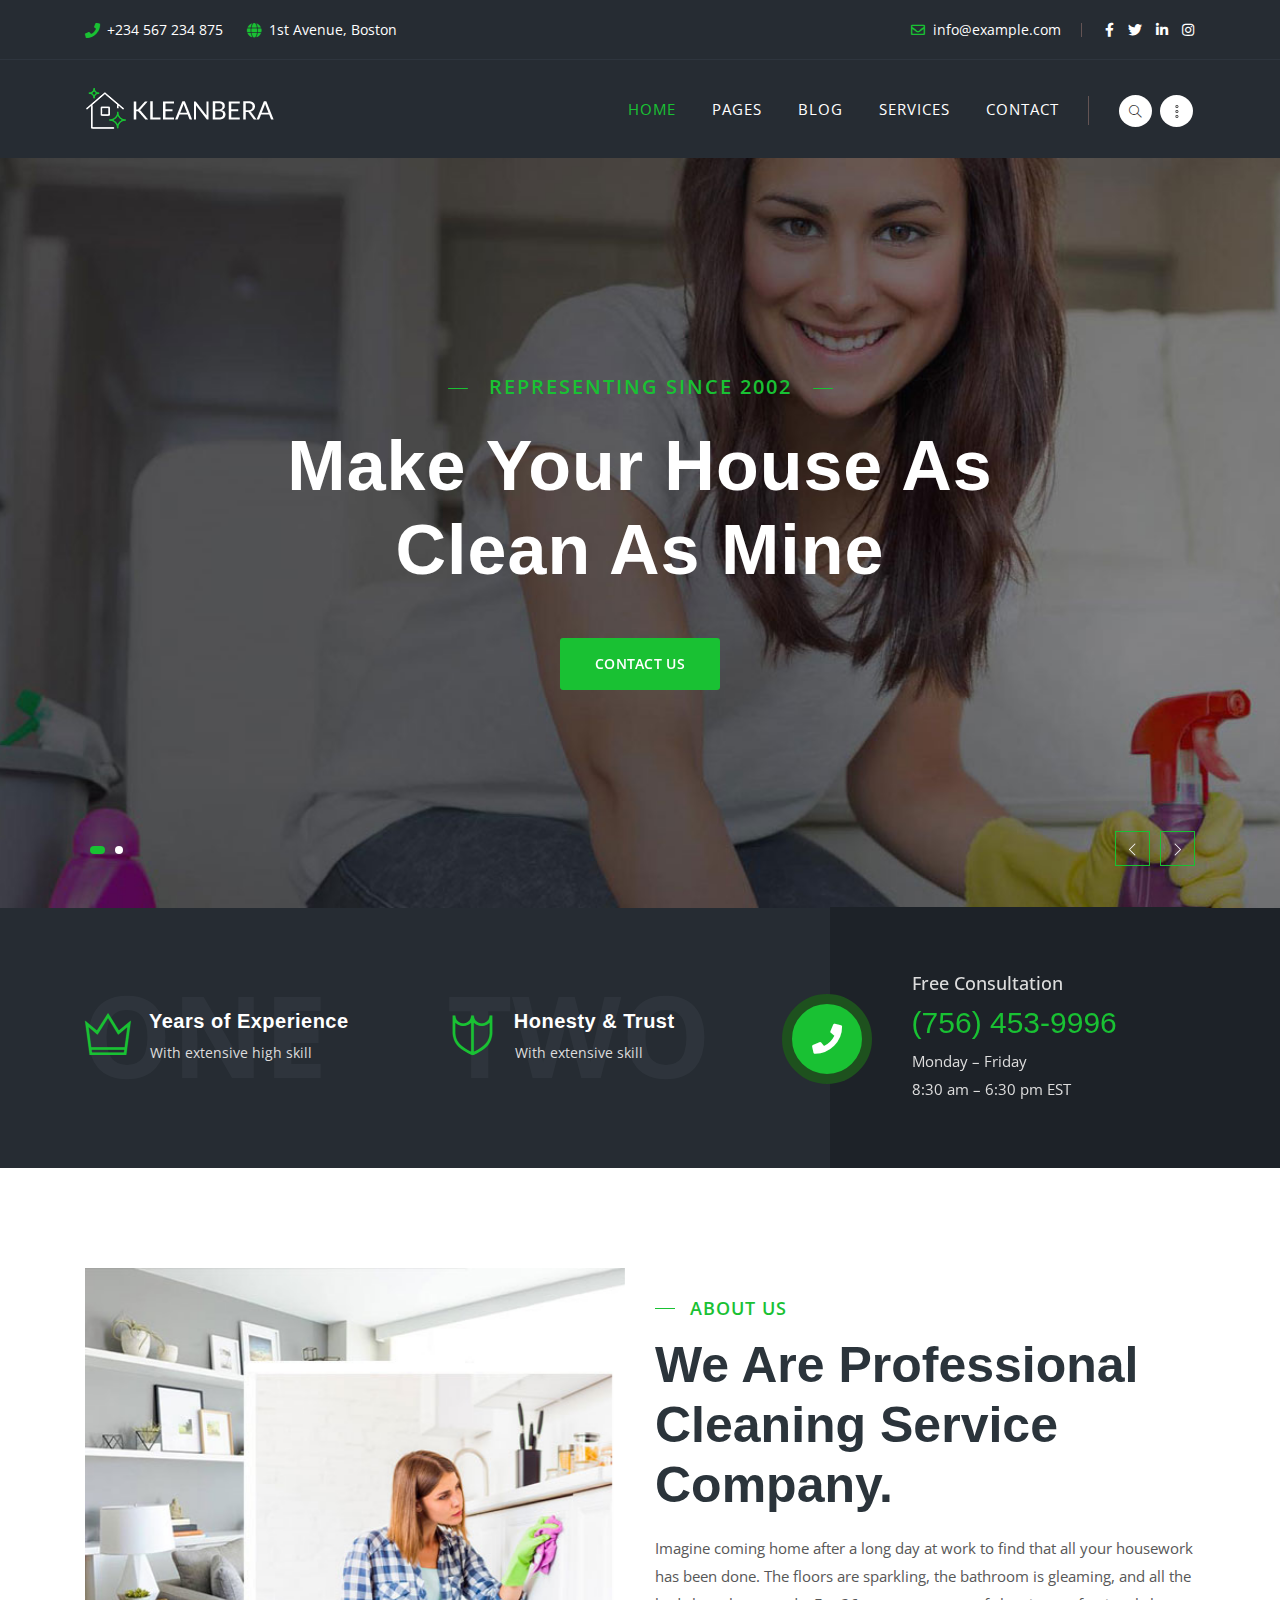
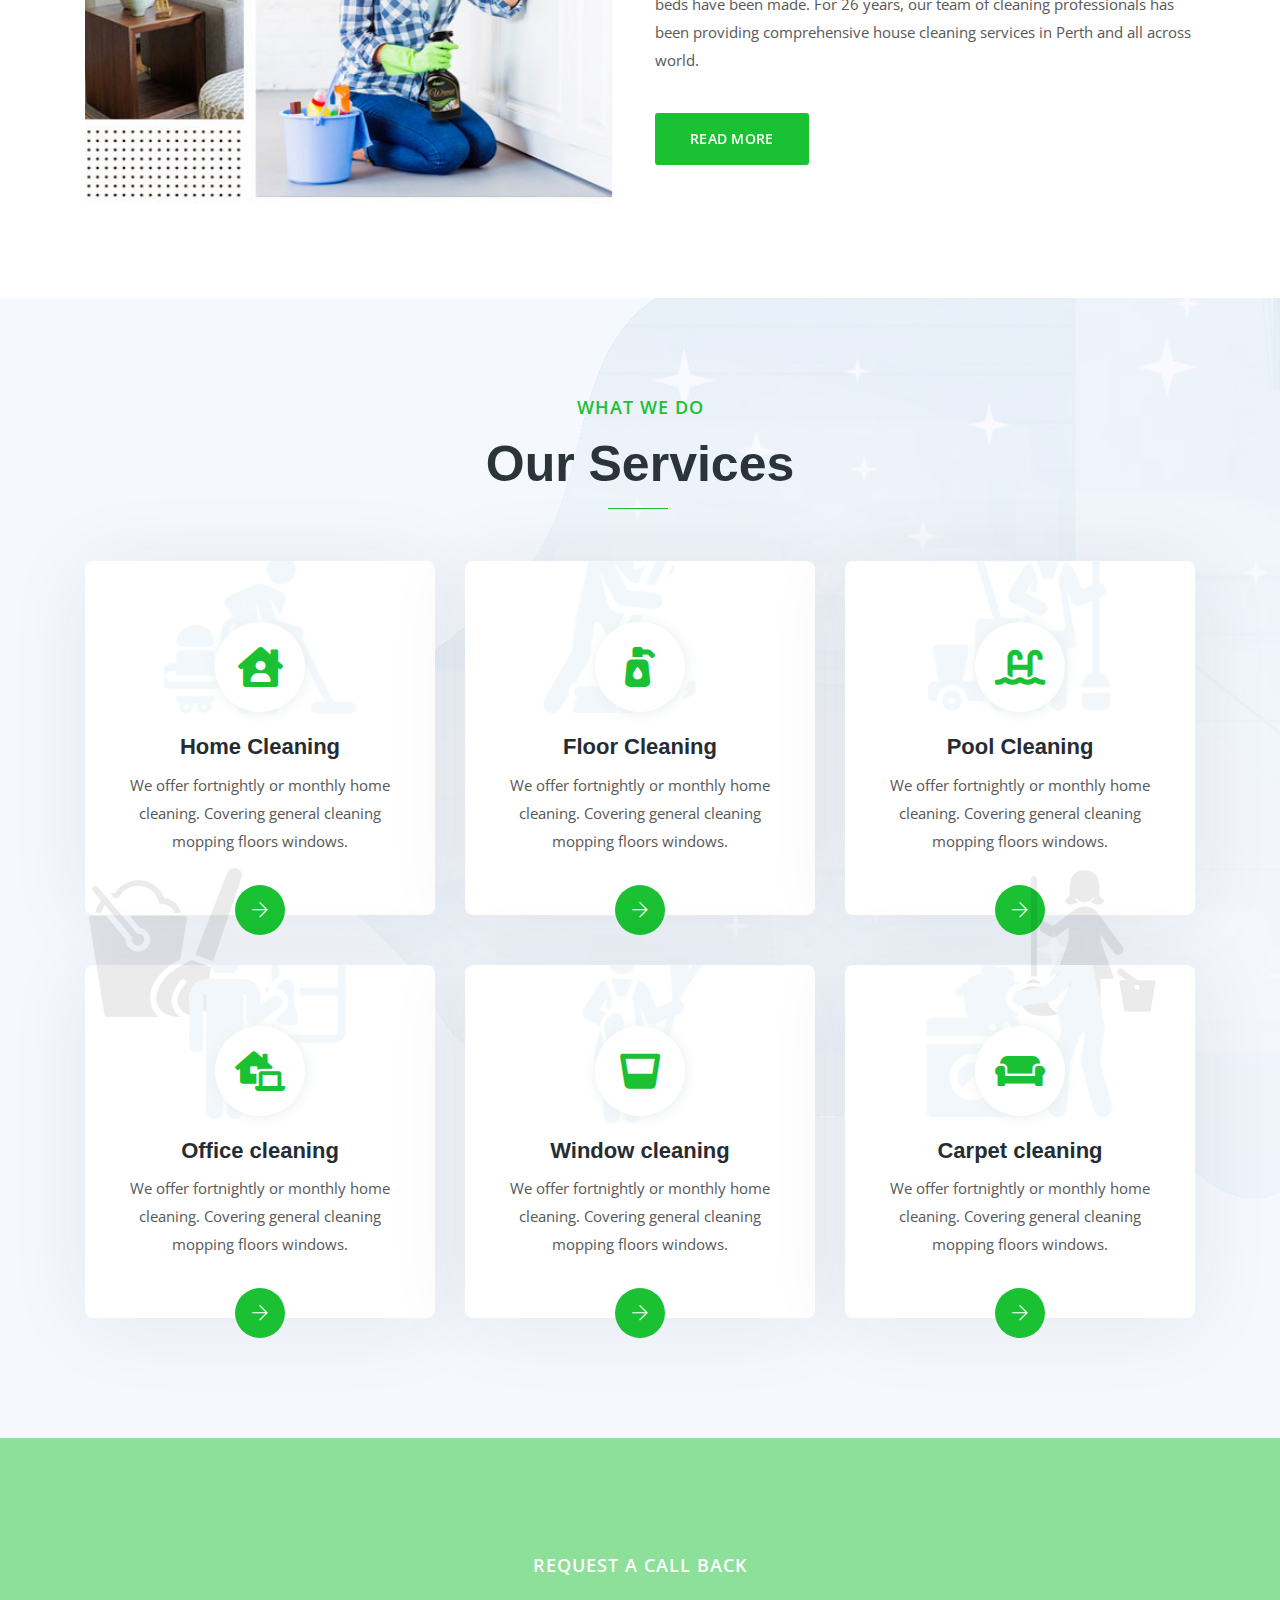
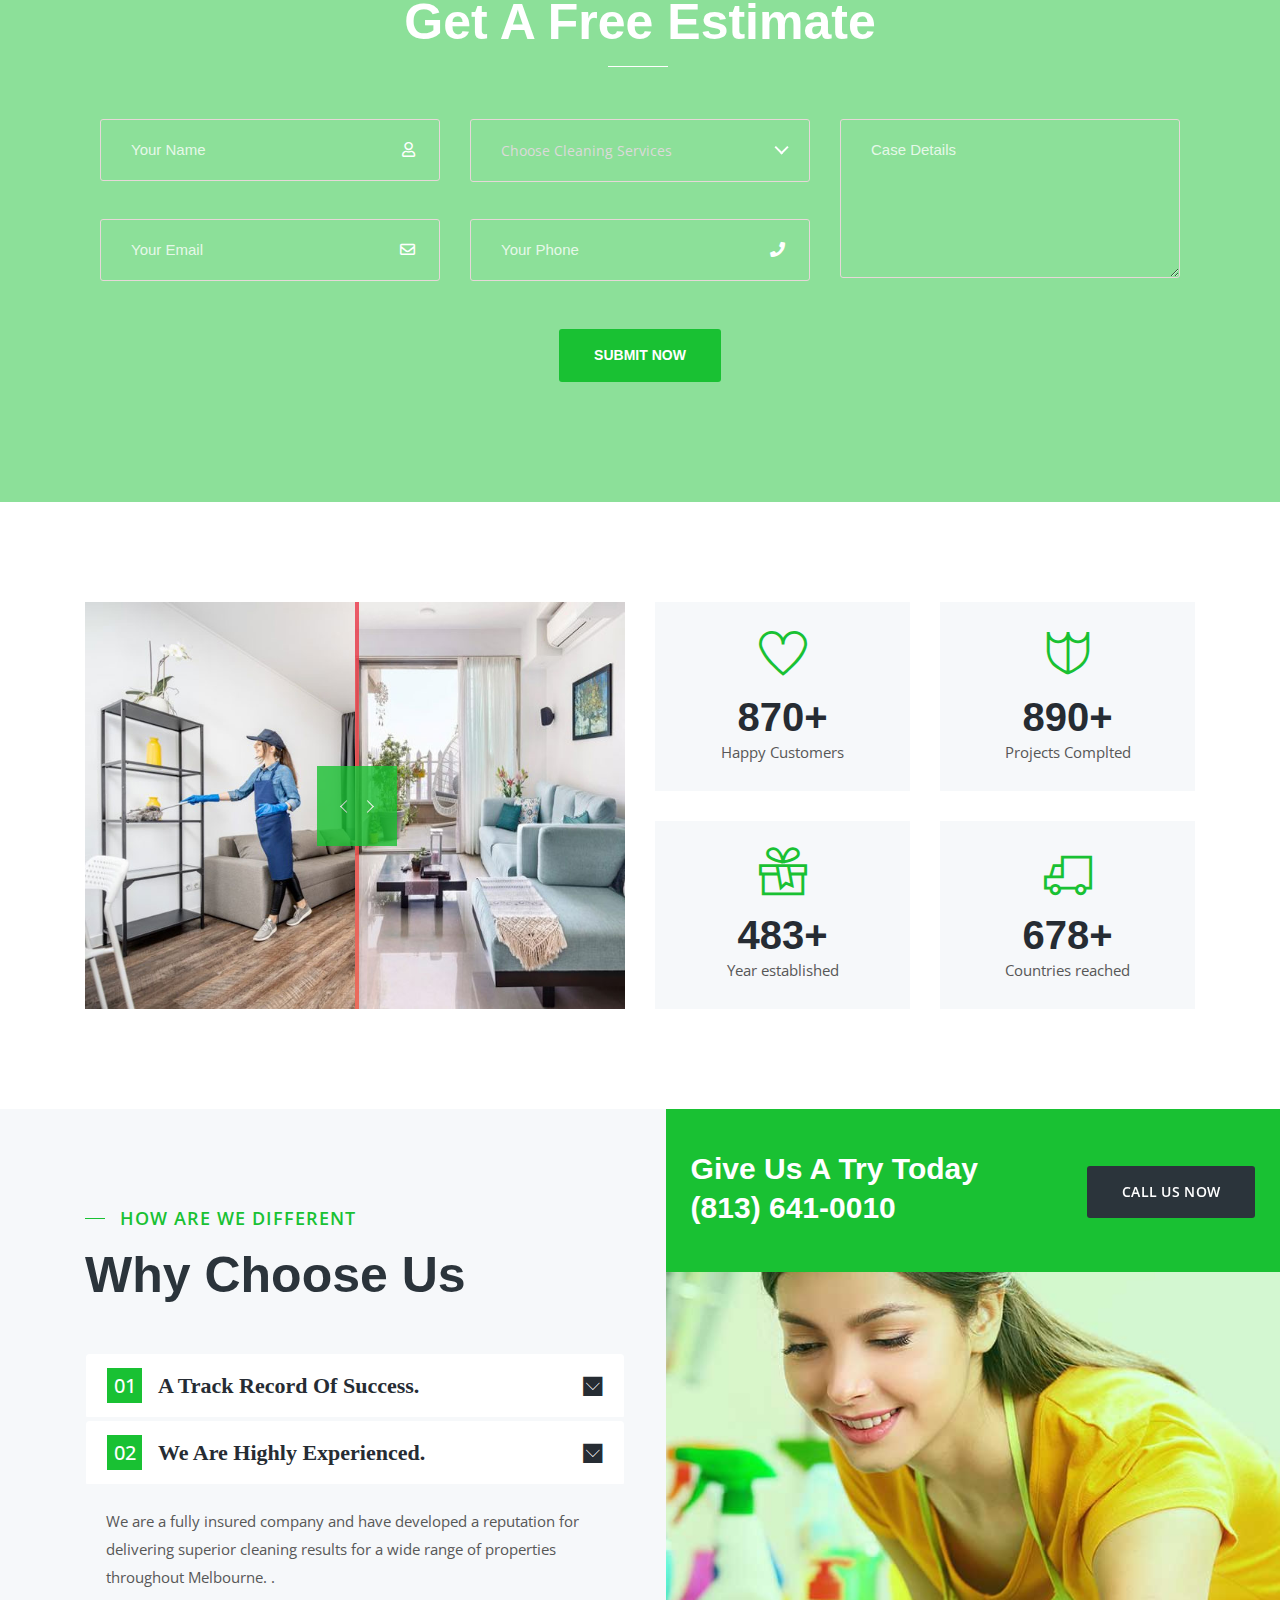
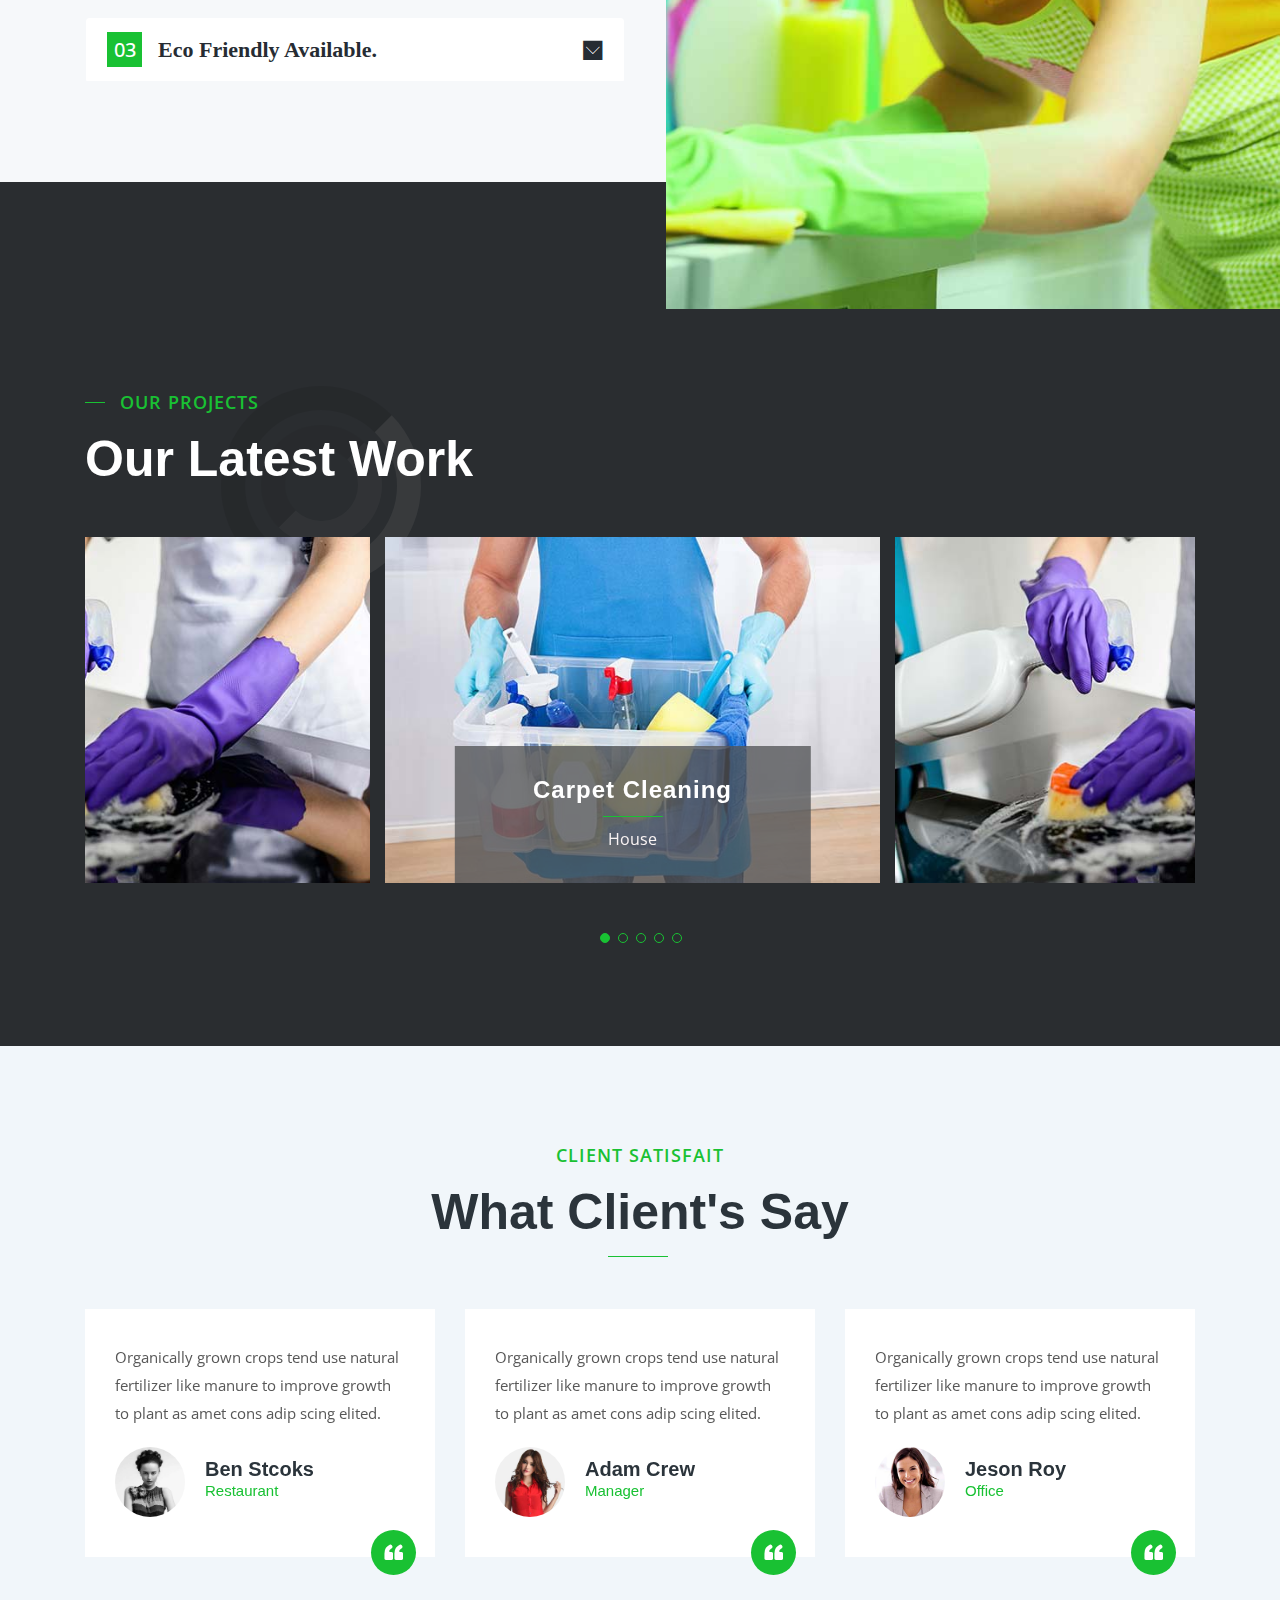
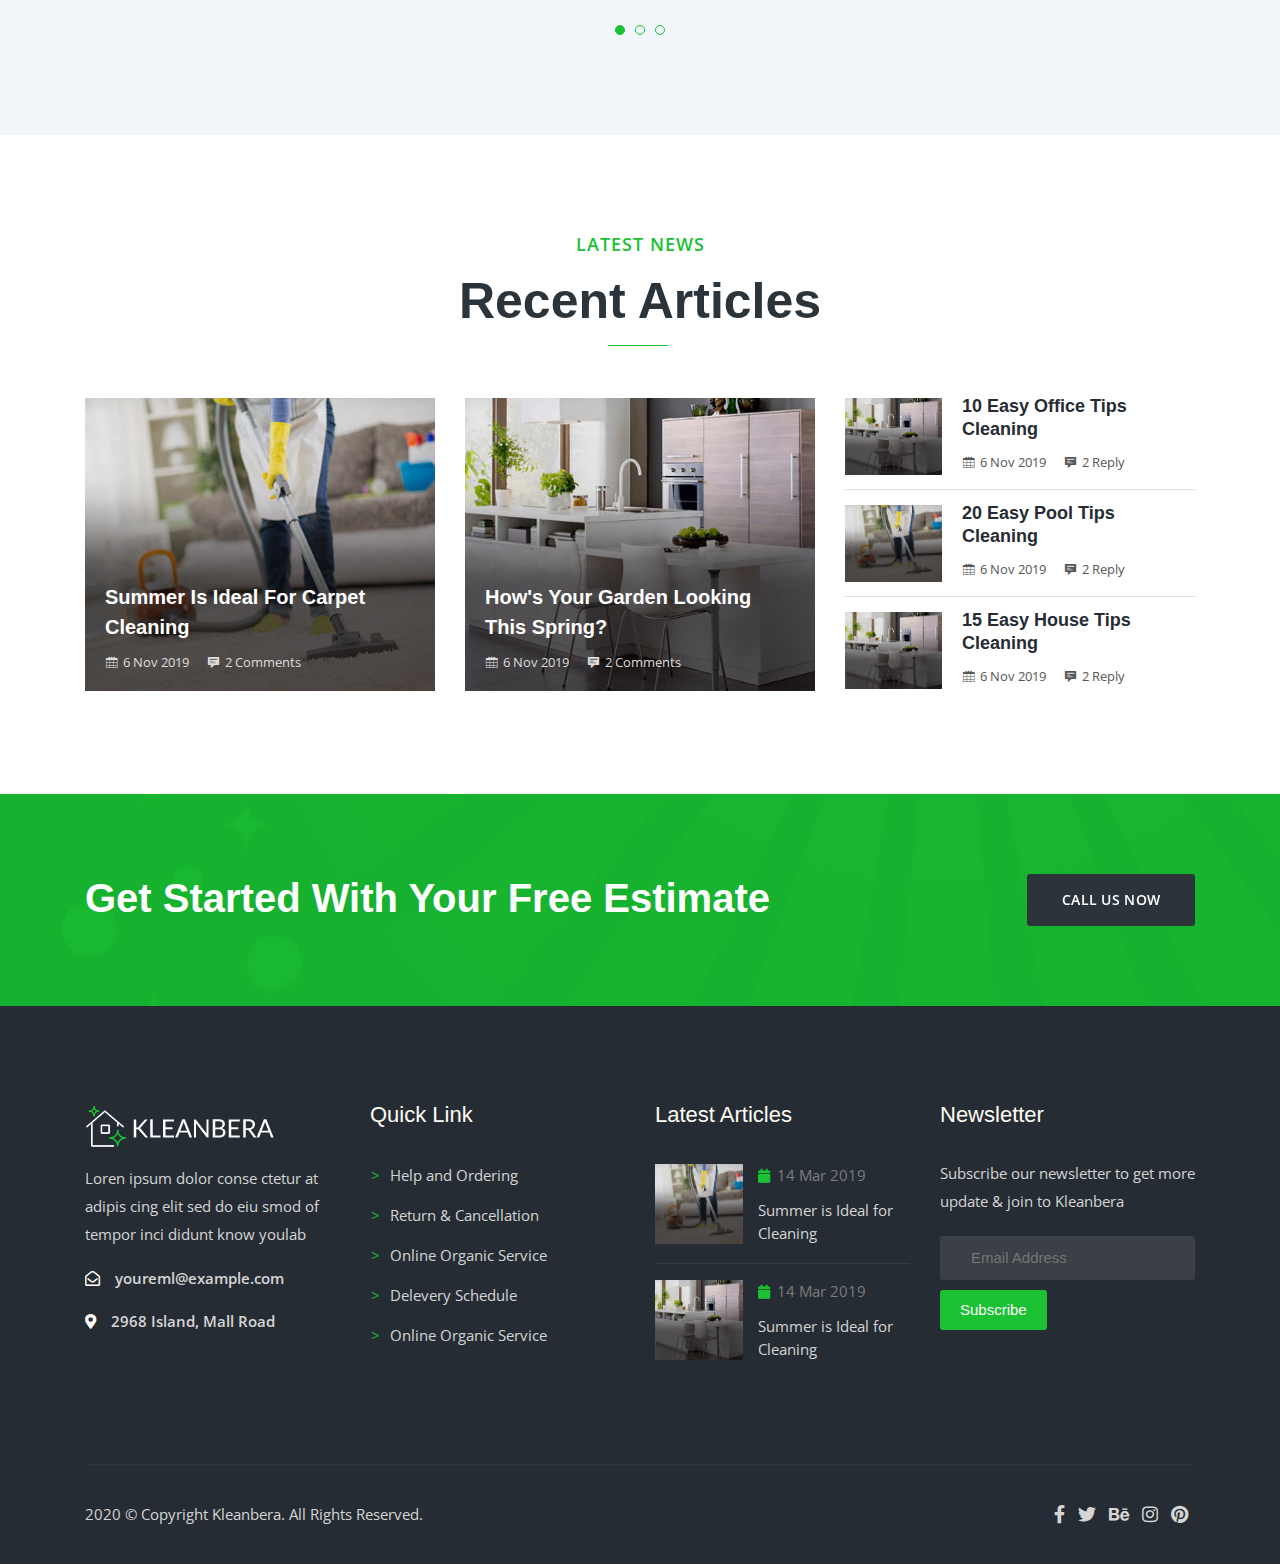
<file: index.html>
<!DOCTYPE html>
<!--[if lt IE 7]> <html class="no-js lt-ie9 lt-ie8 lt-ie7"> <![endif]-->
<!--[if IE 7]> <html class="no-js lt-ie9 lt-ie8"> <![endif]-->
<!--[if IE 8]> <html class="no-js lt-ie9"> <![endif]-->
<!--[if gt IE 8]> <!-->
<html lang="zxx">
<!--
<![endif]-->


<!-- Mirrored from tidytheme.com/tidytheme/kleanbera/index.html by HTTrack Website Copier/3.x [XR&CO'2014], Sat, 02 Mar 2024 17:49:10 GMT -->
<head>
    <!-- TITLE OF SITE -->
    <title>Kleanbera - Cleaning Service HTML Template</title>

    <meta charset="utf-8">
    <meta http-equiv="X-UA-Compatible" content="IE=edge">
    <meta name="description" content="Kleanbera -  Cleaning Service HTML Template" />
    <meta name="keywords"
        content="cleaning, floor, wash, one page, multipage, responsive, landing, html template" />
    <meta name="author" content="Kleanbera">
    <meta name="viewport" content="width=device-width, initial-scale=1, maximum-scale=1">

    <!-- Favicons -->
    <link rel="icon" type="image/png" href="images/favicon.png">


    <!-- CSS Begins
================================================== -->
    <!--Animate Effect-->
    <link href="css/animate.css" rel="stylesheet">
    <link href="css/hover.css" rel="stylesheet">

    <!-- For Image Preview -->
    <link rel="stylesheet" href="css/magnific-popup.css">

    <!--Owl Carousel -->
    <link href="css/owl.carousel.css" rel="stylesheet">
    <link href="css/owl.transitions.css" rel="stylesheet">

    <link rel="stylesheet" href="css/slick.css">
    <link rel="stylesheet" href="css/slick-theme.css">
    <link rel="stylesheet" href="css/nice-select.css">

    <link rel="stylesheet" href="css/fontawesome.min.css">
    <link rel="stylesheet" href="css/all.min.css">
    <link rel="stylesheet" href="css/comparison-slider.css">


    <!--BootStrap -->
    <link href="css/bootstrap.min.css" rel="stylesheet">
    <link href="css/normalize.css" rel="stylesheet">

    <!-- Main Style -->
    <link href="css/style.css" rel="stylesheet">
    <link href="css/responsive.css" rel="stylesheet">

    <!-- Color Variation CSS - Blue Color -->
    <!-- <link href="css/blue-color.css" rel="stylesheet"> -->

    
    <!--[if IE]>
    <script src="https://cdnjs.cloudflare.com/ajax/libs/html5shiv/3.7.3/html5shiv.min.js"></script>
    <script src="https://cdnjs.cloudflare.com/ajax/libs/respond.js/1.4.2/respond.min.js"></script>
    <![endif]-->

</head>

<body>

    <!-- ::::::::::::::::::::::::::: Start: Preloader section ::::::::::::::::::::::::::: -->
    <div id="preloader"></div>
    <!-- ::::::::::::::::::::::::::: End: Preloader section ::::::::::::::::::::::::::: -->


    <!-- Start: Header Section 
==================================================-->
    <div class="header_topbar">
        <!-- Logo -->
        <div class="container">
            <div class="row">
                <div class="col-sm-6 header_top_right list-unstyled">
                    <ul>
                        <li><i class="fas fa-phone"></i>+234 567 234 875</li>
                        <li><i class="fas fa-globe"></i>1st Avenue, Boston</li>
                    </ul>
                </div>
                <div class="col-sm-6 header_top_left">
                    <ul class="header_socil list-inline pull-left">
                        <li><i class="far fa-envelope"></i>info@example.com</li>
                        <li>
                            <a href="#" class="fab fa-facebook-f"></a>
                        </li>
                        <li>
                            <a href="#" class="fab fa-twitter"></a>
                        </li>
                        <li>
                            <a href="#" class="fab fa-linkedin-in"></a>
                        </li>
                        <li>
                            <a href="#" class="fab fa-instagram"></a>
                        </li>
                    </ul>
                </div>
            </div>
        </div>
    </div>
    <!-- End: Header Info -->

    <!-- Start: header navigation -->
    <div class="navigation">
        <div class="container">
            <div class="row">
                <div class="logo col-md-2 col-sm-12">
                    <a href="index.html"><img class="img-responsive" src="images/logo.png" alt="">
                    </a>
                </div>
                <div class="col-md-8 col-sm-12">
                    <div id="navigation">
                        <ul>
                            <li class="active has-sub"><a href="index.html">Home</a>
                                <ul>
                                    <li><a href="index.html">Home One</a>
                                    </li> 
                                    <li><a href="index-two.html">Home Two</a>
                                    </li> 
                                </ul> 
                            </li>
                            <li class="has-sub"><a href="index.html">Pages</a>
                                <ul>
                                    <li><a href="about.html">About Page</a>
                                    </li>
                                    <li><a href="gallery.html">Gallery Page</a>
                                    </li> 
                                    <li><a href="gallery-two.html">Gallery Two</a>
                                    </li> 
                                    <li><a href="single-gallery.html">Gallery Details</a>
                                    </li>
                                    <li><a href="pricing.html">Pricing Page</a>
                                    </li>
                                    <li><a href="team.html">Team Page</a>
                                    </li>
                                    <li><a href="single-services.html">Services Details</a>
                                    </li>
                                </ul>
                            </li>
                            <li class="has-sub"><a href="blog.html">Blog</a>
                                <ul>
                                    <li><a href="blog.html">Blog One</a>
                                    </li> 
                                    <li><a href="single-blog.html">Blog Details</a>
                                    </li>
                                </ul>
                            </li>
                            <li><a href="services.html">Services</a></li>
                            <li><a href="contact.html">Contact</a></li>
                        </ul>
                    </div>
                    <!-- End: Menu  -->
                </div>

                <!-- Start: Search & Cart  -->
                <div class="header_cart">
                    <ul>
                        <li class="header_search">
                            <a href="#" class="search-trigger"><i class="icon-glyph-16"></i></a>
                            <div class="search_wrp">
                                <i class="search_close open icon-glyph-146" id="search_close"></i>
                                <div class="search_frm">
                                    <form method="get">
                                        <div class="search-field">
                                            <input type="search" class="header-search-input"
                                                placeholder="Search Your Keyword...">
                                        </div>
                                    </form>
                                </div>
                            </div>
                        </li>
                        <li class="header_cart_icon">
                            <a class="siderbar_btn" href="javascript:void(0);"><i class="icon-glyph-127"></i></a>
                        </li>
                    </ul>
                </div>
                <!-- End: Cart  -->
            </div>
            <!--/ row -->
        </div>
        <!--/ container -->
    </div>
    <!-- End: header navigation -->

    <!-- Start: Slides  -->
    <div class="slides_wrapper">
        <div class="slider_home" id="slider_owl">
            <!-- Slider 1 -->
            <div class="single_slider slide_bg_1">
                <div class="slider_item_tb">
                    <div class="slider_item_tbcell">
                        <div class="container">
                            <div class="row">
                                <div class="col-lg-12 col-sm-12">
                                    <h5>Representing Since 2002</h5>
                                    <h2>
                                        Make Your House As <span>Clean As Mine</span>
                                    </h2>
                                    <div class="slider_btn">
                                        <a href="contact.html" class="slider_btn_one more-link ">Contact Us</a>
                                    </div>
                                </div>
                            </div>
                        </div>
                    </div>
                </div>
            </div>
            <!-- End: Slider 1 -->
            <!-- Slider 2 -->
            <div class="single_slider slide_bg_2">
                <div class="slider_item_tb">
                    <div class="slider_item_tbcell">
                        <div class="container">
                            <div class="row">
                                <div class="col-lg-12 col-sm-12">
                                    <h5>Representing Since 2002</h5>
                                    <h2>
                                        Make Your House As <br>Clean As Mine
                                    </h2>
                                    <div class="slider_btn">
                                        <a href="contact.html" class="slider_btn_one more-link ">Contact Us</a>
                                    </div>
                                </div>
                            </div>
                        </div>
                    </div>
                </div>
            </div>
            <!-- End: Slider 2 -->
        </div>
    </div>

    <!-- End:  Slider Section
==================================================-->


    <!-- Start: Sidebar Section
==================================================-->
    <section class="menu_sidebar_info transition-3">
        <div class="info_inner transition-3">  
            <div class="menu_sidebar_logo">
                <img src="images/logo.png" alt=""> 
                 <a href="javascript:void(0);" class="menu_info_close-btn"><i class="fa fa-times"></i></a>
            </div>
            <!-- /. logo  -->
            <div class="menu_sidebar_content"> 
                <div class="sidebar_about"> 
                    <h3> About US</h3>
                    <p>Lorem ipsum dolor sit amet cons after ectetur adipis icing elit. Illum eaque of quasi fuga earum hic neque omnis be the saepe quis, eligendi blanditiis odit aperiam error soluta, itaque voluptas.</p>
                </div>   
                <!-- /. About US-->
                 <div class="sidebar_contact"> 
                    <h3> Contact Info</h3>
                    <ul>
                        <li>
                             <i class="fas fa-map-marker-alt"></i> <span>45 house 1st Avenue, Boston, United States </span>
                        </li>
                        <li>
                            <i class="fas fa-phone"></i><span>+234 567 234 875</span>
                        </li>
                        <li>
                            <i class="fas fa-envelope-open"></i> <span>email@example.com</span>
                        </li>
                    </ul>
                </div>  
                <!-- /. Contact Info-->
                <div class="sidebar_social">
                    <ul>
                        <li><a href="#"><i class="fab fa-facebook-f"></i></a></li>
                        <li><a href="#"><i class="fab fa-twitter"></i></a></li>
                        <li><a href="#"><i class="fab fa-behance"></i></a></li>
                        <li><a href="#"><i class="fab fa-linkedin-in"></i></a></li>
                        <li><a href="#"><i class="fab fa-youtube"></i></a></li>
                    </ul>
                </div>
            </div> 
            <!-- /. sidebar_social-->
        </div> 
        <!-- /. info_inner-->
    </section>
    <div class="body-overlay transition-3"></div>

    <!-- End: Sidebar Section
==================================================-->


    <!-- Start: Promo Section
==================================================-->
    <section class="promo_section">
        <div class="container">
            <div class="row">
                <div class="col-lg-4 col-sm-12">
                    <div class="promo_wrap">
                        <div class="promo_number">ONE</div>
                        <div class="promo_text">
                            <i class="icon icon-glyph-142"></i>
                            <h4>Years of Experience</h4>
                            <span>With extensive high skill</span>
                        </div> 
                    </div>
                </div>
                <!-- /. col-lg-4 -->
                <div class="col-lg-4 col-sm-12">
                    <div class="promo_wrap">
                        <div class="promo_number">TWO</div>
                        <div class="promo_text">
                            <i class="icon icon-glyph-75"></i>
                            <h4>Honesty & Trust</h4>
                            <span>With extensive skill</span>
                        </div>

                    </div>
                </div>
                <!-- /. col-lg-4 -->
                <div class="col-lg-4 col-sm-12 promo_contact">
                    <i class="icon fas fa-phone"></i>
                    <div class="promo_cont_text">
                        <span>Free Consultation</span>
                        <h2>(756) 453-9996</h2>
                        <p>Monday – Friday <br>
                            8:30 am – 6:30 pm EST</p>
                    </div>
                </div>
                <!-- /. col-lg-4 -->
            </div>
            <!-- /. ROW -->
        </div>
        <!-- /. container -->
    </section>
    <!-- End:  Promo Section
==================================================-->


    <!-- Start: About Us Section
==================================================-->
    <section class="about-section">
        <div class="container">
            <div class="row">
                <div class="col-lg-6 col-md-12" id="scene">
                    <div class="about_img layer" data-depth="0.20">
                        <img src="images/about.jpg" alt="image">
                    </div>
                </div>
                <div class="col-lg-6 col-md-12 my-auto">
                    <div class="base-header base_header_left">
                        <small>About Us</small>
                        <h2>We Are Professional Cleaning Service Company.</h2>
                        <p>Imagine coming home after a long day at work to find that all your housework
                            has been done. The floors are sparkling, the bathroom is gleaming, and all the beds have
                            been made. For 26 years, our team of cleaning professionals has been providing comprehensive
                            house cleaning services in Perth and all across world.

                        </p>
                        <a href="about.html" class="more-link">Read More</a>
                    </div>
                </div>
                <!-- /.about_wrp-->
            </div>
            <!-- /. row -->
        </div>
        <!-- /. container -->
    </section>
    <!-- End: About Us Section
==================================================-->


    <!-- Start:Our Services Section
==================================================-->
    <section class="service-section">
        <div class="animate_icon">
            <div class="animate_item animate_item1 bounce_animate">
                <img src="images/animate_icon1.png" alt="">
            </div>
            <div class="animate_item animate_item2 bounce_animate">
                <img src="images/animate_icon2.png" alt="">
            </div>
        </div>
        <div class="container">
            <!-- Start: Heading -->
            <div class="base-header">
                <small> What we do </small>
                <h2>Our Services</h2>
            </div>
            <!-- End: Heading -->
            <div class="row">
                <div class="col-lg-4 col-md-6 col-sm-12">
                    <!-- service-item -->
                    <div class="service-item">
                        <div class="img_serv">
                            <i class="icon fas fa-house-user"></i>
                        </div>
                        <div class="service_text">
                            <a href="single-services.html"><h4>Home Cleaning</h4></a> 
                            <p>We offer fortnightly or monthly home cleaning. Covering general cleaning mopping floors
                                windows. </p>
                        </div>
                        <a href="services.html" class="serv_link"> <i class="icon-glyph-40"></i></a>
                    </div>
                    <!-- End: .service-item -->
                </div>
                <div class="col-lg-4 col-md-6 col-sm-12">
                    <!-- service-item -->
                    <div class="service-item">
                        <div class="img_serv">
                            <i class="icon fas fa-pump-soap"></i>
                        </div>
                        <div class="service_text">
                            <a href="single-services.html"><h4>Floor Cleaning</h4></a> 
                            <p>We offer fortnightly or monthly home cleaning. Covering general cleaning mopping floors
                                windows. </p>
                        </div>
                        <a href="services.html" class="serv_link"><i class="icon-glyph-40"></i></a>
                    </div>
                    <!-- End: .service-item -->
                </div>
                <div class="col-lg-4 col-md-6 col-sm-12">
                    <!-- service-item -->
                    <div class="service-item">
                        <div class="img_serv">
                            <i class="icon fas fa-swimming-pool"></i>
                        </div>
                        <div class="service_text">
                            <a href="single-services.html"><h4>Pool Cleaning</h4></a> 
                            <p>We offer fortnightly or monthly home cleaning. Covering general cleaning mopping floors
                                windows. </p>
                        </div>
                        <a href="services.html" class="serv_link"> <i class="icon-glyph-40"></i></a>
                    </div>
                    <!-- End: .service-item -->
                </div>
                <div class="col-lg-4 col-md-6 col-sm-12">
                    <!-- service-item -->
                    <div class="service-item">
                        <div class="img_serv">
                            <i class="icon fas fa-laptop-house"></i>
                        </div>
                        <div class="service_text">
                            <a href="single-services.html"><h4>Office cleaning</h4></a> 
                            <p>We offer fortnightly or monthly home cleaning. Covering general cleaning mopping floors
                                windows. </p>
                        </div>
                        <a href="services.html" class="serv_link"><i class="icon-glyph-40"></i></a>
                    </div>
                    <!-- End: .service-item -->
                </div>
                <div class="col-lg-4 col-md-6 col-sm-12">
                    <!-- service-item -->
                    <div class="service-item">
                        <div class="img_serv">
                            <i class="icon fas fa-glass-whiskey"></i>
                        </div>
                        <div class="service_text">
                            <a href="single-services.html"><h4>Window cleaning</h4></a> 
                            <p>We offer fortnightly or monthly home cleaning. Covering general cleaning mopping floors
                                windows. </p>
                        </div>
                        <a href="services.html" class="serv_link"><i class="icon-glyph-40"></i></a>
                    </div>
                    <!-- End: .service-item -->
                </div>
                <div class="col-lg-4 col-md-6 col-sm-12">
                    <!-- service-item -->
                    <div class="service-item">
                        <div class="img_serv">
                            <i class="icon fas fa-couch"></i>
                        </div>
                        <div class="service_text">
                            <a href="single-services.html"><h4>Carpet cleaning</h4></a> 
                            <p>We offer fortnightly or monthly home cleaning. Covering general cleaning mopping floors
                                windows. </p>
                        </div>
                        <a href="services.html" class="serv_link"><i class="icon-glyph-40"></i></a>
                    </div>
                    <!-- End: .service-item -->
                </div>
            </div>
            <!-- /. row -->
        </div>
        <!-- /. container -->
    </section>
    <!-- End:Our Services Section
==================================================-->



    <!-- Start: Quote Section
==================================================-->
    <section class="quote-section" data-stellar-background-ratio="0.5">
        <div class="container">
            <!-- Start: Heading -->
            <div class="base-header">
                <small> Request a Call Back </small>
                <h2>Get a Free estimate</h2>
            </div>
            <!-- End: Heading -->
            <div class="row">
                <div class="contact-form-warper col-lg-12">
                    <form method="post" action="https://tidytheme.com/tidytheme/kleanbera/mailer.php" id="contact-form">
                        <div class="col-lg-8 contact_col_left">
                            <div class="row">
                                <div class="col-lg-6 col-sm-12">
                                    <label for="name"><i class="far fa-user"></i>
                                        <input class="con-field" name="name" id="name" type="text" placeholder="Your Name">
                                    </label>
                                </div>
                                <div class="col-lg-6 col-sm-12">
                                    <select>
                                        <option value="0">Choose Cleaning Services</option>
                                        <option value="1">Office cleaning</option>
                                        <option value="2">Home Cleaning</option>
                                        <option value="3">Floor Cleaning</option>
                                        <option value="4">Pool Cleaning</option>
                                    </select>
                                </div>
                                <div class="col-lg-6 col-sm-12">
                                    <label for="email"><i class="far fa-envelope"></i>
                                        <input class="con-field" name="email" id="email" type="text"
                                        placeholder="Your Email">
                                    </label>
                                </div>

                                <div class="col-lg-6 col-sm-12">
                                    <label for="phone"><i class="fas fa-phone"></i>
                                        <input class="con-field" name="phone" id="phone" type="text"
                                        placeholder="Your Phone">
                                    </label>
                                </div>

                            </div>
                        </div>

                        <div class="col-lg-4 contact_col_right">
                            <div class="row">
                                <div class="col-lg-12 col-sm-12">
                                    <textarea class="con-field" name="message" id="message" rows="6"
                                        placeholder="Case Details"></textarea>
                                </div>
                            </div>
                        </div>

                        <div class="col-lg-12 contact_col_full">
                            <input type="submit" id="submit-contact" class="btn-alt" value="Submit Now">
                        </div>
                    </form>
                    <!-- /. form -->
                </div>

            </div>
            <!-- /. row -->
        </div>
        <!-- /. container -->
    </section> 
    <!--  End:  Quote Section 
==================================================-->


    <!--  Start: Comparizon Section
==================================================--> 
    <section class="comparison_sec">
        <div class="container">
            <div class="row">
                <div class="col-lg-6 col-md-12">
                    <div class="beforeafterdefault">
                        <div data-type="data-type-image">
                            <div data-type="before"><img src="images/before.jpg" alt="img"></div>
                            <div data-type="after"><img src="images/after.jpg" alt="img"></div>
                        </div>
                    </div>
                </div>
                <div class="col-lg-6 col-md-12 achive_area"> 
                    <div class="col">
                        <div class="achiev_img">
                            <i class="icon-glyph-52"></i>
                        </div>
                        <div class="achiev_text">
                            <h4>870+</h4>
                            <p>Happy Customers</p>
                        </div> 
                    </div>
                    <!-- End: Col 1 -->
                    <div class="col">
                        <div class="achiev_img">
                            <i class="icon-glyph-75"></i>
                        </div>
                        <div class="achiev_text">
                            <h4>890+</h4>
                            <p>Projects Complted</p>
                        </div> 
                    </div>
                    <!-- End: Col 2 -->
                    <div class="col">
                        <div class="achiev_img">
                            <i class="icon-glyph-80"></i>
                        </div>
                        <div class="achiev_text">
                            <h4>483+</h4>
                            <p>Year established</p>
                        </div> 
                    </div>
                    <!-- End: Col 3-->
                    <div class="col">
                        <div class="achiev_img">
                            <i class="icon-glyph-155"></i>
                        </div>
                        <div class="achiev_text">
                            <h4>678+</h4>
                            <p>Countries reached</p>
                        </div> 
                    </div> 
                    <!-- End: Col 4 -->
                </div>
            </div>
            <!-- /. row -->
        </div>
        <!-- /. container -->
    </section> 
    <!--  End: comparizon Section
==================================================-->



    <!-- Start: Why Choose Us Section
==================================================-->
    <section class="why-choose-section">
        <div class="container">
            <div class="row">
                <div class="col-lg-6 col-sm-12">
                    <!-- Start:  Header Section -->
                    <div class="base-header base_header_left">
                        <small>How are we different</small>
                        <h2> Why Choose Us </h2>
                    </div>
                    <!-- End:  Header Section -->
                    <div class="why_acrdin">
                        <div class="accordion" id="accordionExample">
                            <div class="card">
                                <div class="card-header" id="headingOne">
                                    <span class="why_num">01</span>  <h3 class="mb-0"> A Track Record Of
                                        Success.</h3>
                                    <button type="button" class="btn" data-toggle="collapse"
                                            data-target="#collapseOne"> <i class="icofont-block-down"></i>
                                    </button>
                                </div>
                                <div id="collapseOne" class="collapse" aria-labelledby="headingOne"
                                    data-parent="#accordionExample">
                                    <div class="card-body">
                                        <p>We are a fully insured company and have developed a reputation for delivering
                                            superior cleaning results for a wide range of properties throughout
                                            Melbourne. </p>
                                    </div>
                                </div>
                            </div>
                             <!-- End:  Item 1 -->
                            <div class="card">
                                <div class="card-header" id="headingTwo">
                                    <span class="why_num">02</span>
                                    <h3 class="mb-0">
                                        We Are Highly
                                        Experienced.
                                    </h3>   
                                    <button type="button" class="btn collapsed" data-toggle="collapse" data-target="#collapseTwo">
                                        <i class="icofont-block-down"></i>
                                    </button>
                                </div>
                                <div id="collapseTwo" class="collapse show" aria-labelledby="headingTwo"
                                    data-parent="#accordionExample">
                                    <div class="card-body">
                                        <p>We are a fully insured company and have developed a reputation for delivering
                                            superior cleaning results for a wide range of properties throughout
                                            Melbourne. .</p>
                                    </div>
                                </div>
                            </div>
                             <!-- End:  Item 2 -->
                            <div class="card">
                                <div class="card-header" id="headingThree">
                                    <span class="why_num">03</span>
                                    <h3 class="mb-0">
                                        Eco Friendly Available. 
                                    </h3>  
                                    <button type="button" class="btn collapsed" data-toggle="collapse" data-target="#collapseThree">
                                        <i class="icofont-block-down"></i>
                                    </button> 
                                </div>
                                <div id="collapseThree" class="collapse" aria-labelledby="headingThree"
                                    data-parent="#accordionExample">
                                    <div class="card-body">
                                        <p>We are a fully insured company and have developed a reputation for delivering
                                            superior cleaning results for a wide range of properties throughout
                                            Melbourne. </p>
                                    </div>
                                </div>
                            </div>
                             <!-- End:  Item 3 -->
                        </div>
                    </div>
                </div>
                 <!-- /. col-lg-6 col-sm-12 -->
            </div>
            <!-- /. row -->
        </div>
        <!-- /. container -->
        <div class="why_cta">
            <div class="why_cta_text">
                <h2>Give Us A Try Today <br>
                    (813) 641-0010</h2>
                <a href="contact.html" class="more-link">Call Us Now</a>
            </div>
        </div>
        <!-- /. Cta -->
    </section>
    <!-- End: Why Choose Us Section
==================================================-->




    <!--  Start:  Our project Section 
==================================================-->
    <section class="project-section">
        <div class="border1"></div>
        <div class="container">
            <div class="project_list_one">
                <div class="container">
                    <div class="row">
                        <!-- Start: Heading -->
                        <div class="base-header base_header_left col-12">
                            <small>Our Projects</small>
                            <h2> Our Latest Work</h2>
                        </div>
                        <!-- End: Heading -->
                    </div>
                </div>
                <div class="project_slider_one">
                    <div class="col-md-12">
                        <div class="project-item">
                            <div class="project_slide_img">
                                <img src="images/work-1.jpg" alt="">
                            </div>
                            <div class="project_text">
                                <h4><a href="gallery.html">Carpet cleaning</a></h4>
                                <a class="project_link" href="single-product.html">House</a>
                            </div>
                            <div class="project_view">
                                <a class="project-link" href="images/work-1.jpg"><i class="icon-glyph-26"></i></a>
                                <a class="project-link" href="#"><i class="icon-glyph-45"></i></a>
                            </div>
                        </div>
                    </div>
                    <!-- End:  project-item 1 -->
                    <div class="col-md-12">
                        <div class="project-item">
                            <div class="project_slide_img">
                                <img src="images/work-2.jpg" alt="">
                            </div>
                            <div class="project_text">
                                <h4><a href="gallery.html">Bathroom Cleaning</a></h4>
                                <a class="project_link" href="single-product.html">Business </a>
                            </div>
                            <div class="project_view">
                                <a class="project-link" href="images/work-1.jpg"><i class="icon-glyph-26"></i></a>
                                <a class="project-link" href="#"><i class="icon-glyph-45"></i></a>
                            </div>
                        </div>
                    </div>
                    <!-- End:  project-item 2 -->
                    <div class="col-md-12">
                        <div class="project-item">
                            <div class="project_slide_img">
                                <img src="images/work-3.jpg" alt="">
                            </div>
                            <div class="project_text">
                                <h4><a href="gallery.html">Kitchen Cleaning</a></h4>
                                <a class="project_link" href="single-product.html"> Kitchen </a>
                            </div>
                            <div class="project_view">
                                <a class="project-link" href="images/work-1.jpg"><i class="icon-glyph-26"></i></a>
                                <a class="project-link" href="#"><i class="icon-glyph-45"></i></a>
                            </div>
                        </div>
                    </div>
                    <!-- End:  project-item 3 -->
                    <div class="col-md-12">
                        <div class="project-item">
                            <div class="project_slide_img">
                                <img src="images/work-1.jpg" alt="">
                            </div>
                            <div class="project_text">
                                <h4><a href="gallery.html">Bedroom Cleaning</a></h4>
                                <a class="project_link" href="single-product.html"> Bedroom</a>
                            </div>
                            <div class="project_view">
                                <a class="project-link" href="images/work-1.jpg"><i class="icon-glyph-26"></i></a>
                                <a class="project-link" href="#"><i class="icon-glyph-45"></i></a>
                            </div>
                        </div>
                    </div>
                    <!-- End:  project-item 4 -->
                    <div class="col-md-12">
                        <div class="project-item">
                            <div class="project_slide_img">
                                <img src="images/work-2.jpg" alt="">
                            </div>
                            <div class="project_text">
                                <h4><a href="gallery.html">Living Cleaning</a></h4>
                                <a class="project_link" href="single-product.html">Living</a>
                            </div>
                            <div class="project_view">
                                <a class="project-link" href="images/work-1.jpg"><i class="icon-glyph-26"></i></a>
                                <a class="project-link" href="#"><i class="icon-glyph-45"></i></a>
                            </div>
                        </div>
                    </div>
                    <!-- End:  project-item 5 -->
                </div>
            </div>
            <!--/.project_list_one -->
        </div>
        <!--/.container -->
    </section>
    <!--  End:  Our Project Section 
==================================================-->



    <!--  Start:Testimonials Section
==================================================-->
    <section class="testi-section">
        <div class="container">
            <!-- Start: Heading -->
            <div class="base-header">
                <small>Client Satisfait</small>
                <h2>What Client's Say</h2>
            </div>
            <!-- End: Heading -->
            <div class="row">
                <div class="col-md-12 col-sm-12">
                    <div class="owl-carousel owl-theme" id="testimonial">
                        <div class="item">
                            <!-- profile 1-->
                            <div class="testi_wrp">
                                <div class="testi_info">
                                    <p>Organically grown crops tend use natural fertilizer like manure to improve growth
                                        to plant as amet cons adip scing elited.</p>
                                </div>
                                <div class="testi_img">
                                    <img alt="team" class="img-responsive" src="images/testimonial1.jpg">
                                    <h4>Ben Stcoks <span>Restaurant</span></h4>
                                </div> 
                            </div>
                            <i class="icofont-quote-left"></i>
                        </div>
                        <!--End: profile 1-->
                        <div class="item">
                            <!-- profile 2-->
                            <div class="testi_wrp">
                                <div class="testi_info">
                                    <p>Organically grown crops tend use natural fertilizer like manure to improve growth
                                        to plant as amet cons adip scing elited.</p>
                                </div>
                                <div class="testi_img">
                                    <img alt="team" class="img-responsive" src="images/testimonial2.jpg">
                                    <h4>Adam Crew <span>Manager</span></h4>
                                </div>
                            </div>
                            <i class="icofont-quote-left"></i>
                        </div>
                        <div class="item">
                            <!-- profile 3-->
                            <div class="testi_wrp">
                                <div class="testi_info">
                                    <p>Organically grown crops tend use natural fertilizer like manure to improve growth
                                        to plant as amet cons adip scing elited.</p>
                                </div>
                                <div class="testi_img">
                                    <img alt="team" class="img-responsive" src="images/testimonial3.jpg">
                                    <h4>Jeson Roy<span>Office</span></h4>
                                </div>
                            </div>
                            <i class="icofont-quote-left"></i>
                        </div>
                        <!--End: profile 3-->
                        <div class="item">
                            <!-- profile 4-->
                            <div class="testi_wrp">
                                <div class="testi_info">
                                    <p>Organically grown crops tend use natural fertilizer like manure to improve growth
                                        to plant as amet cons adip scing elited.</p>
                                </div>
                                <div class="testi_img">
                                    <img alt="team" class="img-responsive" src="images/testimonial4.jpg">
                                    <h4>Robert Son <span>Restaurant</span></h4>
                                </div>
                            </div>
                            <i class="icofont-quote-left"></i>
                        </div>
                        <div class="item">
                            <!-- profile 3-->
                            <div class="testi_wrp">
                                <div class="testi_info">
                                    <p>Organically grown crops tend use natural fertilizer like manure to improve growth
                                        to plant as amet cons adip scing elited.</p>
                                </div>
                                <div class="testi_img">
                                    <img alt="team" class="img-responsive" src="images/testimonial3.jpg">
                                    <h4>Jeson Roy<span>Office</span></h4>
                                </div>
                            </div>
                            <i class="icofont-quote-left"></i>
                        </div>
                        <!--End: profile 3-->
                        <div class="item">
                            <!-- profile 4-->
                            <div class="testi_wrp">
                                <div class="testi_info">
                                    <p>Organically grown crops tend use natural fertilizer like manure to improve growth
                                        to plant as amet cons adip scing elited.</p>
                                </div>
                                <div class="testi_img">
                                    <img alt="team" class="img-responsive" src="images/testimonial4.jpg">
                                    <h4>Robert Son <span>Restaurant</span></h4>
                                </div>
                            </div>
                            <i class="icofont-quote-left"></i>
                        </div>
                        <div class="item">
                            <!-- profile 3-->
                            <div class="testi_wrp">
                                <div class="testi_info">
                                    <p>Organically grown crops tend use natural fertilizer like manure to improve growth
                                        to plant as amet cons adip scing elited.</p>
                                </div>
                                <div class="testi_img">
                                    <img alt="team" class="img-responsive" src="images/testimonial3.jpg">
                                    <h4>Jeson Roy<span>Office</span></h4>
                                </div>
                            </div>
                            <i class="icofont-quote-left"></i>
                        </div>
                        <!--End: profile 3-->
                        <div class="item">
                            <!-- profile 4-->
                            <div class="testi_wrp">
                                <div class="testi_info">
                                    <p>Organically grown crops tend use natural fertilizer like manure to improve growth
                                        to plant as amet cons adip scing elited.</p>
                                </div>
                                <div class="testi_img">
                                    <img alt="team" class="img-responsive" src="images/testimonial4.jpg">
                                    <h4>Robert Son <span>Restaurant</span></h4>
                                </div>
                            </div>
                            <i class="icofont-quote-left"></i>
                        </div>
                    </div>
                </div>
            </div>
            <!--/.row -->
        </div>
        <!--/.container -->
    </section>
    <!--  End: Testimonials Section 
==================================================-->



    <!-- Start: Our Blog Section
==================================================-->
    <section class="blog-section">
        <div class="container">
            <!-- Start: Heading -->
            <div class="base-header">
                <small>Latest news</small>
                <h2>Recent Articles </h2>
            </div>
            <!-- End: Heading -->
            <div class="row">
                <div class="col-lg-8 col-md-12 col-sm-12">
                    <div class="row">
                        <div class="col-md-6 col-sm-12">
                            <div class="blog_wrp">
                                <a class="blog_img" href="blog.html">
                                    <img class="img-responsive" src="images/blog1.jpg" alt="">
                                </a>
                                <div class="blog_info blog_info_over">
                                    <a href="blog.html">
                                        <h4>Summer is Ideal for Carpet Cleaning </h4>
                                    </a>
                                    <div class="blog_date">
                                        <span> <i class="icofont-calendar"></i>6 Nov 2019</span>
                                        <span><i class="icofont-comment"></i>2 Comments</span>
                                    </div>
                                </div>
                            </div>
                        </div>
                        <div class="col-md-6 col-sm-12">
                            <div class="blog_wrp">
                                <a class="blog_img" href="blog.html">
                                    <img class="img-responsive" src="images/blog2.jpg" alt="">
                                </a>
                                <div class="blog_info blog_info_over">
                                    <a href="blog.html">
                                        <h4>How's your garden looking this Spring?</h4>
                                    </a>
                                    <div class="blog_date">
                                        <span> <i class="icofont-calendar"></i>6 Nov 2019</span>
                                        <span><i class="icofont-comment"></i>2 Comments</span>
                                    </div>
                                </div>
                            </div>
                        </div>
                    </div>
                </div>
                <!-- /. col-lg-8 col-md-12 -->
                <div class="col-lg-4 col-md-12 col-sm-12 ">
                    <div class="blog_wrp blog_wrp_list">
                        <div class="blog_list_img">
                            <img src="images/blog2.jpg" alt="">
                        </div>
                        <div class="blog_info">
                            <a href="blog.html">
                                <h4> 10 Easy Office Tips Cleaning </h4>
                            </a>
                            <div class="blog_date">
                                <span> <i class="icofont-calendar"></i>6 Nov 2019</span>
                                <span><i class="icofont-comment"></i>2 Reply</span>
                            </div>
                        </div>
                    </div>
                    <div class="blog_wrp blog_wrp_list">
                        <div class="blog_list_img">
                            <img src="images/blog1.jpg" alt="">
                        </div>
                        <div class="blog_info">
                            <a href="blog.html">
                                <h4> 20 Easy Pool Tips Cleaning  </h4>
                            </a>
                            <div class="blog_date">
                                <span> <i class="icofont-calendar"></i>6 Nov 2019</span>
                                <span><i class="icofont-comment"></i>2 Reply</span>
                            </div>
                        </div>
                    </div>
                    <div class="blog_wrp blog_wrp_list b_none">
                        <div class="blog_list_img">
                            <img src="images/blog2.jpg" alt="">
                        </div>
                        <div class="blog_info">
                            <a href="blog.html">
                                <h4> 15 Easy House Tips Cleaning  </h4>
                            </a>
                            <div class="blog_date">
                                <span> <i class="icofont-calendar"></i>6 Nov 2019</span>
                                <span><i class="icofont-comment"></i>2 Reply</span>
                            </div>
                        </div>
                    </div>
                </div>
                <!-- /. col-lg-4 col-md-12 -->
            </div>
            <!-- /. row --> 
        </div>
        <!-- /. container -->
    </section>
    <!-- End: Our Blog Section
==================================================-->


    <!-- Start:Footer Section 
==================================================-->
    <section class="bottom_cta" data-stellar-background-ratio="0.5">
        <div class="container">
            <div class="row">
                <div class="col-sm-12"> 
                    <h2> Get started with your free estimate</h2>
                    <div class="cta_btn">        
                        <a href="contact.html" class="more-link">Call Us Now</a> 
                    </div>
                </div>
            </div>
            <!-- /. row -->
        </div>
        <!-- /. container -->
    </section>
    <!-- End: Our Blog Section
==================================================-->



    <!-- Start:Footer Section 
==================================================-->
    <footer class="footer-section">
        <div class="container">
            <div class="row">
                <!-- Start: About -->
                <div class="col-lg-3 col-md-6 col-sm-12">
                    <div class="widget">
                        <div class="footer_logo">
                            <img class="img-responsive" src="images/logo.png" alt="">
                        </div>
                        <div class="footer_p">
                            <p class="footer_para">Loren ipsum dolor conse ctetur at adipis cing elit sed do eiu smod of
                                tempor inci didunt know youlab</p>
                        </div>
                        <div class="footer_contact">
                            <div class="footer_contact_address">
                                <div class="footer_contact_icon">
                                    <i class="far fa-envelope-open"></i>
                                </div>
                                <div class="footer-contact-text">
                                    <span>youreml@example.com</span>
                                </div>
                            </div>

                            <div class="footer-contact-address">
                                <div class="footer-contact-icon">
                                    <i class="fas fa-map-marker-alt"></i>
                                </div>
                                <div class="footer-contact-text">
                                     <span>2968 Island, Mall Road</span>
                                </div>
                            </div> 
                        </div>

                    </div>
                </div>
                <!-- End: About -->
                <!-- Start: Quick Link -->
                <div class="col-lg-3 col-md-6 col-sm-12">
                    <div class="widget quick_lnk">
                        <h5>Quick Link</h5>
                        <ul>
                            <li>
                                <a href="services.html">Help and Ordering</a>
                            </li>
                            <li>
                                <a href="services.html">Return & Cancellation</a>
                            </li>
                            <li>
                                <a href="services.html">Online Organic Service</a>
                            </li>
                            <li>
                                <a href="services.html">Delevery Schedule</a>
                            </li>
                            <li>
                                <a href="services.html">Online Organic Service</a>
                            </li>
                        </ul>
                    </div>
                </div>
                <!-- End: Quick Link -->
                <!-- Start: Latest post -->
                <div class="col-lg-3 col-md-6 col-sm-12">
                    <div class="widget">
                        <h5>Latest Articles</h5>
                        <ul class="footer_recent_blog">
                            <li>
                                <img class="img-responsive" src="images/blog1.jpg" alt="">
                                <span class="post_cont">
                                    <span class="post-date">
                                        <i class="fa fa-calendar"></i>14 Mar 2019
                                    </span>
                                    <a href="blog.html">
                                        <span>Summer is Ideal for Cleaning </span> 
                                    </a>
                                </span>
                            </li>
                            <li>
                                <img class="img-responsive" src="images/blog2.jpg" alt="">
                                <span class="post_cont">
                                    <span class="post-date">
                                        <i class="fa fa-calendar"></i>14 Mar 2019
                                    </span>
                                    <a href="blog.html">
                                        <span>Summer is Ideal for Cleaning </span>
                                    </a>
                                </span>
                            </li>
                        </ul>
                    </div>
                </div>
                <!-- End: Latest post -->

                <!-- Start:Newsletter -->
                <div class="col-lg-3 col-md-6 col-sm-12">
                    <div class="widget">
                        <h5>Newsletter</h5>
                        <!-- Start Subscribe -->
                        <div class="news_letter_wrp">
                            <p>Subscribe our newsletter to get more update & join to Kleanbera</p>
                            <form class="mailchimp">
                                <!-- SUBSCRIPTION SUCCESSFUL OR ERROR MESSAGES -->
                                <input class="email_field" type="text" name="email" id="subscriber-email"
                                    placeholder="Email Address">
                                <button class="submit-contact" type="submit" id="subscribe-button">Subscribe</button>
                                <span class="subscription-success"> </span>
                                <span class="subscription-error"> </span>
                                <label class="subscription-label" for="subscriber-email"></label>
                            </form>
                            <!-- /END MAILCHIMP FORM STARTS -->
                        </div>
                    </div>
                </div>
                <!-- End:Newsletter -->

            </div>
            <!-- Start:Subfooter -->
            <div class="subfooter_wrap">
                <div class="subfooter">
                    <p>2020 © Copyright <a href="index.html">Kleanbera.</a> All rights Reserved.</p>
                </div>
                
                <div class="footer_socil">
                    <ul class="list-icons link-list footer_soc">
                        <li>
                            <a href="#"><i class="fab fa-facebook-f"></i></a>
                        </li>
                        <li>
                            <a href="#"><i class="fab fa-twitter"></i></a>
                        </li>
                        <li>
                            <a href="#"><i class="fab fa-behance"></i></a>
                        </li>
                        <li>
                            <a href="#"><i class="fab fa-instagram"></i></a>
                        </li>
                        <li>
                            <a href="#"><i class="fab fa-pinterest"></i></a>
                        </li>
                    </ul>
                </div>
                <!-- End:Subfooter -->
            </div>
        </div>
    </footer>
    <!-- End:Footer Section 
========================================-->

<!-- Start: scrollup Section 
========================================-->

    <div class="scrollup">
        <i class="icon-glyph-266"></i>
    </div>

    <!-- End:Footer Section 
========================================-->


    <!-- Scripts
========================================-->
    <!-- jquery -->
    <script src="js/jquery-1.12.4.min.js"></script>
    <!-- plugins -->
    <script src="js/plugins.js"></script>
    <!-- Bootstrap -->
    <script src="js/bootstrap.min.js"></script>
    <script src="js/popper.min.js"></script>
    <script src="js/waypoints.min.js"></script>
    <script src="js/slick.min.js"></script>
    <script src="js/owl-carousel.js"></script>
    <script src="js/isotope.js"></script>
    <script src="js/magnific-popup.js"></script>
    <script src="js/jquery.ajaxchimp.min.js"></script>
    <script src="js/jquery.nice-select.min.js"></script>
    <script src="js/stellar.min.js"></script>
    <script src="js/comparison-slider.js"></script>
 
    <!-- Custom Scripts
========================================-->
    <script src="js/main.js"></script>

</body>


<!-- Mirrored from tidytheme.com/tidytheme/kleanbera/index.html by HTTrack Website Copier/3.x [XR&CO'2014], Sat, 02 Mar 2024 17:49:30 GMT -->
</html>
</file>
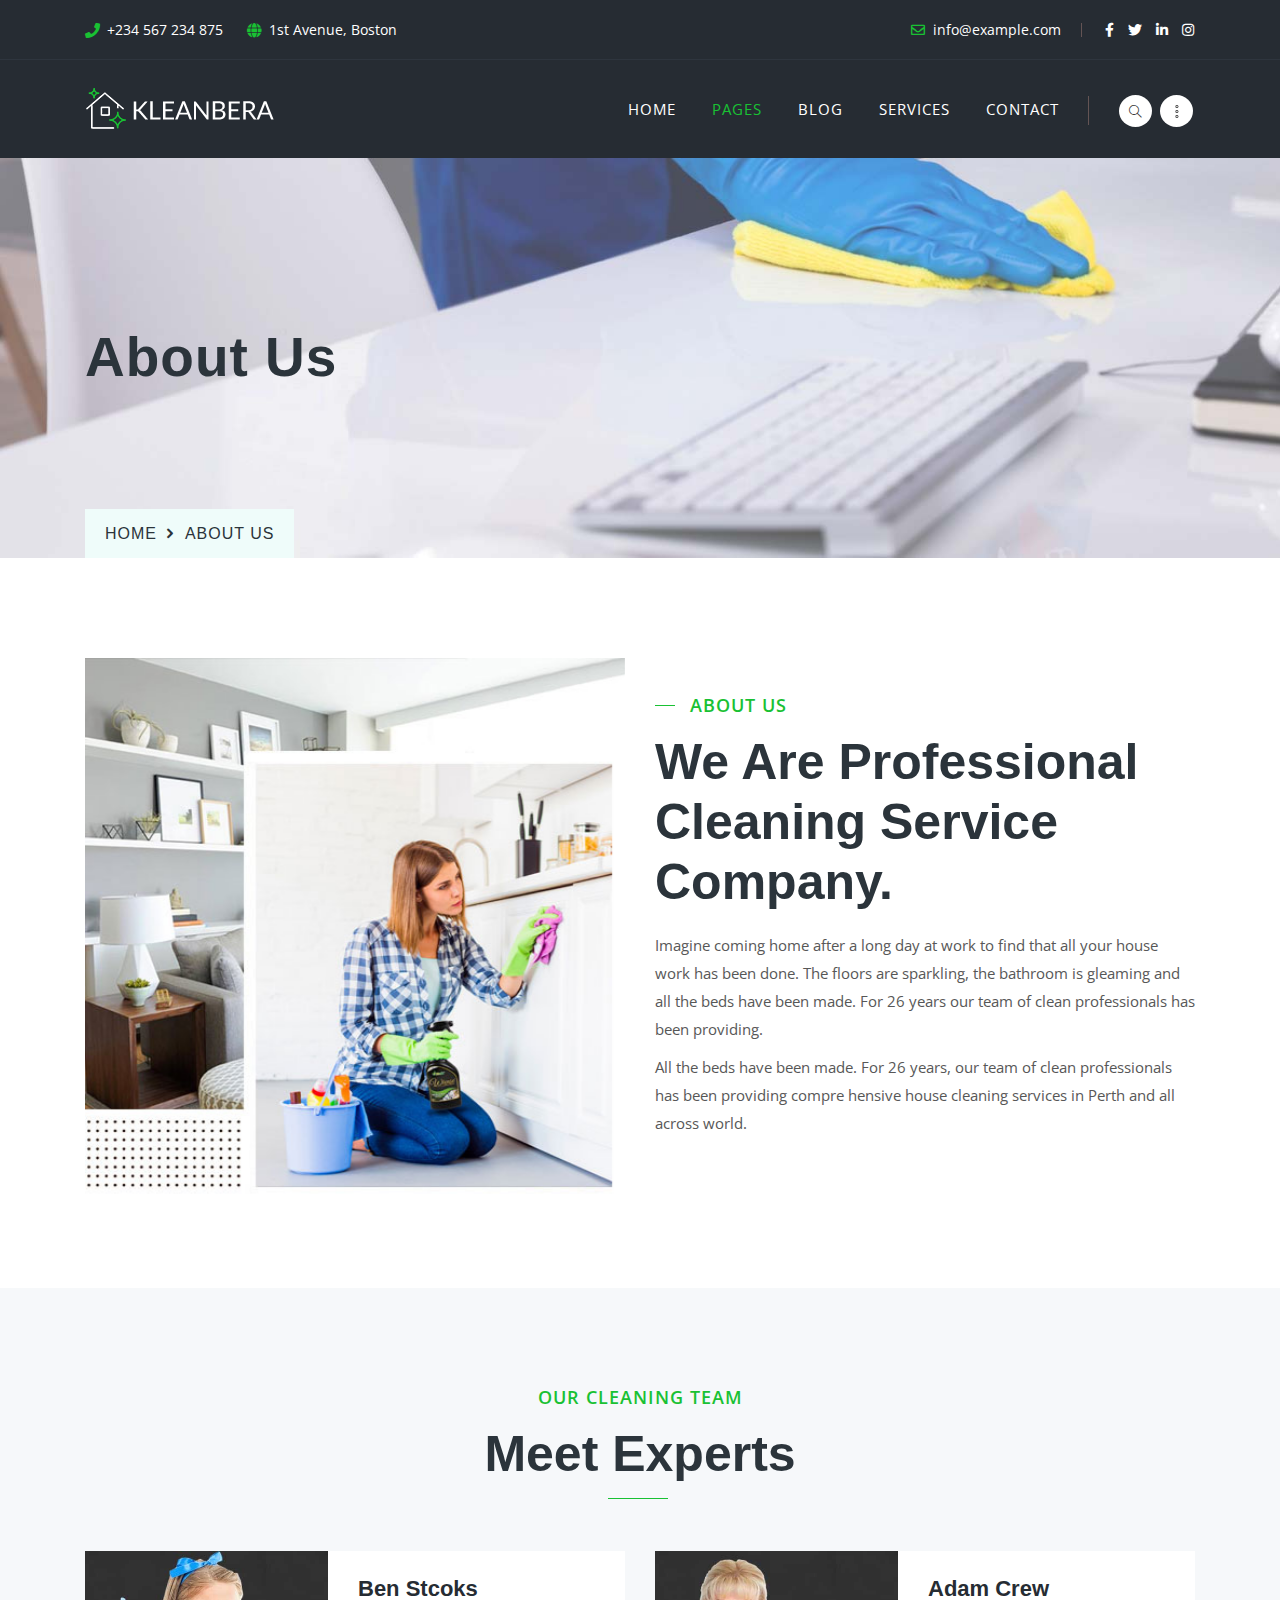
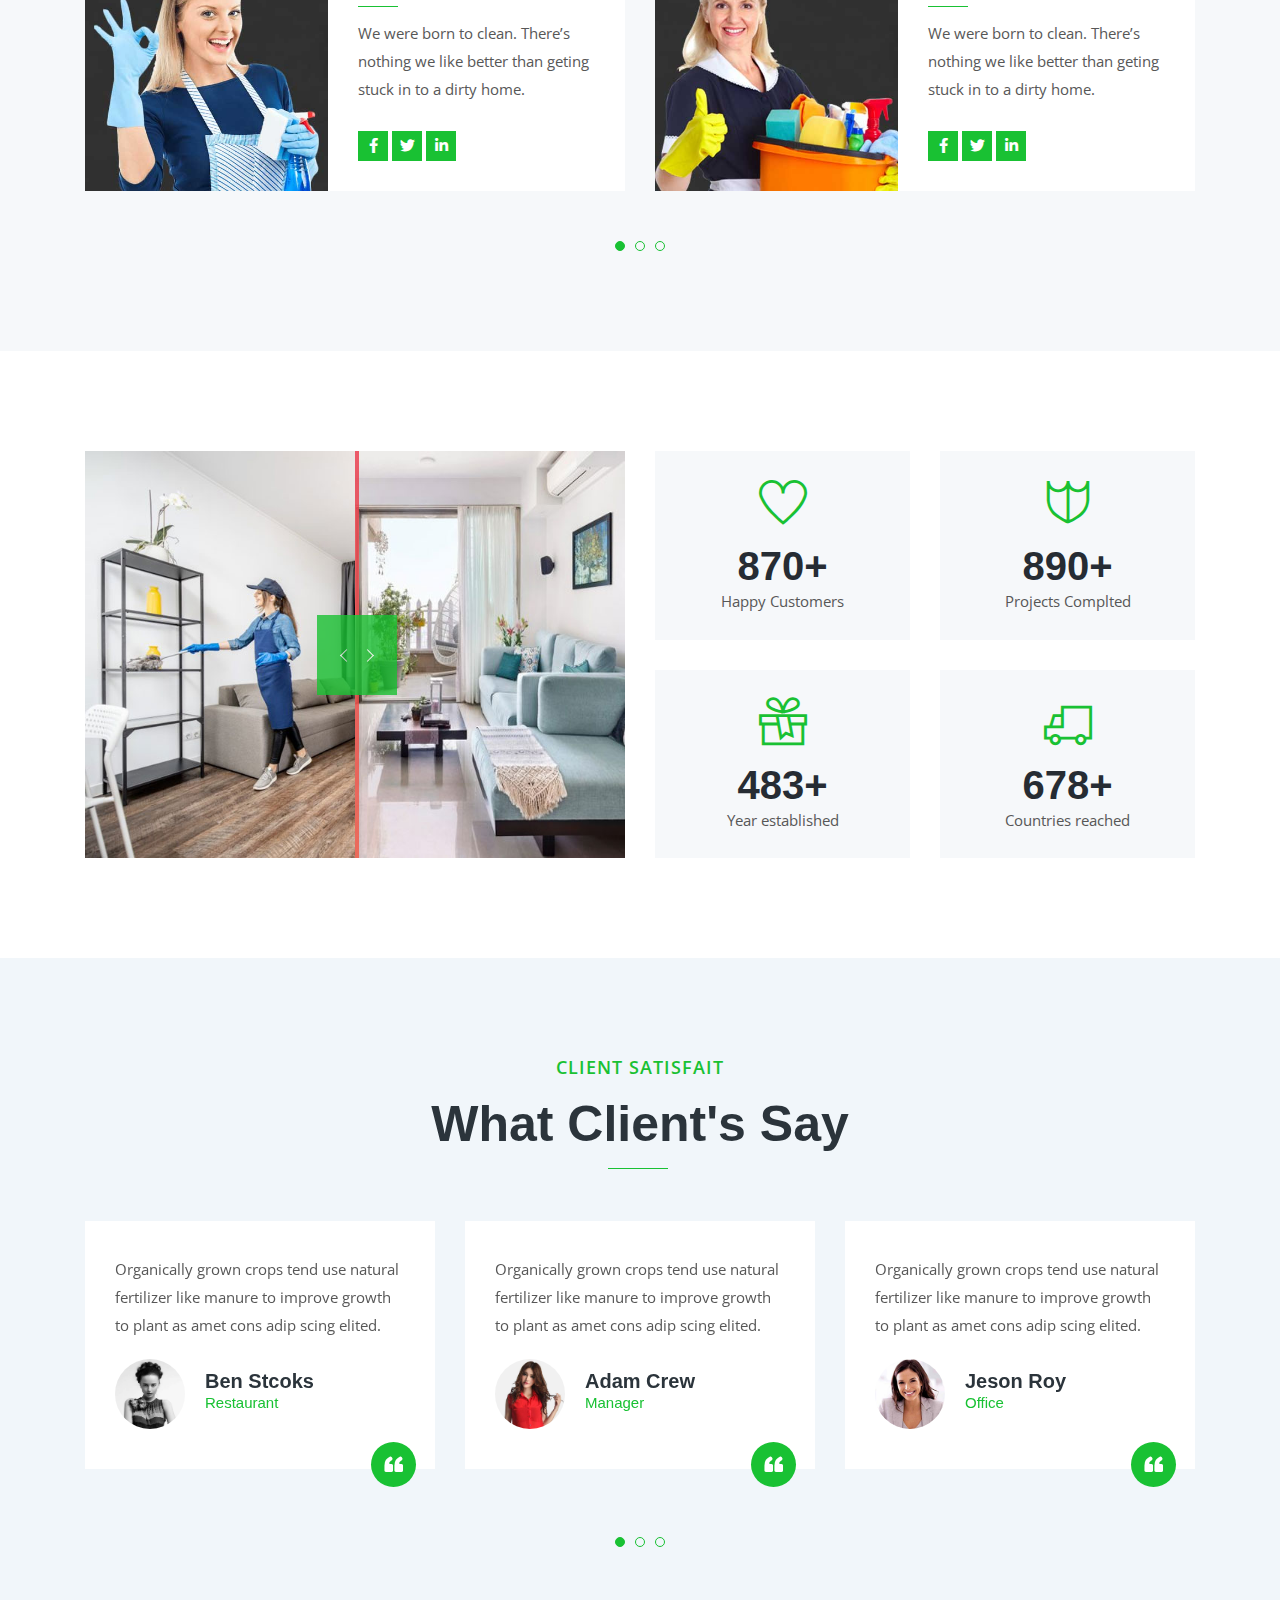
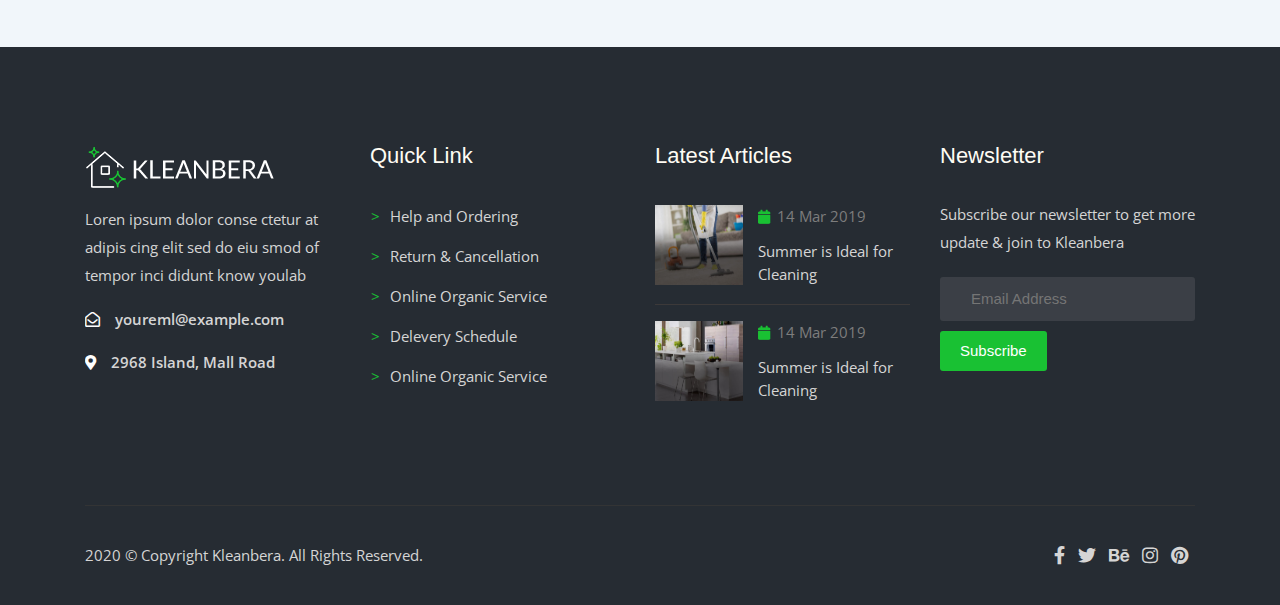
<file: about.html>
<!DOCTYPE html>
<!--[if lt IE 7]> <html class="no-js lt-ie9 lt-ie8 lt-ie7"> <![endif]-->
<!--[if IE 7]> <html class="no-js lt-ie9 lt-ie8"> <![endif]-->
<!--[if IE 8]> <html class="no-js lt-ie9"> <![endif]-->
<!--[if gt IE 8]> <!-->
<html lang="zxx">
<!--
<![endif]-->


<!-- Mirrored from tidytheme.com/tidytheme/kleanbera/about.html by HTTrack Website Copier/3.x [XR&CO'2014], Sat, 02 Mar 2024 17:49:52 GMT -->
<head>
    <!-- TITLE OF SITE -->
    <title>Kleanbera - Cleaning Service HTML Template</title>

    <meta charset="utf-8">
    <meta http-equiv="X-UA-Compatible" content="IE=edge">
    <meta name="description" content="Kleanbera -  Cleaning Service HTML Template" />
    <meta name="keywords"
        content="cleaning, floor, wash, one page, multipage, responsive, landing, html template" />
    <meta name="author" content="Kleanbera">
    <meta name="viewport" content="width=device-width, initial-scale=1, maximum-scale=1">

    <!-- Favicons -->
    <link rel="icon" type="image/png" href="images/favicon.png">


    <!-- CSS Begins
================================================== -->
    <!--Animate Effect-->
    <link href="css/animate.css" rel="stylesheet">
    <link href="css/hover.css" rel="stylesheet">

    <!-- For Image Preview -->
    <link rel="stylesheet" href="css/magnific-popup.css">

    <!--Owl Carousel -->
    <link href="css/owl.carousel.css" rel="stylesheet">
    <link href="css/owl.transitions.css" rel="stylesheet">

    <link rel="stylesheet" href="css/slick.css">
    <link rel="stylesheet" href="css/slick-theme.css">
    <link rel="stylesheet" href="css/nice-select.css">

    <link rel="stylesheet" href="css/fontawesome.min.css">
    <link rel="stylesheet" href="css/all.min.css">
    <link rel="stylesheet" href="css/comparison-slider.css">


    <!--BootStrap -->
    <link href="css/bootstrap.min.css" rel="stylesheet">
    <link href="css/normalize.css" rel="stylesheet">

    <!-- Main Style -->
    <link href="css/style.css" rel="stylesheet">
    <link href="css/responsive.css" rel="stylesheet">
    
    <!-- Color Variation CSS - Blue Color 
    <link href="css/blue-color.css" rel="stylesheet">-->


    <!--[if IE]>
    <script src="https://cdnjs.cloudflare.com/ajax/libs/html5shiv/3.7.3/html5shiv.min.js"></script>
    <script src="https://cdnjs.cloudflare.com/ajax/libs/respond.js/1.4.2/respond.min.js"></script>
    <![endif]-->

</head>

<body>

    <!-- ::::::::::::::::::::::::::: Start: Preloader section ::::::::::::::::::::::::::: -->
    <div id="preloader"></div>
    <!-- ::::::::::::::::::::::::::: End: Preloader section ::::::::::::::::::::::::::: -->


    <!-- Start: Header Section 
==================================================-->
    <div class="header_topbar">
        <!-- Logo -->
        <div class="container">
            <div class="row">
                <div class="col-sm-6 header_top_right list-unstyled">
                    <ul>
                        <li><i class="fas fa-phone"></i>+234 567 234 875</li>
                        <li><i class="fas fa-globe"></i>1st Avenue, Boston</li>
                    </ul>
                </div>
                <div class="col-sm-6 header_top_left">
                    <ul class="header_socil list-inline pull-left">
                        <li><i class="far fa-envelope"></i>info@example.com</li>
                        <li>
                            <a href="#" class="fab fa-facebook-f"></a>
                        </li>
                        <li>
                            <a href="#" class="fab fa-twitter"></a>
                        </li>
                        <li>
                            <a href="#" class="fab fa-linkedin-in"></a>
                        </li>
                        <li>
                            <a href="#" class="fab fa-instagram"></a>
                        </li>
                    </ul>
                </div>
            </div>
        </div>
    </div>
    <!-- End: Header Info -->

    <!-- Start: header navigation -->
    <div class="navigation">
        <div class="container">
            <div class="row">
                <div class="logo col-md-2 col-sm-12">
                    <a href="index.html"><img class="img-responsive" src="images/logo.png" alt="">
                    </a>
                </div>
                <div class="col-md-8 col-sm-12">
                    <div id="navigation">
                        <ul>
                            <li class="has-sub"><a href="index.html">Home</a>
                                <ul>
                                    <li><a href="index.html">Home One</a>
                                    </li> 
                                    <li><a href="index-two.html">Home Two</a>
                                    </li> 
                                </ul> 
                            </li>
                            <li class="active has-sub"><a href="index.html">Pages</a>
                                <ul>
                                    <li><a href="about.html">About Page</a>
                                    </li>
                                    <li><a href="gallery.html">Gallery Page</a>
                                    </li> 
                                    <li><a href="gallery-two.html">Gallery Two</a>
                                    </li> 
                                    <li><a href="single-gallery.html">Gallery Details</a>
                                    </li>
                                    <li><a href="pricing.html">Pricing Page</a>
                                    </li>
                                    <li><a href="team.html">Team Page</a>
                                    </li>
                                    <li><a href="single-services.html">Services Details</a>
                                    </li>
                                </ul>
                            </li>
                            <li class="has-sub"><a href="blog.html">Blog</a>
                                <ul>
                                    <li><a href="blog.html">Blog One</a>
                                    </li> 
                                    <li><a href="single-blog.html">Blog Details</a>
                                    </li>
                                </ul>
                            </li>
                            <li><a href="services.html">Services</a></li>
                            <li><a href="contact.html">Contact</a></li>
                        </ul>
                    </div>
                    <!-- End: Menu  -->
                </div>

                <!-- Start: Search & Cart  -->
                <div class="header_cart">
                    <ul>
                        <li class="header_search">
                            <a href="#" class="search-trigger"><i class="icon-glyph-16"></i></a>
                            <div class="search_wrp">
                                <i class="search_close open icon-glyph-146" id="search_close"></i>
                                <div class="search_frm">
                                    <form method="get">
                                        <div class="search-field">
                                            <input type="search" class="header-search-input"
                                                placeholder="Search Your Keyword...">
                                        </div>
                                    </form>
                                </div>
                            </div>
                        </li>
                        <li class="header_cart_icon">
                            <a class="siderbar_btn" href="javascript:void(0);"><i class="icon-glyph-127"></i></a>
                        </li>
                    </ul>
                </div>
                <!-- End: Cart  -->
            </div>
            <!--/ row -->
        </div>
        <!--/ container -->
    </div>
    <!-- End: header navigation -->


    <!-- header -->
    <header id="page-top" class="blog-banner">
        <!-- Start: Header Content -->
        <div class="container" id="blog">
            <div class="row blog-header text-center wow fadeInUp" data-wow-delay="0.5s">
                <div class="col-sm-12">
                    <!-- Headline Goes Here -->
                    <h3>About Us</h3>

                    <h4><a href="index.html"> Home </a> <i class="icofont-rounded-right"></i> About Us </h4>
                </div>
            </div>
            <!-- End: .row -->
        </div>
        <!-- End: Header Content -->
    </header>
    <!--/. header -->
 <!--/    
==================================================-->


<!-- Start: Sidebar Section
==================================================-->
<section class="menu_sidebar_info transition-3">
    <div class="info_inner transition-3">  
        <div class="menu_sidebar_logo">
            <img src="images/logo.png" alt=""> 
             <a href="javascript:void(0);" class="menu_info_close-btn"><i class="fa fa-times"></i></a>
        </div>
        <!-- /. logo  -->
        <div class="menu_sidebar_content"> 
            <div class="sidebar_about"> 
                <h3> About US</h3>
                <p>Lorem ipsum dolor sit amet cons after ectetur adipis icing elit. Illum eaque of quasi fuga earum hic neque omnis be the saepe quis, eligendi blanditiis odit aperiam error soluta, itaque voluptas.</p>
            </div>   
            <!-- /. About US-->
             <div class="sidebar_contact"> 
                <h3> Contact Info</h3>
                <ul>
                    <li>
                         <i class="fas fa-map-marker-alt"></i> <span>45 house 1st Avenue, Boston, United States </span>
                    </li>
                    <li>
                        <i class="fas fa-phone"></i><span>+234 567 234 875</span>
                    </li>
                    <li>
                        <i class="fas fa-envelope-open"></i> <span>email@example.com</span>
                    </li>
                </ul>
            </div>  
            <!-- /. Contact Info-->
            <div class="sidebar_social">
                <ul>
                    <li><a href="#"><i class="fab fa-facebook-f"></i></a></li>
                    <li><a href="#"><i class="fab fa-twitter"></i></a></li>
                    <li><a href="#"><i class="fab fa-behance"></i></a></li>
                    <li><a href="#"><i class="fab fa-linkedin-in"></i></a></li>
                    <li><a href="#"><i class="fab fa-youtube"></i></a></li>
                </ul>
            </div>
        </div> 
        <!-- /. sidebar_social-->
    </div> 
    <!-- /. info_inner-->
</section>
<div class="body-overlay transition-3"></div>

<!-- End: Sidebar Section
==================================================-->



<!-- Start: About Us Section
==================================================-->
<section class="about-section">
    <div class="container">
        <div class="row">
            <div class="col-lg-6 col-md-12" id="scene">
                <div class="about_img layer" data-depth="0.20">
                    <img src="images/about.jpg" alt="image">
                </div>
            </div>
            <div class="col-lg-6 col-md-12 my-auto">
                <div class="base-header base_header_left">
                    <small>About Us</small>
                    <h2>We Are Professional Cleaning Service Company.</h2>
                    <p>Imagine coming home after a long day at work to find that all your house work
                        has been done. The floors are sparkling, the bathroom is gleaming and all the beds have
                        been made. For 26 years our team of clean professionals has been providing. 
                    </p> 
                    <p>All the beds have
                        been made. For 26 years, our team of clean professionals has been providing compre hensive
                        house cleaning services in Perth and all across world. 
                    </p> 
                </div>
            </div>
            <!-- /.about_wrp-->
        </div>
        <!-- /. row -->
    </div>
    <!-- /. container -->
</section>
<!-- End: About Us Section
==================================================-->


    <!--  Start:Team Section
==================================================-->
<section class="team-section">
    <div class="container">
        <!-- Start: Heading -->
        <div class="base-header">
            <small>Our cleaning team</small>
            <h2>Meet Experts</h2>
        </div>
        <!-- End: Heading -->
        <div class="row">
            <div class="col-sm-12">
                <div class="owl-carousel owl-theme" id="team_curs">
                    <div class="team_item">
                        <!-- profile 1-->
                        <div class="team_wrp">
                            <div class="team_img">
                                <img alt="team" class="img-responsive" src="images/team1.jpg">
                            </div>
                            <div class="team_info">
                                <h4>Ben Stcoks</h4>
                                <p>We were born to clean. There’s nothing we like better than geting stuck in to a
                                    dirty home.</p>
                                <ul class="social list-inline">
                                    <li>
                                        <a href="#" title="Follow Us on Facebook"><i
                                                class="fab fa-facebook-f"></i></a>
                                    </li>
                                    <li>
                                        <a href="#" title="Follow Us on Twitter"><i class="fab fa-twitter"></i></a>
                                    </li>
                                    <li>
                                        <a href="#" title="Watch Our Videos"><i class="fab fa-linkedin-in"></i></a>
                                    </li>
                                </ul>
                            </div>
                        </div>
                    </div>
                    <!--End: profile 1-->
                    <div class="team_item">
                        <!-- profile 2-->
                        <div class="team_wrp">
                            <div class="team_img">
                                <img alt="team" class="img-responsive" src="images/team2.jpg">
                            </div>
                            <div class="team_info">
                                <h4>Adam Crew</h4>
                                <p>We were born to clean. There’s nothing we like better than geting stuck in to a
                                    dirty home.</p>
                                <ul class="social list-inline">
                                    <li>
                                        <a href="#" title="Follow Us on Facebook"><i
                                                class="fab fa-facebook-f"></i></a>
                                    </li>
                                    <li>
                                        <a href="#" title="Follow Us on Twitter"><i class="fab fa-twitter"></i></a>
                                    </li>
                                    <li>
                                        <a href="#" title="Watch Our Videos"><i class="fab fa-linkedin-in"></i></a>
                                    </li>
                                </ul>
                            </div>
                        </div>
                    </div>
                    <div class="team_item">
                        <!-- profile 2-->
                        <div class="team_wrp">
                            <div class="team_img">
                                <img alt="team" class="img-responsive" src="images/team2.jpg">
                            </div>
                            <div class="team_info">
                                <h4>Adam Crew </h4>
                                <p>We were born to clean. There’s nothing we like better than geting stuck in to a
                                    dirty home.</p>
                                <ul class="social list-inline">
                                    <li>
                                        <a href="#" title="Follow Us on Facebook"><i
                                                class="fab fa-facebook-f"></i></a>
                                    </li>
                                    <li>
                                        <a href="#" title="Follow Us on Twitter"><i class="fab fa-twitter"></i></a>
                                    </li>
                                    <li>
                                        <a href="#" title="Watch Our Videos"><i class="fab fa-linkedin-in"></i></a>
                                    </li>
                                </ul>
                            </div>
                        </div>
                    </div>
                    <div class="team_item">
                        <!-- profile 2-->
                        <div class="team_wrp">
                            <div class="team_img">
                                <img alt="team" class="img-responsive" src="images/team1.jpg">
                            </div>
                            <div class="team_info">
                                <h4>Adam Crew </h4>
                                <p>We were born to clean. There’s nothing we like better than geting stuck in to a
                                    dirty home.</p>
                                <ul class="social list-inline">
                                    <li>
                                        <a href="#" title="Follow Us on Facebook"><i
                                                class="fab fa-facebook-f"></i></a>
                                    </li>
                                    <li>
                                        <a href="#" title="Follow Us on Twitter"><i class="fab fa-twitter"></i></a>
                                    </li>
                                    <li>
                                        <a href="#" title="Watch Our Videos"><i class="fab fa-linkedin-in"></i></a>
                                    </li>
                                </ul>
                            </div>
                        </div>
                    </div>
                    <div class="team_item">
                        <!-- profile 2-->
                        <div class="team_wrp">
                            <div class="team_img">
                                <img alt="team" class="img-responsive" src="images/team2.jpg">
                            </div>
                            <div class="team_info">
                                <h4>Adam Crew a</h4>
                                <p>We were born to clean. There’s nothing we like better than geting stuck in to a
                                    dirty home.</p>
                                <ul class="social list-inline">
                                    <li>
                                        <a href="#" title="Follow Us on Facebook"><i
                                                class="fab fa-facebook-f"></i></a>
                                    </li>
                                    <li>
                                        <a href="#" title="Follow Us on Twitter"><i class="fab fa-twitter"></i></a>
                                    </li>
                                    <li>
                                        <a href="#" title="Watch Our Videos"><i class="fab fa-linkedin-in"></i></a>
                                    </li>
                                </ul>
                            </div>
                        </div>
                    </div>
                </div>
            </div>
        </div>
        <!--/.row -->
    </div>
    <!--/.container -->
</section>
<!--  End:Team Section 
==================================================-->

 

   <!--  Start: Comparizon Section
==================================================--> 
<section class="comparison_sec">
    <div class="container">
        <div class="row">
            <div class="col-lg-6 col-md-12">
                <div class="beforeafterdefault">
                    <div data-type="data-type-image">
                        <div data-type="before"><img src="images/before.jpg" alt="img"></div>
                        <div data-type="after"><img src="images/after.jpg" alt="img"></div>
                    </div>
                </div>
            </div>
            <div class="col-lg-6 col-md-12 achive_area"> 
                <div class="col">
                    <div class="achiev_img">
                        <i class="icon-glyph-52"></i>
                    </div>
                    <div class="achiev_text">
                        <h4>870+</h4>
                        <p>Happy Customers</p>
                    </div> 
                </div>
                <!-- End: Col 1 -->
                <div class="col">
                    <div class="achiev_img">
                        <i class="icon-glyph-75"></i>
                    </div>
                    <div class="achiev_text">
                        <h4>890+</h4>
                        <p>Projects Complted</p>
                    </div> 
                </div>
                <!-- End: Col 2 -->
                <div class="col">
                    <div class="achiev_img">
                        <i class="icon-glyph-80"></i>
                    </div>
                    <div class="achiev_text">
                        <h4>483+</h4>
                        <p>Year established</p>
                    </div> 
                </div>
                <!-- End: Col 3-->
                <div class="col">
                    <div class="achiev_img">
                        <i class="icon-glyph-155"></i>
                    </div>
                    <div class="achiev_text">
                        <h4>678+</h4>
                        <p>Countries reached</p>
                    </div> 
                </div> 
                <!-- End: Col 4 -->
            </div>
        </div>
        <!-- /. row -->
    </div>
    <!-- /. container -->
</section> 
<!--  End: comparizon Section
==================================================-->




    <!--  Start:Testimonials Section
==================================================-->
<section class="testi-section">
    <div class="container">
        <!-- Start: Heading -->
        <div class="base-header">
            <small>Client Satisfait</small>
            <h2>What Client's Say</h2>
        </div>
        <!-- End: Heading -->
        <div class="row">
            <div class="col-md-12 col-sm-12">
                <div class="owl-carousel owl-theme" id="testimonial">
                    <div class="item">
                        <!-- profile 1-->
                        <div class="testi_wrp">
                            <div class="testi_info">
                                <p>Organically grown crops tend use natural fertilizer like manure to improve growth
                                    to plant as amet cons adip scing elited.</p>
                            </div>
                            <div class="testi_img">
                                <img alt="team" class="img-responsive" src="images/testimonial1.jpg">
                                <h4>Ben Stcoks <span>Restaurant</span></h4>
                            </div> 
                        </div>
                        <i class="icofont-quote-left"></i>
                    </div>
                    <!--End: profile 1-->
                    <div class="item">
                        <!-- profile 2-->
                        <div class="testi_wrp">
                            <div class="testi_info">
                                <p>Organically grown crops tend use natural fertilizer like manure to improve growth
                                    to plant as amet cons adip scing elited.</p>
                            </div>
                            <div class="testi_img">
                                <img alt="team" class="img-responsive" src="images/testimonial2.jpg">
                                <h4>Adam Crew <span>Manager</span></h4>
                            </div>
                        </div>
                        <i class="icofont-quote-left"></i>
                    </div>
                    <div class="item">
                        <!-- profile 3-->
                        <div class="testi_wrp">
                            <div class="testi_info">
                                <p>Organically grown crops tend use natural fertilizer like manure to improve growth
                                    to plant as amet cons adip scing elited.</p>
                            </div>
                            <div class="testi_img">
                                <img alt="team" class="img-responsive" src="images/testimonial3.jpg">
                                <h4>Jeson Roy<span>Office</span></h4>
                            </div>
                        </div>
                        <i class="icofont-quote-left"></i>
                    </div>
                    <!--End: profile 3-->
                    <div class="item">
                        <!-- profile 4-->
                        <div class="testi_wrp">
                            <div class="testi_info">
                                <p>Organically grown crops tend use natural fertilizer like manure to improve growth
                                    to plant as amet cons adip scing elited.</p>
                            </div>
                            <div class="testi_img">
                                <img alt="team" class="img-responsive" src="images/testimonial4.jpg">
                                <h4>Robert Son <span>Restaurant</span></h4>
                            </div>
                        </div>
                        <i class="icofont-quote-left"></i>
                    </div>
                    <div class="item">
                        <!-- profile 3-->
                        <div class="testi_wrp">
                            <div class="testi_info">
                                <p>Organically grown crops tend use natural fertilizer like manure to improve growth
                                    to plant as amet cons adip scing elited.</p>
                            </div>
                            <div class="testi_img">
                                <img alt="team" class="img-responsive" src="images/testimonial3.jpg">
                                <h4>Jeson Roy<span>Office</span></h4>
                            </div>
                        </div>
                        <i class="icofont-quote-left"></i>
                    </div>
                    <!--End: profile 3-->
                    <div class="item">
                        <!-- profile 4-->
                        <div class="testi_wrp">
                            <div class="testi_info">
                                <p>Organically grown crops tend use natural fertilizer like manure to improve growth
                                    to plant as amet cons adip scing elited.</p>
                            </div>
                            <div class="testi_img">
                                <img alt="team" class="img-responsive" src="images/testimonial4.jpg">
                                <h4>Robert Son <span>Restaurant</span></h4>
                            </div>
                        </div>
                        <i class="icofont-quote-left"></i>
                    </div>
                    <div class="item">
                        <!-- profile 3-->
                        <div class="testi_wrp">
                            <div class="testi_info">
                                <p>Organically grown crops tend use natural fertilizer like manure to improve growth
                                    to plant as amet cons adip scing elited.</p>
                            </div>
                            <div class="testi_img">
                                <img alt="team" class="img-responsive" src="images/testimonial3.jpg">
                                <h4>Jeson Roy<span>Office</span></h4>
                            </div>
                        </div>
                        <i class="icofont-quote-left"></i>
                    </div>
                    <!--End: profile 3-->
                    <div class="item">
                        <!-- profile 4-->
                        <div class="testi_wrp">
                            <div class="testi_info">
                                <p>Organically grown crops tend use natural fertilizer like manure to improve growth
                                    to plant as amet cons adip scing elited.</p>
                            </div>
                            <div class="testi_img">
                                <img alt="team" class="img-responsive" src="images/testimonial4.jpg">
                                <h4>Robert Son <span>Restaurant</span></h4>
                            </div>
                        </div>
                        <i class="icofont-quote-left"></i>
                    </div>
                </div>
            </div>
        </div>
        <!--/.row -->
    </div>
    <!--/.container -->
</section>
<!--  End: Testimonials Section 
==================================================-->




    <!-- Start:Footer Section 
==================================================-->
<footer class="footer-section">
    <div class="container">
        <div class="row">
            <!-- Start: About -->
            <div class="col-lg-3 col-md-6 col-sm-12">
                <div class="widget">
                    <div class="footer_logo">
                        <img class="img-responsive" src="images/logo.png" alt="">
                    </div>
                    <div class="footer_p">
                        <p class="footer_para">Loren ipsum dolor conse ctetur at adipis cing elit sed do eiu smod of
                            tempor inci didunt know youlab</p>
                    </div>
                    <div class="footer_contact">
                        <div class="footer_contact_address">
                            <div class="footer_contact_icon">
                                <i class="far fa-envelope-open"></i>
                            </div>
                            <div class="footer-contact-text">
                                <span>youreml@example.com</span>
                            </div>
                        </div>

                        <div class="footer-contact-address">
                            <div class="footer-contact-icon">
                                <i class="fas fa-map-marker-alt"></i>
                            </div>
                            <div class="footer-contact-text">
                                 <span>2968 Island, Mall Road</span>
                            </div>
                        </div> 
                    </div>

                </div>
            </div>
            <!-- End: About -->
            <!-- Start: Quick Link -->
            <div class="col-lg-3 col-md-6 col-sm-12">
                <div class="widget quick_lnk">
                    <h5>Quick Link</h5>
                    <ul>
                        <li>
                            <a href="services.html">Help and Ordering</a>
                        </li>
                        <li>
                            <a href="services.html">Return & Cancellation</a>
                        </li>
                        <li>
                            <a href="services.html">Online Organic Service</a>
                        </li>
                        <li>
                            <a href="services.html">Delevery Schedule</a>
                        </li>
                        <li>
                            <a href="services.html">Online Organic Service</a>
                        </li>
                    </ul>
                </div>
            </div>
            <!-- End: Quick Link -->
            <!-- Start: Latest post -->
            <div class="col-lg-3 col-md-6 col-sm-12">
                <div class="widget">
                    <h5>Latest Articles</h5>
                    <ul class="footer_recent_blog">
                        <li>
                            <img class="img-responsive" src="images/blog1.jpg" alt="">
                            <span class="post_cont">
                                <span class="post-date">
                                    <i class="fa fa-calendar"></i>14 Mar 2019
                                </span>
                                <a href="blog.html">
                                    <span>Summer is Ideal for Cleaning </span>
                                </a>
                            </span>
                        </li>
                        <li>
                            <img class="img-responsive" src="images/blog2.jpg" alt="">
                            <span class="post_cont">
                                <span class="post-date">
                                    <i class="fa fa-calendar"></i>14 Mar 2019
                                </span>
                                <a href="blog.html">
                                    <span>Summer is Ideal for Cleaning </span>
                                </a>
                            </span>
                        </li>
                    </ul>
                </div>
            </div>
            <!-- End: Latest post -->

            <!-- Start:Newsletter -->
            <div class="col-lg-3 col-md-6 col-sm-12">
                <div class="widget">
                    <h5>Newsletter</h5>
                    <!-- Start Subscribe -->
                    <div class="news_letter_wrp">
                        <p>Subscribe our newsletter to get more update & join to Kleanbera</p>
                        <form class="mailchimp">
                            <!-- SUBSCRIPTION SUCCESSFUL OR ERROR MESSAGES -->
                            <input class="email_field" type="text" name="email" id="subscriber-email"
                                placeholder="Email Address">
                            <button class="submit-contact" type="submit" id="subscribe-button">Subscribe</button>
                            <span class="subscription-success"> </span>
                            <span class="subscription-error"> </span>
                            <label class="subscription-label" for="subscriber-email"></label>
                        </form>
                        <!-- /END MAILCHIMP FORM STARTS -->
                    </div>
                </div>
            </div>
            <!-- End:Newsletter -->

        </div>
        <!-- Start:Subfooter -->
        <div class="subfooter_wrap">
            <div class="subfooter">
                <p>2020 © Copyright <a href="index.html">Kleanbera.</a> All rights Reserved.</p>
            </div>
            
            <div class="footer_socil">
                <ul class="list-icons link-list footer_soc">
                    <li>
                        <a href="#"><i class="fab fa-facebook-f"></i></a>
                    </li>
                    <li>
                        <a href="#"><i class="fab fa-twitter"></i></a>
                    </li>
                    <li>
                        <a href="#"><i class="fab fa-behance"></i></a>
                    </li>
                    <li>
                        <a href="#"><i class="fab fa-instagram"></i></a>
                    </li>
                    <li>
                        <a href="#"><i class="fab fa-pinterest"></i></a>
                    </li>
                </ul>
            </div>
            <!-- End:Subfooter -->
        </div>
    </div>
</footer>
<!-- End:Footer Section 
========================================-->

<!-- Start: scrollup Section 
========================================-->

<div class="scrollup">
    <i class="icon-glyph-266"></i>
</div>

<!-- End: scrollup Section 
========================================-->


    <!-- Scripts
========================================-->
    <!-- jquery -->
    <script src="js/jquery-1.12.4.min.js"></script>
    <!-- plugins -->
    <script src="js/plugins.js"></script>
    <!-- Bootstrap -->
    <script src="js/bootstrap.min.js"></script>
    <script src="js/popper.min.js"></script>
    <script src="js/waypoints.min.js"></script>
    <script src="js/slick.min.js"></script>
    <script src="js/owl-carousel.js"></script>
    <script src="js/isotope.js"></script>
    <script src="js/magnific-popup.js"></script>
    <script src="js/jquery.ajaxchimp.min.js"></script>
    <script src="js/jquery.nice-select.min.js"></script>
    <script src="js/stellar.min.js"></script>
    <script src="js/comparison-slider.js"></script>
 
    <!-- Custom Scripts
========================================-->
    <script src="js/main.js"></script>

</body>


<!-- Mirrored from tidytheme.com/tidytheme/kleanbera/about.html by HTTrack Website Copier/3.x [XR&CO'2014], Sat, 02 Mar 2024 17:49:53 GMT -->
</html>
</file>
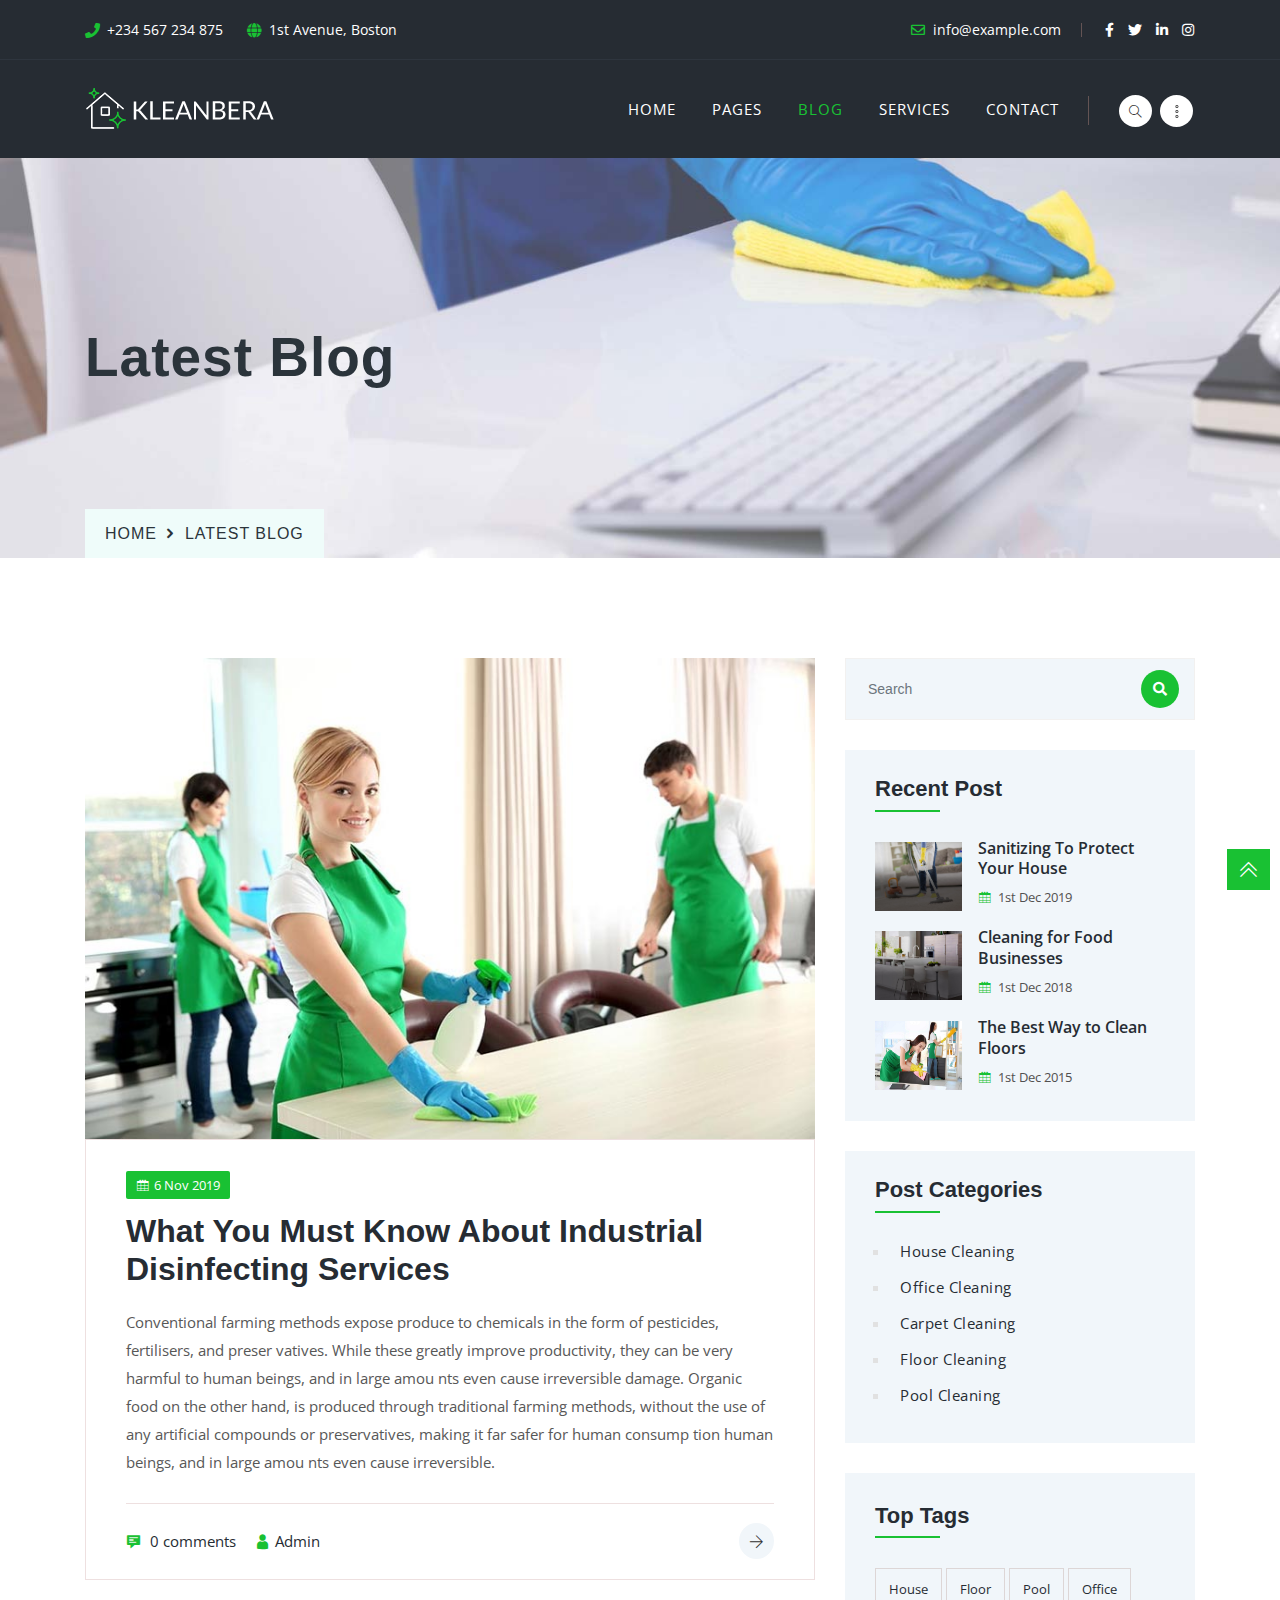
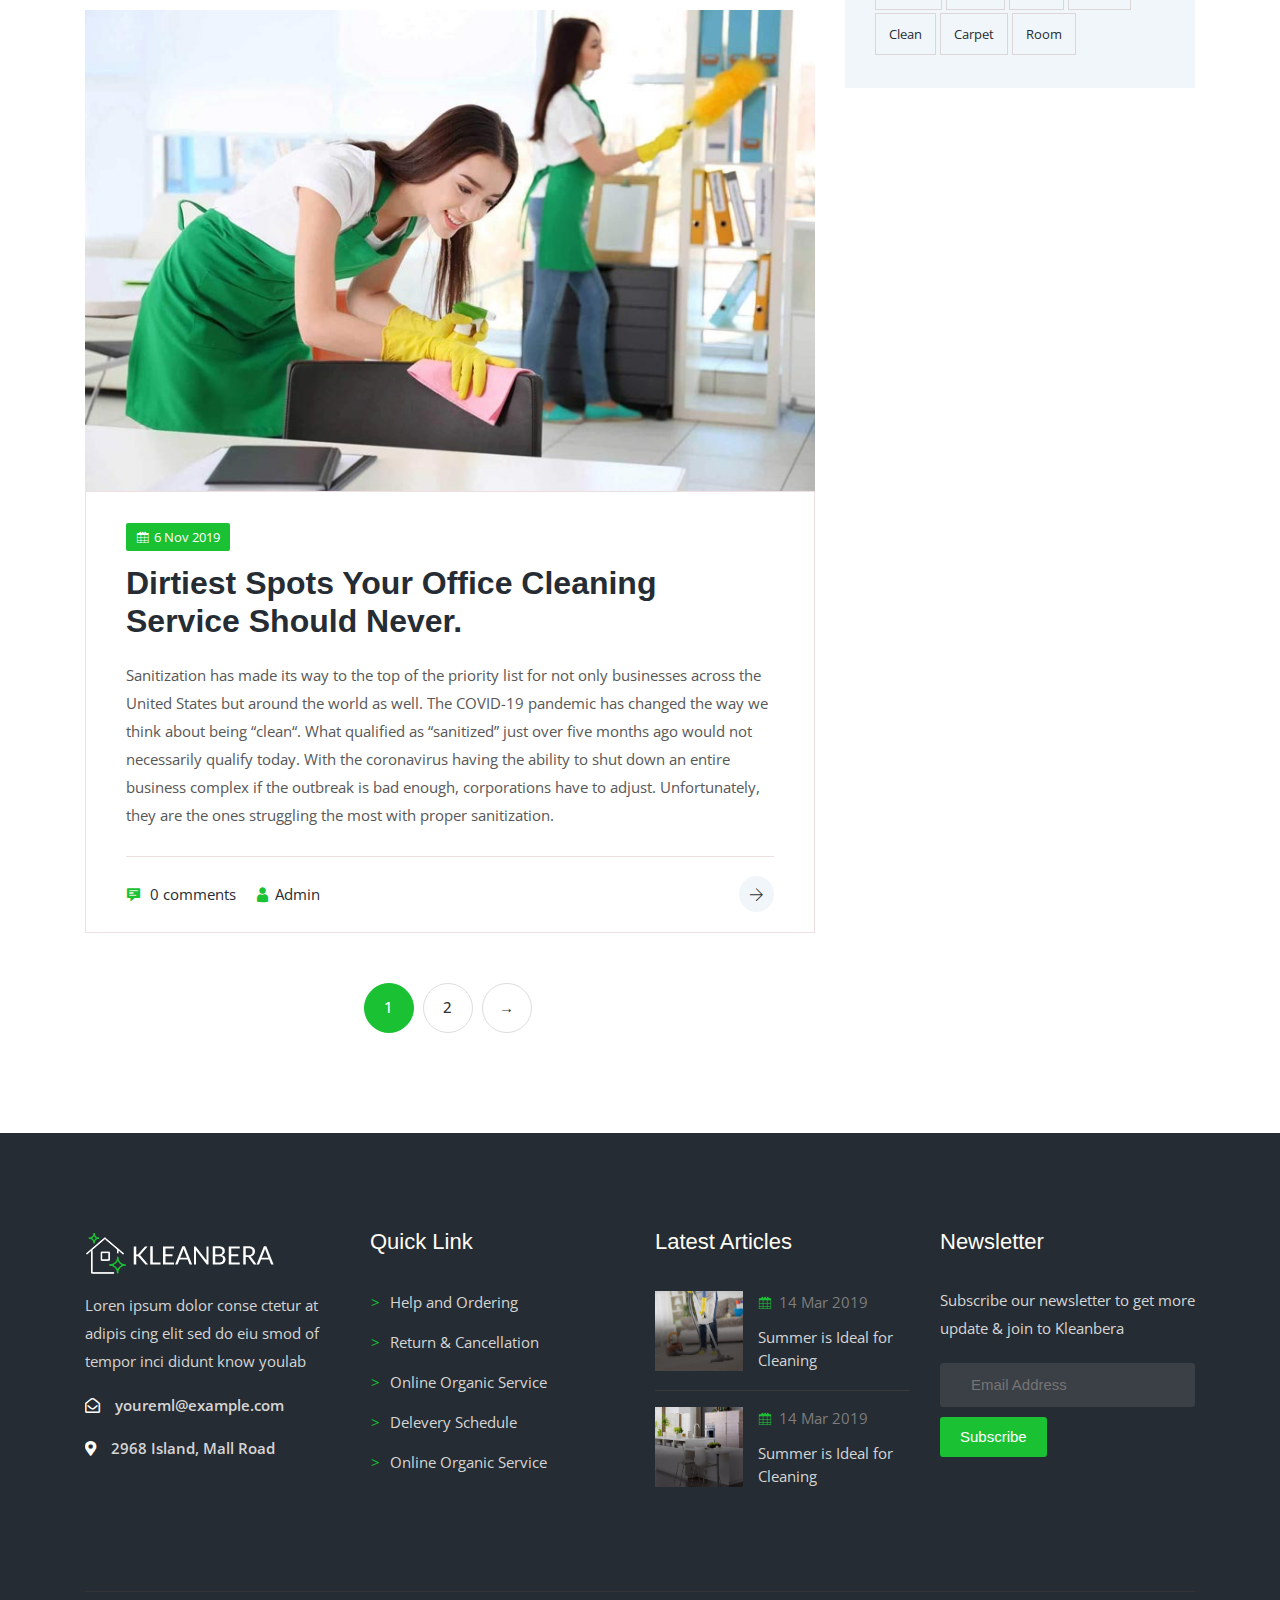
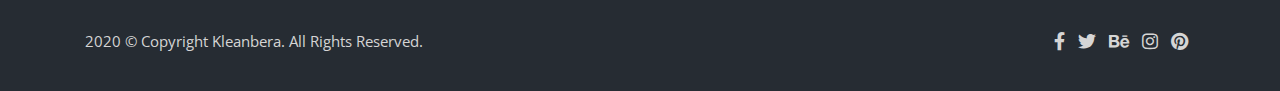
<file: blog.html>
<!DOCTYPE html>
<!--[if lt IE 7]> <html class="no-js lt-ie9 lt-ie8 lt-ie7"> <![endif]-->
<!--[if IE 7]> <html class="no-js lt-ie9 lt-ie8"> <![endif]-->
<!--[if IE 8]> <html class="no-js lt-ie9"> <![endif]-->
<!--[if gt IE 8]> <!-->
<html lang="zxx">
<!--
<![endif]-->


<!-- Mirrored from tidytheme.com/tidytheme/kleanbera/blog.html by HTTrack Website Copier/3.x [XR&CO'2014], Sat, 02 Mar 2024 17:49:57 GMT -->
<head>
    <!-- TITLE OF SITE -->
    <title>Kleanbera - Cleaning Service HTML Template</title>

    <meta charset="utf-8">
    <meta http-equiv="X-UA-Compatible" content="IE=edge">
    <meta name="description" content="Kleanbera -  Cleaning Service HTML Template" />
    <meta name="keywords"
        content="cleaning, floor, wash, one page, multipage, responsive, landing, html template" />
    <meta name="author" content="Kleanbera">
    <meta name="viewport" content="width=device-width, initial-scale=1, maximum-scale=1">

    <!-- Favicons -->
    <link rel="icon" type="image/png" href="images/favicon.png">


    <!-- CSS Begins
================================================== -->
    <!--Animate Effect-->
    <link href="css/animate.css" rel="stylesheet">
    <link href="css/hover.css" rel="stylesheet">

    <!-- For Image Preview -->
    <link rel="stylesheet" href="css/magnific-popup.css">

    <!--Owl Carousel -->
    <link href="css/owl.carousel.css" rel="stylesheet">
    <link href="css/owl.transitions.css" rel="stylesheet">

    <link rel="stylesheet" href="css/slick.css">
    <link rel="stylesheet" href="css/slick-theme.css">
    <link rel="stylesheet" href="css/nice-select.css">

    <link rel="stylesheet" href="css/fontawesome.min.css">
    <link rel="stylesheet" href="css/all.min.css">
    <link rel="stylesheet" href="css/comparison-slider.css">


    <!--BootStrap -->
    <link href="css/bootstrap.min.css" rel="stylesheet">
    <link href="css/normalize.css" rel="stylesheet">

    <!-- Main Style -->
    <link href="css/style.css" rel="stylesheet">
    <link href="css/responsive.css" rel="stylesheet">

    <!-- Color Variation CSS - Blue Color 
    <link href="css/blue-color.css" rel="stylesheet">-->
    
    <!--[if IE]>
    <script src="https://cdnjs.cloudflare.com/ajax/libs/html5shiv/3.7.3/html5shiv.min.js"></script>
    <script src="https://cdnjs.cloudflare.com/ajax/libs/respond.js/1.4.2/respond.min.js"></script>
    <![endif]-->

</head>

<body>

    <!-- ::::::::::::::::::::::::::: Start: Preloader section ::::::::::::::::::::::::::: -->
    <div id="preloader"></div>
    <!-- ::::::::::::::::::::::::::: End: Preloader section ::::::::::::::::::::::::::: -->


    <!-- Start: Header Section 
==================================================-->
    <div class="header_topbar">
        <!-- Logo -->
        <div class="container">
            <div class="row">
                <div class="col-sm-6 header_top_right list-unstyled">
                    <ul>
                        <li><i class="fas fa-phone"></i>+234 567 234 875</li>
                        <li><i class="fas fa-globe"></i>1st Avenue, Boston</li>
                    </ul>
                </div>
                <div class="col-sm-6 header_top_left">
                    <ul class="header_socil list-inline pull-left">
                        <li><i class="far fa-envelope"></i>info@example.com</li>
                        <li>
                            <a href="#" class="fab fa-facebook-f"></a>
                        </li>
                        <li>
                            <a href="#" class="fab fa-twitter"></a>
                        </li>
                        <li>
                            <a href="#" class="fab fa-linkedin-in"></a>
                        </li>
                        <li>
                            <a href="#" class="fab fa-instagram"></a>
                        </li>
                    </ul>
                </div>
            </div>
        </div>
    </div>
    <!-- End: Header Info -->

    <!-- Start: header navigation -->
    <div class="navigation">
        <div class="container">
            <div class="row">
                <div class="logo col-md-2 col-sm-12">
                    <a href="index.html"><img class="img-responsive" src="images/logo.png" alt="">
                    </a>
                </div>
                <div class="col-md-8 col-sm-12">
                    <div id="navigation">
                        <ul>
                            <li class="has-sub"><a href="index.html">Home</a>
                                <ul>
                                    <li><a href="index.html">Home One</a>
                                    </li> 
                                    <li><a href="index-two.html">Home Two</a>
                                    </li> 
                                </ul> 
                            </li>
                            <li class="has-sub"><a href="index.html">Pages</a>
                                <ul>
                                    <li><a href="about.html">About Page</a>
                                    </li>
                                    <li><a href="gallery.html">Gallery Page</a>
                                    </li> 
                                    <li><a href="gallery-two.html">Gallery Two</a>
                                    </li> 
                                    <li><a href="single-gallery.html">Gallery Details</a>
                                    </li>
                                    <li><a href="pricing.html">Pricing Page</a>
                                    </li>
                                    <li><a href="team.html">Team Page</a>
                                    </li>
                                    <li><a href="single-services.html">Services Details</a>
                                    </li>
                                </ul>
                            </li>
                            <li class="active has-sub"><a href="blog.html">Blog</a>
                                <ul>
                                    <li><a href="blog.html">Blog One</a>
                                    </li> 
                                    <li><a href="single-blog.html">Blog Details</a>
                                    </li>
                                </ul>
                            </li>
                            <li><a href="services.html">Services</a></li>
                            <li><a href="contact.html">Contact</a></li>
                        </ul>
                    </div>
                    <!-- End: Menu  -->
                </div>

                <!-- Start: Search & Cart  -->
                <div class="header_cart">
                    <ul>
                        <li class="header_search">
                            <a href="#" class="search-trigger"><i class="icon-glyph-16"></i></a>
                            <div class="search_wrp">
                                <i class="search_close open icon-glyph-146" id="search_close"></i>
                                <div class="search_frm">
                                    <form method="get">
                                        <div class="search-field">
                                            <input type="search" class="header-search-input"
                                                placeholder="Search Your Keyword...">
                                        </div>
                                    </form>
                                </div>
                            </div>
                        </li>
                        <li class="header_cart_icon">
                            <a class="siderbar_btn" href="javascript:void(0);"><i class="icon-glyph-127"></i></a>
                        </li>
                    </ul>
                </div>
                <!-- End: Cart  -->
            </div>
            <!--/ row -->
        </div>
        <!--/ container -->
    </div>
    <!-- End: header navigation -->


    <!-- header -->
    <header id="page-top" class="blog-banner">
        <!-- Start: Header Content -->
        <div class="container" id="blog">
            <div class="row blog-header text-center wow fadeInUp" data-wow-delay="0.5s">
                <div class="col-sm-12">
                    <!-- Headline Goes Here -->
                    <h3>Latest Blog</h3>

                    <h4><a href="index.html"> Home </a> <i class="icofont-rounded-right"></i> Latest Blog </h4>
                </div>
            </div>
            <!-- End: .row -->
        </div>
        <!-- End: Header Content -->
    </header>
    <!--/. header -->
 <!--/    
==================================================-->

<!-- Start: Sidebar Section
==================================================-->
<section class="menu_sidebar_info transition-3">
    <div class="info_inner transition-3">  
        <div class="menu_sidebar_logo">
            <img src="images/logo.png" alt=""> 
             <a href="javascript:void(0);" class="menu_info_close-btn"><i class="fa fa-times"></i></a>
        </div>
        <!-- /. logo  -->
        <div class="menu_sidebar_content"> 
            <div class="sidebar_about"> 
                <h3> About US</h3>
                <p>Lorem ipsum dolor sit amet cons after ectetur adipis icing elit. Illum eaque of quasi fuga earum hic neque omnis be the saepe quis, eligendi blanditiis odit aperiam error soluta, itaque voluptas.</p>
            </div>   
            <!-- /. About US-->
             <div class="sidebar_contact"> 
                <h3> Contact Info</h3>
                <ul>
                    <li>
                         <i class="fas fa-map-marker-alt"></i> <span>45 house 1st Avenue, Boston, United States </span>
                    </li>
                    <li>
                        <i class="fas fa-phone"></i><span>+234 567 234 875</span>
                    </li>
                    <li>
                        <i class="fas fa-envelope-open"></i> <span>email@example.com</span>
                    </li>
                </ul>
            </div>  
            <!-- /. Contact Info-->
            <div class="sidebar_social">
                <ul>
                    <li><a href="#"><i class="fab fa-facebook-f"></i></a></li>
                    <li><a href="#"><i class="fab fa-twitter"></i></a></li>
                    <li><a href="#"><i class="fab fa-behance"></i></a></li>
                    <li><a href="#"><i class="fab fa-linkedin-in"></i></a></li>
                    <li><a href="#"><i class="fab fa-youtube"></i></a></li>
                </ul>
            </div>
        </div> 
        <!-- /. sidebar_social-->
    </div> 
    <!-- /. info_inner-->
</section>
<div class="body-overlay transition-3"></div>

<!-- End: Sidebar Section
==================================================-->




    <!-- Start : Blog Page Content  
==================================================-->
    <div class="blog_container blog_page">
        <div class="container">
            <div class="row">
                <!-- Blog Area -->
                <div class="col-lg-8 col-sm-12">
                    <div class="row">
                        <div class="col-sm-12">
                            <div class="blog_pg_wrp">
                                <div class="blog_pg_img">
                                    <a href="single-blog.html">
                                        <img class="img-responsive" src="images/blog4.jpg" alt="">
                                    </a>
                                </div>
                                <div class="blog_pg_info">
                                    <div class="blog_date">  
                                        <span><i class="icofont-calendar"></i>6 Nov 2019</span> 
                                    </div>
                                    <a href="single-blog.html">
                                        <h4> What You Must Know About Industrial Disinfecting Services </h4> 
                                    </a> 
                                    <p>Conventional farming methods expose produce to chemicals in the form of pesticides, fertilisers, and preser vatives. While these greatly improve productivity, they can be very harmful to human beings, and in large amou nts even cause irreversible damage. Organic food on the other hand, is produced through traditional farming methods, without the use of any artificial compounds or preservatives, making it far safer for human consump tion  human beings, and in large amou nts even cause irreversible.</p>
                                    <div class="blog_pg_meta">
                                        <div class="meta_col">   
                                            <span><i class="icofont-comment"></i> 0 comments</span>
                                            <span><i class="icofont-user"></i>Admin</span>
                                        </div>
                                        <a class="blog_read" href="single-blog.html"> <i class="icon-glyph-40"></i> </a> 
                                    </div>
                                </div>
                            </div>
                        </div>
                        <div class="col-sm-12">
                            <div class="blog_pg_wrp">
                                <div class="blog_pg_img">
                                    <a href="single-blog.html">
                                        <img class="img-responsive" src="images/blog3.jpg" alt="">
                                    </a>
                                </div>
                                <div class="blog_pg_info">
                                    <div class="blog_date">  
                                        <span><i class="icofont-calendar"></i>6 Nov 2019</span> 
                                    </div>
                                    <a href="single-blog.html">
                                        <h4> Dirtiest Spots Your Office Cleaning Service Should Never. </h4> 
                                    </a> 
                                    <p>Sanitization has made its way to the top of the priority list for not only businesses across the United States but around the world as well. The COVID-19 pandemic has changed the way we think about being “clean“. What qualified as “sanitized” just over five months ago would not necessarily qualify today. With the coronavirus having the ability to shut down an entire business complex if the outbreak is bad enough, corporations have to adjust. Unfortunately, they are the ones struggling the most with proper sanitization.</p>
                                    <div class="blog_pg_meta">
                                        <div class="meta_col">   
                                            <span><i class="icofont-comment"></i> 0 comments</span>
                                            <span><i class="icofont-user"></i>Admin</span>
                                        </div>
                                        <a class="blog_read" href="single-blog.html"> <i class="icon-glyph-40"></i> </a> 
                                    </div>
                                </div>
                            </div>
                        </div>
 
                        <div class="pagination">
                            <ul class="pager">
                                <li><a href="single-blog.html" class="page_number active">1</a></li>
                                <li><a href="single-blog.html" class="page_number">2</a></li>
                                <li><a href="single-blog.html" class="page_number">→</a></li>
                            </ul>
                        </div>
                    </div>
                </div>
                <!--/ Blog Area -->

                <!-- Widget Area -->
                <div class="col-lg-4 col-sm-12 widget-area">
                     <!-- Widget Search -->
                    <aside class="widget widget-search">
                        <!-- input-group -->
                        <div class="input-group">
                            <input class="form-control" placeholder="Search" type="text">
                            <span class="input-group-btn">
                                <button type="button"><i class="fa fa-search"></i></button>
                            </span>
                        </div>
                        <!-- /input-group -->
                    </aside>
                    <!-- Widget Search /- -->
                    <!-- Recent Post -->
                    <aside class="widget wiget-recent-post">
                        <h3 class="widget-title">Recent Post</h3>
                        <div class="recent-post-box">
                            <div class="recnt_pst_imge">
                                <img src="images/blog1.jpg" alt="">
                            </div>                            
                            <div class="recent-title">
                                <a href="single-blog.html"> Sanitizing To Protect Your House  </a>
                                <span><i class="icofont-calendar"></i> 1st Dec 2019</span>
                            </div>
                        </div>
                        <div class="recent-post-box">
                            <div class="recnt_pst_imge">
                                <img src="images/blog2.jpg" alt="">
                            </div> 
                            <div class="recent-title">
                                <a href="single-blog.html"> Cleaning for Food Businesses </a>
                                <span><i class="icofont-calendar"></i> 1st Dec 2018</span>
                            </div>
                        </div>
                        <div class="recent-post-box">
                            <div class="recnt_pst_imge">
                                <img src="images/blog3.jpg" alt="">
                            </div> 
                            <div class="recent-title">
                                <a href="single-blog.html">The Best Way to Clean Floors </a>
                                <span><i class="icofont-calendar"></i> 1st Dec 2015</span>
                            </div>
                        </div>
                    </aside>
                    <!-- Recent Post /- -->
                    <!-- Post Categories -->
                    <aside class="widget widget-post-categories">
                        <h3 class="widget-title">Post Categories</h3>
                        <ul class="categories-type">
                            <li>
                                <a href="#" title="Business">House Cleaning</a>
                            </li>
                            <li>
                                <a href="#" title="Wordpress">Office Cleaning</a>
                            </li>
                            <li>
                                <a href="#" title="Desktop">Carpet Cleaning</a>
                            </li>
                            <li>
                                <a href="#" title="Web Developement">Floor Cleaning</a>
                            </li>
                            <li>
                                <a href="#" title="Statistics">Pool Cleaning</a>
                            </li>
                        </ul>
                    </aside>
                    <!-- Post Categories /- -->

                    <!-- Widget Tags -->
                    <aside class="widget widget-tags">
                        <h3 class="widget-title">Top Tags</h3><a href="#" title="House">House</a> <a href="#" title="Floor">Floor</a> <a href="#" title="Pool">Pool</a> <a href="#" title="Office">Office</a> <a href="#" title="Clean">Clean</a> <a href="#" title="Carpet">Carpet</a> <a href="#" title="Room">Room</a>
                    </aside>
                    <!-- Widget Tags /- -->
                </div>
                <!-- Widget Area /- -->
            </div>
        </div>
        <!-- Container /- -->
    </div>
    <!-- End : Blog Page Content 
==================================================-->




    <!-- Start:Footer Section 
==================================================-->
<footer class="footer-section">
    <div class="container">
        <div class="row">
            <!-- Start: About -->
            <div class="col-lg-3 col-md-6 col-sm-12">
                <div class="widget">
                    <div class="footer_logo">
                        <img class="img-responsive" src="images/logo.png" alt="">
                    </div>
                    <div class="footer_p">
                        <p class="footer_para">Loren ipsum dolor conse ctetur at adipis cing elit sed do eiu smod of
                            tempor inci didunt know youlab</p>
                    </div>
                    <div class="footer_contact">
                        <div class="footer_contact_address">
                            <div class="footer_contact_icon">
                                <i class="far fa-envelope-open"></i>
                            </div>
                            <div class="footer-contact-text">
                                <span>youreml@example.com</span>
                            </div>
                        </div>

                        <div class="footer-contact-address">
                            <div class="footer-contact-icon">
                                <i class="fas fa-map-marker-alt"></i>
                            </div>
                            <div class="footer-contact-text">
                                 <span>2968 Island, Mall Road</span>
                            </div>
                        </div> 
                    </div>

                </div>
            </div>
            <!-- End: About -->
            <!-- Start: Quick Link -->
            <div class="col-lg-3 col-md-6 col-sm-12">
                <div class="widget quick_lnk">
                    <h5>Quick Link</h5>
                    <ul>
                        <li>
                            <a href="services.html">Help and Ordering</a>
                        </li>
                        <li>
                            <a href="services.html">Return & Cancellation</a>
                        </li>
                        <li>
                            <a href="services.html">Online Organic Service</a>
                        </li>
                        <li>
                            <a href="services.html">Delevery Schedule</a>
                        </li>
                        <li>
                            <a href="services.html">Online Organic Service</a>
                        </li>
                    </ul>
                </div>
            </div>
            <!-- End: Quick Link -->
            <!-- Start: Latest post -->
            <div class="col-lg-3 col-md-6 col-sm-12">
                <div class="widget">
                    <h5>Latest Articles</h5>
                    <ul class="footer_recent_blog">
                        <li>
                            <img class="img-responsive" src="images/blog1.jpg" alt="">
                            <span class="post_cont">
                                <span class="post-date">
                                    <i class="icofont-calendar"></i>14 Mar 2019
                                </span>
                                <a href="blog.html">
                                    <span>Summer is Ideal for Cleaning </span>
                                </a>
                            </span>
                        </li>
                        <li>
                            <img class="img-responsive" src="images/blog2.jpg" alt="">
                            <span class="post_cont">
                                <span class="post-date">
                                    <i class="icofont-calendar"></i>14 Mar 2019
                                </span>
                                <a href="blog.html">
                                    <span>Summer is Ideal for Cleaning </span>
                                </a>
                            </span>
                        </li>
                    </ul>
                </div>
            </div>
            <!-- End: Latest post -->

            <!-- Start:Newsletter -->
            <div class="col-lg-3 col-md-6 col-sm-12">
                <div class="widget">
                    <h5>Newsletter</h5>
                    <!-- Start Subscribe -->
                    <div class="news_letter_wrp">
                        <p>Subscribe our newsletter to get more update & join to Kleanbera</p>
                        <form class="mailchimp">
                            <!-- SUBSCRIPTION SUCCESSFUL OR ERROR MESSAGES -->
                            <input class="email_field" type="text" name="email" id="subscriber-email"
                                placeholder="Email Address">
                            <button class="submit-contact" type="submit" id="subscribe-button">Subscribe</button>
                            <span class="subscription-success"> </span>
                            <span class="subscription-error"> </span>
                            <label class="subscription-label" for="subscriber-email"></label>
                        </form>
                        <!-- /END MAILCHIMP FORM STARTS -->
                    </div>
                </div>
            </div>
            <!-- End:Newsletter -->

        </div>
        <!-- Start:Subfooter -->
        <div class="subfooter_wrap">
            <div class="subfooter">
                <p>2020 © Copyright <a href="index.html">Kleanbera.</a> All rights Reserved.</p>
            </div>
            
            <div class="footer_socil">
                <ul class="list-icons link-list footer_soc">
                    <li>
                        <a href="#"><i class="fab fa-facebook-f"></i></a>
                    </li>
                    <li>
                        <a href="#"><i class="fab fa-twitter"></i></a>
                    </li>
                    <li>
                        <a href="#"><i class="fab fa-behance"></i></a>
                    </li>
                    <li>
                        <a href="#"><i class="fab fa-instagram"></i></a>
                    </li>
                    <li>
                        <a href="#"><i class="fab fa-pinterest"></i></a>
                    </li>
                </ul>
            </div>
            <!-- End:Subfooter -->
        </div>
    </div>
</footer>
<!-- End:Footer Section 
========================================-->

<!-- Start: scrollup Section 
========================================-->

<div class="scrollup">
    <i class="icon-glyph-266"></i>
</div>

<!-- End:Footer Section 
========================================-->


    <!-- Scripts
========================================-->
    <!-- jquery -->
    <script src="js/jquery-1.12.4.min.js"></script>
    <!-- plugins -->
    <script src="js/plugins.js"></script>
    <!-- Bootstrap -->
    <script src="js/bootstrap.min.js"></script>
    <script src="js/popper.min.js"></script>
    <script src="js/waypoints.min.js"></script>
    <script src="js/slick.min.js"></script>
    <script src="js/owl-carousel.js"></script>
    <script src="js/isotope.js"></script>
    <script src="js/magnific-popup.js"></script>
    <script src="js/jquery.ajaxchimp.min.js"></script>
    <script src="js/jquery.nice-select.min.js"></script>  
 
    <!-- Custom Scripts
========================================-->
    <script src="js/main.js"></script>

</body>


<!-- Mirrored from tidytheme.com/tidytheme/kleanbera/blog.html by HTTrack Website Copier/3.x [XR&CO'2014], Sat, 02 Mar 2024 17:49:57 GMT -->
</html>
</file>
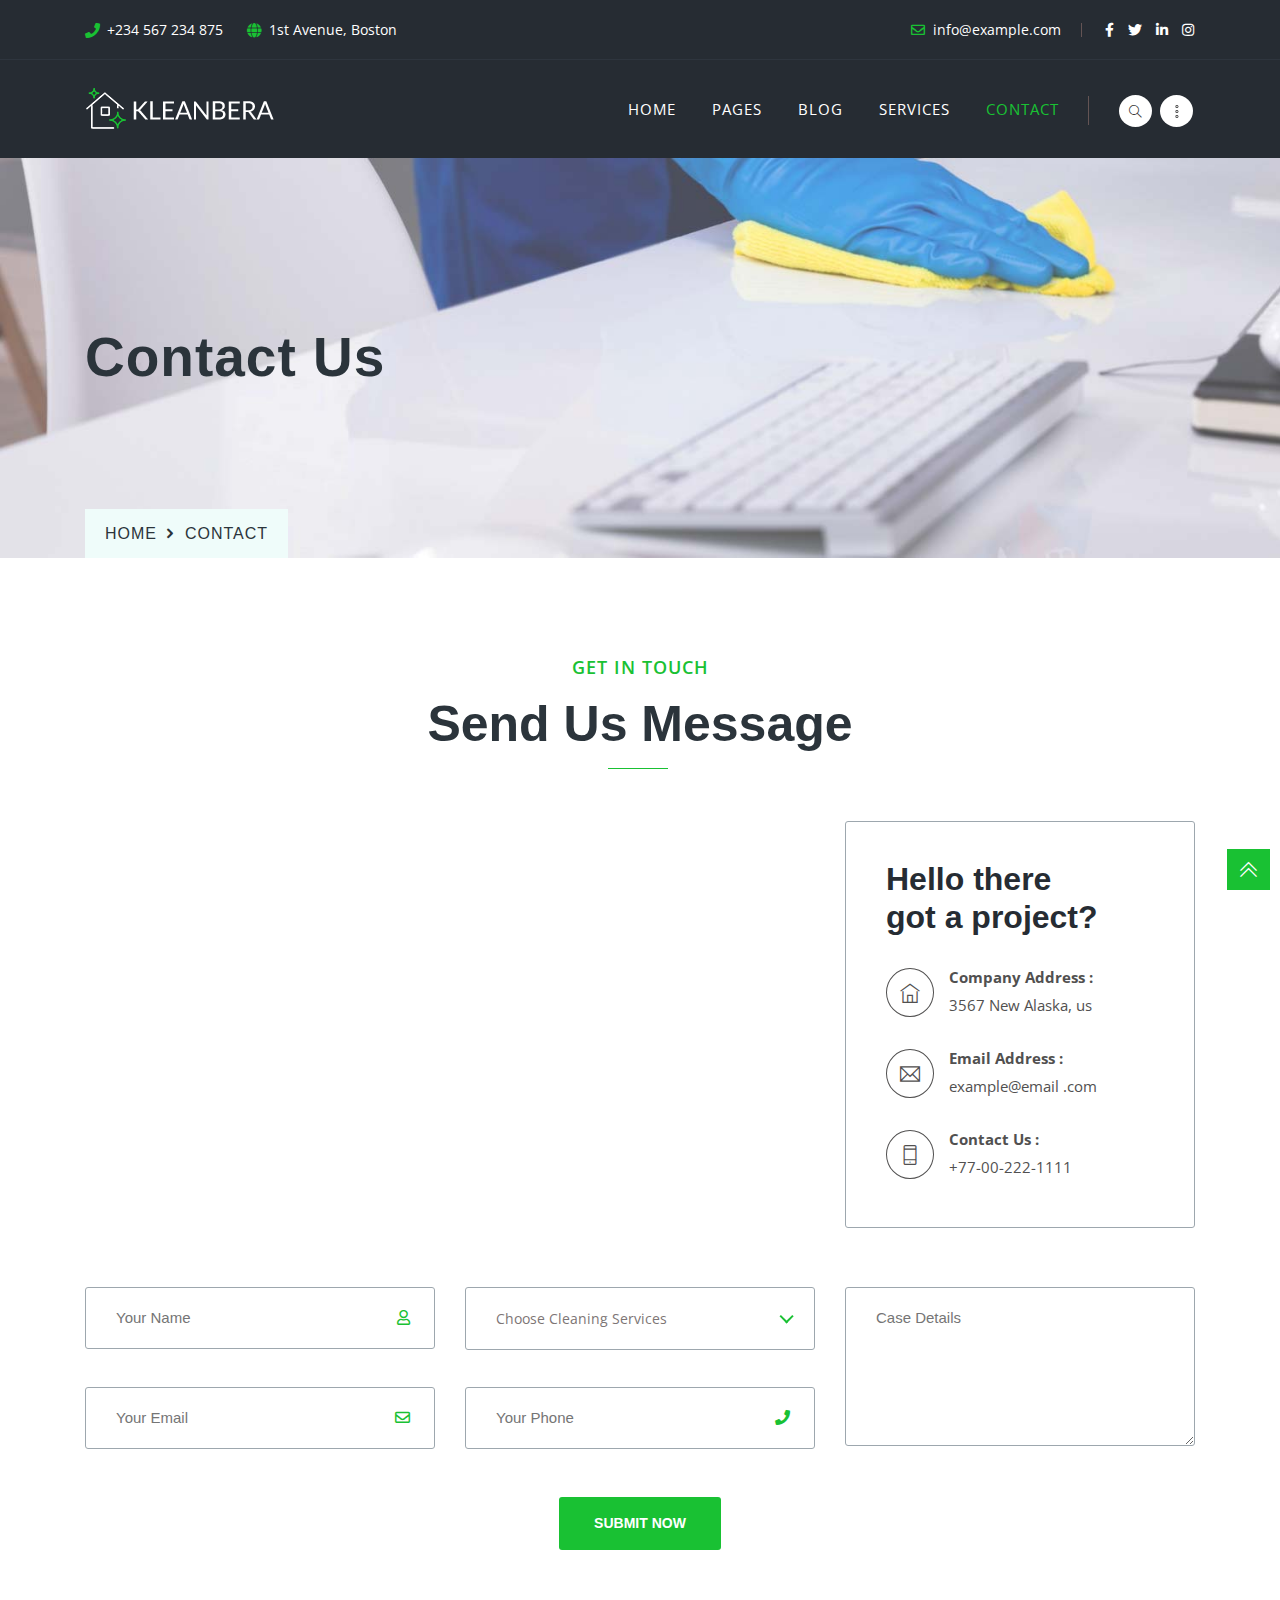
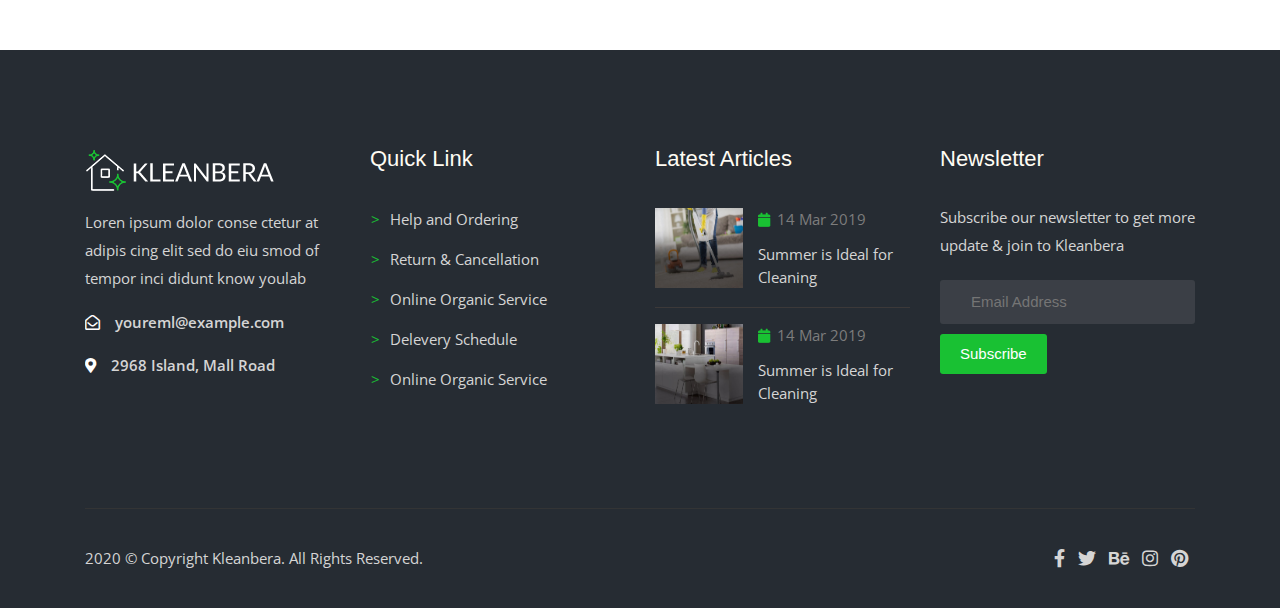
<file: contact.html>
<!DOCTYPE html>
<!--[if lt IE 7]> <html class="no-js lt-ie9 lt-ie8 lt-ie7"> <![endif]-->
<!--[if IE 7]> <html class="no-js lt-ie9 lt-ie8"> <![endif]-->
<!--[if IE 8]> <html class="no-js lt-ie9"> <![endif]-->
<!--[if gt IE 8]> <!-->
<html lang="zxx">
<!--
<![endif]-->


<!-- Mirrored from tidytheme.com/tidytheme/kleanbera/contact.html by HTTrack Website Copier/3.x [XR&CO'2014], Sat, 02 Mar 2024 17:50:00 GMT -->
<head>
    <!-- TITLE OF SITE -->
    <title>Kleanbera - Cleaning Service HTML Template</title>

    <meta charset="utf-8">
    <meta http-equiv="X-UA-Compatible" content="IE=edge">
    <meta name="description" content="Kleanbera -  Cleaning Service HTML Template" />
    <meta name="keywords"
        content="cleaning, floor, wash, one page, multipage, responsive, landing, html template" />
    <meta name="author" content="Kleanbera">
    <meta name="viewport" content="width=device-width, initial-scale=1, maximum-scale=1">

    <!-- Favicons -->
    <link rel="icon" type="image/png" href="images/favicon.png">


    <!-- CSS Begins
================================================== -->
    <!--Animate Effect-->
    <link href="css/animate.css" rel="stylesheet">
    <link href="css/hover.css" rel="stylesheet">

    <!-- For Image Preview -->
    <link rel="stylesheet" href="css/magnific-popup.css">

    <!--Owl Carousel -->
    <link href="css/owl.carousel.css" rel="stylesheet">
    <link href="css/owl.transitions.css" rel="stylesheet">

    <link rel="stylesheet" href="css/slick.css">
    <link rel="stylesheet" href="css/slick-theme.css">
    <link rel="stylesheet" href="css/nice-select.css">

    <link rel="stylesheet" href="css/fontawesome.min.css">
    <link rel="stylesheet" href="css/all.min.css">
    <link rel="stylesheet" href="css/comparison-slider.css">


    <!--BootStrap -->
    <link href="css/bootstrap.min.css" rel="stylesheet">
    <link href="css/normalize.css" rel="stylesheet">

    <!-- Main Style -->
    <link href="css/style.css" rel="stylesheet">
    <link href="css/responsive.css" rel="stylesheet">

    <!-- Color Variation CSS - Blue Color 
    <link href="css/blue-color.css" rel="stylesheet">-->
    
    <!--[if IE]>
    <script src="https://cdnjs.cloudflare.com/ajax/libs/html5shiv/3.7.3/html5shiv.min.js"></script>
    <script src="https://cdnjs.cloudflare.com/ajax/libs/respond.js/1.4.2/respond.min.js"></script>
    <![endif]-->

</head>

<body>

    <!-- ::::::::::::::::::::::::::: Start: Preloader section ::::::::::::::::::::::::::: -->
    <div id="preloader"></div>
    <!-- ::::::::::::::::::::::::::: End: Preloader section ::::::::::::::::::::::::::: -->


    <!-- Start: Header Section 
==================================================-->
    <div class="header_topbar">
        <!-- Logo -->
        <div class="container">
            <div class="row">
                <div class="col-sm-6 header_top_right list-unstyled">
                    <ul>
                        <li><i class="fas fa-phone"></i>+234 567 234 875</li>
                        <li><i class="fas fa-globe"></i>1st Avenue, Boston</li>
                    </ul>
                </div>
                <div class="col-sm-6 header_top_left">
                    <ul class="header_socil list-inline pull-left">
                        <li><i class="far fa-envelope"></i>info@example.com</li>
                        <li>
                            <a href="#" class="fab fa-facebook-f"></a>
                        </li>
                        <li>
                            <a href="#" class="fab fa-twitter"></a>
                        </li>
                        <li>
                            <a href="#" class="fab fa-linkedin-in"></a>
                        </li>
                        <li>
                            <a href="#" class="fab fa-instagram"></a>
                        </li>
                    </ul>
                </div>
            </div>
        </div>
    </div>
    <!-- End: Header Info -->

    <!-- Start: header navigation -->
    <div class="navigation">
        <div class="container">
            <div class="row">
                <div class="logo col-md-2 col-sm-12">
                    <a href="index.html"><img class="img-responsive" src="images/logo.png" alt="">
                    </a>
                </div>
                <div class="col-md-8 col-sm-12">
                    <div id="navigation">
                        <ul>
                            <li class="has-sub"><a href="index.html">Home</a>
                                <ul>
                                    <li><a href="index.html">Home One</a>
                                    </li> 
                                    <li><a href="index-two.html">Home Two</a>
                                    </li> 
                                </ul> 
                            </li>
                            <li class="has-sub"><a href="index.html">Pages</a>
                                <ul>
                                    <li><a href="about.html">About Page</a>
                                    </li>
                                    <li><a href="gallery.html">Gallery Page</a>
                                    </li> 
                                    <li><a href="gallery-two.html">Gallery Two</a>
                                    </li> 
                                    <li><a href="single-gallery.html">Gallery Details</a>
                                    </li>
                                    <li><a href="pricing.html">Pricing Page</a>
                                    </li>
                                    <li><a href="team.html">Team Page</a>
                                    </li>
                                    <li><a href="single-services.html">Services Details</a>
                                    </li>
                                </ul>
                            </li>
                            <li class="has-sub"><a href="blog.html">Blog</a>
                                <ul>
                                    <li><a href="blog.html">Blog One</a>
                                    </li> 
                                    <li><a href="single-blog.html">Blog Details</a>
                                    </li>
                                </ul>
                            </li>
                            <li><a href="services.html">Services</a></li>
                            <li class="active"><a href="contact.html">Contact</a></li>
                        </ul>
                    </div>
                    <!-- End: Menu  -->
                </div>

                <!-- Start: Search & Cart  -->
                <div class="header_cart">
                    <ul>
                        <li class="header_search">
                            <a href="#" class="search-trigger"><i class="icon-glyph-16"></i></a>
                            <div class="search_wrp">
                                <i class="search_close open icon-glyph-146" id="search_close"></i>
                                <div class="search_frm">
                                    <form method="get">
                                        <div class="search-field">
                                            <input type="search" class="header-search-input"
                                                placeholder="Search Your Keyword...">
                                        </div>
                                    </form>
                                </div>
                            </div>
                        </li>
                        <li class="header_cart_icon">
                            <a class="siderbar_btn" href="javascript:void(0);"><i class="icon-glyph-127"></i></a>
                        </li>
                    </ul>
                </div>
                <!-- End: Cart  -->
            </div>
            <!--/ row -->
        </div>
        <!--/ container -->
    </div>
    <!-- End: header navigation -->


    <!-- header -->
    <header id="page-top" class="blog-banner">
        <!-- Start: Header Content -->
        <div class="container">
            <div class="row blog-header wow fadeInDown" data-wow-delay="0.5s">
                <div class="col-sm-12">
                    <!-- Headline Goes Here -->
                    <h3>Contact Us</h3>
                    <h4><a href="index.html"> Home </a> <i class="icofont-rounded-right"></i> Contact </h4>
                </div>
            </div>
            <!-- End: .row -->
        </div>
        <!-- End: Header Content -->
    </header>
    <!--/. header -->
 <!--/    
==================================================-->


<!-- Start: Sidebar Section
==================================================-->
<section class="menu_sidebar_info transition-3">
    <div class="info_inner transition-3">  
        <div class="menu_sidebar_logo">
            <img src="images/logo.png" alt=""> 
             <a href="javascript:void(0);" class="menu_info_close-btn"><i class="fa fa-times"></i></a>
        </div>
        <!-- /. logo  -->
        <div class="menu_sidebar_content"> 
            <div class="sidebar_about"> 
                <h3> About US</h3>
                <p>Lorem ipsum dolor sit amet cons after ectetur adipis icing elit. Illum eaque of quasi fuga earum hic neque omnis be the saepe quis, eligendi blanditiis odit aperiam error soluta, itaque voluptas.</p>
            </div>   
            <!-- /. About US-->
             <div class="sidebar_contact"> 
                <h3> Contact Info</h3>
                <ul>
                    <li>
                         <i class="fas fa-map-marker-alt"></i> <span>45 house 1st Avenue, Boston, United States </span>
                    </li>
                    <li>
                        <i class="fas fa-phone"></i><span>+234 567 234 875</span>
                    </li>
                    <li>
                        <i class="fas fa-envelope-open"></i> <span>email@example.com</span>
                    </li>
                </ul>
            </div>  
            <!-- /. Contact Info-->
            <div class="sidebar_social">
                <ul>
                    <li><a href="#"><i class="fab fa-facebook-f"></i></a></li>
                    <li><a href="#"><i class="fab fa-twitter"></i></a></li>
                    <li><a href="#"><i class="fab fa-behance"></i></a></li>
                    <li><a href="#"><i class="fab fa-linkedin-in"></i></a></li>
                    <li><a href="#"><i class="fab fa-youtube"></i></a></li>
                </ul>
            </div>
        </div> 
        <!-- /. sidebar_social-->
    </div> 
    <!-- /. info_inner-->
</section>
<div class="body-overlay transition-3"></div>

<!-- End: Sidebar Section
==================================================-->



    <!-- Start: Contact Section 
==================================================-->
    <section class="contact-section contact_pg_contact">    
        <div class="container">
            <!-- Start: Heading -->
            <div class="base-header">
                <small>Get in touch</small> 
                <h2>Send Us Message</h2> 
            </div>
            <!-- End: Heading -->
            <div class="contact_wrp">
                <div class="row">
                    <div class="col-lg-8 col-sm-12 map-container">
                        <iframe src="https://www.google.com/maps/embed?pb=!1m18!1m12!1m3!1d3765.023938894304!2d-81.38341548467582!3d19.324767486945657!2m3!1f0!2f0!3f0!3m2!1i1024!2i768!4f13.1!3m3!1m2!1s0x8f2587a9a0b98737%3A0x38fe616bb6df631f!2s638+W+Bay+Rd%2C+Cayman+Islands!5e0!3m2!1sen!2sus!4v1549260798680"></iframe>
                    </div>
                    <div class="col-lg-4 col-sm-12">
                        <div class="contact_pg_address">
                            <h3>Hello there <br>got a project?</h3>
                            <div class="single_con_add">
                                <a href="#"><i class="icon-glyph-226"></i></a>
                                <p><span>Company Address :</span>
                                </p><p><span>3567 New Alaska, us</span>
                                </p>
                            </div>
                            <div class="single_con_add">
                                <a href="#"><i class="icon-glyph-334"></i></a>
                                <p><span>Email Address :</span>
                                </p><p><span>example@email .com</span>
                                </p>
                            </div>
                            <div class="single_con_add">
                                <a href="#"><i class="icon-glyph-33"></i></a>
                                <p><span>Contact Us :</span>
                                </p><p><span>+77-00-222-1111</span>
                                </p>
                            </div>
                        </div>
                    </div> 
                    <!--  Contact Form  -->
                    <div class="contact-form-warper">
                        <form method="post" action="https://tidytheme.com/tidytheme/kleanbera/mailer.php" id="contact-form">
                            <div class="col-lg-8 contact_col_left">
                                <div class="row">
                                    <div class="col-lg-6 col-sm-12">
                                        <label for="name"><i class="far fa-user"></i> 
                                            <input class="con-field" name="name" id="name" type="text" placeholder="Your Name">
                                        </label>
                                    </div>
                                    <div class="col-lg-6 col-sm-12">
                                        <select>
                                            <option value="0">Choose Cleaning Services</option>
                                            <option value="1">Office cleaning</option>
                                            <option value="2">Home Cleaning</option>
                                            <option value="3">Floor Cleaning</option>
                                            <option value="4">Pool Cleaning</option>
                                        </select>
                                    </div>
                                    <div class="col-lg-6 col-sm-12">
                                        <label for="email"><i class="far fa-envelope"></i>
                                            <input class="con-field" name="email" id="email" type="text"
                                            placeholder="Your Email"> 
                                        </label>   
                                    </div>
    
                                    <div class="col-lg-6 col-sm-12">
                                        <label for="phone"><i class="fas fa-phone"></i>
                                            <input class="con-field" name="phone" id="phone" type="text"
                                            placeholder="Your Phone"> 
                                        </label>   
                                    </div>
    
                                </div>
                            </div>
    
                            <div class="col-lg-4 contact_col_right">
                                <div class="row">
                                    <div class="col-lg-12 col-sm-12">
                                        <textarea class="con-field" name="message" id="message" rows="6"
                                            placeholder="Case Details"></textarea>
                                    </div>
                                </div>
                            </div>
    
                            <div class="col-lg-12 contact_col_full">
                                <input type="submit" id="submit-contact" class="btn-alt" value="Submit Now">
                            </div>
                        </form>
                    </div>
                    <!-- End:Contact Form  --> 

                </div>
             <!-- row /- -->
            </div>
        </div>
        <!-- container /- -->
    </section>
    <!-- End : Contact Section 
==================================================-->

                  

    <!-- Start:Footer Section 
==================================================-->
<footer class="footer-section">
    <div class="container">
        <div class="row">
            <!-- Start: About -->
            <div class="col-lg-3 col-md-6 col-sm-12">
                <div class="widget">
                    <div class="footer_logo">
                        <img class="img-responsive" src="images/logo.png" alt="">
                    </div>
                    <div class="footer_p">
                        <p class="footer_para">Loren ipsum dolor conse ctetur at adipis cing elit sed do eiu smod of
                            tempor inci didunt know youlab</p>
                    </div>
                    <div class="footer_contact">
                        <div class="footer_contact_address">
                            <div class="footer_contact_icon">
                                <i class="far fa-envelope-open"></i>
                            </div>
                            <div class="footer-contact-text">
                                <span>youreml@example.com</span>
                            </div>
                        </div>

                        <div class="footer-contact-address">
                            <div class="footer-contact-icon">
                                <i class="fas fa-map-marker-alt"></i>
                            </div>
                            <div class="footer-contact-text">
                                 <span>2968 Island, Mall Road</span>
                            </div>
                        </div> 
                    </div>

                </div>
            </div>
            <!-- End: About -->
            <!-- Start: Quick Link -->
            <div class="col-lg-3 col-md-6 col-sm-12">
                <div class="widget quick_lnk">
                    <h5>Quick Link</h5>
                    <ul>
                        <li>
                            <a href="services.html">Help and Ordering</a>
                        </li>
                        <li>
                            <a href="services.html">Return & Cancellation</a>
                        </li>
                        <li>
                            <a href="services.html">Online Organic Service</a>
                        </li>
                        <li>
                            <a href="services.html">Delevery Schedule</a>
                        </li>
                        <li>
                            <a href="services.html">Online Organic Service</a>
                        </li>
                    </ul>
                </div>
            </div>
            <!-- End: Quick Link -->
            <!-- Start: Latest post -->
            <div class="col-lg-3 col-md-6 col-sm-12">
                <div class="widget">
                    <h5>Latest Articles</h5>
                    <ul class="footer_recent_blog">
                        <li>
                            <img class="img-responsive" src="images/blog1.jpg" alt="">
                            <span class="post_cont">
                                <span class="post-date">
                                    <i class="fa fa-calendar"></i>14 Mar 2019
                                </span>
                                <a href="blog.html">
                                    <span>Summer is Ideal for Cleaning </span>
                                </a>
                            </span>
                        </li>
                        <li>
                            <img class="img-responsive" src="images/blog2.jpg" alt="">
                            <span class="post_cont">
                                <span class="post-date">
                                    <i class="fa fa-calendar"></i>14 Mar 2019
                                </span>
                                <a href="blog.html">
                                    <span>Summer is Ideal for Cleaning </span>
                                </a>
                            </span>
                        </li>
                    </ul>
                </div>
            </div>
            <!-- End: Latest post -->

            <!-- Start:Newsletter -->
            <div class="col-lg-3 col-md-6 col-sm-12">
                <div class="widget">
                    <h5>Newsletter</h5>
                    <!-- Start Subscribe -->
                    <div class="news_letter_wrp">
                        <p>Subscribe our newsletter to get more update & join to Kleanbera</p>
                        <form class="mailchimp">
                            <!-- SUBSCRIPTION SUCCESSFUL OR ERROR MESSAGES -->
                            <input class="email_field" type="text" name="email" id="subscriber-email"
                                placeholder="Email Address">
                            <button class="submit-contact" type="submit" id="subscribe-button">Subscribe</button>
                            <span class="subscription-success"> </span>
                            <span class="subscription-error"> </span>
                            <label class="subscription-label" for="subscriber-email"></label>
                        </form>
                        <!-- /END MAILCHIMP FORM STARTS -->
                    </div>
                </div>
            </div>
            <!-- End:Newsletter -->

        </div>
        <!-- Start:Subfooter -->
        <div class="subfooter_wrap">
            <div class="subfooter">
                <p>2020 © Copyright <a href="index.html">Kleanbera.</a> All rights Reserved.</p>
            </div>
            
            <div class="footer_socil">
                <ul class="list-icons link-list footer_soc">
                    <li>
                        <a href="#"><i class="fab fa-facebook-f"></i></a>
                    </li>
                    <li>
                        <a href="#"><i class="fab fa-twitter"></i></a>
                    </li>
                    <li>
                        <a href="#"><i class="fab fa-behance"></i></a>
                    </li>
                    <li>
                        <a href="#"><i class="fab fa-instagram"></i></a>
                    </li>
                    <li>
                        <a href="#"><i class="fab fa-pinterest"></i></a>
                    </li>
                </ul>
            </div>
            <!-- End:Subfooter -->
        </div>
    </div>
</footer>
<!-- End:Footer Section 
========================================-->

<!-- Start: scrollup Section 
========================================-->

<div class="scrollup">
    <i class="icon-glyph-266"></i>
</div>

<!-- End:Footer Section 
========================================-->


    <!-- Scripts
========================================-->
    <!-- jquery -->
    <script src="js/jquery-1.12.4.min.js"></script>
    <!-- plugins -->
    <script src="js/plugins.js"></script>
    <!-- Bootstrap -->
    <script src="js/bootstrap.min.js"></script>
    <script src="js/popper.min.js"></script>
    <script src="js/waypoints.min.js"></script>
    <script src="js/slick.min.js"></script>
    <script src="js/owl-carousel.js"></script>
    <script src="js/isotope.js"></script>
    <script src="js/magnific-popup.js"></script>
    <script src="js/jquery.ajaxchimp.min.js"></script>
    <script src="js/jquery.nice-select.min.js"></script>  
 
    <!-- Custom Scripts
========================================-->
    <script src="js/main.js"></script>

</body>


<!-- Mirrored from tidytheme.com/tidytheme/kleanbera/contact.html by HTTrack Website Copier/3.x [XR&CO'2014], Sat, 02 Mar 2024 17:50:00 GMT -->
</html>
</file>
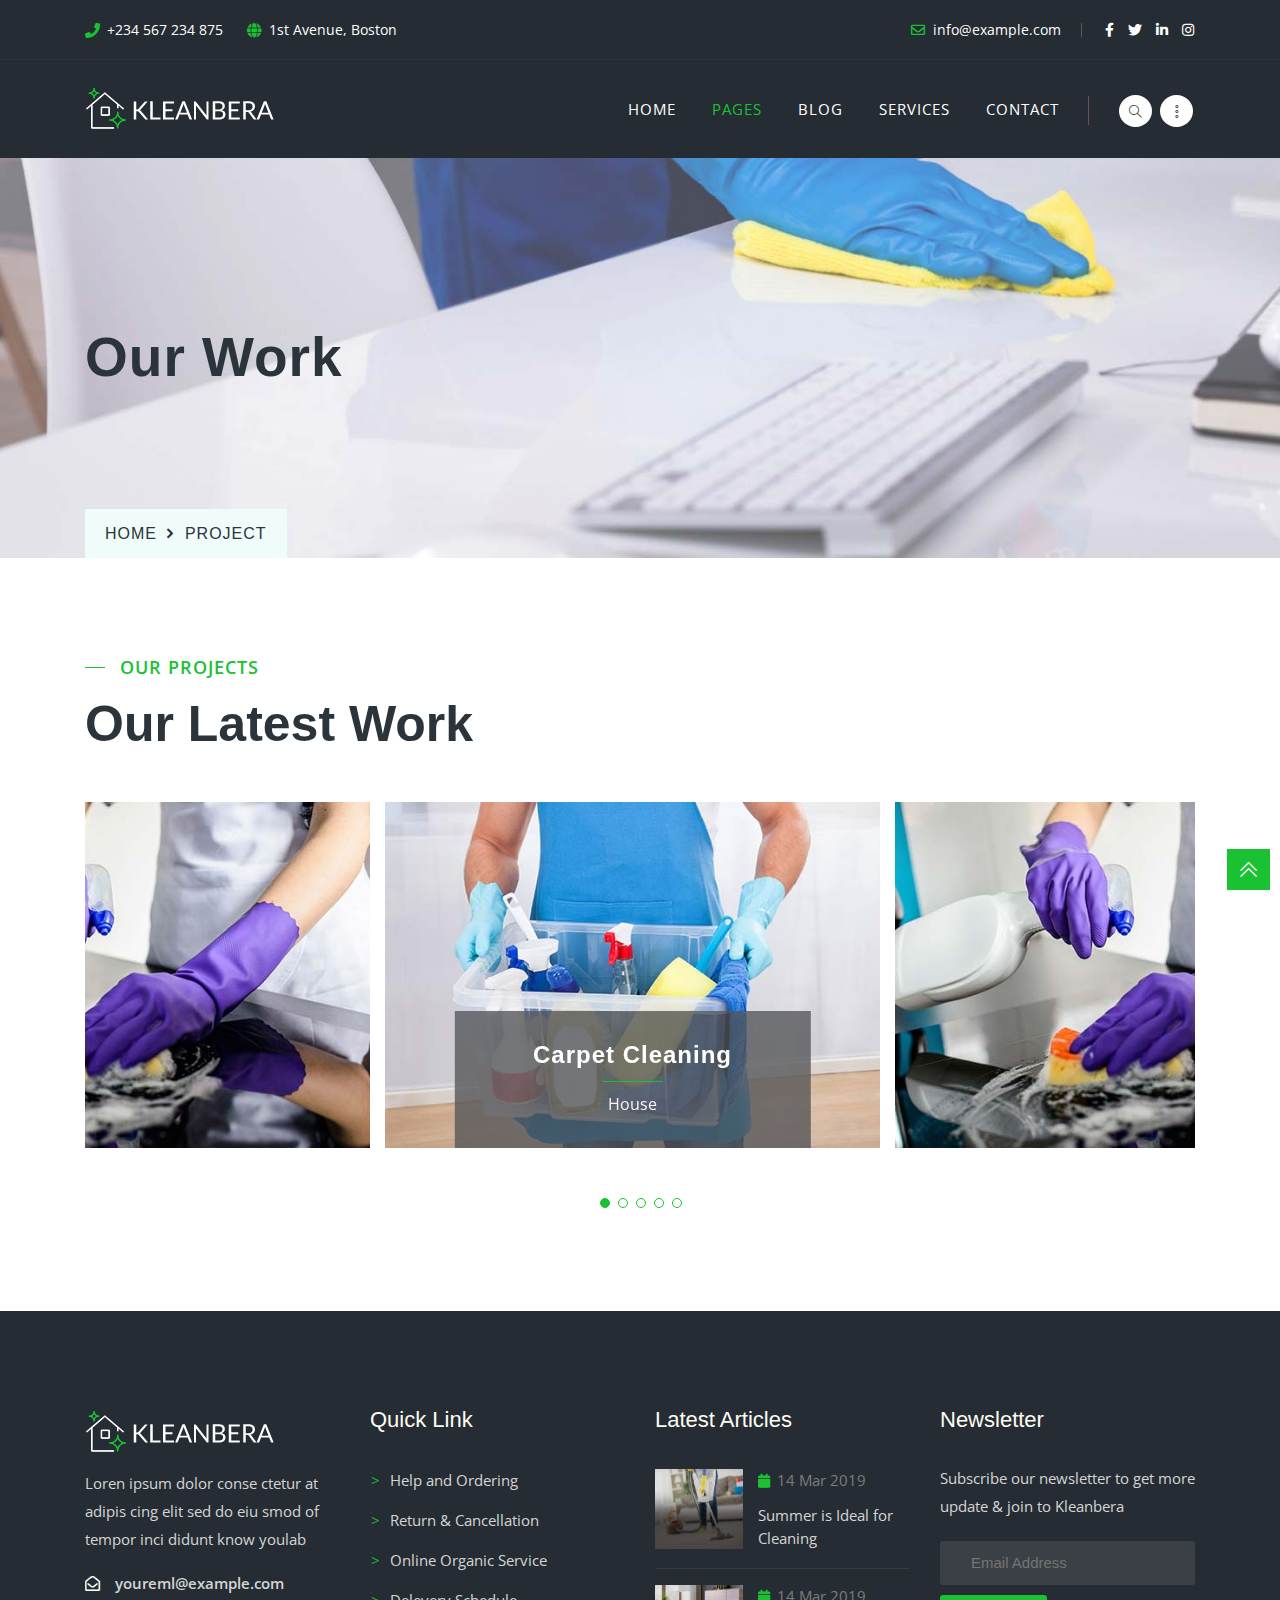
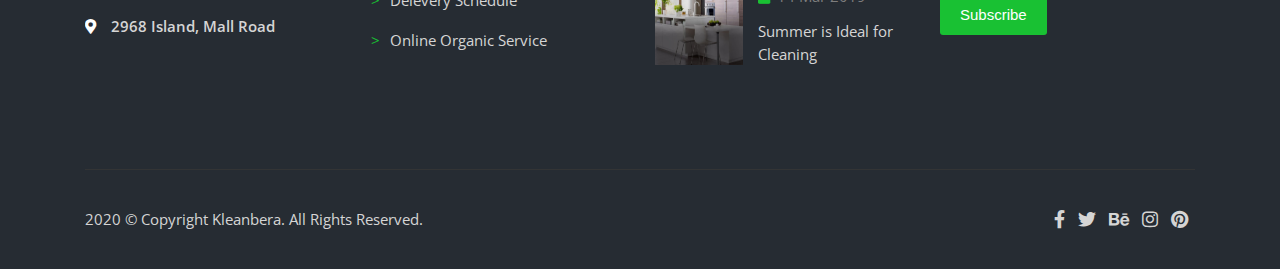
<file: gallery-two.html>
<!DOCTYPE html>
<!--[if lt IE 7]> <html class="no-js lt-ie9 lt-ie8 lt-ie7"> <![endif]-->
<!--[if IE 7]> <html class="no-js lt-ie9 lt-ie8"> <![endif]-->
<!--[if IE 8]> <html class="no-js lt-ie9"> <![endif]-->
<!--[if gt IE 8]> <!-->
<html lang="zxx">
<!--
<![endif]-->


<!-- Mirrored from tidytheme.com/tidytheme/kleanbera/gallery-two.html by HTTrack Website Copier/3.x [XR&CO'2014], Sat, 02 Mar 2024 17:49:53 GMT -->
<head>
    <!-- TITLE OF SITE -->
    <title>Kleanbera - Cleaning Service HTML Template</title>

    <meta charset="utf-8">
    <meta http-equiv="X-UA-Compatible" content="IE=edge">
    <meta name="description" content="Kleanbera -  Cleaning Service HTML Template" />
    <meta name="keywords"
        content="cleaning, floor, wash, one page, multipage, responsive, landing, html template" />
    <meta name="author" content="Kleanbera">
    <meta name="viewport" content="width=device-width, initial-scale=1, maximum-scale=1">

    <!-- Favicons -->
    <link rel="icon" type="image/png" href="images/favicon.png">


    <!-- CSS Begins
================================================== -->
    <!--Animate Effect-->
    <link href="css/animate.css" rel="stylesheet">
    <link href="css/hover.css" rel="stylesheet">

    <!-- For Image Preview -->
    <link rel="stylesheet" href="css/magnific-popup.css">

    <!--Owl Carousel -->
    <link href="css/owl.carousel.css" rel="stylesheet">
    <link href="css/owl.transitions.css" rel="stylesheet">

    <link rel="stylesheet" href="css/slick.css">
    <link rel="stylesheet" href="css/slick-theme.css">
    <link rel="stylesheet" href="css/nice-select.css">

    <link rel="stylesheet" href="css/fontawesome.min.css">
    <link rel="stylesheet" href="css/all.min.css">
    <link rel="stylesheet" href="css/comparison-slider.css">


    <!--BootStrap -->
    <link href="css/bootstrap.min.css" rel="stylesheet">
    <link href="css/normalize.css" rel="stylesheet">

    <!-- Main Style -->
    <link href="css/style.css" rel="stylesheet">
    <link href="css/responsive.css" rel="stylesheet">

    <!-- Color Variation CSS - Blue Color 
    <link href="css/blue-color.css" rel="stylesheet">-->

    
    <!--[if IE]>
    <script src="https://cdnjs.cloudflare.com/ajax/libs/html5shiv/3.7.3/html5shiv.min.js"></script>
    <script src="https://cdnjs.cloudflare.com/ajax/libs/respond.js/1.4.2/respond.min.js"></script>
    <![endif]-->

</head>

<body>

    <!-- ::::::::::::::::::::::::::: Start: Preloader section ::::::::::::::::::::::::::: -->
    <div id="preloader"></div>
    <!-- ::::::::::::::::::::::::::: End: Preloader section ::::::::::::::::::::::::::: -->


    <!-- Start: Header Section 
==================================================-->
    <div class="header_topbar">
        <!-- Logo -->
        <div class="container">
            <div class="row">
                <div class="col-sm-6 header_top_right list-unstyled">
                    <ul>
                        <li><i class="fas fa-phone"></i>+234 567 234 875</li>
                        <li><i class="fas fa-globe"></i>1st Avenue, Boston</li>
                    </ul>
                </div>
                <div class="col-sm-6 header_top_left">
                    <ul class="header_socil list-inline pull-left">
                        <li><i class="far fa-envelope"></i>info@example.com</li>
                        <li>
                            <a href="#" class="fab fa-facebook-f"></a>
                        </li>
                        <li>
                            <a href="#" class="fab fa-twitter"></a>
                        </li>
                        <li>
                            <a href="#" class="fab fa-linkedin-in"></a>
                        </li>
                        <li>
                            <a href="#" class="fab fa-instagram"></a>
                        </li>
                    </ul>
                </div>
            </div>
        </div>
    </div>
    <!-- End: Header Info -->

    <!-- Start: header navigation -->
    <div class="navigation">
        <div class="container">
            <div class="row">
                <div class="logo col-md-2 col-sm-12">
                    <a href="index.html"><img class="img-responsive" src="images/logo.png" alt="">
                    </a>
                </div>
                <div class="col-md-8 col-sm-12">
                    <div id="navigation">
                        <ul>
                            <li class="has-sub"><a href="index.html">Home</a>
                                <ul>
                                    <li><a href="index.html">Home One</a>
                                    </li> 
                                    <li><a href="index-two.html">Home Two</a>
                                    </li> 
                                </ul> 
                            </li>
                            <li class="has-sub active"><a href="index.html">Pages</a>
                                <ul>
                                    <li><a href="about.html">About Page</a>
                                    </li>
                                    <li><a href="gallery.html">Gallery Page</a>
                                    </li> 
                                    <li><a href="gallery-two.html">Gallery Two</a>
                                    </li> 
                                    <li><a href="single-gallery.html">Gallery Details</a>
                                    </li>
                                    <li><a href="pricing.html">Pricing Page</a>
                                    </li>
                                    <li><a href="team.html">Team Page</a>
                                    </li>
                                    <li><a href="single-services.html">Services Details</a>
                                    </li>
                                </ul>
                            </li>
                            <li class="has-sub"><a href="blog.html">Blog</a>
                                <ul>
                                    <li><a href="blog.html">Blog One</a>
                                    </li> 
                                    <li><a href="single-blog.html">Blog Details</a>
                                    </li>
                                </ul>
                            </li>
                            <li><a href="services.html">Services</a></li>
                            <li><a href="contact.html">Contact</a></li>
                        </ul>
                    </div>
                    <!-- End: Menu  -->
                </div>

                <!-- Start: Search & Cart  -->
                <div class="header_cart">
                    <ul>
                        <li class="header_search">
                            <a href="#" class="search-trigger"><i class="icon-glyph-16"></i></a>
                            <div class="search_wrp">
                                <i class="search_close open icon-glyph-146" id="search_close"></i>
                                <div class="search_frm">
                                    <form method="get">
                                        <div class="search-field">
                                            <input type="search" class="header-search-input"
                                                placeholder="Search Your Keyword...">
                                        </div>
                                    </form>
                                </div>
                            </div>
                        </li>
                        <li class="header_cart_icon">
                            <a class="siderbar_btn" href="javascript:void(0);"><i class="icon-glyph-127"></i></a>
                        </li>
                    </ul>
                </div>
                <!-- End: Cart  -->
            </div>
            <!--/ row -->
        </div>
        <!--/ container -->
    </div>
    <!-- End: header navigation -->


    <!-- header -->
    <header id="page-top" class="blog-banner">
        <!-- Start: Header Content -->
        <div class="container" id="blog">
            <div class="row blog-header text-center wow fadeInUp" data-wow-delay="0.5s">
                <div class="col-sm-12">
                    <!-- Headline Goes Here -->
                    <h3>Our Work</h3>

                    <h4><a href="index.html"> Home </a> <i class="icofont-rounded-right"></i> Project </h4>
                </div>
            </div>
            <!-- End: .row -->
        </div>
        <!-- End: Header Content -->
    </header>
    <!--/. header -->
 <!--/    
==================================================-->



<!-- Start: Sidebar Section
==================================================-->
<section class="menu_sidebar_info transition-3">
    <div class="info_inner transition-3">  
        <div class="menu_sidebar_logo">
            <img src="images/logo.png" alt=""> 
             <a href="javascript:void(0);" class="menu_info_close-btn"><i class="fa fa-times"></i></a>
        </div>
        <!-- /. logo  -->
        <div class="menu_sidebar_content"> 
            <div class="sidebar_about"> 
                <h3> About US</h3>
                <p>Lorem ipsum dolor sit amet cons after ectetur adipis icing elit. Illum eaque of quasi fuga earum hic neque omnis be the saepe quis, eligendi blanditiis odit aperiam error soluta, itaque voluptas.</p>
            </div>   
            <!-- /. About US-->
             <div class="sidebar_contact"> 
                <h3> Contact Info</h3>
                <ul>
                    <li>
                         <i class="fas fa-map-marker-alt"></i> <span>45 house 1st Avenue, Boston, United States </span>
                    </li>
                    <li>
                        <i class="fas fa-phone"></i><span>+234 567 234 875</span>
                    </li>
                    <li>
                        <i class="fas fa-envelope-open"></i> <span>email@example.com</span>
                    </li>
                </ul>
            </div>  
            <!-- /. Contact Info-->
            <div class="sidebar_social">
                <ul>
                    <li><a href="#"><i class="fab fa-facebook-f"></i></a></li>
                    <li><a href="#"><i class="fab fa-twitter"></i></a></li>
                    <li><a href="#"><i class="fab fa-behance"></i></a></li>
                    <li><a href="#"><i class="fab fa-linkedin-in"></i></a></li>
                    <li><a href="#"><i class="fab fa-youtube"></i></a></li>
                </ul>
            </div>
        </div> 
        <!-- /. sidebar_social-->
    </div> 
    <!-- /. info_inner-->
</section>
<div class="body-overlay transition-3"></div>

<!-- End: Sidebar Section
==================================================-->



    <!--  Start:  Our project Section 
==================================================-->
<section class="project-section project_pg_two">
    <div class="container">
        <div class="project_list_one">
            <div class="container">
                <div class="row">
                    <!-- Start: Heading -->
                    <div class="base-header base_header_left col-12">
                        <small>Our Projects</small>
                        <h2> Our Latest Work</h2>
                    </div>
                    <!-- End: Heading -->
                </div>
            </div>
            <div class="project_slider_one">
                <div class="col-md-12">
                    <div class="project-item">
                        <div class="project_slide_img">
                            <img src="images/work-1.jpg" alt="">
                        </div>
                        <div class="project_text">
                            <h4><a href="gallery.html">Carpet cleaning</a></h4>
                            <a class="project_link" href="single-product.html">House</a>
                        </div>
                        <div class="project_view">
                            <a class="project-link" href="images/work-1.jpg"><i class="icon-glyph-26"></i></a>
                            <a class="project-link" href="#"><i class="icon-glyph-45"></i></a>
                        </div>
                    </div>
                </div>
                <!-- End:  project-item 1 -->
                <div class="col-md-12">
                    <div class="project-item">
                        <div class="project_slide_img">
                            <img src="images/work-2.jpg" alt="">
                        </div>
                        <div class="project_text">
                            <h4><a href="gallery.html">Bathroom Cleaning</a></h4>
                            <a class="project_link" href="single-product.html">Business </a>
                        </div>
                        <div class="project_view">
                            <a class="project-link" href="images/work-1.jpg"><i class="icon-glyph-26"></i></a>
                            <a class="project-link" href="#"><i class="icon-glyph-45"></i></a>
                        </div>
                    </div>
                </div>
                <!-- End:  project-item 2 -->
                <div class="col-md-12">
                    <div class="project-item">
                        <div class="project_slide_img">
                            <img src="images/work-3.jpg" alt="">
                        </div>
                        <div class="project_text">
                            <h4><a href="gallery.html">Kitchen Cleaning</a></h4>
                            <a class="project_link" href="single-product.html"> Kitchen </a>
                        </div>
                        <div class="project_view">
                            <a class="project-link" href="images/work-1.jpg"><i class="icon-glyph-26"></i></a>
                            <a class="project-link" href="#"><i class="icon-glyph-45"></i></a>
                        </div>
                    </div>
                </div>
                <!-- End:  project-item 3 -->
                <div class="col-md-12">
                    <div class="project-item">
                        <div class="project_slide_img">
                            <img src="images/work-1.jpg" alt="">
                        </div>
                        <div class="project_text">
                            <h4><a href="gallery.html">Bedroom Cleaning</a></h4>
                            <a class="project_link" href="single-product.html"> Bedroom</a>
                        </div>
                        <div class="project_view">
                            <a class="project-link" href="images/work-1.jpg"><i class="icon-glyph-26"></i></a>
                            <a class="project-link" href="#"><i class="icon-glyph-45"></i></a>
                        </div>
                    </div>
                </div>
                <!-- End:  project-item 4 -->
                <div class="col-md-12">
                    <div class="project-item">
                        <div class="project_slide_img">
                            <img src="images/work-2.jpg" alt="">
                        </div>
                        <div class="project_text">
                            <h4><a href="gallery.html">Living Cleaning</a></h4>
                            <a class="project_link" href="single-product.html">Living</a>
                        </div>
                        <div class="project_view">
                            <a class="project-link" href="images/work-1.jpg"><i class="icon-glyph-26"></i></a>
                            <a class="project-link" href="#"><i class="icon-glyph-45"></i></a>
                        </div>
                    </div>
                </div>
                <!-- End:  project-item 5 -->
            </div>
        </div>
        <!--/.project_list_one -->
    </div>
    <!--/.container -->
</section>
<!--  End:  Our Project Section 
==================================================-->




    <!-- Start:Footer Section 
==================================================-->
<footer class="footer-section">
    <div class="container">
        <div class="row">
            <!-- Start: About -->
            <div class="col-lg-3 col-md-6 col-sm-12">
                <div class="widget">
                    <div class="footer_logo">
                        <img class="img-responsive" src="images/logo.png" alt="">
                    </div>
                    <div class="footer_p">
                        <p class="footer_para">Loren ipsum dolor conse ctetur at adipis cing elit sed do eiu smod of
                            tempor inci didunt know youlab</p>
                    </div>
                    <div class="footer_contact">
                        <div class="footer_contact_address">
                            <div class="footer_contact_icon">
                                <i class="far fa-envelope-open"></i>
                            </div>
                            <div class="footer-contact-text">
                                <span>youreml@example.com</span>
                            </div>
                        </div>

                        <div class="footer-contact-address">
                            <div class="footer-contact-icon">
                                <i class="fas fa-map-marker-alt"></i>
                            </div>
                            <div class="footer-contact-text">
                                 <span>2968 Island, Mall Road</span>
                            </div>
                        </div> 
                    </div>

                </div>
            </div>
            <!-- End: About -->
            <!-- Start: Quick Link -->
            <div class="col-lg-3 col-md-6 col-sm-12">
                <div class="widget quick_lnk">
                    <h5>Quick Link</h5>
                    <ul>
                        <li>
                            <a href="services.html">Help and Ordering</a>
                        </li>
                        <li>
                            <a href="services.html">Return & Cancellation</a>
                        </li>
                        <li>
                            <a href="services.html">Online Organic Service</a>
                        </li>
                        <li>
                            <a href="services.html">Delevery Schedule</a>
                        </li>
                        <li>
                            <a href="services.html">Online Organic Service</a>
                        </li>
                    </ul>
                </div>
            </div>
            <!-- End: Quick Link -->
            <!-- Start: Latest post -->
            <div class="col-lg-3 col-md-6 col-sm-12">
                <div class="widget">
                    <h5>Latest Articles</h5>
                    <ul class="footer_recent_blog">
                        <li>
                            <img class="img-responsive" src="images/blog1.jpg" alt="">
                            <span class="post_cont">
                                <span class="post-date">
                                    <i class="fa fa-calendar"></i>14 Mar 2019
                                </span>
                                <a href="blog.html">
                                    <span>Summer is Ideal for Cleaning </span>
                                </a>
                            </span>
                        </li>
                        <li>
                            <img class="img-responsive" src="images/blog2.jpg" alt="">
                            <span class="post_cont">
                                <span class="post-date">
                                    <i class="fa fa-calendar"></i>14 Mar 2019
                                </span>
                                <a href="blog.html">
                                    <span>Summer is Ideal for Cleaning </span>
                                </a>
                            </span>
                        </li>
                    </ul>
                </div>
            </div>
            <!-- End: Latest post -->

            <!-- Start:Newsletter -->
            <div class="col-lg-3 col-md-6 col-sm-12">
                <div class="widget">
                    <h5>Newsletter</h5>
                    <!-- Start Subscribe -->
                    <div class="news_letter_wrp">
                        <p>Subscribe our newsletter to get more update & join to Kleanbera</p>
                        <form class="mailchimp">
                            <!-- SUBSCRIPTION SUCCESSFUL OR ERROR MESSAGES -->
                            <input class="email_field" type="text" name="email" id="subscriber-email"
                                placeholder="Email Address">
                            <button class="submit-contact" type="submit" id="subscribe-button">Subscribe</button>
                            <span class="subscription-success"> </span>
                            <span class="subscription-error"> </span>
                            <label class="subscription-label" for="subscriber-email"></label>
                        </form>
                        <!-- /END MAILCHIMP FORM STARTS -->
                    </div>
                </div>
            </div>
            <!-- End:Newsletter -->

        </div>
        <!-- Start:Subfooter -->
        <div class="subfooter_wrap">
            <div class="subfooter">
                <p>2020 © Copyright <a href="index.html">Kleanbera.</a> All rights Reserved.</p>
            </div>
            
            <div class="footer_socil">
                <ul class="list-icons link-list footer_soc">
                    <li>
                        <a href="#"><i class="fab fa-facebook-f"></i></a>
                    </li>
                    <li>
                        <a href="#"><i class="fab fa-twitter"></i></a>
                    </li>
                    <li>
                        <a href="#"><i class="fab fa-behance"></i></a>
                    </li>
                    <li>
                        <a href="#"><i class="fab fa-instagram"></i></a>
                    </li>
                    <li>
                        <a href="#"><i class="fab fa-pinterest"></i></a>
                    </li>
                </ul>
            </div>
            <!-- End:Subfooter -->
        </div>
    </div>
</footer>
<!-- End:Footer Section 
========================================-->

<!-- Start: scrollup Section 
========================================-->

<div class="scrollup">
    <i class="icon-glyph-266"></i>
</div>

<!-- End: scrollup Section 
========================================-->


    <!-- Scripts
========================================-->
    <!-- jquery -->
    <script src="js/jquery-1.12.4.min.js"></script>
    <!-- plugins -->
    <script src="js/plugins.js"></script>
    <!-- Bootstrap -->
    <script src="js/bootstrap.min.js"></script>
    <script src="js/popper.min.js"></script>
    <script src="js/waypoints.min.js"></script>
    <script src="js/slick.min.js"></script>
    <script src="js/owl-carousel.js"></script>
    <script src="js/isotope.js"></script>
    <script src="js/magnific-popup.js"></script>
    <script src="js/jquery.ajaxchimp.min.js"></script>
    <script src="js/jquery.nice-select.min.js"></script>  
 
    <!-- Custom Scripts
========================================-->
    <script src="js/main.js"></script>

</body>


<!-- Mirrored from tidytheme.com/tidytheme/kleanbera/gallery-two.html by HTTrack Website Copier/3.x [XR&CO'2014], Sat, 02 Mar 2024 17:49:53 GMT -->
</html>
</file>
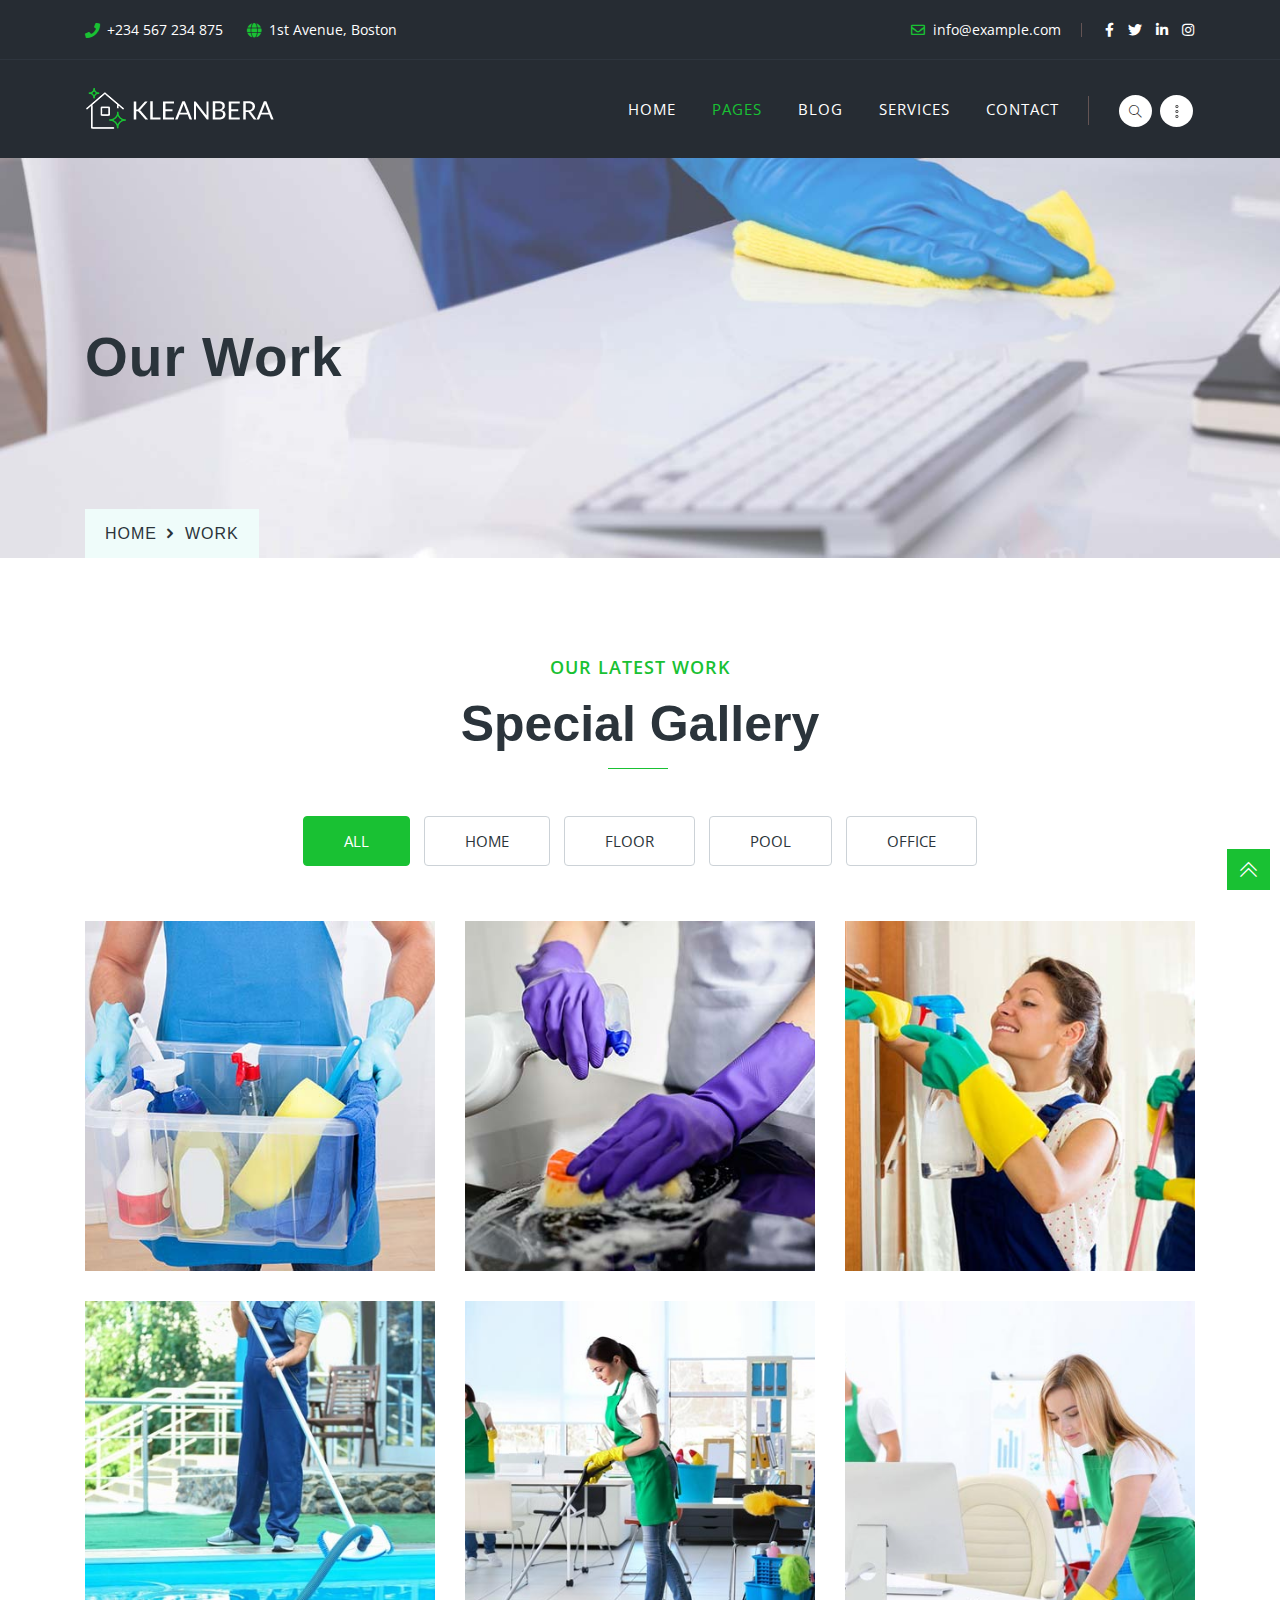
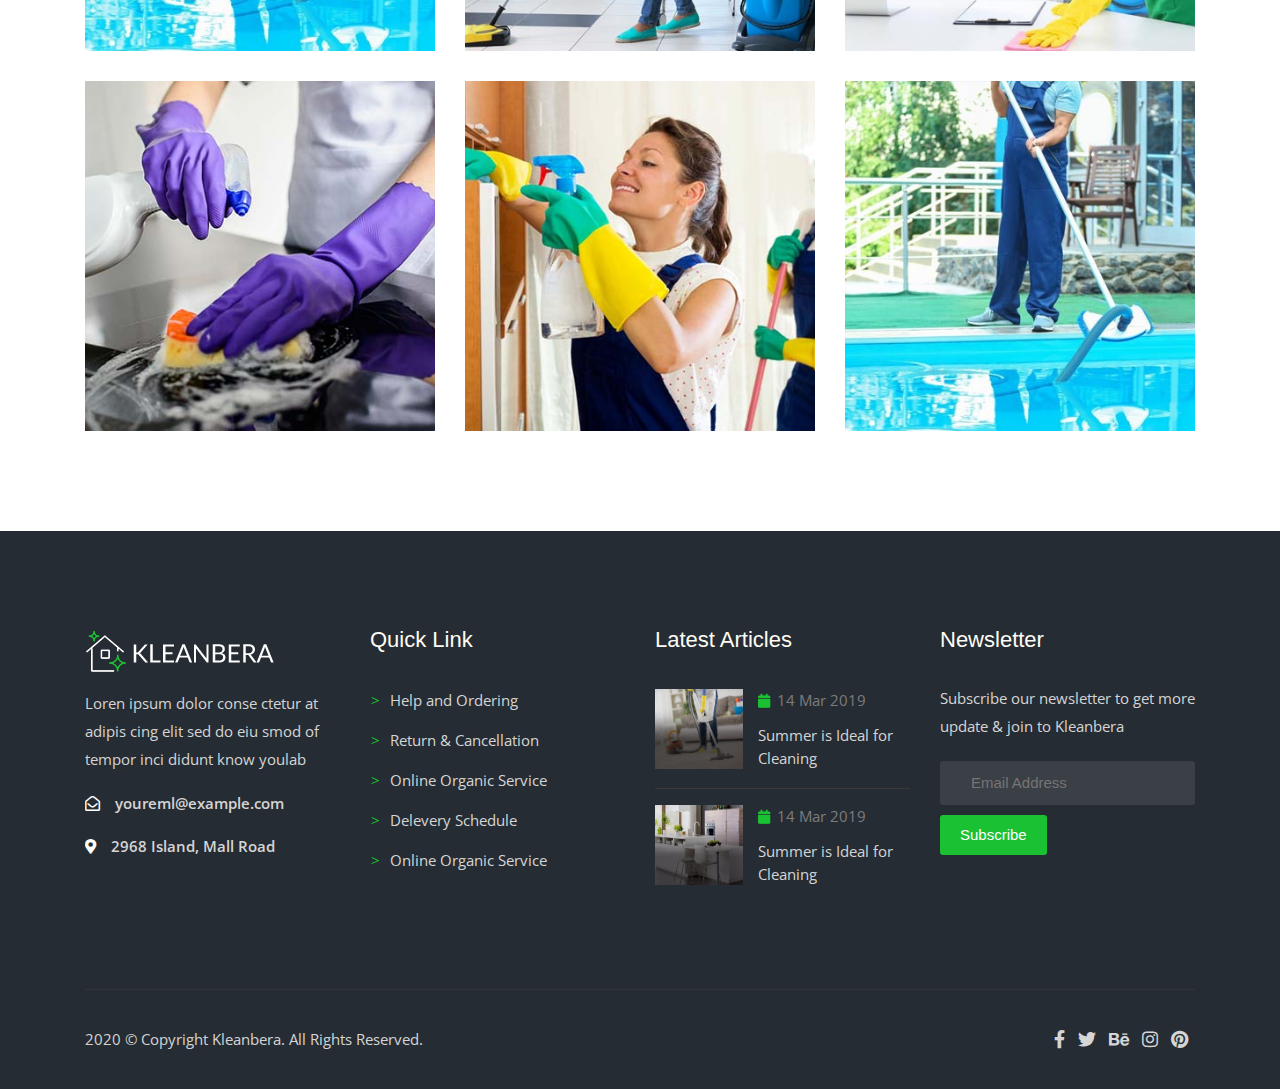
<file: gallery.html>
<!DOCTYPE html>
<!--[if lt IE 7]> <html class="no-js lt-ie9 lt-ie8 lt-ie7"> <![endif]-->
<!--[if IE 7]> <html class="no-js lt-ie9 lt-ie8"> <![endif]-->
<!--[if IE 8]> <html class="no-js lt-ie9"> <![endif]-->
<!--[if gt IE 8]> <!-->
<html lang="zxx">
<!--
<![endif]-->


<!-- Mirrored from tidytheme.com/tidytheme/kleanbera/gallery.html by HTTrack Website Copier/3.x [XR&CO'2014], Sat, 02 Mar 2024 17:49:53 GMT -->
<head>
    <!-- TITLE OF SITE -->
    <title>Kleanbera - Cleaning Service HTML Template</title>

    <meta charset="utf-8">
    <meta http-equiv="X-UA-Compatible" content="IE=edge">
    <meta name="description" content="Kleanbera -  Cleaning Service HTML Template" />
    <meta name="keywords"
        content="cleaning, floor, wash, one page, multipage, responsive, landing, html template" />
    <meta name="author" content="Kleanbera">
    <meta name="viewport" content="width=device-width, initial-scale=1, maximum-scale=1">

    <!-- Favicons -->
    <link rel="icon" type="image/png" href="images/favicon.png">


    <!-- CSS Begins
================================================== -->
    <!--Animate Effect-->
    <link href="css/animate.css" rel="stylesheet">
    <link href="css/hover.css" rel="stylesheet">

    <!-- For Image Preview -->
    <link rel="stylesheet" href="css/magnific-popup.css">

    <!--Owl Carousel -->
    <link href="css/owl.carousel.css" rel="stylesheet">
    <link href="css/owl.transitions.css" rel="stylesheet">

    <link rel="stylesheet" href="css/slick.css">
    <link rel="stylesheet" href="css/slick-theme.css">
    <link rel="stylesheet" href="css/nice-select.css">

    <link rel="stylesheet" href="css/fontawesome.min.css">
    <link rel="stylesheet" href="css/all.min.css">
    <link rel="stylesheet" href="css/comparison-slider.css">


    <!--BootStrap -->
    <link href="css/bootstrap.min.css" rel="stylesheet">
    <link href="css/normalize.css" rel="stylesheet">

    <!-- Main Style -->
    <link href="css/style.css" rel="stylesheet">
    <link href="css/responsive.css" rel="stylesheet">

    <!-- Color Variation CSS - Blue Color 
    <link href="css/blue-color.css" rel="stylesheet">-->

    <!--[if IE]>
    <script src="https://cdnjs.cloudflare.com/ajax/libs/html5shiv/3.7.3/html5shiv.min.js"></script>
    <script src="https://cdnjs.cloudflare.com/ajax/libs/respond.js/1.4.2/respond.min.js"></script>
    <![endif]-->

</head>

<body>

    <!-- ::::::::::::::::::::::::::: Start: Preloader section ::::::::::::::::::::::::::: -->
    <div id="preloader"></div>
    <!-- ::::::::::::::::::::::::::: End: Preloader section ::::::::::::::::::::::::::: -->


    <!-- Start: Header Section 
==================================================-->
    <div class="header_topbar">
        <!-- Logo -->
        <div class="container">
            <div class="row">
                <div class="col-sm-6 header_top_right list-unstyled">
                    <ul>
                        <li><i class="fas fa-phone"></i>+234 567 234 875</li>
                        <li><i class="fas fa-globe"></i>1st Avenue, Boston</li>
                    </ul>
                </div>
                <div class="col-sm-6 header_top_left">
                    <ul class="header_socil list-inline pull-left">
                        <li><i class="far fa-envelope"></i>info@example.com</li>
                        <li>
                            <a href="#" class="fab fa-facebook-f"></a>
                        </li>
                        <li>
                            <a href="#" class="fab fa-twitter"></a>
                        </li>
                        <li>
                            <a href="#" class="fab fa-linkedin-in"></a>
                        </li>
                        <li>
                            <a href="#" class="fab fa-instagram"></a>
                        </li>
                    </ul>
                </div>
            </div>
        </div>
    </div>
    <!-- End: Header Info -->

    <!-- Start: header navigation -->
    <div class="navigation">
        <div class="container">
            <div class="row">
                <div class="logo col-md-2 col-sm-12">
                    <a href="index.html"><img class="img-responsive" src="images/logo.png" alt="">
                    </a>
                </div>
                <div class="col-md-8 col-sm-12">
                    <div id="navigation">
                        <ul>
                            <li class="has-sub"><a href="index.html">Home</a>
                                <ul>
                                    <li><a href="index.html">Home One</a>
                                    </li> 
                                    <li><a href="index-two.html">Home Two</a>
                                    </li> 
                                </ul> 
                            </li>
                            <li class="has-sub active"><a href="index.html">Pages</a>
                                <ul>
                                    <li><a href="about.html">About Page</a>
                                    </li>
                                    <li><a href="gallery.html">Gallery Page</a>
                                    </li> 
                                    <li><a href="gallery-two.html">Gallery Two</a>
                                    </li> 
                                    <li><a href="single-gallery.html">Gallery Details</a>
                                    </li>
                                    <li><a href="pricing.html">Pricing Page</a>
                                    </li>
                                    <li><a href="team.html">Team Page</a>
                                    </li>
                                    <li><a href="single-services.html">Services Details</a>
                                    </li>
                                </ul>
                            </li>
                            <li class="has-sub"><a href="blog.html">Blog</a>
                                <ul>
                                    <li><a href="blog.html">Blog One</a>
                                    </li> 
                                    <li><a href="single-blog.html">Blog Details</a>
                                    </li>
                                </ul>
                            </li>
                            <li><a href="services.html">Services</a></li>
                            <li><a href="contact.html">Contact</a></li>
                        </ul>
                    </div>
                    <!-- End: Menu  -->
                </div>

                <!-- Start: Search & Cart  -->
                <div class="header_cart">
                    <ul>
                        <li class="header_search">
                            <a href="#" class="search-trigger"><i class="icon-glyph-16"></i></a>
                            <div class="search_wrp">
                                <i class="search_close open icon-glyph-146" id="search_close"></i>
                                <div class="search_frm">
                                    <form method="get">
                                        <div class="search-field">
                                            <input type="search" class="header-search-input"
                                                placeholder="Search Your Keyword...">
                                        </div>
                                    </form>
                                </div>
                            </div>
                        </li>
                        <li class="header_cart_icon">
                            <a class="siderbar_btn" href="javascript:void(0);"><i class="icon-glyph-127"></i></a>
                        </li>
                    </ul>
                </div>
                <!-- End: Cart  -->
            </div>
            <!--/ row -->
        </div>
        <!--/ container -->
    </div>
    <!-- End: header navigation -->

    <!-- header -->
    <header id="page-top" class="blog-banner">
        <!-- Start: Header Content -->
        <div class="container" id="blog">
            <div class="row blog-header text-center wow fadeInUp" data-wow-delay="0.5s">
                <div class="col-sm-12">
                    <!-- Headline Goes Here -->
                    <h3>Our Work</h3>

                    <h4><a href="index.html"> Home </a> <i class="icofont-rounded-right"></i> Work </h4>
                </div>
            </div>
            <!-- End: .row -->
        </div>
        <!-- End: Header Content -->
    </header>
    <!--/. header -->
 <!--/    
==================================================-->


<!-- Start: Sidebar Section
==================================================-->
<section class="menu_sidebar_info transition-3">
    <div class="info_inner transition-3">  
        <div class="menu_sidebar_logo">
            <img src="images/logo.png" alt=""> 
             <a href="javascript:void(0);" class="menu_info_close-btn"><i class="fa fa-times"></i></a>
        </div>
        <!-- /. logo  -->
        <div class="menu_sidebar_content"> 
            <div class="sidebar_about"> 
                <h3> About US</h3>
                <p>Lorem ipsum dolor sit amet cons after ectetur adipis icing elit. Illum eaque of quasi fuga earum hic neque omnis be the saepe quis, eligendi blanditiis odit aperiam error soluta, itaque voluptas.</p>
            </div>   
            <!-- /. About US-->
             <div class="sidebar_contact"> 
                <h3> Contact Info</h3>
                <ul>
                    <li>
                         <i class="fas fa-map-marker-alt"></i> <span>45 house 1st Avenue, Boston, United States </span>
                    </li>
                    <li>
                        <i class="fas fa-phone"></i><span>+234 567 234 875</span>
                    </li>
                    <li>
                        <i class="fas fa-envelope-open"></i> <span>email@example.com</span>
                    </li>
                </ul>
            </div>  
            <!-- /. Contact Info-->
            <div class="sidebar_social">
                <ul>
                    <li><a href="#"><i class="fab fa-facebook-f"></i></a></li>
                    <li><a href="#"><i class="fab fa-twitter"></i></a></li>
                    <li><a href="#"><i class="fab fa-behance"></i></a></li>
                    <li><a href="#"><i class="fab fa-linkedin-in"></i></a></li>
                    <li><a href="#"><i class="fab fa-youtube"></i></a></li>
                </ul>
            </div>
        </div> 
        <!-- /. sidebar_social-->
    </div> 
    <!-- /. info_inner-->
</section>
<div class="body-overlay transition-3"></div>

<!-- End: Sidebar Section
==================================================-->




<!-- Start: Work Section 
==================================================-->
    <section class="work-section gallery_pg_one">
        <div class="container"> 
            <div class="base-header">
                <small> Our Latest Work </small>
                <h2>Special Gallery</h2>
            </div>
            <!-- Start: Work filter -->
            <ul class="projects-titles">
                <li class="active" data-filter="*"><span>all</span>
                </li>
                <li data-filter=".web"><span>Home</span>
                </li>
                <li data-filter=".design"><span>Floor </span>
                </li>
                <li data-filter=".graphics"><span>Pool </span>
                </li>               
                <li data-filter=".clean"><span>Office </span>
                </li>
            </ul>
            <!-- End: Work filter -->
            <div class="row projects-list">   
                <div class="col-md-4 col-sm-12 web graphics">
                    <div class="single-project-item">
                        <div class="project-hover">
                            <div class="project_cnt">
                                <a class="project-link" href="images/work-1.jpg"><i class="icon-glyph-26"></i></a>
                                <h6><a href="single-gallery.html">Floor Cleaning</a></h6>
                                <span><a href="single-gallery.html">category : Floor</a></span>
                            </div>
                        </div>
                    </div>
                </div>
                <!-- End: Work Item 1 -->
                <div class="col-md-4 col-sm-12 design clean">
                    <div class="single-project-item project-bg-2">
                        <div class="project-hover">
                            <div class="project_cnt">
                                <a class="project-link" href="images/work-2.jpg"><i class="icon-glyph-26"></i></a>
                                <h6><a href="gallery.html">Home Cleaning</a></h6>
                                <span><a href="single-gallery.html">category : Home</a></span>
                            </div>
                        </div>
                    </div>
                </div>
                <!-- End: Work Item 2 -->
                <div class="col-md-4 col-sm-12 web design">
                    <div class="single-project-item project-bg-3">
                        <div class="project-hover">
                            <div class="project_cnt">
                                <a class="project-link" href="images/work-3.jpg"><i class="icon-glyph-26"></i></a>
                                <h6><a href="gallery.html">Pool Cleaning</a></h6>
                                <span><a href="single-gallery.html">category : Pool</a></span>
                            </div>
                        </div>
                    </div>
                </div>
                <!-- End: Work Item 3 -->  

                <div class="col-md-4 col-sm-12 design web clean">
                    <div class="single-project-item project-bg-4">
                        <div class="project-hover">
                            <div class="project_cnt">
                                <a class="project-link" href="images/work-4.jpg"><i class="icon-glyph-26"></i></a>
                                <h6><a href="gallery.html">Office cleaning</a></h6>
                                <span><a href="single-gallery.html">category : Office</a></span>
                            </div>
                        </div>
                    </div>
                </div>
                <!-- End: Work Item 4 -->
                <div class="col-md-4 col-sm-12 web graphics">
                    <div class="single-project-item project-bg-5">
                        <div class="project-hover">
                            <div class="project_cnt">
                                <a class="project-link" href="images/work-2.jpg"><i class="icon-glyph-26"></i></a>
                                <h6><a href="gallery.html">Carpet cleaning</a></h6>
                                <span><a href="single-gallery.html">category : Carpet</a></span>
                            </div>
                        </div>
                    </div>
                </div>
                <!-- End: Work Item 5 -->  
                <div class="col-md-4 col-sm-12 design clean">
                    <div class="single-project-item project-bg-6">
                        <div class="project-hover">
                            <div class="project_cnt">
                                <a class="project-link" href="images/work-1.jpg"><i class="icon-glyph-26"></i></a>
                                <h6><a href="gallery.html">Window cleaning</a></h6>
                                <span><a href="single-gallery.html">category : Window</a></span>
                            </div>
                        </div>
                    </div>
                </div>
                <!-- End: Work Item 6 -->  
                <div class="col-md-4 col-sm-12 design web clean">
                    <div class="single-project-item project-bg-2">
                        <div class="project-hover">
                            <div class="project_cnt">
                                <a class="project-link" href="images/work-4.jpg"><i class="icon-glyph-26"></i></a>
                                <h6><a href="gallery.html">Office cleaning</a></h6>
                                <span><a href="single-gallery.html">category : Office</a></span>
                            </div>
                        </div>
                    </div>
                </div>
                <!-- End: Work Item 7 -->
                <div class="col-md-4 col-sm-12 web graphics">
                    <div class="single-project-item project-bg-3">
                        <div class="project-hover">
                            <div class="project_cnt">
                                <a class="project-link" href="images/work-2.jpg"><i class="icon-glyph-26"></i></a>
                                <h6><a href="gallery.html">Carpet cleaning</a></h6>
                                <span><a href="single-gallery.html">category : Carpet</a></span>
                            </div>
                        </div>
                    </div>
                </div>
                <!-- End: Work Item 8 -->  
                <div class="col-md-4 col-sm-12 design clean">
                    <div class="single-project-item project-bg-4">
                        <div class="project-hover">
                            <div class="project_cnt">
                                <a class="project-link" href="images/work-1.jpg"><i class="icon-glyph-26"></i></a>
                                <h6><a href="gallery.html">Window cleaning</a></h6>
                                <span><a href="single-gallery.html">category : Window</a></span>
                            </div>
                        </div>
                    </div>
                </div>
                <!-- End: Work Item 9 -->  
            </div>
            <!--/.row -->
        </div>
        <!--/.container -->
    </section>
    <!-- End: Work Section 
==================================================-->



    <!-- Start:Footer Section 
==================================================-->
<footer class="footer-section">
    <div class="container">
        <div class="row">
            <!-- Start: About -->
            <div class="col-lg-3 col-md-6 col-sm-12">
                <div class="widget">
                    <div class="footer_logo">
                        <img class="img-responsive" src="images/logo.png" alt="">
                    </div>
                    <div class="footer_p">
                        <p class="footer_para">Loren ipsum dolor conse ctetur at adipis cing elit sed do eiu smod of
                            tempor inci didunt know youlab</p>
                    </div>
                    <div class="footer_contact">
                        <div class="footer_contact_address">
                            <div class="footer_contact_icon">
                                <i class="far fa-envelope-open"></i>
                            </div>
                            <div class="footer-contact-text">
                                <span>youreml@example.com</span>
                            </div>
                        </div>

                        <div class="footer-contact-address">
                            <div class="footer-contact-icon">
                                <i class="fas fa-map-marker-alt"></i>
                            </div>
                            <div class="footer-contact-text">
                                 <span>2968 Island, Mall Road</span>
                            </div>
                        </div> 
                    </div>

                </div>
            </div>
            <!-- End: About -->
            <!-- Start: Quick Link -->
            <div class="col-lg-3 col-md-6 col-sm-12">
                <div class="widget quick_lnk">
                    <h5>Quick Link</h5>
                    <ul>
                        <li>
                            <a href="services.html">Help and Ordering</a>
                        </li>
                        <li>
                            <a href="services.html">Return & Cancellation</a>
                        </li>
                        <li>
                            <a href="services.html">Online Organic Service</a>
                        </li>
                        <li>
                            <a href="services.html">Delevery Schedule</a>
                        </li>
                        <li>
                            <a href="services.html">Online Organic Service</a>
                        </li>
                    </ul>
                </div>
            </div>
            <!-- End: Quick Link -->
            <!-- Start: Latest post -->
            <div class="col-lg-3 col-md-6 col-sm-12">
                <div class="widget">
                    <h5>Latest Articles</h5>
                    <ul class="footer_recent_blog">
                        <li>
                            <img class="img-responsive" src="images/blog1.jpg" alt="">
                            <span class="post_cont">
                                <span class="post-date">
                                    <i class="fa fa-calendar"></i>14 Mar 2019
                                </span>
                                <a href="blog.html">
                                    <span>Summer is Ideal for Cleaning </span>
                                </a>
                            </span>
                        </li>
                        <li>
                            <img class="img-responsive" src="images/blog2.jpg" alt="">
                            <span class="post_cont">
                                <span class="post-date">
                                    <i class="fa fa-calendar"></i>14 Mar 2019
                                </span>
                                <a href="blog.html">
                                    <span>Summer is Ideal for Cleaning </span>
                                </a>
                            </span>
                        </li>
                    </ul>
                </div>
            </div>
            <!-- End: Latest post -->

            <!-- Start:Newsletter -->
            <div class="col-lg-3 col-md-6 col-sm-12">
                <div class="widget">
                    <h5>Newsletter</h5>
                    <!-- Start Subscribe -->
                    <div class="news_letter_wrp">
                        <p>Subscribe our newsletter to get more update & join to Kleanbera</p>
                        <form class="mailchimp">
                            <!-- SUBSCRIPTION SUCCESSFUL OR ERROR MESSAGES -->
                            <input class="email_field" type="text" name="email" id="subscriber-email"
                                placeholder="Email Address">
                            <button class="submit-contact" type="submit" id="subscribe-button">Subscribe</button>
                            <span class="subscription-success"> </span>
                            <span class="subscription-error"> </span>
                            <label class="subscription-label" for="subscriber-email"></label>
                        </form>
                        <!-- /END MAILCHIMP FORM STARTS -->
                    </div>
                </div>
            </div>
            <!-- End:Newsletter -->

        </div>
        <!-- Start:Subfooter -->
        <div class="subfooter_wrap">
            <div class="subfooter">
                <p>2020 © Copyright <a href="index.html">Kleanbera.</a> All rights Reserved.</p>
            </div>
            
            <div class="footer_socil">
                <ul class="list-icons link-list footer_soc">
                    <li>
                        <a href="#"><i class="fab fa-facebook-f"></i></a>
                    </li>
                    <li>
                        <a href="#"><i class="fab fa-twitter"></i></a>
                    </li>
                    <li>
                        <a href="#"><i class="fab fa-behance"></i></a>
                    </li>
                    <li>
                        <a href="#"><i class="fab fa-instagram"></i></a>
                    </li>
                    <li>
                        <a href="#"><i class="fab fa-pinterest"></i></a>
                    </li>
                </ul>
            </div>
            <!-- End:Subfooter -->
        </div>
    </div>
</footer>
<!-- End:Footer Section 
========================================-->

<!-- Start: scrollup Section 
========================================-->

<div class="scrollup">
    <i class="icon-glyph-266"></i>
</div>

<!-- End:Footer Section 
========================================-->


    <!-- Scripts
========================================-->
    <!-- jquery -->
    <script src="js/jquery-1.12.4.min.js"></script>
    <!-- plugins -->
    <script src="js/plugins.js"></script>
    <!-- Bootstrap -->
    <script src="js/bootstrap.min.js"></script>
    <script src="js/popper.min.js"></script>
    <script src="js/waypoints.min.js"></script>
    <script src="js/slick.min.js"></script>
    <script src="js/owl-carousel.js"></script>
    <script src="js/isotope.js"></script>
    <script src="js/magnific-popup.js"></script>
    <script src="js/jquery.ajaxchimp.min.js"></script>
    <script src="js/jquery.nice-select.min.js"></script>  
 
    <!-- Custom Scripts
========================================-->
    <script src="js/main.js"></script>

</body>


<!-- Mirrored from tidytheme.com/tidytheme/kleanbera/gallery.html by HTTrack Website Copier/3.x [XR&CO'2014], Sat, 02 Mar 2024 17:49:53 GMT -->
</html>
</file>
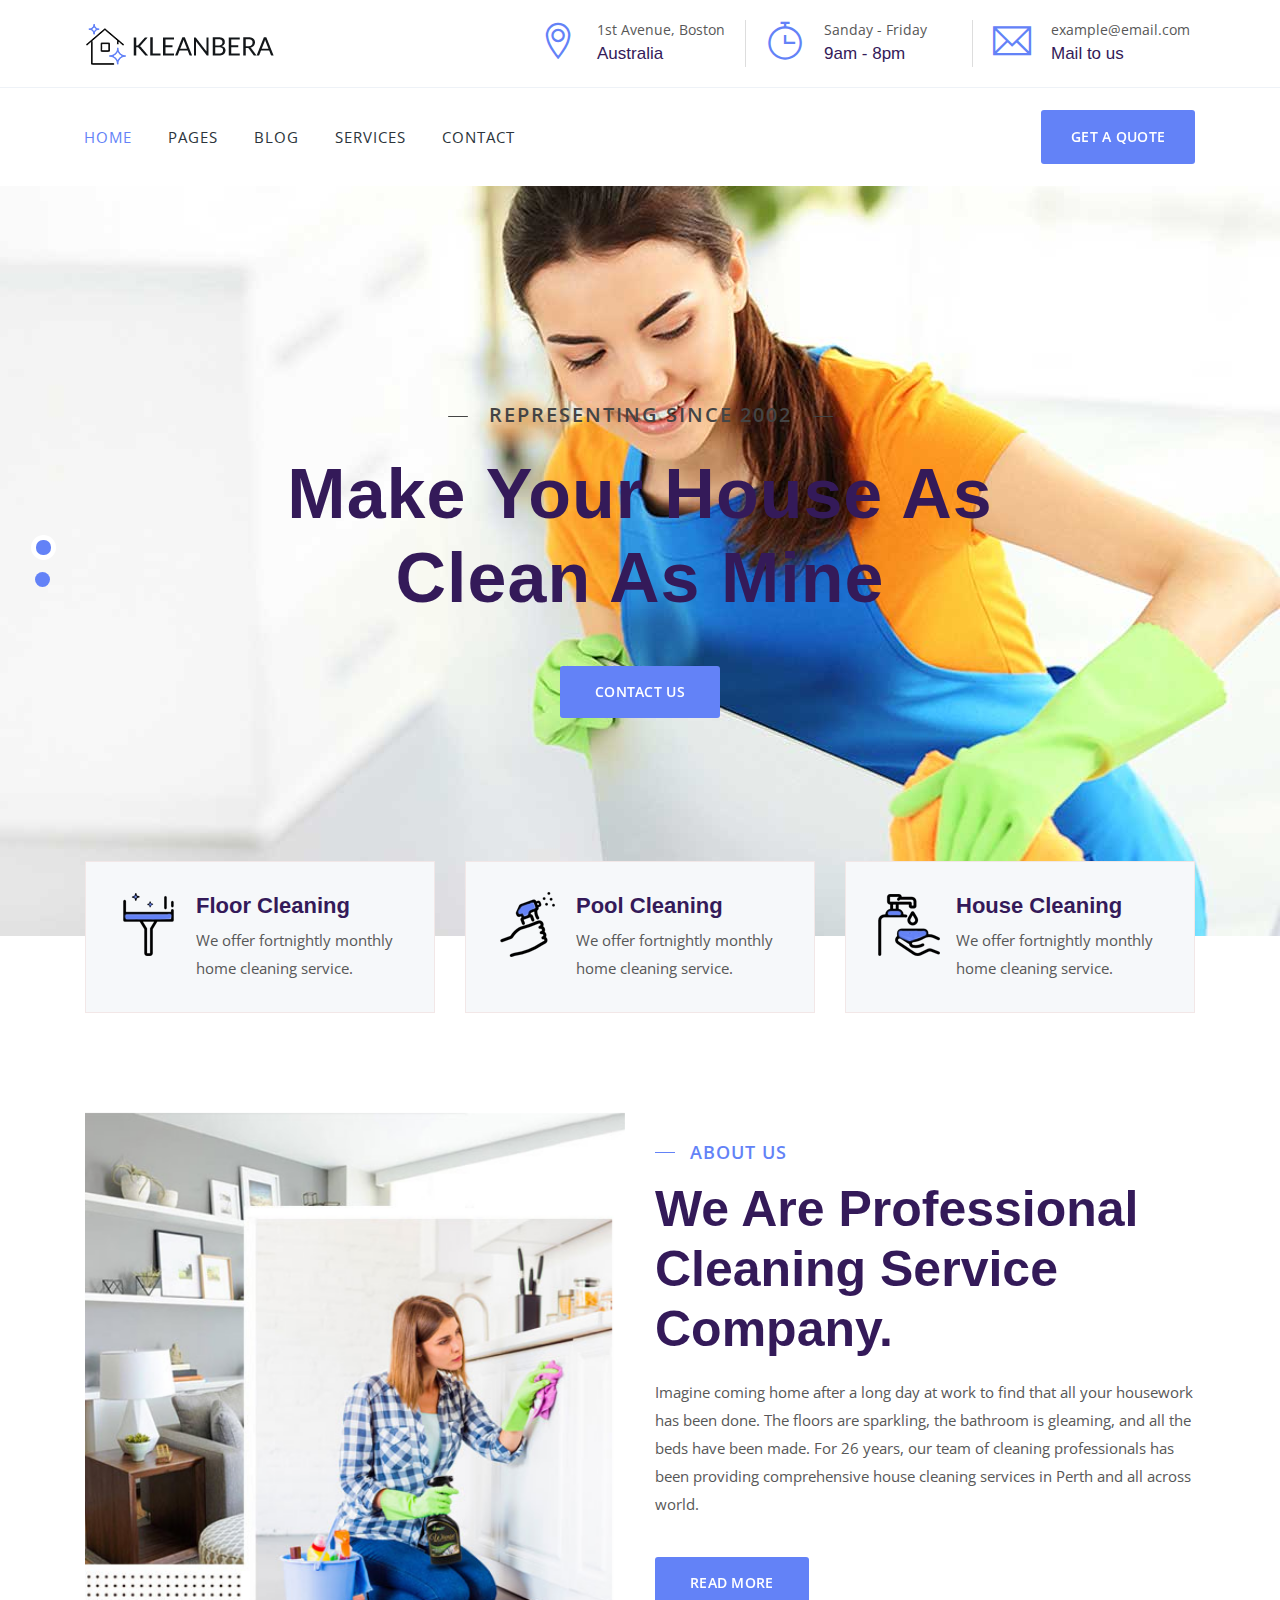
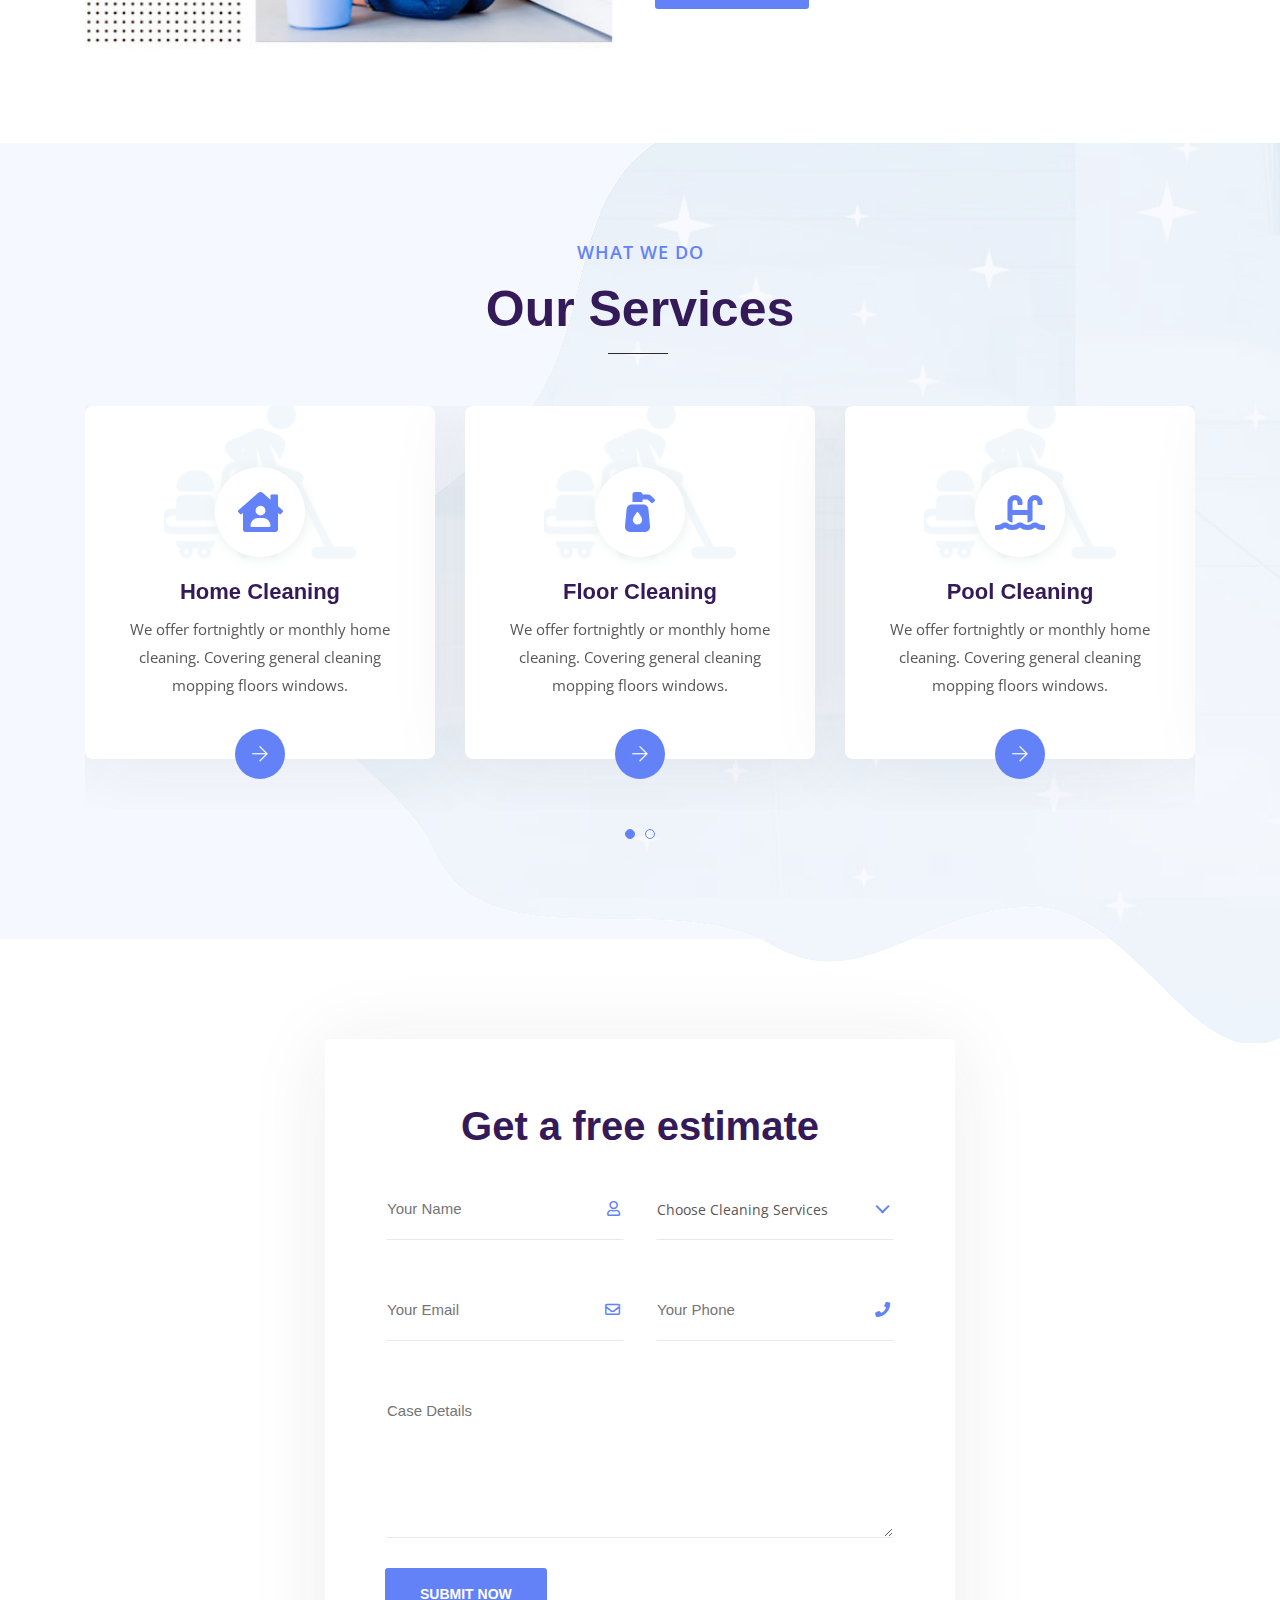
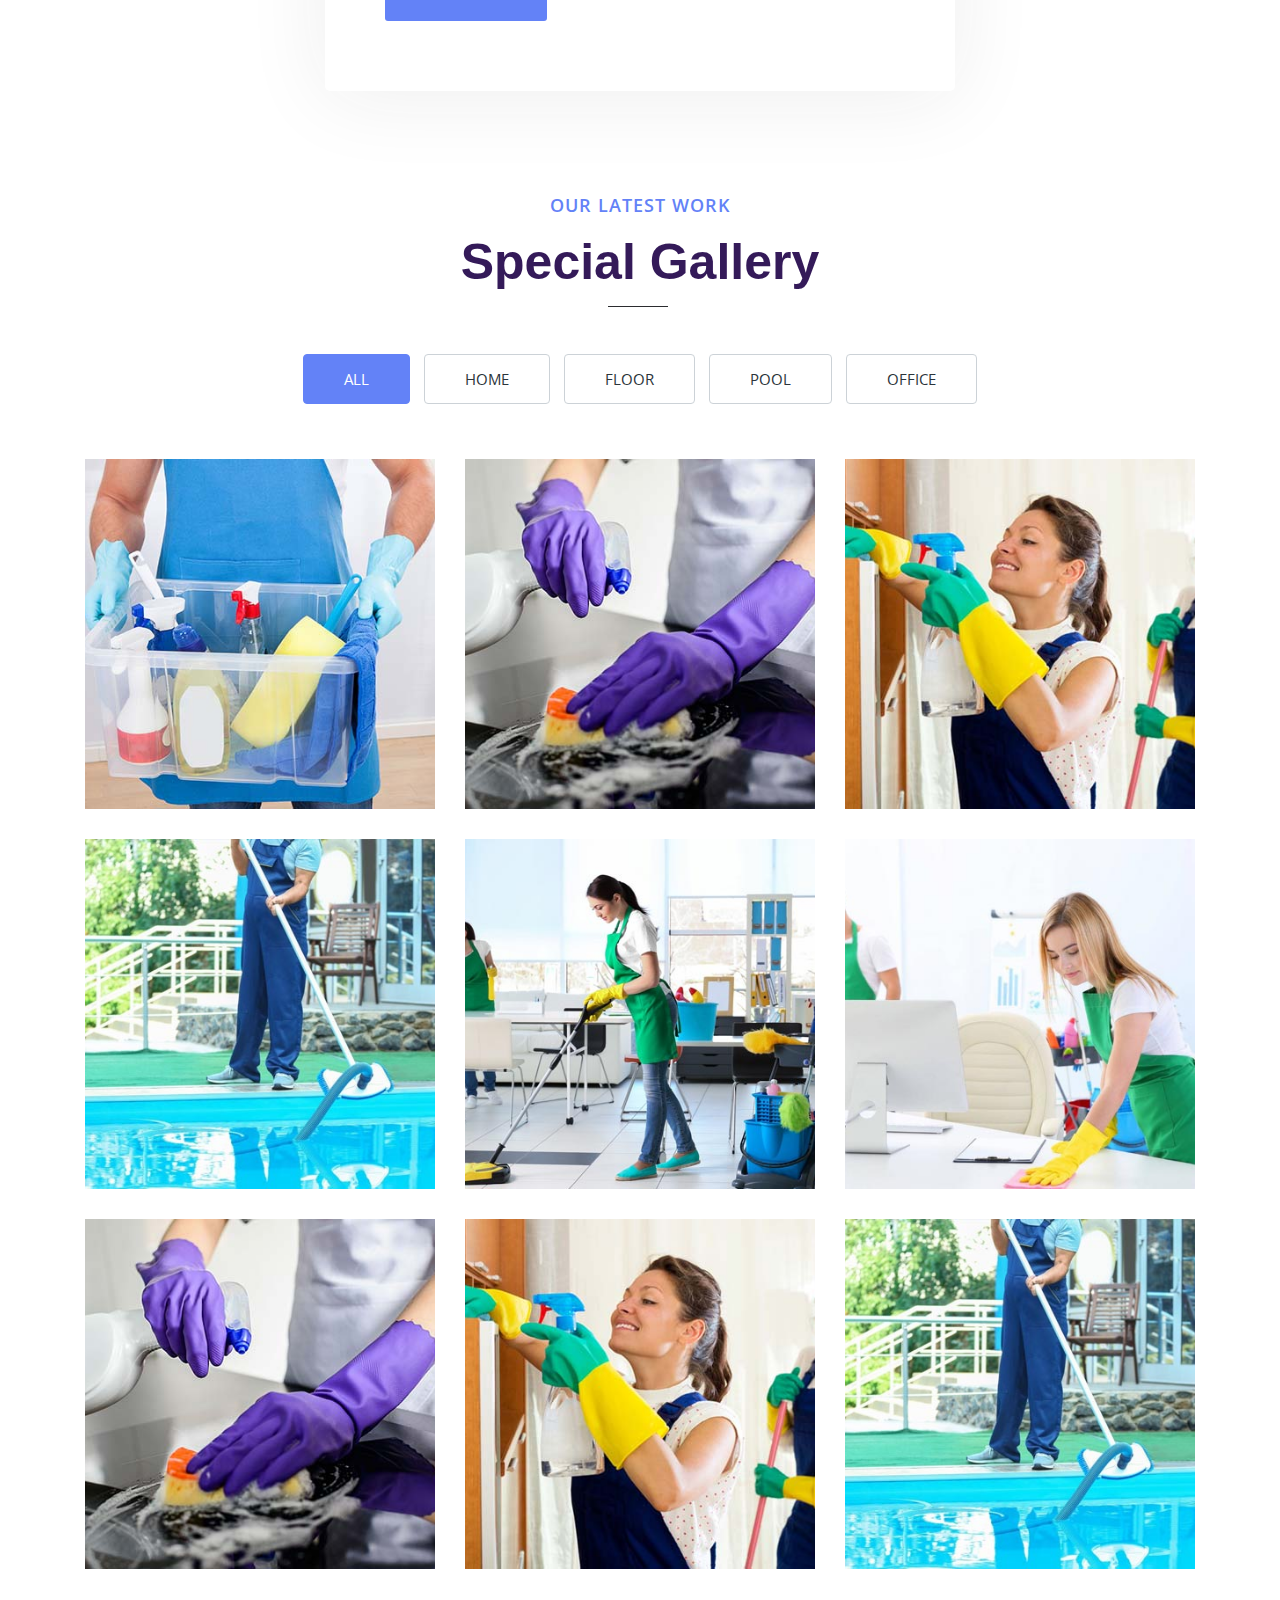
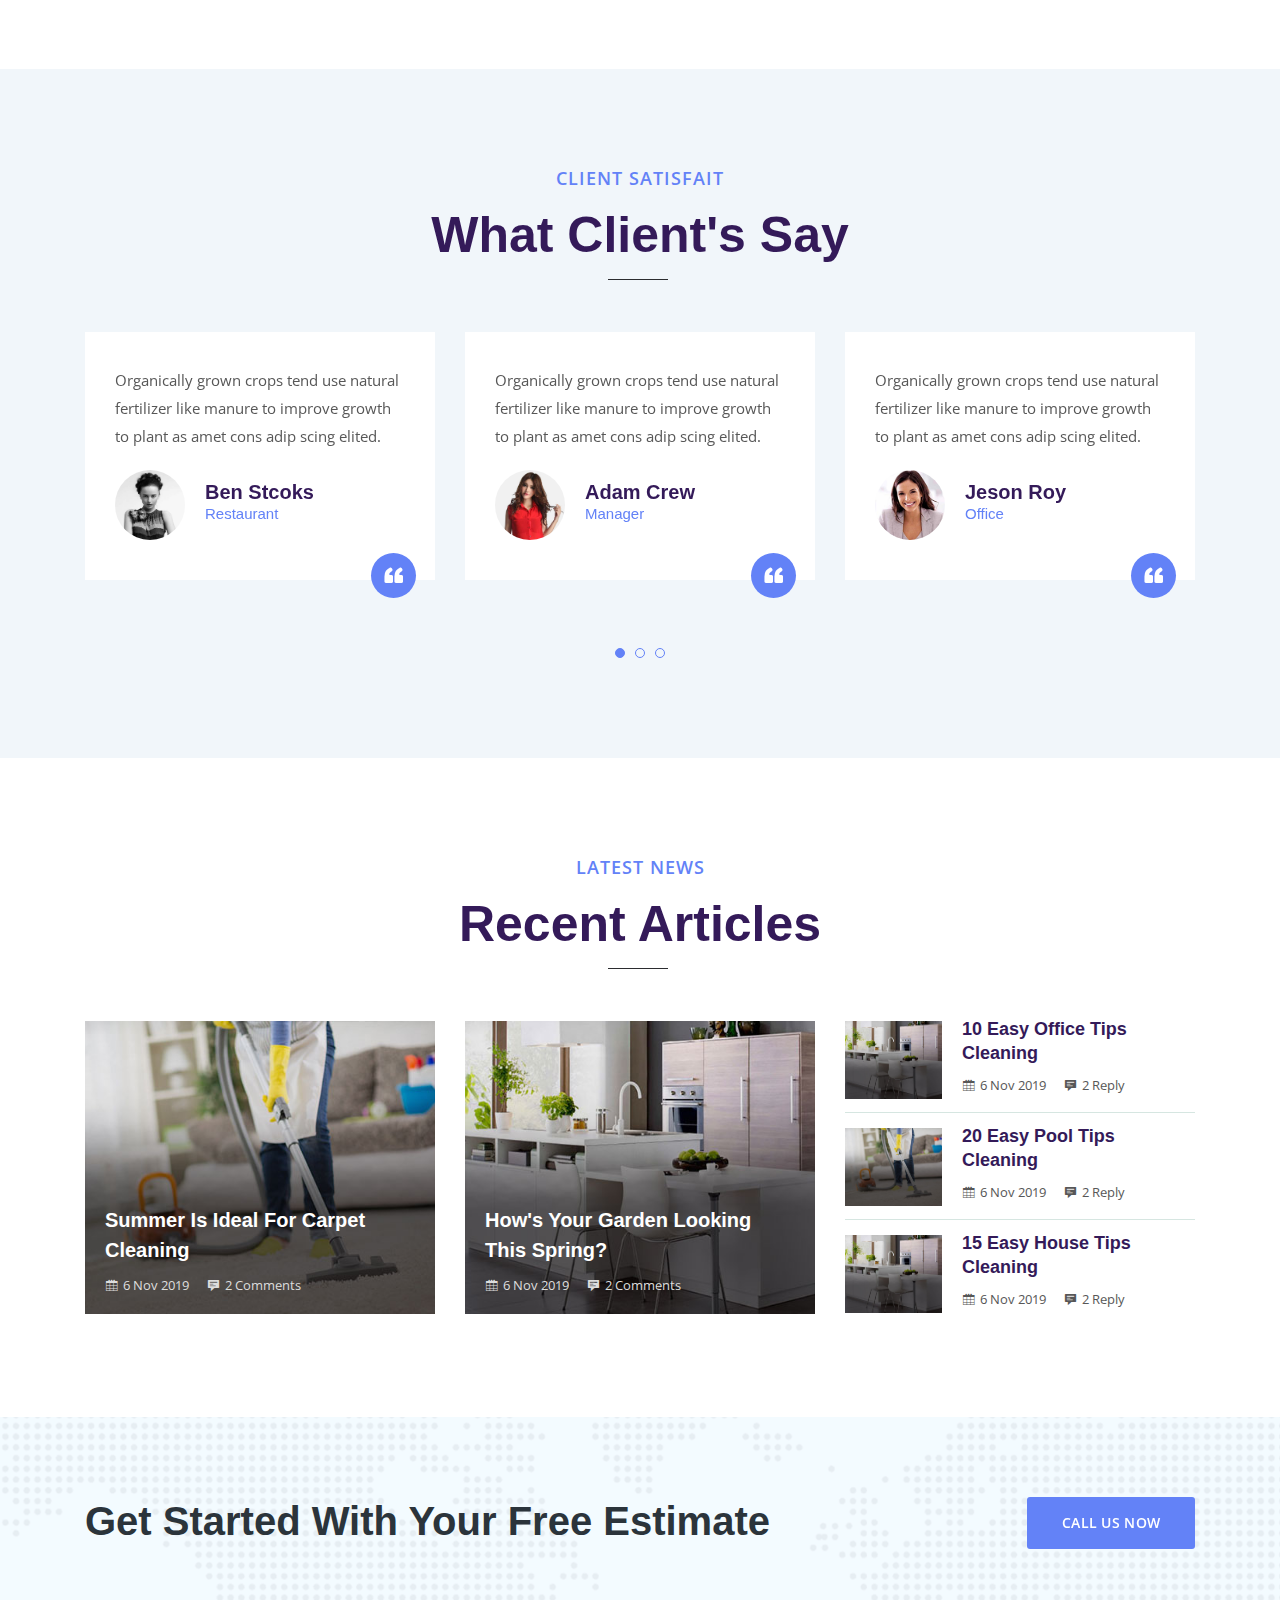
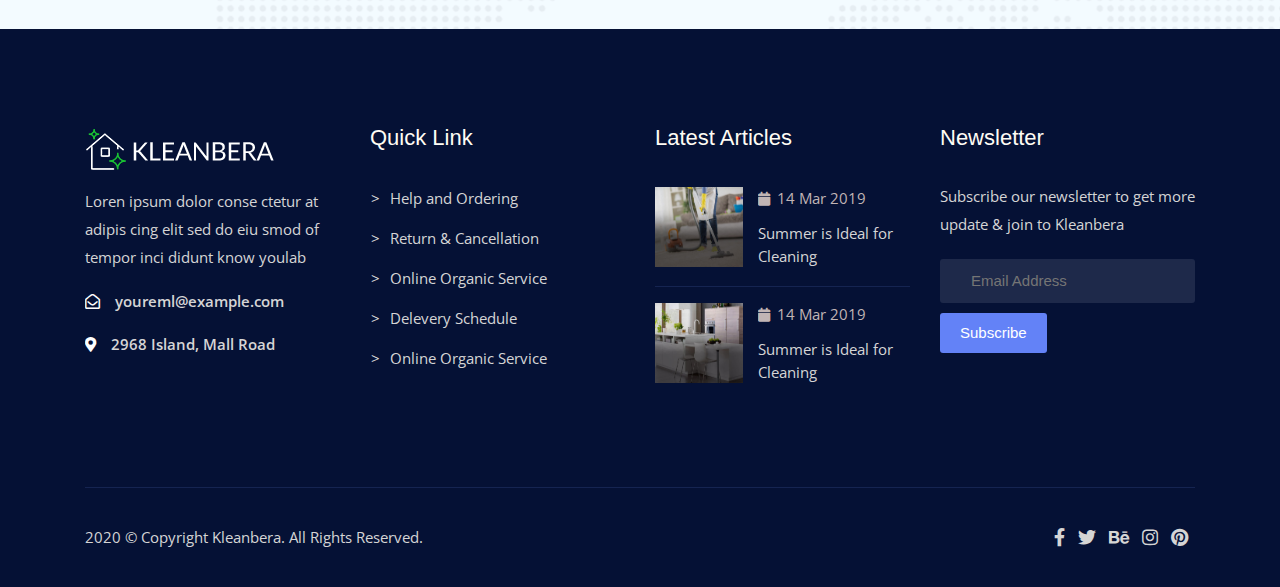
<file: index-two.html>
<!DOCTYPE html>
<!--[if lt IE 7]> <html class="no-js lt-ie9 lt-ie8 lt-ie7"> <![endif]-->
<!--[if IE 7]> <html class="no-js lt-ie9 lt-ie8"> <![endif]-->
<!--[if IE 8]> <html class="no-js lt-ie9"> <![endif]-->
<!--[if gt IE 8]> <!-->
<html lang="zxx">
<!--
<![endif]-->


<!-- Mirrored from tidytheme.com/tidytheme/kleanbera/index-two.html by HTTrack Website Copier/3.x [XR&CO'2014], Sat, 02 Mar 2024 17:49:50 GMT -->
<head>
    <!-- TITLE OF SITE -->
    <title>Kleanbera - Cleaning Service HTML Template</title>

    <meta charset="utf-8">
    <meta http-equiv="X-UA-Compatible" content="IE=edge">
    <meta name="description" content="Kleanbera -  Cleaning Service HTML Template" />
    <meta name="keywords"
        content="cleaning, floor, wash, one page, multipage, responsive, landing, html template" />
    <meta name="author" content="Kleanbera">
    <meta name="viewport" content="width=device-width, initial-scale=1, maximum-scale=1">

    <!-- Favicons -->
    <link rel="icon" type="image/png" href="images/favicon.png">


    <!-- CSS Begins
================================================== -->
    <!--Animate Effect-->
    <link href="css/animate.css" rel="stylesheet">
    <link href="css/hover.css" rel="stylesheet">

    <!-- For Image Preview -->
    <link rel="stylesheet" href="css/magnific-popup.css">

    <!--Owl Carousel -->
    <link href="css/owl.carousel.css" rel="stylesheet">
    <link href="css/owl.transitions.css" rel="stylesheet">

    <link rel="stylesheet" href="css/slick.css">
    <link rel="stylesheet" href="css/slick-theme.css">
    <link rel="stylesheet" href="css/nice-select.css">

    <link rel="stylesheet" href="css/fontawesome.min.css">
    <link rel="stylesheet" href="css/all.min.css">
    <link rel="stylesheet" href="css/comparison-slider.css">


    <!--BootStrap -->
    <link href="css/bootstrap.min.css" rel="stylesheet">
    <link href="css/normalize.css" rel="stylesheet">

    <!-- Main Style -->
    <link href="css/style.css" rel="stylesheet">
    <link href="css/responsive.css" rel="stylesheet">

    <!-- Color Variation CSS - Blue Color -->
    <link href="css/blue-color.css" rel="stylesheet">


    <!--[if IE]>
    <script src="https://cdnjs.cloudflare.com/ajax/libs/html5shiv/3.7.3/html5shiv.min.js"></script>
    <script src="https://cdnjs.cloudflare.com/ajax/libs/respond.js/1.4.2/respond.min.js"></script>
    <![endif]-->

</head>

<body>

    <!-- ::::::::::::::::::::::::::: Start: Preloader section ::::::::::::::::::::::::::: -->
    <div id="preloader"></div>
    <!-- ::::::::::::::::::::::::::: End: Preloader section ::::::::::::::::::::::::::: -->


    <!-- Start: Header Section 
==================================================-->
    <div class="header_topbar_two">
        <!-- Logo -->
        <div class="container">
            <div class="row">

                <div class="logo_two">
                    <a href="index.html">
                        <img src="images/logo-black.png" alt="logo">
                    </a>
                </div>

                <div class="header_info_two">

                    <div class="header_info_col">
                        <i class="icon-glyph-163"></i>
                        <div class="hed_info_tit">
                            <p>1st Avenue, Boston</p>
                            <h4> Australia</h4>
                        </div>
                    </div>
                    <div class="header_info_col">
                        <i class=" icon-glyph-156"></i>
                        <div class="hed_info_tit">
                            <p>Sanday - Friday</p>
                            <h4> 9am - 8pm</h4>
                        </div>
                    </div>
                    <div class="header_info_col">
                        <i class="icon-glyph-334"></i>
                        <div class="hed_info_tit">
                            <p> example@email.com</p>
                            <h4> Mail to us</h4>
                        </div>
                    </div>
                </div>
 
            </div>
        </div>
    </div>
    <!-- End: Header Info -->

    <!-- Start: header navigation -->
    <div class="navigation navigation_two">
        <div class="container">
            <div class="row">  
                <div class="col-md-8 col-sm-8 menu_col">    
                    <div id="navigation">
                        <ul>
                            <li class="active has-sub"><a href="index.html">Home</a>
                                <ul>
                                    <li><a href="index.html">Home One</a>
                                    </li> 
                                    <li><a href="index-two.html">Home Two</a>
                                    </li> 
                                </ul> 
                            </li>
                            <li class="has-sub"><a href="index.html">Pages</a>
                                <ul>
                                    <li><a href="about.html">About Page</a>
                                    </li>
                                    <li><a href="gallery.html">Gallery Page</a>
                                    </li> 
                                    <li><a href="gallery-two.html">Gallery Two</a>
                                    </li> 
                                    <li><a href="single-gallery.html">Gallery Details</a>
                                    </li>
                                    <li><a href="pricing.html">Pricing Page</a>
                                    </li>
                                    <li><a href="team.html">Team Page</a>
                                    </li>
                                    <li><a href="single-services.html">Services Details</a>
                                    </li>
                                </ul>
                            </li>
                            <li class="has-sub"><a href="blog.html">Blog</a>
                                <ul>
                                    <li><a href="blog.html">Blog One</a>
                                    </li> 
                                    <li><a href="single-blog.html">Blog Details</a>
                                    </li>
                                </ul>
                            </li>
                            <li><a href="services.html">Services</a></li>
                            <li><a href="contact.html">Contact</a></li>
                        </ul>
                    </div>
                    <!-- End: Menu  -->
                </div>

                <!-- Start:  Book Appointment -->
                <div class="menu_book_appont">
                    <a class="more-link" href="contact.html"> Get A Quote </a> 
                </div>
                <!-- End: Cart  -->
            </div>
            <!--/ row -->
        </div>
        <!--/ container -->
    </div>
    <!-- End: header navigation -->

    <!-- Start: Slides  -->
    <div class="slides_wrapper slides_wrapper_two">
        <div class="slider_home" id="slider_owl2">
            <!-- Slider 1 -->
            <div class="single_slider slide_bg_1">
                <div class="slider_item_tb">
                    <div class="slider_item_tbcell">
                        <div class="container">
                            <div class="row">
                                <div class="col-lg-12 col-sm-12">
                                    <h5>Representing Since 2002</h5>
                                    <h2>
                                        Make Your House As <span>Clean As Mine</span>
                                    </h2>
                                    <div class="slider_btn">
                                        <a href="contact.html" class="slider_btn_one more-link">Contact Us</a>
                                    </div>
                                </div>
                            </div>
                        </div>
                    </div>
                </div>
            </div>
            <!-- End: Slider 1 -->
            <!-- Slider 2 -->
            <div class="single_slider slide_bg_2">
                <div class="slider_item_tb">
                    <div class="slider_item_tbcell">
                        <div class="container">
                            <div class="row">
                                <div class="col-lg-12 col-sm-12">
                                    <h5>Representing Since 2002</h5>
                                    <h2>
                                        Make Your House As <br>Clean As Mine
                                    </h2>
                                    <div class="slider_btn">
                                        <a href="contact.html" class="slider_btn_one more-link">Contact Us</a>
                                    </div>
                                </div>
                            </div>
                        </div>
                    </div>
                </div>
            </div>
            <!-- End: Slider 2 -->
        </div>
    </div>

    <!-- End:  Slider Section
==================================================-->

 <!-- Start: Promo Section
==================================================-->
    <div class="promo_area"> 
        <div class="container"> 
            <div class="promo_container">
                <div class="promo_col">
                    <div class="promo_img">
                        <img src="images/pricing_icon1.png" alt="promo">
                    </div>
                    <div class="promo_cont"> 
                        <h3> Floor Cleaning</h3> 
                        <p> We offer fortnightly  monthly home cleaning service. </p> 
                    </div>
                </div>
                <div class="promo_col">
                    <div class="promo_img">
                        <img src="images/pricing_icon2.png" alt="promo">
                    </div>
                    <div class="promo_cont"> 
                        <h3> Pool Cleaning</h3> 
                        <p> We offer fortnightly  monthly home cleaning service. </p> 
                    </div>
                </div>
                <div class="promo_col">
                    <div class="promo_img">
                        <img src="images/pricing_icon3.png" alt="promo">
                    </div>
                    <div class="promo_cont"> 
                        <h3> House Cleaning</h3> 
                        <p> We offer fortnightly  monthly home cleaning service. </p> 
                    </div>
                </div>
            </div>  
        </div>
    </div>
 <!-- End: Promo Section
==================================================-->


    <!-- Start: About Us Section
==================================================-->
    <section class="about-section">
        <div class="container">
            <div class="row">
                <div class="col-lg-6 col-md-12" id="scene">
                    <div class="about_img layer" data-depth="0.20">
                        <img src="images/about.jpg" alt="image">
                    </div>
                </div>
                <div class="col-lg-6 col-md-12 my-auto">
                    <div class="base-header base_header_left font_blue">
                        <small>About Us</small>
                        <h2>We Are Professional Cleaning Service Company.</h2>
                        <p>Imagine coming home after a long day at work to find that all your housework
                            has been done. The floors are sparkling, the bathroom is gleaming, and all the beds have
                            been made. For 26 years, our team of cleaning professionals has been providing comprehensive
                            house cleaning services in Perth and all across world. 
                        </p>
                        <a href="about.html" class="more-link">Read More</a>
                    </div>
                </div>
                <!-- /.about_wrp-->
            </div>
            <!-- /. row -->
        </div>
        <!-- /. container -->
    </section>
    <!-- End: About Us Section
==================================================-->




    <!-- Start:Our Services Section
==================================================-->
    <section class="service-section service_sec2">
        <div class="animate_icon">
            <div class="animate_item animate_item1 bounce_animate">
                <img src="images/animate_icon1.png" alt="">
            </div>
            <div class="animate_item animate_item2 bounce_animate">
                <img src="images/animate_icon2.png" alt="">
            </div>
        </div>
        <div class="container">
            <!-- Start: Heading -->
            <div class="base-header">
                <small> What we do </small>
                <h2>Our Services</h2>
            </div>
            <!-- End: Heading --> 
            <div class="service_cursel" id="service_cur"> 
                <!-- service-item -->
                <div class="service-item">
                    <div class="img_serv">
                        <i class="icon fas fa-house-user"></i>
                    </div>
                    <div class="service_text">
                        <h4>Home Cleaning</h4>
                        <p>We offer fortnightly or monthly home cleaning. Covering general cleaning mopping floors
                            windows. </p>
                    </div>
                    <a href="services.html" class="serv_link"> <i class="icon-glyph-40"></i></a>
                </div>
                <!-- End: .service-item --> 
                <!-- service-item -->
                <div class="service-item">
                    <div class="img_serv">
                        <i class="icon fas fa-pump-soap"></i>
                    </div>
                    <div class="service_text">
                        <h4>Floor Cleaning</h4>
                        <p>We offer fortnightly or monthly home cleaning. Covering general cleaning mopping floors
                            windows. </p>
                    </div>
                    <a href="services.html" class="serv_link"><i class="icon-glyph-40"></i></a>
                </div>
                <!-- End: .service-item --> 
                <!-- service-item -->
                <div class="service-item">
                    <div class="img_serv">
                        <i class="icon fas fa-swimming-pool"></i>
                    </div>
                    <div class="service_text">
                        <h4>Pool Cleaning</h4>
                        <p>We offer fortnightly or monthly home cleaning. Covering general cleaning mopping floors
                            windows. </p>
                    </div>
                    <a href="services.html" class="serv_link"> <i class="icon-glyph-40"></i></a>
                </div>
                <!-- End: .service-item --> 
                <!-- service-item -->
                <div class="service-item">
                    <div class="img_serv">
                        <i class="icon fas fa-laptop-house"></i>
                    </div>
                    <div class="service_text">
                        <h4>Office cleaning</h4>
                        <p>We offer fortnightly or monthly home cleaning. Covering general cleaning mopping floors
                            windows. </p>
                    </div>
                    <a href="services.html" class="serv_link"><i class="icon-glyph-40"></i></a>
                </div>
                <!-- End: .service-item --> 
                <!-- service-item -->
                <div class="service-item">
                    <div class="img_serv">
                        <i class="icon fas fa-glass-whiskey"></i>
                    </div>
                    <div class="service_text">
                        <h4>Window cleaning</h4>
                        <p>We offer fortnightly or monthly home cleaning. Covering general cleaning mopping floors
                            windows. </p>
                    </div>
                    <a href="services.html" class="serv_link"><i class="icon-glyph-40"></i></a>
                </div>
                <!-- End: .service-item --> 
                <!-- service-item -->
                <div class="service-item">
                    <div class="img_serv">
                        <i class="icon fas fa-couch"></i>
                    </div>
                    <div class="service_text">
                        <h4>Carpet cleaning</h4>
                        <p>We offer fortnightly or monthly home cleaning. Covering general cleaning mopping floors
                            windows. </p>
                    </div>
                    <a href="services.html" class="serv_link"><i class="icon-glyph-40"></i></a>
                </div>
                <!-- End: .service-item --> 
            </div> 
        </div>
        <!-- /. container -->
    </section>
    <!-- End:Our Services Section
==================================================-->



    <!-- Start: Quote Section
==================================================-->
<section class="quote-section service_pg_quote quote_sec2" data-stellar-background-ratio="0.5">
    <div class="container">
        <div class="row">
            <div class="contact-form-warper contact_col_left"> 
                <h2>Get a free estimate</h2>
                <form method="post" action="https://tidytheme.com/tidytheme/kleanbera/mailer.php" id="contact-form"> 
                    <div class="row">
                        <div class="col-lg-6 col-sm-12">
                            <label for="name"><i class="far fa-user"></i>
                                <input class="con-field" name="name" id="name" type="text" placeholder="Your Name">
                            </label>
                        </div>
                        <div class="col-lg-6 col-sm-12">
                            <select>
                                <option value="0">Choose Cleaning Services</option>
                                <option value="1">Office cleaning</option>
                                <option value="2">Home Cleaning</option>
                                <option value="3">Floor Cleaning</option>
                                <option value="4">Pool Cleaning</option>
                            </select>
                        </div>
                        <div class="col-lg-6 col-sm-12">

                            <label for="email"><i class="far fa-envelope"></i>
                                <input class="con-field" name="email" id="email" type="text"
                                placeholder="Your Email">
                            </label>
                        </div>

                        <div class="col-lg-6 col-sm-12">
                            <label for="phone"><i class="fas fa-phone"></i>
                                <input class="con-field" name="phone" id="phone" type="text"
                                placeholder="Your Phone">
                            </label>
                        </div>

                        <div class="col-lg-12">
                            <div class="row">
                                <div class="col-lg-12 col-sm-12">
                                    <textarea class="con-field" name="message" id="message" rows="6"
                                        placeholder="Case Details"></textarea>
                                </div>
                            </div>
                        </div>
                    </div>
                    <div class="col-lg-12 contact_col_full">
                        <input type="submit" id="submit-contact" class="btn-alt" value="Submit Now">
                    </div>
                </form>
                <!-- /. form -->
            </div>

        </div>
        <!-- /. row -->
    </div>
    <!-- /. container -->
</section> 
<!--  End:  Quote Section 
==================================================-->

 
 
<!-- Start: Work Section 
==================================================-->
<section class="work-section gallery_pg_one work_sec2">
    <div class="container"> 
        <div class="base-header">
            <small> Our Latest Work </small>
            <h2>Special Gallery</h2>
        </div>
        <!-- Start: Work filter -->
        <ul class="projects-titles">
            <li class="active" data-filter="*"><span>all</span>
            </li>
            <li data-filter=".web"><span>Home</span>
            </li>
            <li data-filter=".design"><span>Floor </span>
            </li>
            <li data-filter=".graphics"><span>Pool </span>
            </li>               
            <li data-filter=".clean"><span>Office </span>
            </li>
        </ul>
        <!-- End: Work filter -->
        <div class="row projects-list">   
            <div class="col-md-4 col-sm-12 web graphics">
                <div class="single-project-item">
                    <div class="project-hover">
                        <div class="project_cnt">
                            <a class="project-link" href="images/work-1.jpg"><i class="icon-glyph-26"></i></a>
                            <h6><a href="single-gallery.html">Floor Cleaning</a></h6>
                            <span><a href="single-gallery.html">category : Floor</a></span>
                        </div>
                    </div>
                </div>
            </div>
            <!-- End: Work Item 1 -->
            <div class="col-md-4 col-sm-12 design clean">
                <div class="single-project-item project-bg-2">
                    <div class="project-hover">
                        <div class="project_cnt">
                            <a class="project-link" href="images/work-2.jpg"><i class="icon-glyph-26"></i></a>
                            <h6><a href="gallery.html">Home Cleaning</a></h6>
                            <span><a href="single-gallery.html">category : Home</a></span>
                        </div>
                    </div>
                </div>
            </div>
            <!-- End: Work Item 2 -->
            <div class="col-md-4 col-sm-12 web design">
                <div class="single-project-item project-bg-3">
                    <div class="project-hover">
                        <div class="project_cnt">
                            <a class="project-link" href="images/work-3.jpg"><i class="icon-glyph-26"></i></a>
                            <h6><a href="gallery.html">Pool Cleaning</a></h6>
                            <span><a href="single-gallery.html">category : Pool</a></span>
                        </div>
                    </div>
                </div>
            </div>
            <!-- End: Work Item 3 -->  

            <div class="col-md-4 col-sm-12 design web clean">
                <div class="single-project-item project-bg-4">
                    <div class="project-hover">
                        <div class="project_cnt">
                            <a class="project-link" href="images/work-4.jpg"><i class="icon-glyph-26"></i></a>
                            <h6><a href="gallery.html">Office cleaning</a></h6>
                            <span><a href="single-gallery.html">category : Office</a></span>
                        </div>
                    </div>
                </div>
            </div>
            <!-- End: Work Item 4 -->
            <div class="col-md-4 col-sm-12 web graphics">
                <div class="single-project-item project-bg-5">
                    <div class="project-hover">
                        <div class="project_cnt">
                            <a class="project-link" href="images/work-2.jpg"><i class="icon-glyph-26"></i></a>
                            <h6><a href="gallery.html">Carpet cleaning</a></h6>
                            <span><a href="single-gallery.html">category : Carpet</a></span>
                        </div>
                    </div>
                </div>
            </div>
            <!-- End: Work Item 5 -->  
            <div class="col-md-4 col-sm-12 design clean">
                <div class="single-project-item project-bg-6">
                    <div class="project-hover">
                        <div class="project_cnt">
                            <a class="project-link" href="images/work-1.jpg"><i class="icon-glyph-26"></i></a>
                            <h6><a href="gallery.html">Window cleaning</a></h6>
                            <span><a href="single-gallery.html">category : Window</a></span>
                        </div>
                    </div>
                </div>
            </div>
            <!-- End: Work Item 6 -->  
            <div class="col-md-4 col-sm-12 design web clean">
                <div class="single-project-item project-bg-2">
                    <div class="project-hover">
                        <div class="project_cnt">
                            <a class="project-link" href="images/work-4.jpg"><i class="icon-glyph-26"></i></a>
                            <h6><a href="gallery.html">Office cleaning</a></h6>
                            <span><a href="single-gallery.html">category : Office</a></span>
                        </div>
                    </div>
                </div>
            </div>
            <!-- End: Work Item 7 -->
            <div class="col-md-4 col-sm-12 web graphics">
                <div class="single-project-item project-bg-3">
                    <div class="project-hover">
                        <div class="project_cnt">
                            <a class="project-link" href="images/work-2.jpg"><i class="icon-glyph-26"></i></a>
                            <h6><a href="gallery.html">Carpet cleaning</a></h6>
                            <span><a href="single-gallery.html">category : Carpet</a></span>
                        </div>
                    </div>
                </div>
            </div>
            <!-- End: Work Item 8 -->  
            <div class="col-md-4 col-sm-12 design clean">
                <div class="single-project-item project-bg-4">
                    <div class="project-hover">
                        <div class="project_cnt">
                            <a class="project-link" href="images/work-1.jpg"><i class="icon-glyph-26"></i></a>
                            <h6><a href="gallery.html">Window cleaning</a></h6>
                            <span><a href="single-gallery.html">category : Window</a></span>
                        </div>
                    </div>
                </div>
            </div>
            <!-- End: Work Item 9 -->  
        </div>
        <!--/.row -->
    </div>
    <!--/.container -->
</section>
<!-- End: Work Section 
==================================================-->


    <!--  Start:Testimonials Section
==================================================-->
    <section class="testi-section">
        <div class="container">
            <!-- Start: Heading -->
            <div class="base-header">
                <small>Client Satisfait</small>
                <h2>What Client's Say</h2>
            </div>
            <!-- End: Heading -->
            <div class="row">
                <div class="col-md-12 col-sm-12">
                    <div class="owl-carousel owl-theme" id="testimonial">
                        <div class="item">
                            <!-- profile 1-->
                            <div class="testi_wrp">
                                <div class="testi_info">
                                    <p>Organically grown crops tend use natural fertilizer like manure to improve growth
                                        to plant as amet cons adip scing elited.</p>
                                </div>
                                <div class="testi_img">
                                    <img alt="team" class="img-responsive" src="images/testimonial1.jpg">
                                    <h4>Ben Stcoks <span>Restaurant</span></h4>
                                </div> 
                            </div>
                            <i class="icofont-quote-left"></i>
                        </div>
                        <!--End: profile 1-->
                        <div class="item">
                            <!-- profile 2-->
                            <div class="testi_wrp">
                                <div class="testi_info">
                                    <p>Organically grown crops tend use natural fertilizer like manure to improve growth
                                        to plant as amet cons adip scing elited.</p>
                                </div>
                                <div class="testi_img">
                                    <img alt="team" class="img-responsive" src="images/testimonial2.jpg">
                                    <h4>Adam Crew <span>Manager</span></h4>
                                </div>
                            </div>
                            <i class="icofont-quote-left"></i>
                        </div>
                        <div class="item">
                            <!-- profile 3-->
                            <div class="testi_wrp">
                                <div class="testi_info">
                                    <p>Organically grown crops tend use natural fertilizer like manure to improve growth
                                        to plant as amet cons adip scing elited.</p>
                                </div>
                                <div class="testi_img">
                                    <img alt="team" class="img-responsive" src="images/testimonial3.jpg">
                                    <h4>Jeson Roy<span>Office</span></h4>
                                </div>
                            </div>
                            <i class="icofont-quote-left"></i>
                        </div>
                        <!--End: profile 3-->
                        <div class="item">
                            <!-- profile 4-->
                            <div class="testi_wrp">
                                <div class="testi_info">
                                    <p>Organically grown crops tend use natural fertilizer like manure to improve growth
                                        to plant as amet cons adip scing elited.</p>
                                </div>
                                <div class="testi_img">
                                    <img alt="team" class="img-responsive" src="images/testimonial4.jpg">
                                    <h4>Robert Son <span>Restaurant</span></h4>
                                </div>
                            </div>
                            <i class="icofont-quote-left"></i>
                        </div>
                        <div class="item">
                            <!-- profile 3-->
                            <div class="testi_wrp">
                                <div class="testi_info">
                                    <p>Organically grown crops tend use natural fertilizer like manure to improve growth
                                        to plant as amet cons adip scing elited.</p>
                                </div>
                                <div class="testi_img">
                                    <img alt="team" class="img-responsive" src="images/testimonial3.jpg">
                                    <h4>Jeson Roy<span>Office</span></h4>
                                </div>
                            </div>
                            <i class="icofont-quote-left"></i>
                        </div>
                        <!--End: profile 3-->
                        <div class="item">
                            <!-- profile 4-->
                            <div class="testi_wrp">
                                <div class="testi_info">
                                    <p>Organically grown crops tend use natural fertilizer like manure to improve growth
                                        to plant as amet cons adip scing elited.</p>
                                </div>
                                <div class="testi_img">
                                    <img alt="team" class="img-responsive" src="images/testimonial4.jpg">
                                    <h4>Robert Son <span>Restaurant</span></h4>
                                </div>
                            </div>
                            <i class="icofont-quote-left"></i>
                        </div>
                        <div class="item">
                            <!-- profile 3-->
                            <div class="testi_wrp">
                                <div class="testi_info">
                                    <p>Organically grown crops tend use natural fertilizer like manure to improve growth
                                        to plant as amet cons adip scing elited.</p>
                                </div>
                                <div class="testi_img">
                                    <img alt="team" class="img-responsive" src="images/testimonial3.jpg">
                                    <h4>Jeson Roy<span>Office</span></h4>
                                </div>
                            </div>
                            <i class="icofont-quote-left"></i>
                        </div>
                        <!--End: profile 3-->
                        <div class="item">
                            <!-- profile 4-->
                            <div class="testi_wrp">
                                <div class="testi_info">
                                    <p>Organically grown crops tend use natural fertilizer like manure to improve growth
                                        to plant as amet cons adip scing elited.</p>
                                </div>
                                <div class="testi_img">
                                    <img alt="team" class="img-responsive" src="images/testimonial4.jpg">
                                    <h4>Robert Son <span>Restaurant</span></h4>
                                </div>
                            </div>
                            <i class="icofont-quote-left"></i>
                        </div>
                    </div>
                </div>
            </div>
            <!--/.row -->
        </div>
        <!--/.container -->
    </section>
    <!--  End: Testimonials Section 
==================================================-->



    <!-- Start: Our Blog Section
==================================================-->
    <section class="blog-section">
        <div class="container">
            <!-- Start: Heading -->
            <div class="base-header">
                <small>Latest news</small>
                <h2>Recent Articles </h2>
            </div>
            <!-- End: Heading -->
            <div class="row">
                <div class="col-lg-8 col-md-12 col-sm-12">
                    <div class="row">
                        <div class="col-md-6 col-sm-12">
                            <div class="blog_wrp">
                                <a class="blog_img" href="blog.html">
                                    <img class="img-responsive" src="images/blog1.jpg" alt="">
                                </a>
                                <div class="blog_info blog_info_over">
                                    <a href="blog.html">
                                        <h4>Summer is Ideal for Carpet Cleaning </h4>
                                    </a>
                                    <div class="blog_date">
                                        <span> <i class="icofont-calendar"></i>6 Nov 2019</span>
                                        <span><i class="icofont-comment"></i>2 Comments</span>
                                    </div>
                                </div>
                            </div>
                        </div>
                        <div class="col-md-6 col-sm-12">
                            <div class="blog_wrp">
                                <a class="blog_img" href="blog.html">
                                    <img class="img-responsive" src="images/blog2.jpg" alt="">
                                </a>
                                <div class="blog_info blog_info_over">
                                    <a href="blog.html">
                                        <h4>How's your garden looking this Spring?</h4>
                                    </a>
                                    <div class="blog_date">
                                        <span> <i class="icofont-calendar"></i>6 Nov 2019</span>
                                        <span><i class="icofont-comment"></i>2 Comments</span>
                                    </div>
                                </div>
                            </div>
                        </div>
                    </div>
                </div>
                <!-- /. col-lg-8 col-md-12 -->
                <div class="col-lg-4 col-md-12 col-sm-12 ">
                    <div class="blog_wrp blog_wrp_list">
                        <div class="blog_list_img">
                            <img src="images/blog2.jpg" alt="">
                        </div>
                        <div class="blog_info">
                            <a href="blog.html">
                                <h4> 10 Easy Office Tips Cleaning </h4>
                            </a>
                            <div class="blog_date">
                                <span> <i class="icofont-calendar"></i>6 Nov 2019</span>
                                <span><i class="icofont-comment"></i>2 Reply</span>
                            </div>
                        </div>
                    </div>
                    <div class="blog_wrp blog_wrp_list">
                        <div class="blog_list_img">
                            <img src="images/blog1.jpg" alt="">
                        </div>
                        <div class="blog_info">
                            <a href="blog.html">
                                <h4> 20 Easy Pool Tips Cleaning  </h4>
                            </a>
                            <div class="blog_date">
                                <span> <i class="icofont-calendar"></i>6 Nov 2019</span>
                                <span><i class="icofont-comment"></i>2 Reply</span>
                            </div>
                        </div>
                    </div>
                    <div class="blog_wrp blog_wrp_list b_none">
                        <div class="blog_list_img">
                            <img src="images/blog2.jpg" alt="">
                        </div>
                        <div class="blog_info">
                            <a href="blog.html">
                                <h4> 15 Easy House Tips Cleaning  </h4>
                            </a>
                            <div class="blog_date">
                                <span> <i class="icofont-calendar"></i>6 Nov 2019</span>
                                <span><i class="icofont-comment"></i>2 Reply</span>
                            </div>
                        </div>
                    </div>
                </div>
                <!-- /. col-lg-4 col-md-12 -->
            </div>
            <!-- /. row --> 
        </div>
        <!-- /. container -->
    </section>
    <!-- End: Our Blog Section
==================================================-->

 

<!--  Start:Testimonials Section
==================================================-->
<section class="bottom_cta bottom_cta2">
    <div class="container">
        <div class="row">
            <div class="col-sm-12"> 
                <h2> Get started with your free estimate</h2>
                <div class="cta_btn">        
                    <a href="contact.html" class="more-link">Call Us Now</a> 
                </div>
            </div>
        </div>
        <!-- /. row -->
    </div>
    <!-- /. container -->
</section>
<!-- End: Work Section 
==================================================-->

    <!-- Start:Footer Section 
==================================================-->
    <footer class="footer-section">
        <div class="container">
            <div class="row">
                <!-- Start: About -->
                <div class="col-lg-3 col-md-6 col-sm-12">
                    <div class="widget">
                        <div class="footer_logo">
                            <img class="img-responsive" src="images/logo.png" alt="">
                        </div>
                        <div class="footer_p">
                            <p class="footer_para">Loren ipsum dolor conse ctetur at adipis cing elit sed do eiu smod of
                                tempor inci didunt know youlab</p>
                        </div>
                        <div class="footer_contact">
                            <div class="footer_contact_address">
                                <div class="footer_contact_icon">
                                    <i class="far fa-envelope-open"></i>
                                </div>
                                <div class="footer-contact-text">
                                    <span>youreml@example.com</span>
                                </div>
                            </div>

                            <div class="footer-contact-address">
                                <div class="footer-contact-icon">
                                    <i class="fas fa-map-marker-alt"></i>
                                </div>
                                <div class="footer-contact-text">
                                     <span>2968 Island, Mall Road</span>
                                </div>
                            </div> 
                        </div>

                    </div>
                </div>
                <!-- End: About -->
                <!-- Start: Quick Link -->
                <div class="col-lg-3 col-md-6 col-sm-12">
                    <div class="widget quick_lnk">
                        <h5>Quick Link</h5>
                        <ul>
                            <li>
                                <a href="services.html">Help and Ordering</a>
                            </li>
                            <li>
                                <a href="services.html">Return & Cancellation</a>
                            </li>
                            <li>
                                <a href="services.html">Online Organic Service</a>
                            </li>
                            <li>
                                <a href="services.html">Delevery Schedule</a>
                            </li>
                            <li>
                                <a href="services.html">Online Organic Service</a>
                            </li>
                        </ul>
                    </div>
                </div>
                <!-- End: Quick Link -->
                <!-- Start: Latest post -->
                <div class="col-lg-3 col-md-6 col-sm-12">
                    <div class="widget">
                        <h5>Latest Articles</h5>
                        <ul class="footer_recent_blog">
                            <li>
                                <img class="img-responsive" src="images/blog1.jpg" alt="">
                                <span class="post_cont">
                                    <span class="post-date">
                                        <i class="fa fa-calendar"></i>14 Mar 2019
                                    </span>
                                    <a href="blog.html">
                                        <span>Summer is Ideal for Cleaning </span> 
                                    </a>
                                </span>
                            </li>
                            <li>
                                <img class="img-responsive" src="images/blog2.jpg" alt="">
                                <span class="post_cont">
                                    <span class="post-date">
                                        <i class="fa fa-calendar"></i>14 Mar 2019
                                    </span>
                                    <a href="blog.html">
                                        <span>Summer is Ideal for Cleaning </span>
                                    </a>
                                </span>
                            </li>
                        </ul>
                    </div>
                </div>
                <!-- End: Latest post -->

                <!-- Start:Newsletter -->
                <div class="col-lg-3 col-md-6 col-sm-12">
                    <div class="widget">
                        <h5>Newsletter</h5>
                        <!-- Start Subscribe -->
                        <div class="news_letter_wrp">
                            <p>Subscribe our newsletter to get more update & join to Kleanbera</p>
                            <form class="mailchimp">
                                <!-- SUBSCRIPTION SUCCESSFUL OR ERROR MESSAGES -->
                                <input class="email_field" type="text" name="email" id="subscriber-email"
                                    placeholder="Email Address">
                                <button class="submit-contact" type="submit" id="subscribe-button">Subscribe</button>
                                <span class="subscription-success"> </span>
                                <span class="subscription-error"> </span>
                                <label class="subscription-label" for="subscriber-email"></label>
                            </form>
                            <!-- /END MAILCHIMP FORM STARTS -->
                        </div>
                    </div>
                </div>
                <!-- End:Newsletter -->

            </div>
            <!-- Start:Subfooter -->
            <div class="subfooter_wrap">
                <div class="subfooter">
                    <p>2020 © Copyright <a href="index.html">Kleanbera.</a> All rights Reserved.</p>
                </div>
                
                <div class="footer_socil">
                    <ul class="list-icons link-list footer_soc">
                        <li>
                            <a href="#"><i class="fab fa-facebook-f"></i></a>
                        </li>
                        <li>
                            <a href="#"><i class="fab fa-twitter"></i></a>
                        </li>
                        <li>
                            <a href="#"><i class="fab fa-behance"></i></a>
                        </li>
                        <li>
                            <a href="#"><i class="fab fa-instagram"></i></a>
                        </li>
                        <li>
                            <a href="#"><i class="fab fa-pinterest"></i></a>
                        </li>
                    </ul>
                </div>
                <!-- End:Subfooter -->
            </div>
        </div>
    </footer>
    <!-- End:Footer Section 
========================================-->

<!-- Start: scrollup Section 
========================================-->

    <div class="scrollup">
        <i class="icon-glyph-266"></i>
    </div>

    <!-- End:Footer Section 
========================================-->


    <!-- Scripts
========================================-->
    <!-- jquery -->
    <script src="js/jquery-1.12.4.min.js"></script>
    <!-- plugins -->
    <script src="js/plugins.js"></script>
    <!-- Bootstrap -->
    <script src="js/bootstrap.min.js"></script>
    <script src="js/popper.min.js"></script>
    <script src="js/waypoints.min.js"></script>
    <script src="js/slick.min.js"></script>
    <script src="js/owl-carousel.js"></script>
    <script src="js/isotope.js"></script>
    <script src="js/magnific-popup.js"></script>
    <script src="js/jquery.ajaxchimp.min.js"></script>
    <script src="js/jquery.nice-select.min.js"></script>
    <script src="js/stellar.min.js"></script> 
 
    <!-- Custom Scripts
========================================-->
    <script src="js/main.js"></script>

</body>


<!-- Mirrored from tidytheme.com/tidytheme/kleanbera/index-two.html by HTTrack Website Copier/3.x [XR&CO'2014], Sat, 02 Mar 2024 17:49:52 GMT -->
</html>
</file>
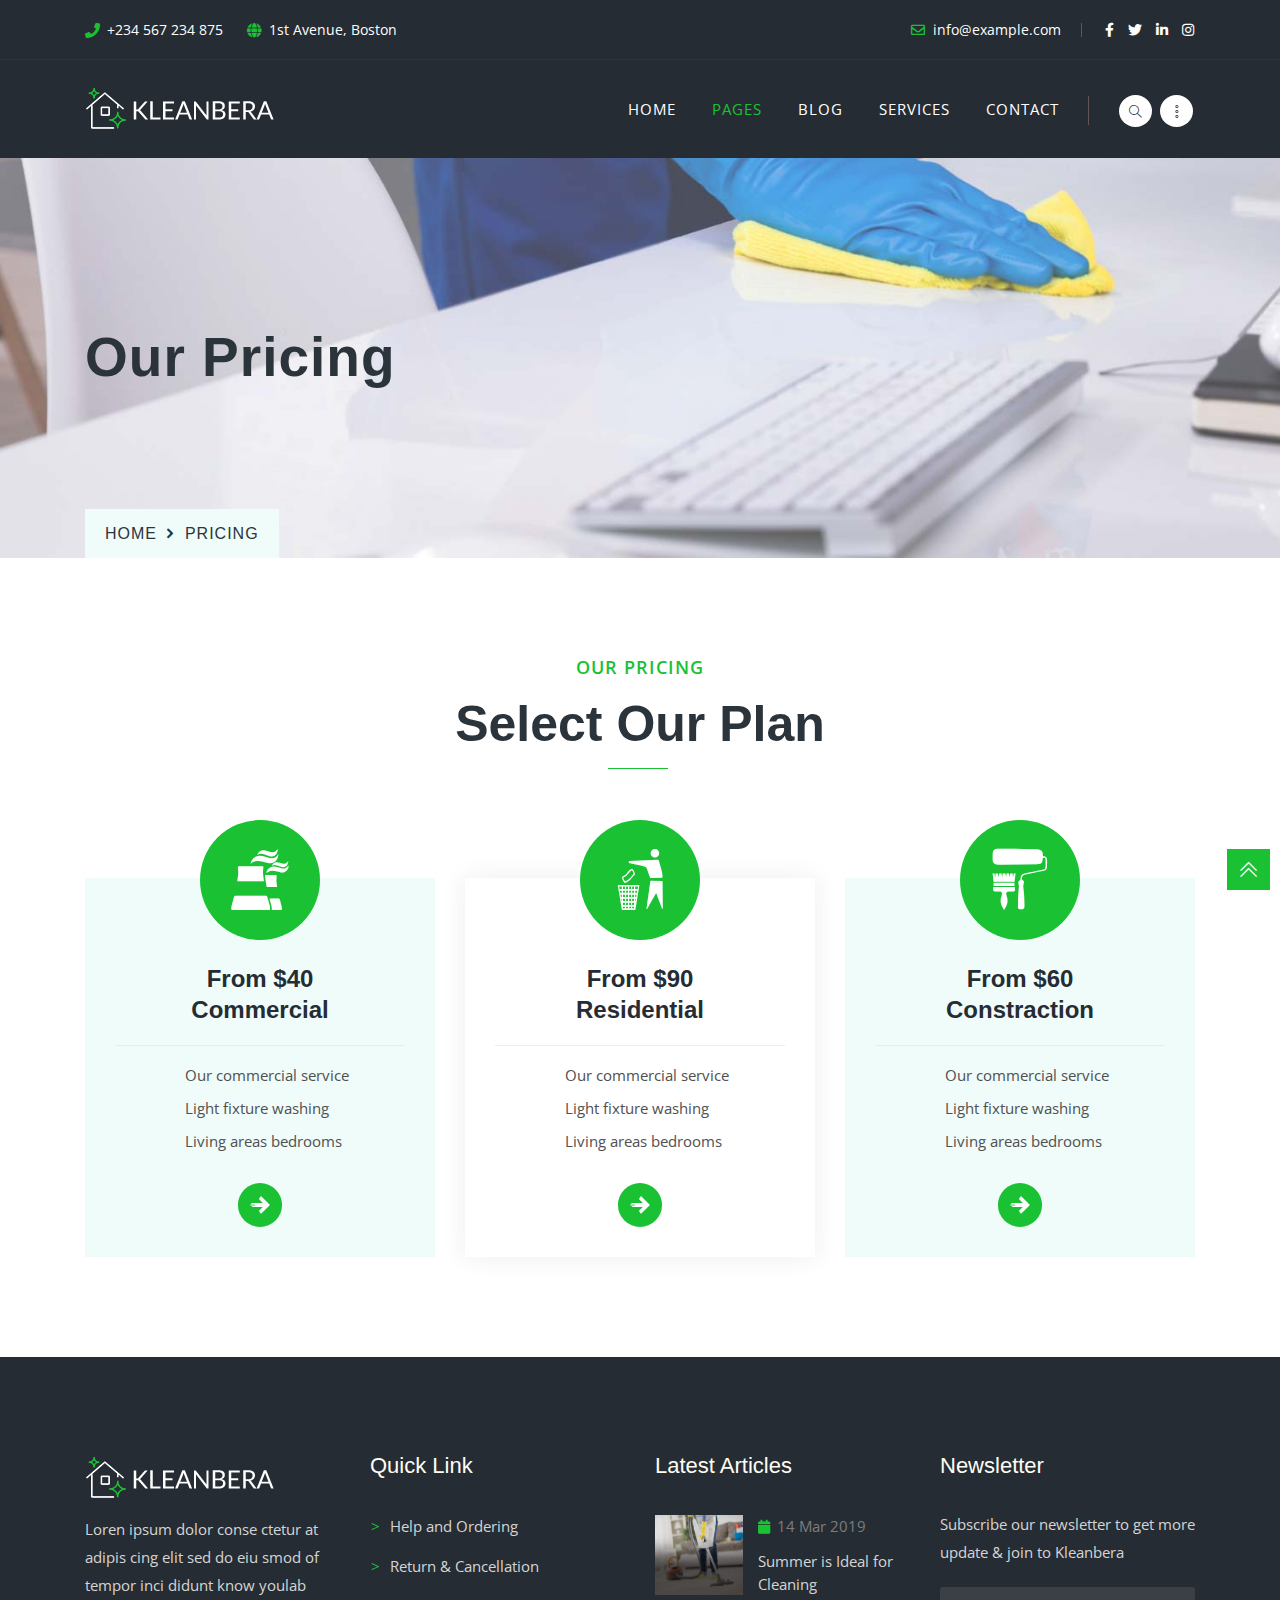
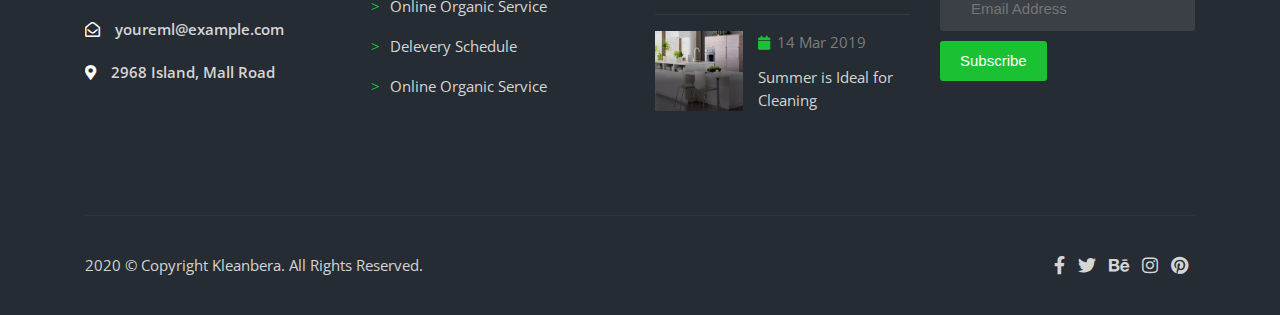
<file: pricing.html>
<!DOCTYPE html>
<!--[if lt IE 7]> <html class="no-js lt-ie9 lt-ie8 lt-ie7"> <![endif]-->
<!--[if IE 7]> <html class="no-js lt-ie9 lt-ie8"> <![endif]-->
<!--[if IE 8]> <html class="no-js lt-ie9"> <![endif]-->
<!--[if gt IE 8]> <!-->
<html lang="zxx">
<!--
<![endif]-->


<!-- Mirrored from tidytheme.com/tidytheme/kleanbera/pricing.html by HTTrack Website Copier/3.x [XR&CO'2014], Sat, 02 Mar 2024 17:49:54 GMT -->
<head>
    <!-- TITLE OF SITE -->
    <title>Kleanbera - Cleaning Service HTML Template</title>

    <meta charset="utf-8">
    <meta http-equiv="X-UA-Compatible" content="IE=edge">
    <meta name="description" content="Kleanbera -  Cleaning Service HTML Template" />
    <meta name="keywords"
        content="cleaning, floor, wash, one page, multipage, responsive, landing, html template" />
    <meta name="author" content="Kleanbera">
    <meta name="viewport" content="width=device-width, initial-scale=1, maximum-scale=1">

    <!-- Favicons -->
    <link rel="icon" type="image/png" href="images/favicon.png">


    <!-- CSS Begins
================================================== -->
    <!--Animate Effect-->
    <link href="css/animate.css" rel="stylesheet">
    <link href="css/hover.css" rel="stylesheet">

    <!-- For Image Preview -->
    <link rel="stylesheet" href="css/magnific-popup.css">

    <!--Owl Carousel -->
    <link href="css/owl.carousel.css" rel="stylesheet">
    <link href="css/owl.transitions.css" rel="stylesheet">

    <link rel="stylesheet" href="css/slick.css">
    <link rel="stylesheet" href="css/slick-theme.css">
    <link rel="stylesheet" href="css/nice-select.css">

    <link rel="stylesheet" href="css/fontawesome.min.css">
    <link rel="stylesheet" href="css/all.min.css">
    <link rel="stylesheet" href="css/comparison-slider.css">


    <!--BootStrap -->
    <link href="css/bootstrap.min.css" rel="stylesheet">
    <link href="css/normalize.css" rel="stylesheet">

    <!-- Main Style -->
    <link href="css/style.css" rel="stylesheet">
    <link href="css/responsive.css" rel="stylesheet">

    <!-- Color Variation CSS - Blue Color 
    <link href="css/blue-color.css" rel="stylesheet">-->

    
    <!--[if IE]>
    <script src="https://cdnjs.cloudflare.com/ajax/libs/html5shiv/3.7.3/html5shiv.min.js"></script>
    <script src="https://cdnjs.cloudflare.com/ajax/libs/respond.js/1.4.2/respond.min.js"></script>
    <![endif]-->

</head>

<body>

    <!-- ::::::::::::::::::::::::::: Start: Preloader section ::::::::::::::::::::::::::: -->
    <div id="preloader"></div>
    <!-- ::::::::::::::::::::::::::: End: Preloader section ::::::::::::::::::::::::::: -->


    <!-- Start: Header Section 
==================================================-->
    <div class="header_topbar">
        <!-- Logo -->
        <div class="container">
            <div class="row">
                <div class="col-sm-6 header_top_right list-unstyled">
                    <ul>
                        <li><i class="fas fa-phone"></i>+234 567 234 875</li>
                        <li><i class="fas fa-globe"></i>1st Avenue, Boston</li>
                    </ul>
                </div>
                <div class="col-sm-6 header_top_left">
                    <ul class="header_socil list-inline pull-left">
                        <li><i class="far fa-envelope"></i>info@example.com</li>
                        <li>
                            <a href="#" class="fab fa-facebook-f"></a>
                        </li>
                        <li>
                            <a href="#" class="fab fa-twitter"></a>
                        </li>
                        <li>
                            <a href="#" class="fab fa-linkedin-in"></a>
                        </li>
                        <li>
                            <a href="#" class="fab fa-instagram"></a>
                        </li>
                    </ul>
                </div>
            </div>
        </div>
    </div>
    <!-- End: Header Info -->

    <!-- Start: header navigation -->
    <div class="navigation">
        <div class="container">
            <div class="row">
                <div class="logo col-md-2 col-sm-12">
                    <a href="index.html"><img class="img-responsive" src="images/logo.png" alt="">
                    </a>
                </div>
                <div class="col-md-8 col-sm-12">
                    <div id="navigation">
                        <ul>
                            <li class="has-sub"><a href="index.html">Home</a>
                                <ul>
                                    <li><a href="index.html">Home One</a>
                                    </li> 
                                    <li><a href="index-two.html">Home Two</a>
                                    </li> 
                                </ul> 
                            </li>
                            <li class="active has-sub"><a href="index.html">Pages</a>
                                <ul>
                                    <li><a href="about.html">About Page</a>
                                    </li>
                                    <li><a href="gallery.html">Gallery Page</a>
                                    </li> 
                                    <li><a href="gallery-two.html">Gallery Two</a>
                                    </li> 
                                    <li><a href="single-gallery.html">Gallery Details</a>
                                    </li>
                                    <li><a href="pricing.html">Pricing Page</a>
                                    </li>
                                    <li><a href="team.html">Team Page</a>
                                    </li>
                                    <li><a href="single-services.html">Services Details</a>
                                    </li>
                                </ul>
                            </li>
                            <li class="has-sub"><a href="blog.html">Blog</a>
                                <ul>
                                    <li><a href="blog.html">Blog One</a>
                                    </li> 
                                    <li><a href="single-blog.html">Blog Details</a>
                                    </li>
                                </ul>
                            </li>
                            <li><a href="services.html">Services</a></li>
                            <li><a href="contact.html">Contact</a></li>
                        </ul>
                    </div>
                    <!-- End: Menu  -->
                </div>

                <!-- Start: Search & Cart  -->
                <div class="header_cart">
                    <ul>
                        <li class="header_search">
                            <a href="#" class="search-trigger"><i class="icon-glyph-16"></i></a>
                            <div class="search_wrp">
                                <i class="search_close open icon-glyph-146" id="search_close"></i>
                                <div class="search_frm">
                                    <form method="get">
                                        <div class="search-field">
                                            <input type="search" class="header-search-input"
                                                placeholder="Search Your Keyword...">
                                        </div>
                                    </form>
                                </div>
                            </div>
                        </li>
                        <li class="header_cart_icon">
                            <a class="siderbar_btn" href="javascript:void(0);"><i class="icon-glyph-127"></i></a>
                        </li>
                    </ul>
                </div>
                <!-- End: Cart  -->
            </div>
            <!--/ row -->
        </div>
        <!--/ container -->
    </div>
    <!-- End: header navigation -->


    <!-- header -->
    <header id="page-top" class="blog-banner">
        <!-- Start: Header Content -->
        <div class="container" id="blog">
            <div class="row blog-header text-center wow fadeInUp" data-wow-delay="0.5s">
                <div class="col-sm-12">
                    <!-- Headline Goes Here -->
                    <h3> Our pricing </h3>

                    <h4><a href="index.html"> Home </a> <i class="icofont-rounded-right"></i> pricing </h4>
                </div>
            </div>
            <!-- End: .row -->
        </div>
        <!-- End: Header Content -->
    </header>
    <!--/. header -->
 <!--/    
==================================================-->


<!-- Start: Sidebar Section
==================================================-->
<section class="menu_sidebar_info transition-3">
    <div class="info_inner transition-3">  
        <div class="menu_sidebar_logo">
            <img src="images/logo.png" alt=""> 
             <a href="javascript:void(0);" class="menu_info_close-btn"><i class="fa fa-times"></i></a>
        </div>
        <!-- /. logo  -->
        <div class="menu_sidebar_content"> 
            <div class="sidebar_about"> 
                <h3> About US</h3>
                <p>Lorem ipsum dolor sit amet cons after ectetur adipis icing elit. Illum eaque of quasi fuga earum hic neque omnis be the saepe quis, eligendi blanditiis odit aperiam error soluta, itaque voluptas.</p>
            </div>   
            <!-- /. About US-->
             <div class="sidebar_contact"> 
                <h3> Contact Info</h3>
                <ul>
                    <li>
                         <i class="fas fa-map-marker-alt"></i> <span>45 house 1st Avenue, Boston, United States </span>
                    </li>
                    <li>
                        <i class="fas fa-phone"></i><span>+234 567 234 875</span>
                    </li>
                    <li>
                        <i class="fas fa-envelope-open"></i> <span>email@example.com</span>
                    </li>
                </ul>
            </div>  
            <!-- /. Contact Info-->
            <div class="sidebar_social">
                <ul>
                    <li><a href="#"><i class="fab fa-facebook-f"></i></a></li>
                    <li><a href="#"><i class="fab fa-twitter"></i></a></li>
                    <li><a href="#"><i class="fab fa-behance"></i></a></li>
                    <li><a href="#"><i class="fab fa-linkedin-in"></i></a></li>
                    <li><a href="#"><i class="fab fa-youtube"></i></a></li>
                </ul>
            </div>
        </div> 
        <!-- /. sidebar_social-->
    </div> 
    <!-- /. info_inner-->
</section>
<div class="body-overlay transition-3"></div>

<!-- End: Sidebar Section
==================================================-->



<!--  Start: Pricing Section
==================================================-->
<section class="pricing-section">
    <div class="container">
        <!-- Start:  Header Section -->
        <div class="base-header">
            <small>Our pricing </small>
            <h2>Select Our plan</h2>
        </div>
        <!-- End:  Header Section -->
        <div class="row">
             <div class="col-md-4 col-sm-12">
                <!-- Start: pricing-box 1 -->
                <div class="pricing-box">
                    <div class="pric_icon">
                        <i class="icofont-industries-1"></i>
                    </div>
                    <h3>From $40  <br> Commercial</h3>  
                    <div class="pricng_lst"> <span>Our commercial service </span>  <span>Light fixture washing</span>  <span>Living areas bedrooms </span>   
                    </div>  
                    <a href="#" class="more-link"> <i class="icofont-swoosh-right"></i></a>
                </div>
                <!-- End: pricing-box 1 -->
            </div>
            <div class="col-md-4 col-sm-12 feature_pric">
                <!-- Start: pricing-box 2 -->
                <div class="pricing-box"> 
                    <div class="pric_icon">
                       <i class="icofont-recycling-man"></i>
                    </div>
                    <h3>From $90  <br> Residential</h3>   
                    <div class="pricng_lst"> <span>Our commercial service  </span>  <span>Light fixture washing </span>  <span>Living areas bedrooms </span>   
                    </div>  
                    <a href="#" class="more-link"><i class="icofont-swoosh-right"></i></a>
                </div>
                <!-- End: pricing-box 2 -->
             </div>
             <div class="col-md-4 col-sm-12">
                <!-- Start: pricing-box 3 -->
                <div class="pricing-box"> 
                    <div class="pric_icon">
                        <i class="icofont-paint-brush"></i>
                    </div>
                    <h3>From $60  <br> Constraction</h3>  
                    <div class="pricng_lst"> <span>Our commercial service  </span>  <span>Light fixture washing </span>  <span>Living areas bedrooms </span>   
                    </div>  
                    <a href="#" class="more-link">  <i class="icofont-swoosh-right"></i></a>
                </div>
                <!-- End: pricing-box 3 -->
            </div> 
        </div>
    </div>
</section>

<!--  End: Pricing Section 
==================================================-->


 
    <!-- Start:Footer Section 
==================================================-->
<footer class="footer-section">
    <div class="container">
        <div class="row">
            <!-- Start: About -->
            <div class="col-lg-3 col-md-6 col-sm-12">
                <div class="widget">
                    <div class="footer_logo">
                        <img class="img-responsive" src="images/logo.png" alt="">
                    </div>
                    <div class="footer_p">
                        <p class="footer_para">Loren ipsum dolor conse ctetur at adipis cing elit sed do eiu smod of
                            tempor inci didunt know youlab</p>
                    </div>
                    <div class="footer_contact">
                        <div class="footer_contact_address">
                            <div class="footer_contact_icon">
                                <i class="far fa-envelope-open"></i>
                            </div>
                            <div class="footer-contact-text">
                                <span>youreml@example.com</span>
                            </div>
                        </div>

                        <div class="footer-contact-address">
                            <div class="footer-contact-icon">
                                <i class="fas fa-map-marker-alt"></i>
                            </div>
                            <div class="footer-contact-text">
                                 <span>2968 Island, Mall Road</span>
                            </div>
                        </div> 
                    </div>

                </div>
            </div>
            <!-- End: About -->
            <!-- Start: Quick Link -->
            <div class="col-lg-3 col-md-6 col-sm-12">
                <div class="widget quick_lnk">
                    <h5>Quick Link</h5>
                    <ul>
                        <li>
                            <a href="services.html">Help and Ordering</a>
                        </li>
                        <li>
                            <a href="services.html">Return & Cancellation</a>
                        </li>
                        <li>
                            <a href="services.html">Online Organic Service</a>
                        </li>
                        <li>
                            <a href="services.html">Delevery Schedule</a>
                        </li>
                        <li>
                            <a href="services.html">Online Organic Service</a>
                        </li>
                    </ul>
                </div>
            </div>
            <!-- End: Quick Link -->
            <!-- Start: Latest post -->
            <div class="col-lg-3 col-md-6 col-sm-12">
                <div class="widget">
                    <h5>Latest Articles</h5>
                    <ul class="footer_recent_blog">
                        <li>
                            <img class="img-responsive" src="images/blog1.jpg" alt="">
                            <span class="post_cont">
                                <span class="post-date">
                                    <i class="fa fa-calendar"></i>14 Mar 2019
                                </span>
                                <a href="blog.html">
                                    <span>Summer is Ideal for Cleaning </span>
                                </a>
                            </span>
                        </li>
                        <li>
                            <img class="img-responsive" src="images/blog2.jpg" alt="">
                            <span class="post_cont">
                                <span class="post-date">
                                    <i class="fa fa-calendar"></i>14 Mar 2019
                                </span>
                                <a href="blog.html">
                                    <span>Summer is Ideal for Cleaning </span>
                                </a>
                            </span>
                        </li>
                    </ul>
                </div>
            </div>
            <!-- End: Latest post -->

            <!-- Start:Newsletter -->
            <div class="col-lg-3 col-md-6 col-sm-12">
                <div class="widget">
                    <h5>Newsletter</h5>
                    <!-- Start Subscribe -->
                    <div class="news_letter_wrp">
                        <p>Subscribe our newsletter to get more update & join to Kleanbera</p>
                        <form class="mailchimp">
                            <!-- SUBSCRIPTION SUCCESSFUL OR ERROR MESSAGES -->
                            <input class="email_field" type="text" name="email" id="subscriber-email"
                                placeholder="Email Address">
                            <button class="submit-contact" type="submit" id="subscribe-button">Subscribe</button>
                            <span class="subscription-success"> </span>
                            <span class="subscription-error"> </span>
                            <label class="subscription-label" for="subscriber-email"></label>
                        </form>
                        <!-- /END MAILCHIMP FORM STARTS -->
                    </div>
                </div>
            </div>
            <!-- End:Newsletter -->

        </div>
        <!-- Start:Subfooter -->
        <div class="subfooter_wrap">
            <div class="subfooter">
                <p>2020 © Copyright <a href="index.html">Kleanbera.</a> All rights Reserved.</p>
            </div>
            
            <div class="footer_socil">
                <ul class="list-icons link-list footer_soc">
                    <li>
                        <a href="#"><i class="fab fa-facebook-f"></i></a>
                    </li>
                    <li>
                        <a href="#"><i class="fab fa-twitter"></i></a>
                    </li>
                    <li>
                        <a href="#"><i class="fab fa-behance"></i></a>
                    </li>
                    <li>
                        <a href="#"><i class="fab fa-instagram"></i></a>
                    </li>
                    <li>
                        <a href="#"><i class="fab fa-pinterest"></i></a>
                    </li>
                </ul>
            </div>
            <!-- End:Subfooter -->
        </div>
    </div>
</footer>
<!-- End:Footer Section 
========================================-->

<!-- Start: scrollup Section 
========================================-->

<div class="scrollup">
    <i class="icon-glyph-266"></i>
</div>

<!-- End:Footer Section 
========================================-->


    <!-- Scripts
========================================-->
    <!-- jquery -->
    <script src="js/jquery-1.12.4.min.js"></script>
    <!-- plugins -->
    <script src="js/plugins.js"></script>
    <!-- Bootstrap -->
    <script src="js/bootstrap.min.js"></script>
    <script src="js/popper.min.js"></script>
    <script src="js/waypoints.min.js"></script>
    <script src="js/slick.min.js"></script>
    <script src="js/owl-carousel.js"></script>
    <script src="js/isotope.js"></script>
    <script src="js/magnific-popup.js"></script>
    <script src="js/jquery.ajaxchimp.min.js"></script>
    <script src="js/jquery.nice-select.min.js"></script> 
 
    <!-- Custom Scripts
========================================-->
    <script src="js/main.js"></script>

</body>


<!-- Mirrored from tidytheme.com/tidytheme/kleanbera/pricing.html by HTTrack Website Copier/3.x [XR&CO'2014], Sat, 02 Mar 2024 17:49:54 GMT -->
</html>
</file>
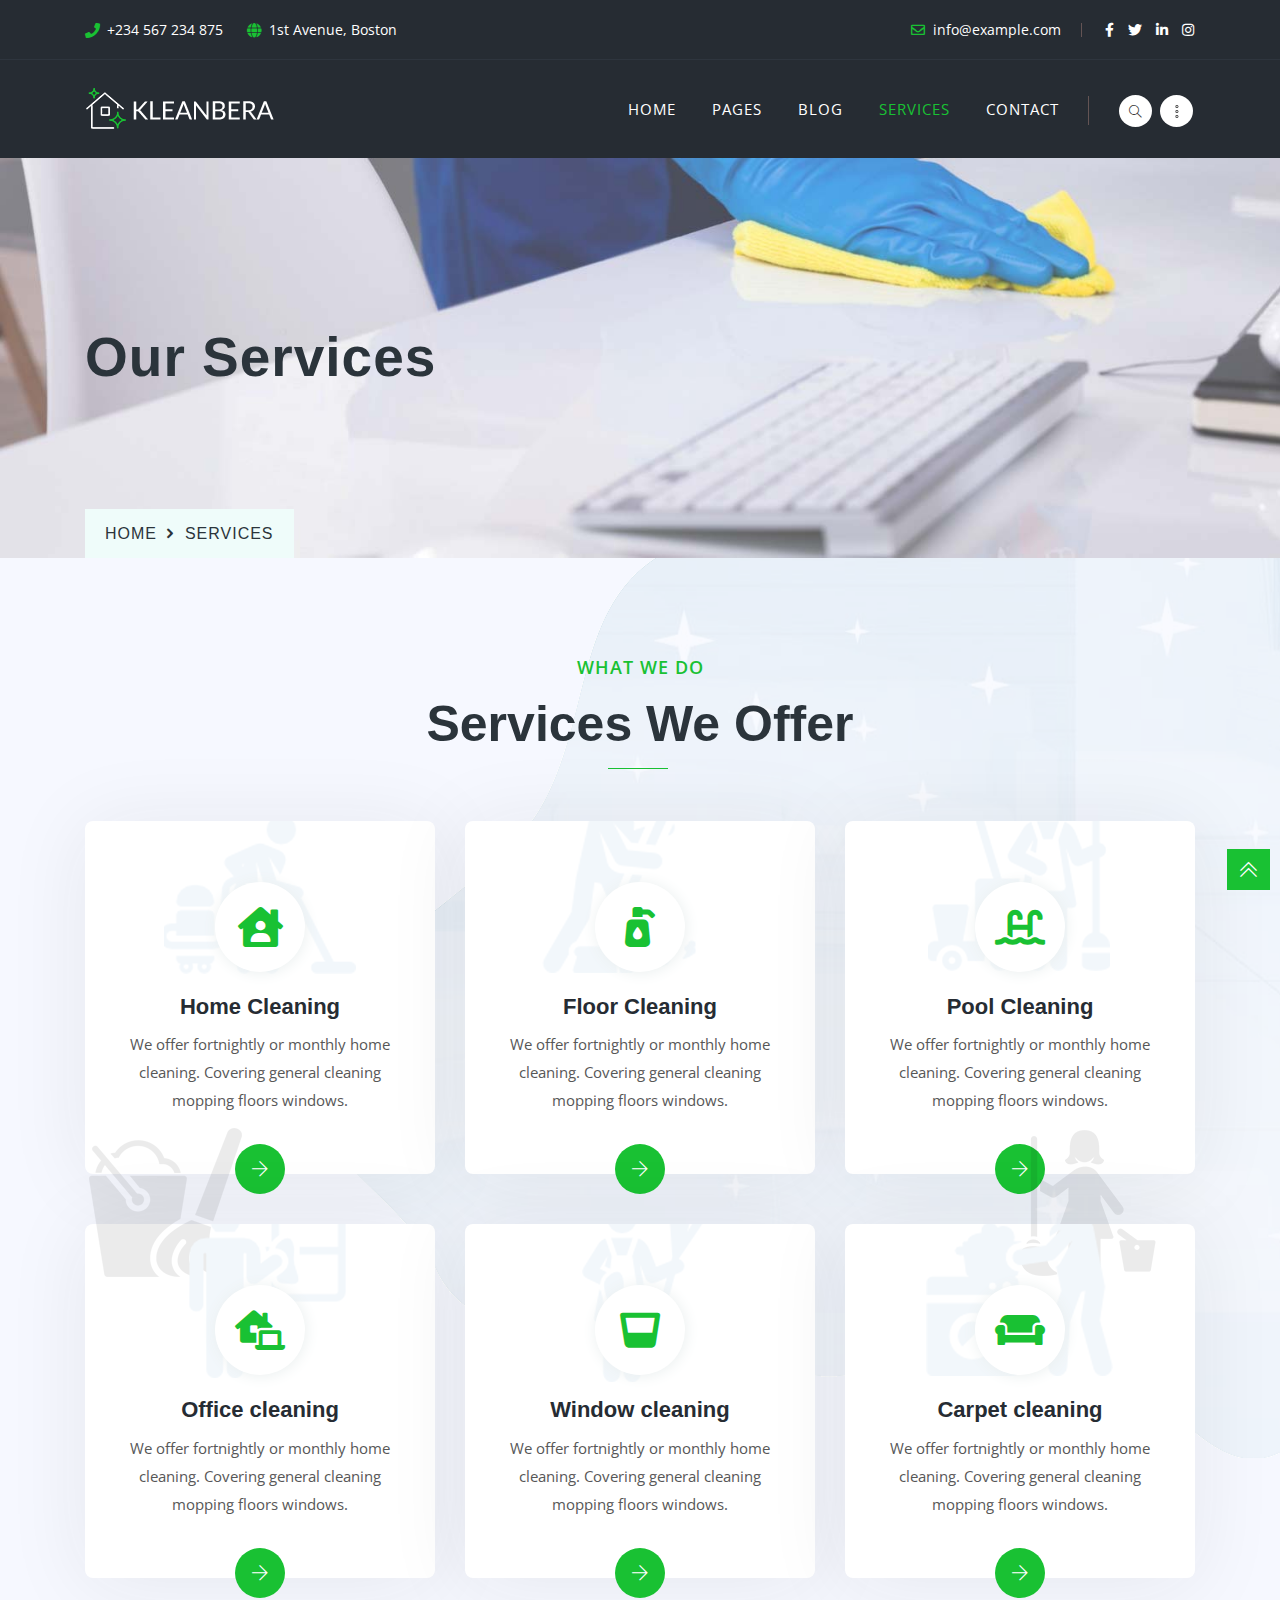
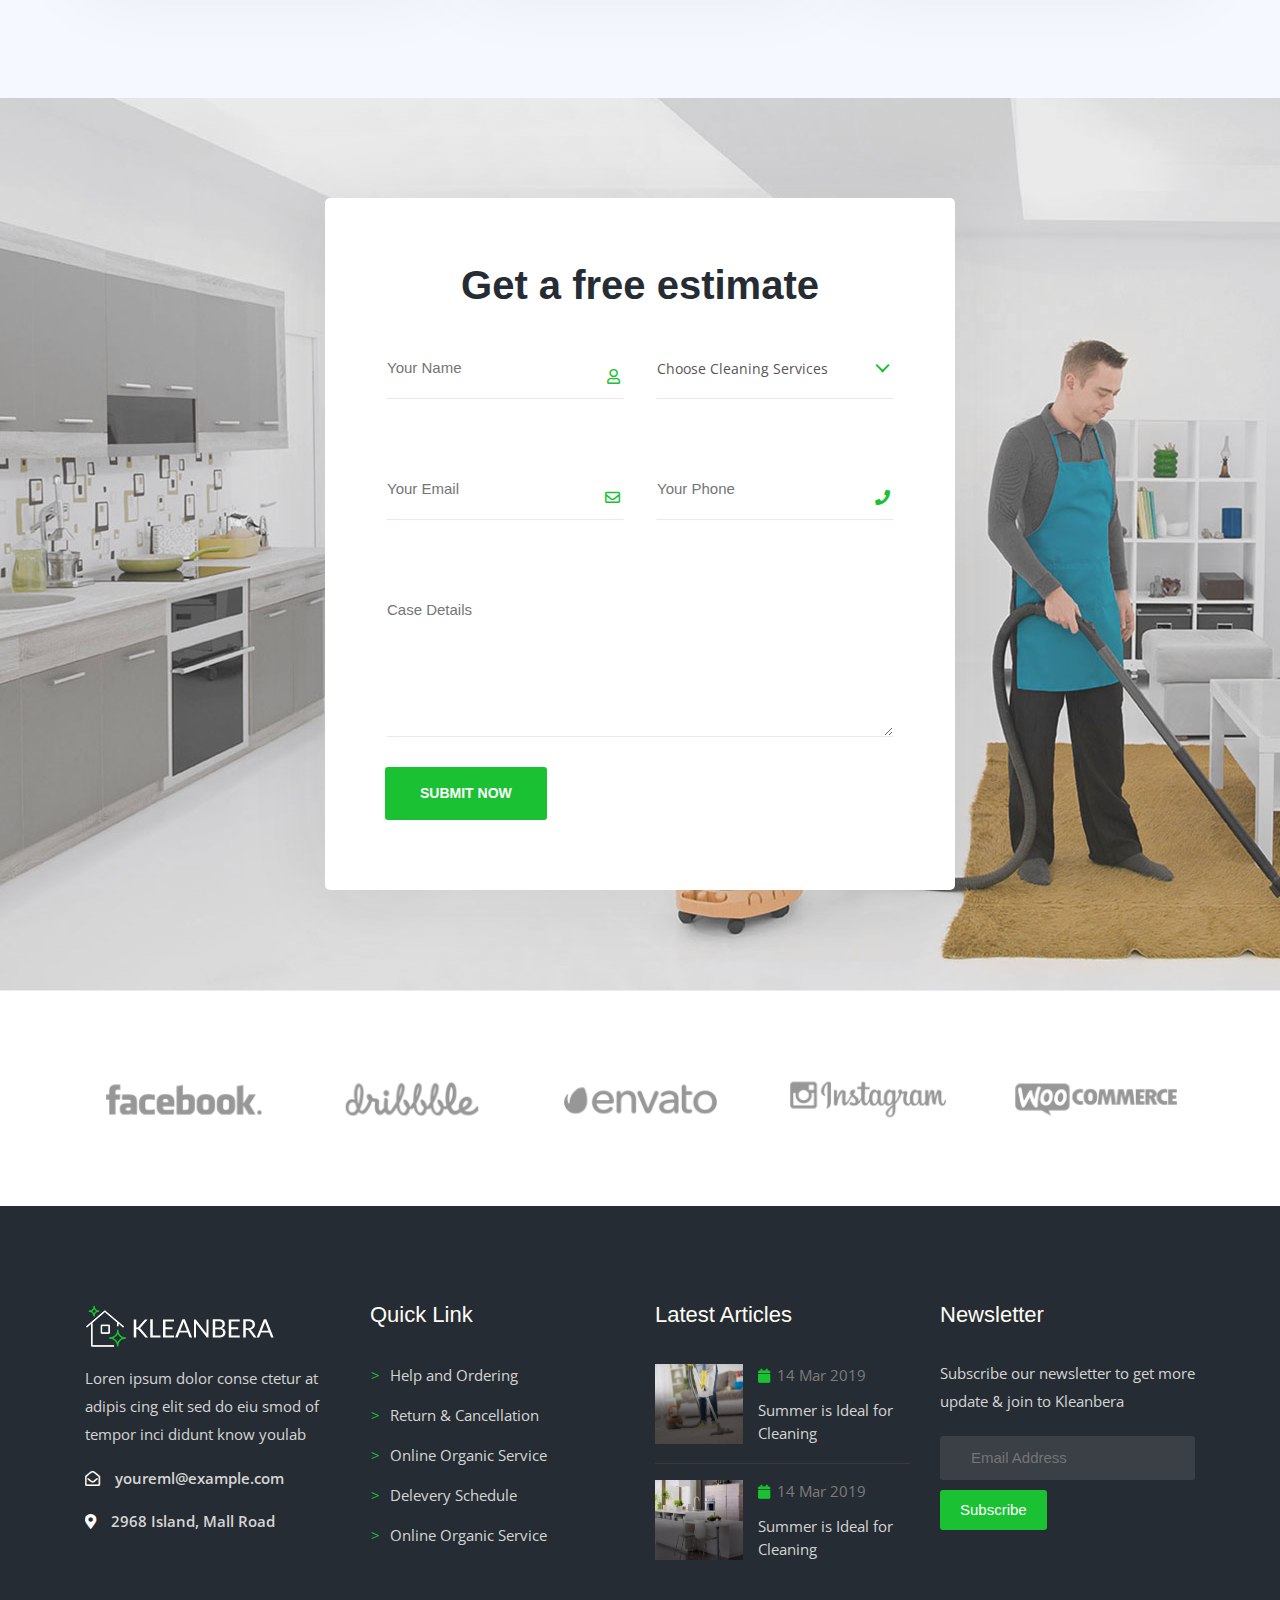
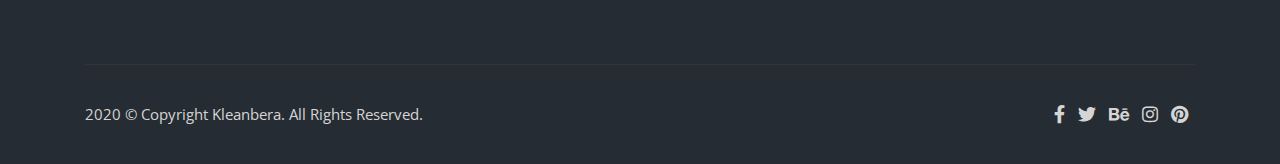
<file: services.html>
<!DOCTYPE html>
<!--[if lt IE 7]> <html class="no-js lt-ie9 lt-ie8 lt-ie7"> <![endif]-->
<!--[if IE 7]> <html class="no-js lt-ie9 lt-ie8"> <![endif]-->
<!--[if IE 8]> <html class="no-js lt-ie9"> <![endif]-->
<!--[if gt IE 8]> <!-->
<html lang="zxx">
<!--
<![endif]-->


<!-- Mirrored from tidytheme.com/tidytheme/kleanbera/services.html by HTTrack Website Copier/3.x [XR&CO'2014], Sat, 02 Mar 2024 17:49:58 GMT -->
<head>
    <!-- TITLE OF SITE -->
    <title>Kleanbera - Cleaning Service HTML Template</title>

    <meta charset="utf-8">
    <meta http-equiv="X-UA-Compatible" content="IE=edge">
    <meta name="description" content="Kleanbera -  Cleaning Service HTML Template" />
    <meta name="keywords"
        content="cleaning, floor, wash, one page, multipage, responsive, landing, html template" />
    <meta name="author" content="Kleanbera">
    <meta name="viewport" content="width=device-width, initial-scale=1, maximum-scale=1">

    <!-- Favicons -->
    <link rel="icon" type="image/png" href="images/favicon.png">


    <!-- CSS Begins
================================================== -->
    <!--Animate Effect-->
    <link href="css/animate.css" rel="stylesheet">
    <link href="css/hover.css" rel="stylesheet">

    <!-- For Image Preview -->
    <link rel="stylesheet" href="css/magnific-popup.css">

    <!--Owl Carousel -->
    <link href="css/owl.carousel.css" rel="stylesheet">
    <link href="css/owl.transitions.css" rel="stylesheet">

    <link rel="stylesheet" href="css/slick.css">
    <link rel="stylesheet" href="css/slick-theme.css">
    <link rel="stylesheet" href="css/nice-select.css">

    <link rel="stylesheet" href="css/fontawesome.min.css">
    <link rel="stylesheet" href="css/all.min.css">
    <link rel="stylesheet" href="css/comparison-slider.css">


    <!--BootStrap -->
    <link href="css/bootstrap.min.css" rel="stylesheet">
    <link href="css/normalize.css" rel="stylesheet">

    <!-- Main Style -->
    <link href="css/style.css" rel="stylesheet">
    <link href="css/responsive.css" rel="stylesheet">

    <!-- Color Variation CSS - Blue Color 
    <link href="css/blue-color.css" rel="stylesheet">-->

    
    <!--[if IE]>
    <script src="https://cdnjs.cloudflare.com/ajax/libs/html5shiv/3.7.3/html5shiv.min.js"></script>
    <script src="https://cdnjs.cloudflare.com/ajax/libs/respond.js/1.4.2/respond.min.js"></script>
    <![endif]-->

</head>

<body>

    <!-- ::::::::::::::::::::::::::: Start: Preloader section ::::::::::::::::::::::::::: -->
    <div id="preloader"></div>
    <!-- ::::::::::::::::::::::::::: End: Preloader section ::::::::::::::::::::::::::: -->


    <!-- Start: Header Section 
==================================================-->
    <div class="header_topbar">
        <!-- Logo -->
        <div class="container">
            <div class="row">
                <div class="col-sm-6 header_top_right list-unstyled">
                    <ul>
                        <li><i class="fas fa-phone"></i>+234 567 234 875</li>
                        <li><i class="fas fa-globe"></i>1st Avenue, Boston</li>
                    </ul>
                </div>
                <div class="col-sm-6 header_top_left">
                    <ul class="header_socil list-inline pull-left">
                        <li><i class="far fa-envelope"></i>info@example.com</li>
                        <li>
                            <a href="#" class="fab fa-facebook-f"></a>
                        </li>
                        <li>
                            <a href="#" class="fab fa-twitter"></a>
                        </li>
                        <li>
                            <a href="#" class="fab fa-linkedin-in"></a>
                        </li>
                        <li>
                            <a href="#" class="fab fa-instagram"></a>
                        </li>
                    </ul>
                </div>
            </div>
        </div>
    </div>
    <!-- End: Header Info -->

    <!-- Start: header navigation -->
    <div class="navigation">
        <div class="container">
            <div class="row">
                <div class="logo col-md-2 col-sm-12">
                    <a href="index.html"><img class="img-responsive" src="images/logo.png" alt="">
                    </a>
                </div>
                <div class="col-md-8 col-sm-12">
                    <div id="navigation">
                        <ul>
                            <li class="has-sub"><a href="index.html">Home</a>
                                <ul>
                                    <li><a href="index.html">Home One</a>
                                    </li> 
                                    <li><a href="index-two.html">Home Two</a>
                                    </li> 
                                </ul> 
                            </li>
                            <li class="has-sub"><a href="index.html">Pages</a>
                                <ul>
                                    <li><a href="about.html">About Page</a>
                                    </li>
                                    <li><a href="gallery.html">Gallery Page</a>
                                    </li> 
                                    <li><a href="gallery-two.html">Gallery Two</a>
                                    </li> 
                                    <li><a href="single-gallery.html">Gallery Details</a>
                                    </li>
                                    <li><a href="pricing.html">Pricing Page</a>
                                    </li>
                                    <li><a href="team.html">Team Page</a>
                                    </li>
                                    <li><a href="single-services.html">Services Details</a>
                                    </li>
                                </ul>
                            </li>
                            <li class="has-sub"><a href="blog.html">Blog</a>
                                <ul>
                                    <li><a href="blog.html">Blog One</a>
                                    </li> 
                                    <li><a href="single-blog.html">Blog Details</a>
                                    </li>
                                </ul>
                            </li>
                            <li class="active"><a href="services.html">Services</a></li>
                            <li><a href="contact.html">Contact</a></li>
                        </ul>
                    </div>
                    <!-- End: Menu  -->
                </div>

                <!-- Start: Search & Cart  -->
                <div class="header_cart">
                    <ul>
                        <li class="header_search">
                            <a href="#" class="search-trigger"><i class="icon-glyph-16"></i></a>
                            <div class="search_wrp">
                                <i class="search_close open icon-glyph-146" id="search_close"></i>
                                <div class="search_frm">
                                    <form method="get">
                                        <div class="search-field">
                                            <input type="search" class="header-search-input"
                                                placeholder="Search Your Keyword...">
                                        </div>
                                    </form>
                                </div>
                            </div>
                        </li>
                        <li class="header_cart_icon">
                            <a class="siderbar_btn" href="javascript:void(0);"><i class="icon-glyph-127"></i></a>
                        </li>
                    </ul>
                </div>
                <!-- End: Cart  -->
            </div>
            <!--/ row -->
        </div>
        <!--/ container -->
    </div>
    <!-- End: header navigation -->


    <!-- header -->
    <header id="page-top" class="blog-banner">
        <!-- Start: Header Content -->
        <div class="container" id="blog">
            <div class="row blog-header text-center wow fadeInUp" data-wow-delay="0.5s">
                <div class="col-sm-12">
                    <!-- Headline Goes Here -->
                    <h3>Our Services</h3>

                    <h4><a href="index.html"> Home </a> <i class="icofont-rounded-right"></i> Services </h4>
                </div>
            </div>
            <!-- End: .row -->
        </div>
        <!-- End: Header Content -->
    </header>
    <!--/. header -->
 <!--/    
==================================================-->

 

<!-- Start: Sidebar Section
==================================================-->
<section class="menu_sidebar_info transition-3">
    <div class="info_inner transition-3">  
        <div class="menu_sidebar_logo">
            <img src="images/logo.png" alt=""> 
             <a href="javascript:void(0);" class="menu_info_close-btn"><i class="fa fa-times"></i></a>
        </div>
        <!-- /. logo  -->
        <div class="menu_sidebar_content"> 
            <div class="sidebar_about"> 
                <h3> About US</h3>
                <p>Lorem ipsum dolor sit amet cons after ectetur adipis icing elit. Illum eaque of quasi fuga earum hic neque omnis be the saepe quis, eligendi blanditiis odit aperiam error soluta, itaque voluptas.</p>
            </div>   
            <!-- /. About US-->
             <div class="sidebar_contact"> 
                <h3> Contact Info</h3>
                <ul>
                    <li>
                         <i class="fas fa-map-marker-alt"></i> <span>45 house 1st Avenue, Boston, United States </span>
                    </li>
                    <li>
                        <i class="fas fa-phone"></i><span>+234 567 234 875</span>
                    </li>
                    <li>
                        <i class="fas fa-envelope-open"></i> <span>email@example.com</span>
                    </li>
                </ul>
            </div>  
            <!-- /. Contact Info-->
            <div class="sidebar_social">
                <ul>
                    <li><a href="#"><i class="fab fa-facebook-f"></i></a></li>
                    <li><a href="#"><i class="fab fa-twitter"></i></a></li>
                    <li><a href="#"><i class="fab fa-behance"></i></a></li>
                    <li><a href="#"><i class="fab fa-linkedin-in"></i></a></li>
                    <li><a href="#"><i class="fab fa-youtube"></i></a></li>
                </ul>
            </div>
        </div> 
        <!-- /. sidebar_social-->
    </div> 
    <!-- /. info_inner-->
</section>
<div class="body-overlay transition-3"></div>

<!-- End: Sidebar Section
==================================================-->




  <!-- Start:Our Services Section
==================================================-->
<section class="service-section service_pg_ser">
    <div class="animate_icon">
        <div class="animate_item animate_item1 bounce_animate">
            <img src="images/animate_icon1.png" alt="">
        </div>
        <div class="animate_item animate_item2 bounce_animate">
            <img src="images/animate_icon2.png" alt="">
        </div>
    </div>
    <div class="container">
        <!-- Start: Heading -->
        <div class="base-header">
            <small> What we do </small>
            <h2>Services We Offer</h2>
        </div>
        <!-- End: Heading -->
        <div class="row">
            <div class="col-lg-4 col-md-6 col-sm-12">
                <!-- service-item -->
                <div class="service-item">
                    <div class="img_serv">
                        <i class="icon fas fa-house-user"></i>
                    </div>
                    <div class="service_text">
                        <a href="single-services.html"><h4>Home Cleaning</h4></a>
                        <p>We offer fortnightly or monthly home cleaning. Covering general cleaning mopping floors
                            windows. </p>
                    </div>
                    <a href="single-services.html" class="serv_link"> <i class="icon-glyph-40"></i></a>
                </div>
                <!-- End: .service-item -->
            </div>
            <div class="col-lg-4 col-md-6 col-sm-12">
                <!-- service-item -->
                <div class="service-item">
                    <div class="img_serv">
                        <i class="icon fas fa-pump-soap"></i>
                    </div>
                    <div class="service_text">
                         <a href="single-services.html"><h4>Floor Cleaning</h4></a>
                        <p>We offer fortnightly or monthly home cleaning. Covering general cleaning mopping floors
                            windows. </p>
                    </div>
                    <a href="single-services.html" class="serv_link"><i class="icon-glyph-40"></i></a>
                </div>
                <!-- End: .service-item -->
            </div>
            <div class="col-lg-4 col-md-6 col-sm-12">
                <!-- service-item -->
                <div class="service-item">
                    <div class="img_serv">
                        <i class="icon fas fa-swimming-pool"></i>
                    </div>
                    <div class="service_text">
                         <a href="single-services.html"><h4>Pool Cleaning</h4></a>
                        <p>We offer fortnightly or monthly home cleaning. Covering general cleaning mopping floors
                            windows. </p>
                    </div>
                    <a href="single-services.html" class="serv_link"> <i class="icon-glyph-40"></i></a>
                </div>
                <!-- End: .service-item -->
            </div>
            <div class="col-lg-4 col-md-6 col-sm-12">
                <!-- service-item -->
                <div class="service-item">
                    <div class="img_serv">
                        <i class="icon fas fa-laptop-house"></i>
                    </div>
                    <div class="service_text">
                         <a href="single-services.html"><h4>Office cleaning</h4></a>
                        <p>We offer fortnightly or monthly home cleaning. Covering general cleaning mopping floors
                            windows. </p>
                    </div>
                    <a href="single-services.html" class="serv_link"><i class="icon-glyph-40"></i></a>
                </div>
                <!-- End: .service-item -->
            </div>
            <div class="col-lg-4 col-md-6 col-sm-12">
                <!-- service-item -->
                <div class="service-item">
                    <div class="img_serv">
                        <i class="icon fas fa-glass-whiskey"></i>
                    </div>
                    <div class="service_text">
                         <a href="single-services.html"><h4>Window cleaning</h4></a>
                        <p>We offer fortnightly or monthly home cleaning. Covering general cleaning mopping floors
                            windows. </p>
                    </div>
                    <a href="single-services.html" class="serv_link"><i class="icon-glyph-40"></i></a>
                </div>
                <!-- End: .service-item -->
            </div>
            <div class="col-lg-4 col-md-6 col-sm-12">
                <!-- service-item -->
                <div class="service-item">
                    <div class="img_serv">
                        <i class="icon fas fa-couch"></i>
                    </div>
                    <div class="service_text">
                         <a href="single-services.html"><h4>Carpet cleaning</h4></a>
                        <p>We offer fortnightly or monthly home cleaning. Covering general cleaning mopping floors
                            windows. </p>
                    </div>
                    <a href="single-services.html" class="serv_link"><i class="icon-glyph-40"></i></a>
                </div>
                <!-- End: .service-item -->
            </div>
        </div>
        <!-- /. row -->
    </div>
    <!-- /. container -->
</section>
<!-- End:Our Services Section
==================================================-->


    <!-- Start: Quote Section
==================================================-->
<section class="quote-section service_pg_quote" data-stellar-background-ratio="0.5">
    <div class="container">
        <div class="row">
            <div class="contact-form-warper contact_col_left"> 
                <h2>Get a free estimate</h2>
                <form method="post" action="https://tidytheme.com/tidytheme/kleanbera/mailer.php" id="contact-form"> 
                    <div class="row">
                        <div class="col-lg-6 col-sm-12">
                            <input class="con-field" name="name" id="name" type="text" placeholder="Your Name">
                            <label for="name"><i class="far fa-user"></i></label>
                        </div>
                        <div class="col-lg-6 col-sm-12">
                            <select>
                                <option value="0">Choose Cleaning Services</option>
                                <option value="1">Office cleaning</option>
                                <option value="2">Home Cleaning</option>
                                <option value="3">Floor Cleaning</option>
                                <option value="4">Pool Cleaning</option>
                            </select>
                        </div>
                        <div class="col-lg-6 col-sm-12">

                            <input class="con-field" name="email" id="email" type="text"
                                placeholder="Your Email">
                            <label for="email"><i class="far fa-envelope"></i></label>
                        </div>

                        <div class="col-lg-6 col-sm-12">
                            <input class="con-field" name="phone" id="phone" type="text"
                                placeholder="Your Phone">
                            <label for="phone"><i class="fas fa-phone"></i></label>
                        </div>

                        <div class="col-lg-12">
                            <div class="row">
                                <div class="col-lg-12 col-sm-12">
                                    <textarea class="con-field" name="message" id="message" rows="6"
                                        placeholder="Case Details"></textarea>
                                </div>
                            </div>
                        </div>
                    </div>
                    <div class="col-lg-12 contact_col_full">
                        <input type="submit" id="submit-contact" class="btn-alt" value="Submit Now">
                    </div>
                </form>
                <!-- /. form -->
            </div>

        </div>
        <!-- /. row -->
    </div>
    <!-- /. container -->
</section> 
<!--  End:  Quote Section 
==================================================-->


 
 <!-- Start: Client Section
==================================================-->
<div class="client-section">
    <!-- Container -->
    <div class="container">
        <div class="row">
            <!-- client list  -->
            <div class="client_wrap" id="client">
                <!-- client 1 -->
                <div class="item"> 
                    <img alt="client" src="images/brand1.png">
                </div>
                <!-- client 2 -->
                <div class="item"> 
                    <img alt="client" src="images/brand2.png">
                </div>
                <!-- client 3 -->
                <div class="item"> 
                    <img alt="client" src="images/brand3.png">
                </div>
                <!-- client 4 -->
                <div class="item"> 
                   <img alt="client" src="images/brand4.png">
                </div>
                <!-- client 5 -->
                <div class="item"> 
                   <img alt="client" src="images/brand5.png">
                </div>
                <!-- client 6 -->
                <div class="item"> 
                   <img alt="client" src="images/brand3.png">
                </div>
                <!-- client 7 -->
                <div class="item"> 
                    <img alt="client" src="images/brand4.png">
                </div>
            </div>
            <!--/ client list  -->
        </div>
        <!--/ row - -->
    </div>
    <!--/ Container - -->
</div>
<!--   End:Client Section
==================================================-->



    <!-- Start:Footer Section 
==================================================-->
<footer class="footer-section">
    <div class="container">
        <div class="row">
            <!-- Start: About -->
            <div class="col-lg-3 col-md-6 col-sm-12">
                <div class="widget">
                    <div class="footer_logo">
                        <img class="img-responsive" src="images/logo.png" alt="">
                    </div>
                    <div class="footer_p">
                        <p class="footer_para">Loren ipsum dolor conse ctetur at adipis cing elit sed do eiu smod of
                            tempor inci didunt know youlab</p>
                    </div>
                    <div class="footer_contact">
                        <div class="footer_contact_address">
                            <div class="footer_contact_icon">
                                <i class="far fa-envelope-open"></i>
                            </div>
                            <div class="footer-contact-text">
                                <span>youreml@example.com</span>
                            </div>
                        </div>

                        <div class="footer-contact-address">
                            <div class="footer-contact-icon">
                                <i class="fas fa-map-marker-alt"></i>
                            </div>
                            <div class="footer-contact-text">
                                 <span>2968 Island, Mall Road</span>
                            </div>
                        </div> 
                    </div>

                </div>
            </div>
            <!-- End: About -->
            <!-- Start: Quick Link -->
            <div class="col-lg-3 col-md-6 col-sm-12">
                <div class="widget quick_lnk">
                    <h5>Quick Link</h5>
                    <ul>
                        <li>
                            <a href="services.html">Help and Ordering</a>
                        </li>
                        <li>
                            <a href="services.html">Return & Cancellation</a>
                        </li>
                        <li>
                            <a href="services.html">Online Organic Service</a>
                        </li>
                        <li>
                            <a href="services.html">Delevery Schedule</a>
                        </li>
                        <li>
                            <a href="services.html">Online Organic Service</a>
                        </li>
                    </ul>
                </div>
            </div>
            <!-- End: Quick Link -->
            <!-- Start: Latest post -->
            <div class="col-lg-3 col-md-6 col-sm-12">
                <div class="widget">
                    <h5>Latest Articles</h5>
                    <ul class="footer_recent_blog">
                        <li>
                            <img class="img-responsive" src="images/blog1.jpg" alt="">
                            <span class="post_cont">
                                <span class="post-date">
                                    <i class="fa fa-calendar"></i>14 Mar 2019
                                </span>
                                <a href="blog.html">
                                    <span>Summer is Ideal for Cleaning </span>
                                </a>
                            </span>
                        </li>
                        <li>
                            <img class="img-responsive" src="images/blog2.jpg" alt="">
                            <span class="post_cont">
                                <span class="post-date">
                                    <i class="fa fa-calendar"></i>14 Mar 2019
                                </span>
                                <a href="blog.html">
                                    <span>Summer is Ideal for Cleaning </span>
                                </a>
                            </span>
                        </li>
                    </ul>
                </div>
            </div>
            <!-- End: Latest post -->

            <!-- Start:Newsletter -->
            <div class="col-lg-3 col-md-6 col-sm-12">
                <div class="widget">
                    <h5>Newsletter</h5>
                    <!-- Start Subscribe -->
                    <div class="news_letter_wrp">
                        <p>Subscribe our newsletter to get more update & join to Kleanbera</p>
                        <form class="mailchimp">
                            <!-- SUBSCRIPTION SUCCESSFUL OR ERROR MESSAGES -->
                            <input class="email_field" type="text" name="email" id="subscriber-email"
                                placeholder="Email Address">
                            <button class="submit-contact" type="submit" id="subscribe-button">Subscribe</button>
                            <span class="subscription-success"> </span>
                            <span class="subscription-error"> </span>
                            <label class="subscription-label" for="subscriber-email"></label>
                        </form>
                        <!-- /END MAILCHIMP FORM STARTS -->
                    </div>
                </div>
            </div>
            <!-- End:Newsletter -->

        </div>
        <!-- Start:Subfooter -->
        <div class="subfooter_wrap">
            <div class="subfooter">
                <p>2020 © Copyright <a href="index.html">Kleanbera.</a> All rights Reserved.</p>
            </div>
            
            <div class="footer_socil">
                <ul class="list-icons link-list footer_soc">
                    <li>
                        <a href="#"><i class="fab fa-facebook-f"></i></a>
                    </li>
                    <li>
                        <a href="#"><i class="fab fa-twitter"></i></a>
                    </li>
                    <li>
                        <a href="#"><i class="fab fa-behance"></i></a>
                    </li>
                    <li>
                        <a href="#"><i class="fab fa-instagram"></i></a>
                    </li>
                    <li>
                        <a href="#"><i class="fab fa-pinterest"></i></a>
                    </li>
                </ul>
            </div>
            <!-- End:Subfooter -->
        </div>
    </div>
</footer>
<!-- End:Footer Section 
========================================-->

<!-- Start: scrollup Section 
========================================-->

<div class="scrollup">
    <i class="icon-glyph-266"></i>
</div>

<!-- End: scrollup Section 
========================================-->


    <!-- Scripts
========================================-->
    <!-- jquery -->
    <script src="js/jquery-1.12.4.min.js"></script>
    <!-- plugins -->
    <script src="js/plugins.js"></script>
    <!-- Bootstrap -->
    <script src="js/bootstrap.min.js"></script>
    <script src="js/popper.min.js"></script>
    <script src="js/waypoints.min.js"></script>
    <script src="js/slick.min.js"></script>
    <script src="js/owl-carousel.js"></script>
    <script src="js/isotope.js"></script>
    <script src="js/magnific-popup.js"></script>
    <script src="js/jquery.ajaxchimp.min.js"></script>
    <script src="js/jquery.nice-select.min.js"></script> 
 
    <!-- Custom Scripts
========================================-->
    <script src="js/main.js"></script>

</body>


<!-- Mirrored from tidytheme.com/tidytheme/kleanbera/services.html by HTTrack Website Copier/3.x [XR&CO'2014], Sat, 02 Mar 2024 17:50:00 GMT -->
</html>
</file>
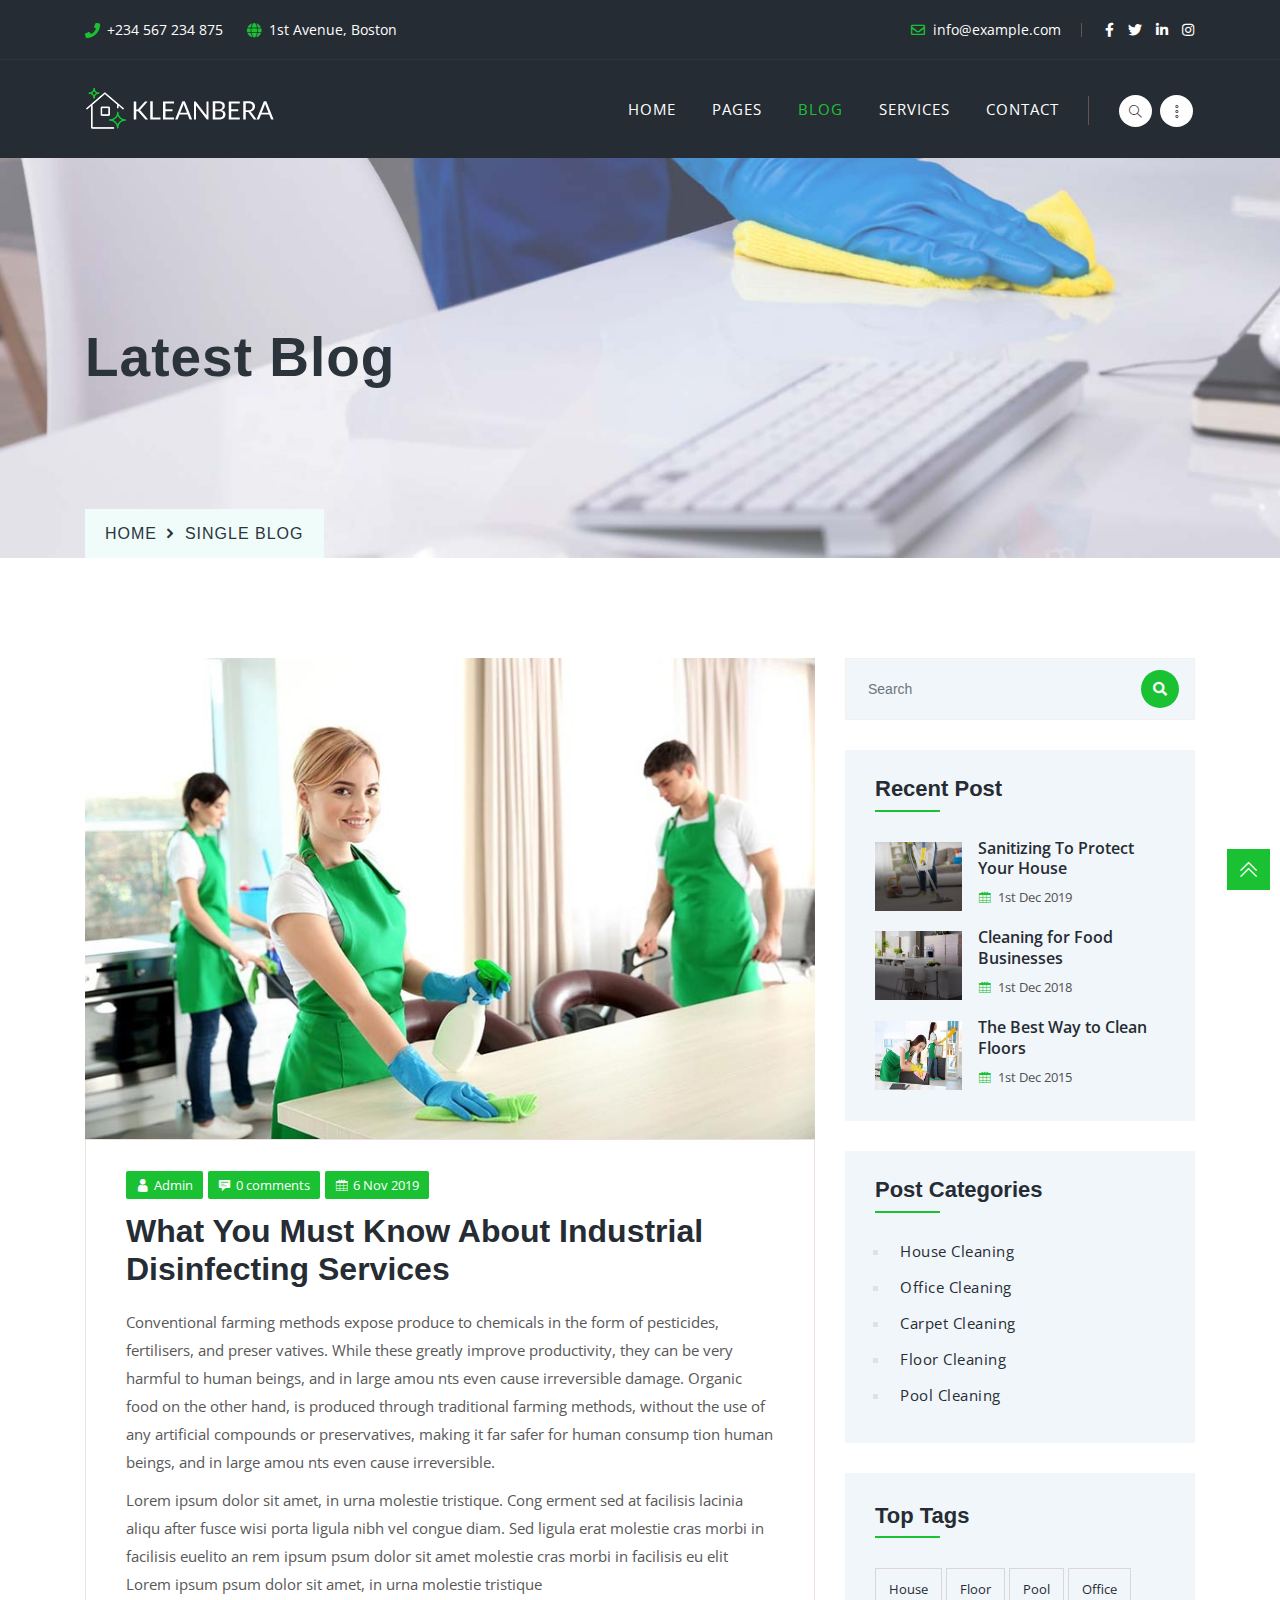
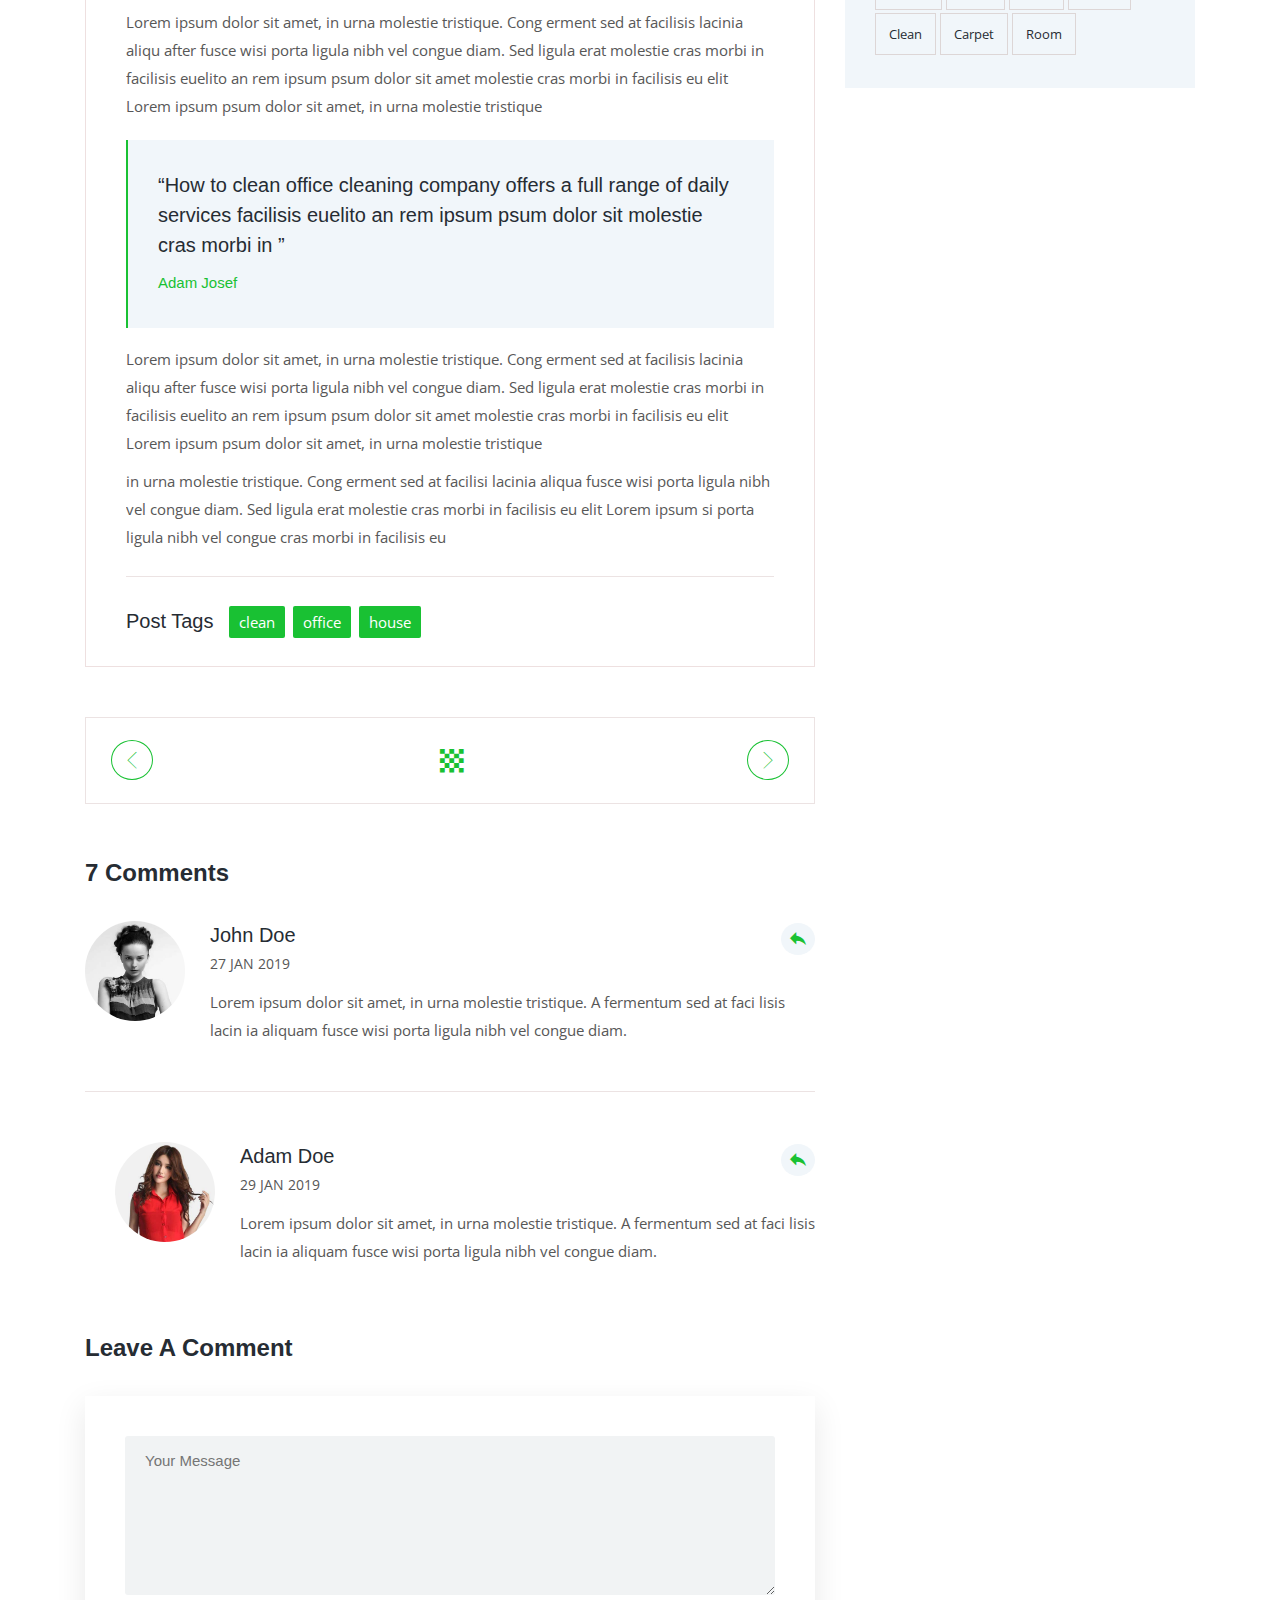
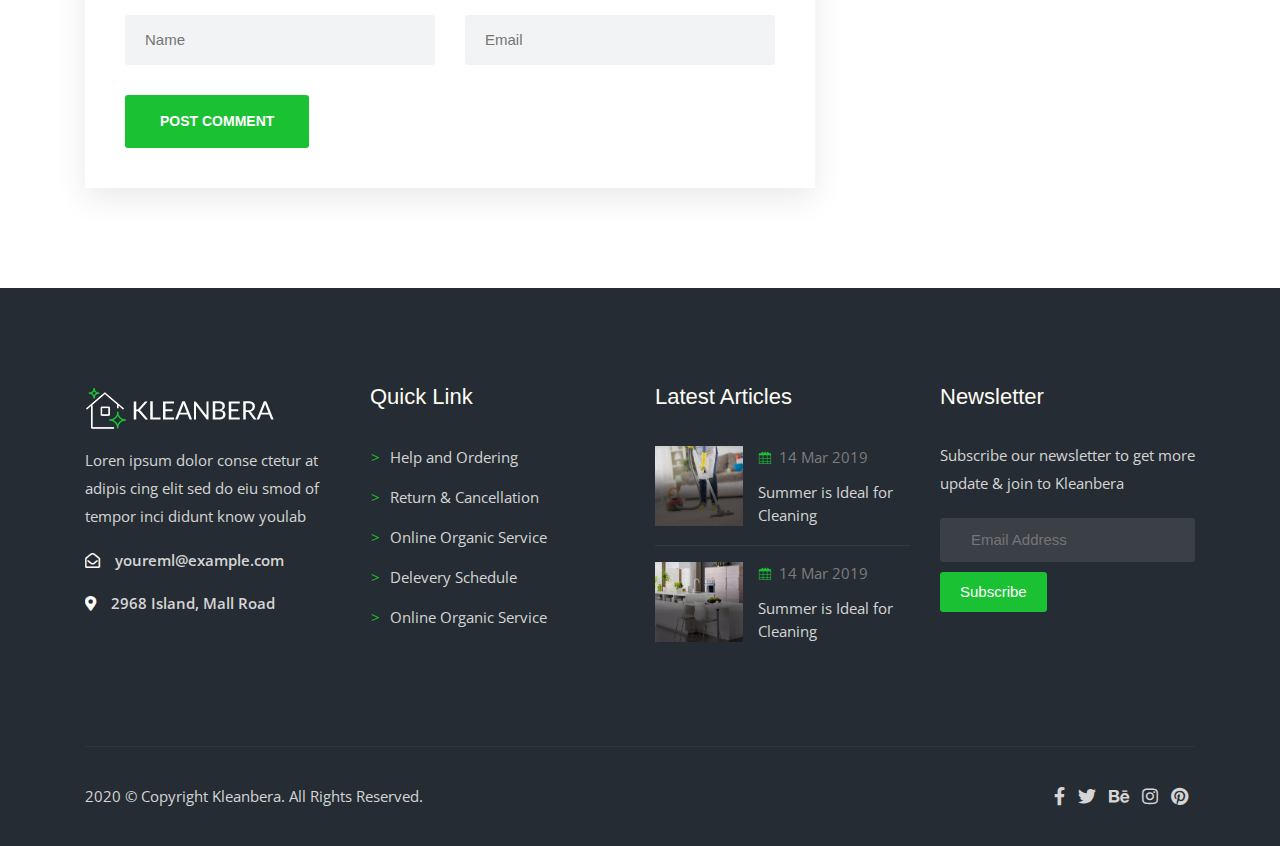
<file: single-blog.html>
<!DOCTYPE html>
<!--[if lt IE 7]> <html class="no-js lt-ie9 lt-ie8 lt-ie7"> <![endif]-->
<!--[if IE 7]> <html class="no-js lt-ie9 lt-ie8"> <![endif]-->
<!--[if IE 8]> <html class="no-js lt-ie9"> <![endif]-->
<!--[if gt IE 8]> <!-->
<html lang="zxx">
<!--
<![endif]-->


<!-- Mirrored from tidytheme.com/tidytheme/kleanbera/single-blog.html by HTTrack Website Copier/3.x [XR&CO'2014], Sat, 02 Mar 2024 17:49:58 GMT -->
<head>
    <!-- TITLE OF SITE -->
    <title>Kleanbera - Cleaning Service HTML Template</title>

    <meta charset="utf-8">
    <meta http-equiv="X-UA-Compatible" content="IE=edge">
    <meta name="description" content="Kleanbera -  Cleaning Service HTML Template" />
    <meta name="keywords" content="cleaning, floor, wash, one page, multipage, responsive, landing, html template" />
    <meta name="author" content="Kleanbera">
    <meta name="viewport" content="width=device-width, initial-scale=1, maximum-scale=1">

    <!-- Favicons -->
    <link rel="icon" type="image/png" href="images/favicon.png">


    <!-- CSS Begins
================================================== -->
    <!--Animate Effect-->
    <link href="css/animate.css" rel="stylesheet">
    <link href="css/hover.css" rel="stylesheet">

    <!-- For Image Preview -->
    <link rel="stylesheet" href="css/magnific-popup.css">

    <!--Owl Carousel -->
    <link href="css/owl.carousel.css" rel="stylesheet">
    <link href="css/owl.transitions.css" rel="stylesheet">

    <link rel="stylesheet" href="css/slick.css">
    <link rel="stylesheet" href="css/slick-theme.css">
    <link rel="stylesheet" href="css/nice-select.css">

    <link rel="stylesheet" href="css/fontawesome.min.css">
    <link rel="stylesheet" href="css/all.min.css">
    <link rel="stylesheet" href="css/comparison-slider.css">


    <!--BootStrap -->
    <link href="css/bootstrap.min.css" rel="stylesheet">
    <link href="css/normalize.css" rel="stylesheet">

    <!-- Main Style -->
    <link href="css/style.css" rel="stylesheet">
    <link href="css/responsive.css" rel="stylesheet">

    <!-- Color Variation CSS - Blue Color 
    <link href="css/blue-color.css" rel="stylesheet">-->

    
    <!--[if IE]>
    <script src="https://cdnjs.cloudflare.com/ajax/libs/html5shiv/3.7.3/html5shiv.min.js"></script>
    <script src="https://cdnjs.cloudflare.com/ajax/libs/respond.js/1.4.2/respond.min.js"></script>
    <![endif]-->

</head>

<body>

    <!-- ::::::::::::::::::::::::::: Start: Preloader section ::::::::::::::::::::::::::: -->
    <div id="preloader"></div>
    <!-- ::::::::::::::::::::::::::: End: Preloader section ::::::::::::::::::::::::::: -->


    <!-- Start: Header Section 
==================================================-->
    <div class="header_topbar">
        <!-- Logo -->
        <div class="container">
            <div class="row">
                <div class="col-sm-6 header_top_right list-unstyled">
                    <ul>
                        <li><i class="fas fa-phone"></i>+234 567 234 875</li>
                        <li><i class="fas fa-globe"></i>1st Avenue, Boston</li>
                    </ul>
                </div>
                <div class="col-sm-6 header_top_left">
                    <ul class="header_socil list-inline pull-left">
                        <li><i class="far fa-envelope"></i>info@example.com</li>
                        <li>
                            <a href="#" class="fab fa-facebook-f"></a>
                        </li>
                        <li>
                            <a href="#" class="fab fa-twitter"></a>
                        </li>
                        <li>
                            <a href="#" class="fab fa-linkedin-in"></a>
                        </li>
                        <li>
                            <a href="#" class="fab fa-instagram"></a>
                        </li>
                    </ul>
                </div>
            </div>
        </div>
    </div>
    <!-- End: Header Info -->

    <!-- Start: header navigation -->
    <div class="navigation">
        <div class="container">
            <div class="row">
                <div class="logo col-md-2 col-sm-12">
                    <a href="index.html"><img class="img-responsive" src="images/logo.png" alt="">
                    </a>
                </div>
                <div class="col-md-8 col-sm-12">
                    <div id="navigation">
                        <ul>
                            <li class="has-sub"><a href="index.html">Home</a>
                                <ul>
                                    <li><a href="index.html">Home One</a>
                                    </li> 
                                    <li><a href="index-two.html">Home Two</a>
                                    </li> 
                                </ul> 
                            </li>
                            <li class="has-sub"><a href="index.html">Pages</a>
                                <ul>
                                    <li><a href="about.html">About Page</a>
                                    </li>
                                    <li><a href="gallery.html">Gallery Page</a>
                                    </li>
                                    <li><a href="gallery-two.html">Gallery Two</a>
                                    </li>
                                    <li><a href="single-gallery.html">Gallery Details</a>
                                    </li>
                                    <li><a href="pricing.html">Pricing Page</a>
                                    </li>
                                    <li><a href="team.html">Team Page</a>
                                    </li>
                                    <li><a href="single-services.html">Services Details</a>
                                    </li>
                                </ul>
                            </li>
                            <li class="active has-sub"><a href="blog.html">Blog</a>
                                <ul>
                                    <li><a href="blog.html">Blog One</a>
                                    </li>
                                    <li><a href="single-blog.html">Blog Details</a>
                                    </li>
                                </ul>
                            </li>
                            <li><a href="services.html">Services</a></li>
                            <li><a href="contact.html">Contact</a></li>
                        </ul>
                    </div>
                    <!-- End: Menu  -->
                </div>

                <!-- Start: Search & Cart  -->
                <div class="header_cart">
                    <ul>
                        <li class="header_search">
                            <a href="#" class="search-trigger"><i class="icon-glyph-16"></i></a>
                            <div class="search_wrp">
                                <i class="search_close open icon-glyph-146" id="search_close"></i>
                                <div class="search_frm">
                                    <form method="get">
                                        <div class="search-field">
                                            <input type="search" class="header-search-input"
                                                placeholder="Search Your Keyword...">
                                        </div>
                                    </form>
                                </div>
                            </div>
                        </li>
                        <li class="header_cart_icon">
                            <a class="siderbar_btn" href="javascript:void(0);"><i class="icon-glyph-127"></i></a>
                        </li>
                    </ul>
                </div>
                <!-- End: Cart  -->
            </div>
            <!--/ row -->
        </div>
        <!--/ container -->
    </div>
    <!-- End: header navigation -->


    <!-- header -->
    <header id="page-top" class="blog-banner">
        <!-- Start: Header Content -->
        <div class="container" id="blog">
            <div class="row blog-header text-center wow fadeInUp" data-wow-delay="0.5s">
                <div class="col-sm-12">
                    <!-- Headline Goes Here -->
                    <h3>Latest Blog</h3>

                    <h4><a href="index.html"> Home </a> <i class="icofont-rounded-right"></i> Single Blog </h4>
                </div>
            </div>
            <!-- End: .row -->
        </div>
        <!-- End: Header Content -->
    </header>
    <!--/. header -->
    <!--/    
==================================================-->


    <!-- Start: Sidebar Section
==================================================-->
    <section class="menu_sidebar_info transition-3">
        <div class="info_inner transition-3">
            <div class="menu_sidebar_logo">
                <img src="images/logo.png" alt="">
                <a href="javascript:void(0);" class="menu_info_close-btn"><i class="fa fa-times"></i></a>
            </div>
            <!-- /. logo  -->
            <div class="menu_sidebar_content">
                <div class="sidebar_about">
                    <h3> About US</h3>
                    <p>Lorem ipsum dolor sit amet cons after ectetur adipis icing elit. Illum eaque of quasi fuga earum
                        hic neque omnis be the saepe quis, eligendi blanditiis odit aperiam error soluta, itaque
                        voluptas.</p>
                </div>
                <!-- /. About US-->
                <div class="sidebar_contact">
                    <h3> Contact Info</h3>
                    <ul>
                        <li>
                            <i class="fas fa-map-marker-alt"></i> <span>45 house 1st Avenue, Boston, United States
                            </span>
                        </li>
                        <li>
                            <i class="fas fa-phone"></i><span>+234 567 234 875</span>
                        </li>
                        <li>
                            <i class="fas fa-envelope-open"></i> <span>email@example.com</span>
                        </li>
                    </ul>
                </div>
                <!-- /. Contact Info-->
                <div class="sidebar_social">
                    <ul>
                        <li><a href="#"><i class="fab fa-facebook-f"></i></a></li>
                        <li><a href="#"><i class="fab fa-twitter"></i></a></li>
                        <li><a href="#"><i class="fab fa-behance"></i></a></li>
                        <li><a href="#"><i class="fab fa-linkedin-in"></i></a></li>
                        <li><a href="#"><i class="fab fa-youtube"></i></a></li>
                    </ul>
                </div>
            </div>
            <!-- /. sidebar_social-->
        </div>
        <!-- /. info_inner-->
    </section>
    <div class="body-overlay transition-3"></div>

    <!-- End: Sidebar Section
==================================================-->



    <!-- Start : Blog Page Content  
==================================================-->
    <div class="blog_container single_blog_container">
        <div class="container">
            <div class="row">
                <!-- Blog Area -->
                <div class="col-lg-8 col-sm-12">

                    <div class="blog_pg_wrp">
                        <div class="blog_pg_img">
                            <a href="blog.html">
                                <img class="img-responsive" src="images/blog4.jpg" alt="">
                            </a>
                        </div>
                        <div class="blog_pg_info">
                            <div class="blog_date">
                                <span><i class="icofont-user"></i>Admin</span>
                                <span><i class="icofont-comment"></i>0 comments</span>
                                <span><i class="icofont-calendar"></i>6 Nov 2019</span>
                            </div>
                            <a href="blog.html">
                                <h4> What You Must Know About Industrial Disinfecting Services </h4>
                            </a>
                            <p>Conventional farming methods expose produce to chemicals in the form of pesticides,
                                fertilisers, and preser vatives. While these greatly improve productivity, they can be
                                very harmful to human beings, and in large amou nts even cause irreversible damage.
                                Organic food on the other hand, is produced through traditional farming methods, without
                                the use of any artificial compounds or preservatives, making it far safer for human
                                consump tion human beings, and in large amou nts even cause irreversible.</p>

                            <div class="blog_quote">
                                <p>Lorem ipsum dolor sit amet, in urna molestie tristique. Cong erment sed at facilisis
                                    lacinia aliqu after fusce wisi porta ligula nibh vel congue diam. Sed ligula erat
                                    molestie cras morbi in facilisis euelito an rem ipsum psum dolor sit amet molestie
                                    cras morbi in facilisis eu elit Lorem ipsum psum dolor sit amet, in urna molestie
                                    tristique</p>
                                <p>Lorem ipsum dolor sit amet, in urna molestie tristique. Cong erment sed at facilisis
                                    lacinia aliqu after fusce wisi porta ligula nibh vel congue diam. Sed ligula erat
                                    molestie cras morbi in facilisis euelito an rem ipsum psum dolor sit amet molestie
                                    cras morbi in facilisis eu elit Lorem ipsum psum dolor sit amet, in urna molestie
                                    tristique</p>
                                <h6 class="marked">“How to clean office cleaning company offers a full range of daily
                                    services facilisis euelito an rem ipsum psum dolor sit molestie cras morbi in ”
                                    <span class="name">Adam Josef </span>
                                </h6>
                                <p>Lorem ipsum dolor sit amet, in urna molestie tristique. Cong erment sed at facilisis
                                    lacinia aliqu after fusce wisi porta ligula nibh vel congue diam. Sed ligula erat
                                    molestie cras morbi in facilisis euelito an rem ipsum psum dolor sit amet molestie
                                    cras morbi in facilisis eu elit Lorem ipsum psum dolor sit amet, in urna molestie
                                    tristique</p>
                                <p>in urna molestie tristique. Cong erment sed at facilisi lacinia aliqua fusce wisi
                                    porta ligula nibh vel congue diam. Sed ligula erat molestie cras morbi in facilisis
                                    eu elit Lorem ipsum si porta ligula nibh vel congue cras morbi in facilisis eu</p>
                            </div>
                            <div class="post_tags">
                                <h5> Post Tags</h5>
                                <a href="#">clean</a>
                                <a href="#">office</a>
                                <a href="#">house</a>
                            </div>

                        </div>
                    </div>
                    <!--/ article -->

                    <div class="post-option">
                        <div class="pull-left">
                            <a href="#" class="prev-post"><span class="arrow-icon icofont-thin-left"></span> &nbsp;</a>
                        </div>
                        <span class="middle-icon"><a href="blog.html" class="icofont-transparent"></a></span>
                        <div class="pull-right">
                            <a href="#" class="next-post"> &nbsp;<span class="arrow-icon icofont-thin-right"></span></a>
                        </div>
                    </div>

                    <!--comments list -->
                    <div class="list-comments">
                        <div class="comments-section-title">
                            <h4>7 Comments</h4>
                        </div>
                        <!-- .section-title -->
                        <ul class="comments">
                            <li>
                                <div class="comment">
                                    <div class="comment_imgg">
                                        <img src="images/testimonial1.jpg" alt="" class="comment-avatar">
                                    </div>
                                    <div class="comment_cont_wrp">
                                        <strong class="commenter-title">
                                            <a href="#">John Doe</a>
                                        </strong>
                                        <span class="comment-date">27 Jan 2019</span>
                                        <span class="comment-reply">
                                            <a href="#" class="icofont-reply"></a>
                                        </span>
                                        <p>Lorem ipsum dolor sit amet, in urna molestie tristique. A fermentum sed at
                                            faci lisis lacin ia aliquam fusce wisi porta ligula nibh vel congue diam.
                                        </p>
                                    </div>
                                </div>
                                <!-- .comment -->
                                <ul>
                                    <li>
                                        <div class="comment">
                                            <div class="comment_imgg">
                                                <img src="images/testimonial2.jpg" alt="" class="comment-avatar">
                                            </div>
                                            <div class="comment_cont_wrp">
                                                <strong class="commenter-title"><a href="#">Adam Doe</a>
                                                    <span class="comment-reply"><a href="#"
                                                            class="icofont-reply"></a></span></strong>
                                                <span class="comment-date">29 Jan 2019</span>
                                                <p>Lorem ipsum dolor sit amet, in urna molestie tristique. A fermentum
                                                    sed at faci lisis lacin ia aliquam fusce wisi porta ligula nibh vel
                                                    congue diam.</p>
                                            </div>
                                        </div>
                                        <!-- .comment -->
                                    </li>
                                </ul>
                            </li>
                        </ul>
                        <!--/ .comments -->
                    </div>
                    <!--/comments list -->

                    <!-- comment box   -->
                    <div class="contact">
                        <div class="contact-form-warper blog-contact">
                            <div class="contact-warper">
                                <div class="comments-section-title">
                                    <h4>Leave a Comment</h4>
                                </div>
                                <!-- .section-title -->
                                <!--  Contact Form  -->
                                <div class="contact-form">
                                    <form method="post" action="https://tidytheme.com/tidytheme/kleanbera/mailer.php" id="contact-form">
                                        <div class="row">
                                            <div class="col-lg-12 col-xs-12">
                                                <textarea class="con-field" name="message" id="message" rows="6"
                                                    placeholder="Your Message"></textarea>
                                            </div>
                                        </div>
                                        <div class="row">
                                            <div class="col-lg-6 col-xs-12">
                                                <input class="con-field" name="name" id="name" type="text"
                                                    placeholder="Name">
                                            </div>
                                            <div class="col-lg-6 col-xs-12">
                                                <input class="con-field" name="email" id="email" type="text"
                                                    placeholder="Email">
                                            </div>
                                            <div class="col-lg-12 col-xs-12 submit-area">
                                                <input type="submit" id="submit-contact" class="submit-contact"
                                                    value="Post Comment">
                                                <div id="msg" class="message"></div>
                                            </div>
                                        </div>

                                    </form>
                                </div>
                                <!-- End:Contact Form  -->
                            </div>
                        </div>
                    </div>
                    <!--/.comment box-->
                </div>
                <!--/ Blog Area -->

                <!-- Widget Area -->
                <div class="col-lg-4 col-sm-12 widget-area">
                    <!-- Widget Search -->
                    <aside class="widget widget-search">
                        <!-- input-group -->
                        <div class="input-group">
                            <input class="form-control" placeholder="Search" type="text">
                            <span class="input-group-btn">
                                <button type="button"><i class="fa fa-search"></i></button>
                            </span>
                        </div>
                        <!-- /input-group -->
                    </aside>
                    <!-- Widget Search /- -->
                    <!-- Recent Post -->
                    <aside class="widget wiget-recent-post">
                        <h3 class="widget-title">Recent Post</h3>
                        <div class="recent-post-box">
                            <div class="recnt_pst_imge">
                                <img src="images/blog1.jpg" alt="">
                            </div>
                            <div class="recent-title">
                                <a href="single-blog.html"> Sanitizing To Protect Your House </a>
                                <span><i class="icofont-calendar"></i> 1st Dec 2019</span>
                            </div>
                        </div>
                        <div class="recent-post-box">
                            <div class="recnt_pst_imge">
                                <img src="images/blog2.jpg" alt="">
                            </div>
                            <div class="recent-title">
                                <a href="single-blog.html"> Cleaning for Food Businesses </a>
                                <span><i class="icofont-calendar"></i> 1st Dec 2018</span>
                            </div>
                        </div>
                        <div class="recent-post-box">
                            <div class="recnt_pst_imge">
                                <img src="images/blog3.jpg" alt="">
                            </div>
                            <div class="recent-title">
                                <a href="single-blog.html">The Best Way to Clean Floors </a>
                                <span><i class="icofont-calendar"></i> 1st Dec 2015</span>
                            </div>
                        </div>
                    </aside>
                    <!-- Recent Post /- -->
                    <!-- Post Categories -->
                    <aside class="widget widget-post-categories">
                        <h3 class="widget-title">Post Categories</h3>
                        <ul class="categories-type">
                            <li>
                                <a href="#" title="Business">House Cleaning</a>
                            </li>
                            <li>
                                <a href="#" title="Wordpress">Office Cleaning</a>
                            </li>
                            <li>
                                <a href="#" title="Desktop">Carpet Cleaning</a>
                            </li>
                            <li>
                                <a href="#" title="Web Developement">Floor Cleaning</a>
                            </li>
                            <li>
                                <a href="#" title="Statistics">Pool Cleaning</a>
                            </li>
                        </ul>
                    </aside>
                    <!-- Post Categories /- -->

                    <!-- Widget Tags -->
                    <aside class="widget widget-tags">
                        <h3 class="widget-title">Top Tags</h3><a href="#" title="House">House</a> <a href="#"
                            title="Floor">Floor</a> <a href="#" title="Pool">Pool</a> <a href="#"
                            title="Office">Office</a> <a href="#" title="Clean">Clean</a> <a href="#"
                            title="Carpet">Carpet</a> <a href="#" title="Room">Room</a>
                    </aside>
                    <!-- Widget Tags /- -->
                </div>
                <!-- Widget Area /- -->
            </div>
        </div>
        <!-- Container /- -->
    </div>
    <!-- End : Blog Page Content 
==================================================-->


    <!-- Start:Footer Section 
==================================================-->
    <footer class="footer-section">
        <div class="container">
            <div class="row">
                <!-- Start: About -->
                <div class="col-lg-3 col-md-6 col-sm-12">
                    <div class="widget">
                        <div class="footer_logo">
                            <img class="img-responsive" src="images/logo.png" alt="">
                        </div>
                        <div class="footer_p">
                            <p class="footer_para">Loren ipsum dolor conse ctetur at adipis cing elit sed do eiu smod of
                                tempor inci didunt know youlab</p>
                        </div>
                        <div class="footer_contact">
                            <div class="footer_contact_address">
                                <div class="footer_contact_icon">
                                    <i class="far fa-envelope-open"></i>
                                </div>
                                <div class="footer-contact-text">
                                    <span>youreml@example.com</span>
                                </div>
                            </div>

                            <div class="footer-contact-address">
                                <div class="footer-contact-icon">
                                    <i class="fas fa-map-marker-alt"></i>
                                </div>
                                <div class="footer-contact-text">
                                    <span>2968 Island, Mall Road</span>
                                </div>
                            </div>
                        </div>

                    </div>
                </div>
                <!-- End: About -->
                <!-- Start: Quick Link -->
                <div class="col-lg-3 col-md-6 col-sm-12">
                    <div class="widget quick_lnk">
                        <h5>Quick Link</h5>
                        <ul>
                            <li>
                                <a href="services.html">Help and Ordering</a>
                            </li>
                            <li>
                                <a href="services.html">Return & Cancellation</a>
                            </li>
                            <li>
                                <a href="services.html">Online Organic Service</a>
                            </li>
                            <li>
                                <a href="services.html">Delevery Schedule</a>
                            </li>
                            <li>
                                <a href="services.html">Online Organic Service</a>
                            </li>
                        </ul>
                    </div>
                </div>
                <!-- End: Quick Link -->
                <!-- Start: Latest post -->
                <div class="col-lg-3 col-md-6 col-sm-12">
                    <div class="widget">
                        <h5>Latest Articles</h5>
                        <ul class="footer_recent_blog">
                            <li>
                                <img class="img-responsive" src="images/blog1.jpg" alt="">
                                <span class="post_cont">
                                    <span class="post-date">
                                        <i class="icofont-calendar"></i>14 Mar 2019
                                    </span>
                                    <a href="blog.html">
                                        <span>Summer is Ideal for Cleaning </span>
                                    </a>
                                </span>
                            </li>
                            <li>
                                <img class="img-responsive" src="images/blog2.jpg" alt="">
                                <span class="post_cont">
                                    <span class="post-date">
                                        <i class="icofont-calendar"></i>14 Mar 2019
                                    </span>
                                    <a href="blog.html">
                                        <span>Summer is Ideal for Cleaning </span>
                                    </a>
                                </span>
                            </li>
                        </ul>
                    </div>
                </div>
                <!-- End: Latest post -->

                <!-- Start:Newsletter -->
                <div class="col-lg-3 col-md-6 col-sm-12">
                    <div class="widget">
                        <h5>Newsletter</h5>
                        <!-- Start Subscribe -->
                        <div class="news_letter_wrp">
                            <p>Subscribe our newsletter to get more update & join to Kleanbera</p>
                            <form class="mailchimp">
                                <!-- SUBSCRIPTION SUCCESSFUL OR ERROR MESSAGES -->
                                <input class="email_field" type="text" name="email" id="subscriber-email"
                                    placeholder="Email Address">
                                <button class="submit-contact" type="submit" id="subscribe-button">Subscribe</button>
                                <span class="subscription-success"> </span>
                                <span class="subscription-error"> </span>
                                <label class="subscription-label" for="subscriber-email"></label>
                            </form>
                            <!-- /END MAILCHIMP FORM STARTS -->
                        </div>
                    </div>
                </div>
                <!-- End:Newsletter -->

            </div>
            <!-- Start:Subfooter -->
            <div class="subfooter_wrap">
                <div class="subfooter">
                    <p>2020 © Copyright <a href="index.html">Kleanbera.</a> All rights Reserved.</p>
                </div>

                <div class="footer_socil">
                    <ul class="list-icons link-list footer_soc">
                        <li>
                            <a href="#"><i class="fab fa-facebook-f"></i></a>
                        </li>
                        <li>
                            <a href="#"><i class="fab fa-twitter"></i></a>
                        </li>
                        <li>
                            <a href="#"><i class="fab fa-behance"></i></a>
                        </li>
                        <li>
                            <a href="#"><i class="fab fa-instagram"></i></a>
                        </li>
                        <li>
                            <a href="#"><i class="fab fa-pinterest"></i></a>
                        </li>
                    </ul>
                </div>
                <!-- End:Subfooter -->
            </div>
        </div>
    </footer>
    <!-- End:Footer Section 
========================================-->

    <!-- Start: scrollup Section 
========================================-->

    <div class="scrollup">
        <i class="icon-glyph-266"></i>
    </div>

    <!-- End:Footer Section 
========================================-->


    <!-- Scripts
========================================-->
    <!-- jquery -->
    <script src="js/jquery-1.12.4.min.js"></script>
    <!-- plugins -->
    <script src="js/plugins.js"></script>
    <!-- Bootstrap -->
    <script src="js/bootstrap.min.js"></script>
    <script src="js/popper.min.js"></script>
    <script src="js/waypoints.min.js"></script>
    <script src="js/slick.min.js"></script>
    <script src="js/owl-carousel.js"></script>
    <script src="js/isotope.js"></script>
    <script src="js/magnific-popup.js"></script>
    <script src="js/jquery.ajaxchimp.min.js"></script>
    <script src="js/jquery.nice-select.min.js"></script> 

    <!-- Custom Scripts
========================================-->
    <script src="js/main.js"></script>

</body>


<!-- Mirrored from tidytheme.com/tidytheme/kleanbera/single-blog.html by HTTrack Website Copier/3.x [XR&CO'2014], Sat, 02 Mar 2024 17:49:58 GMT -->
</html>
</file>
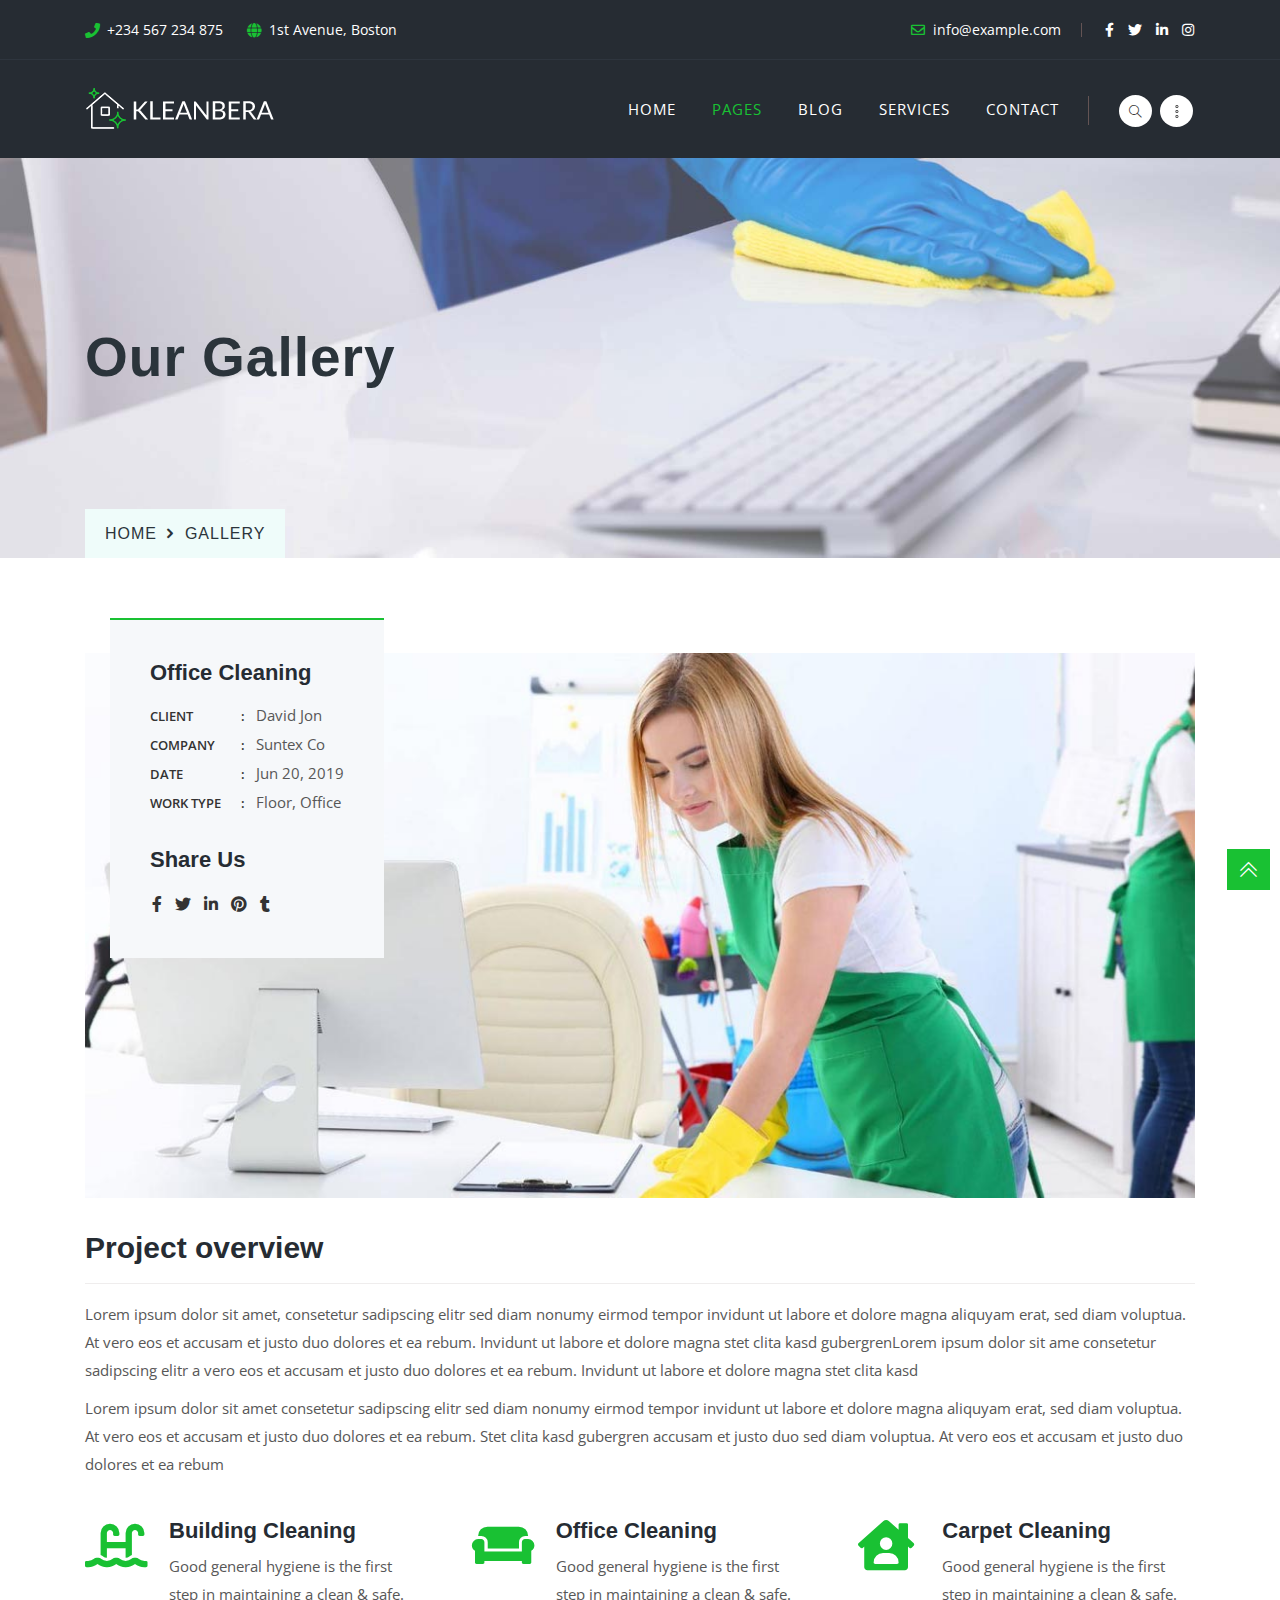
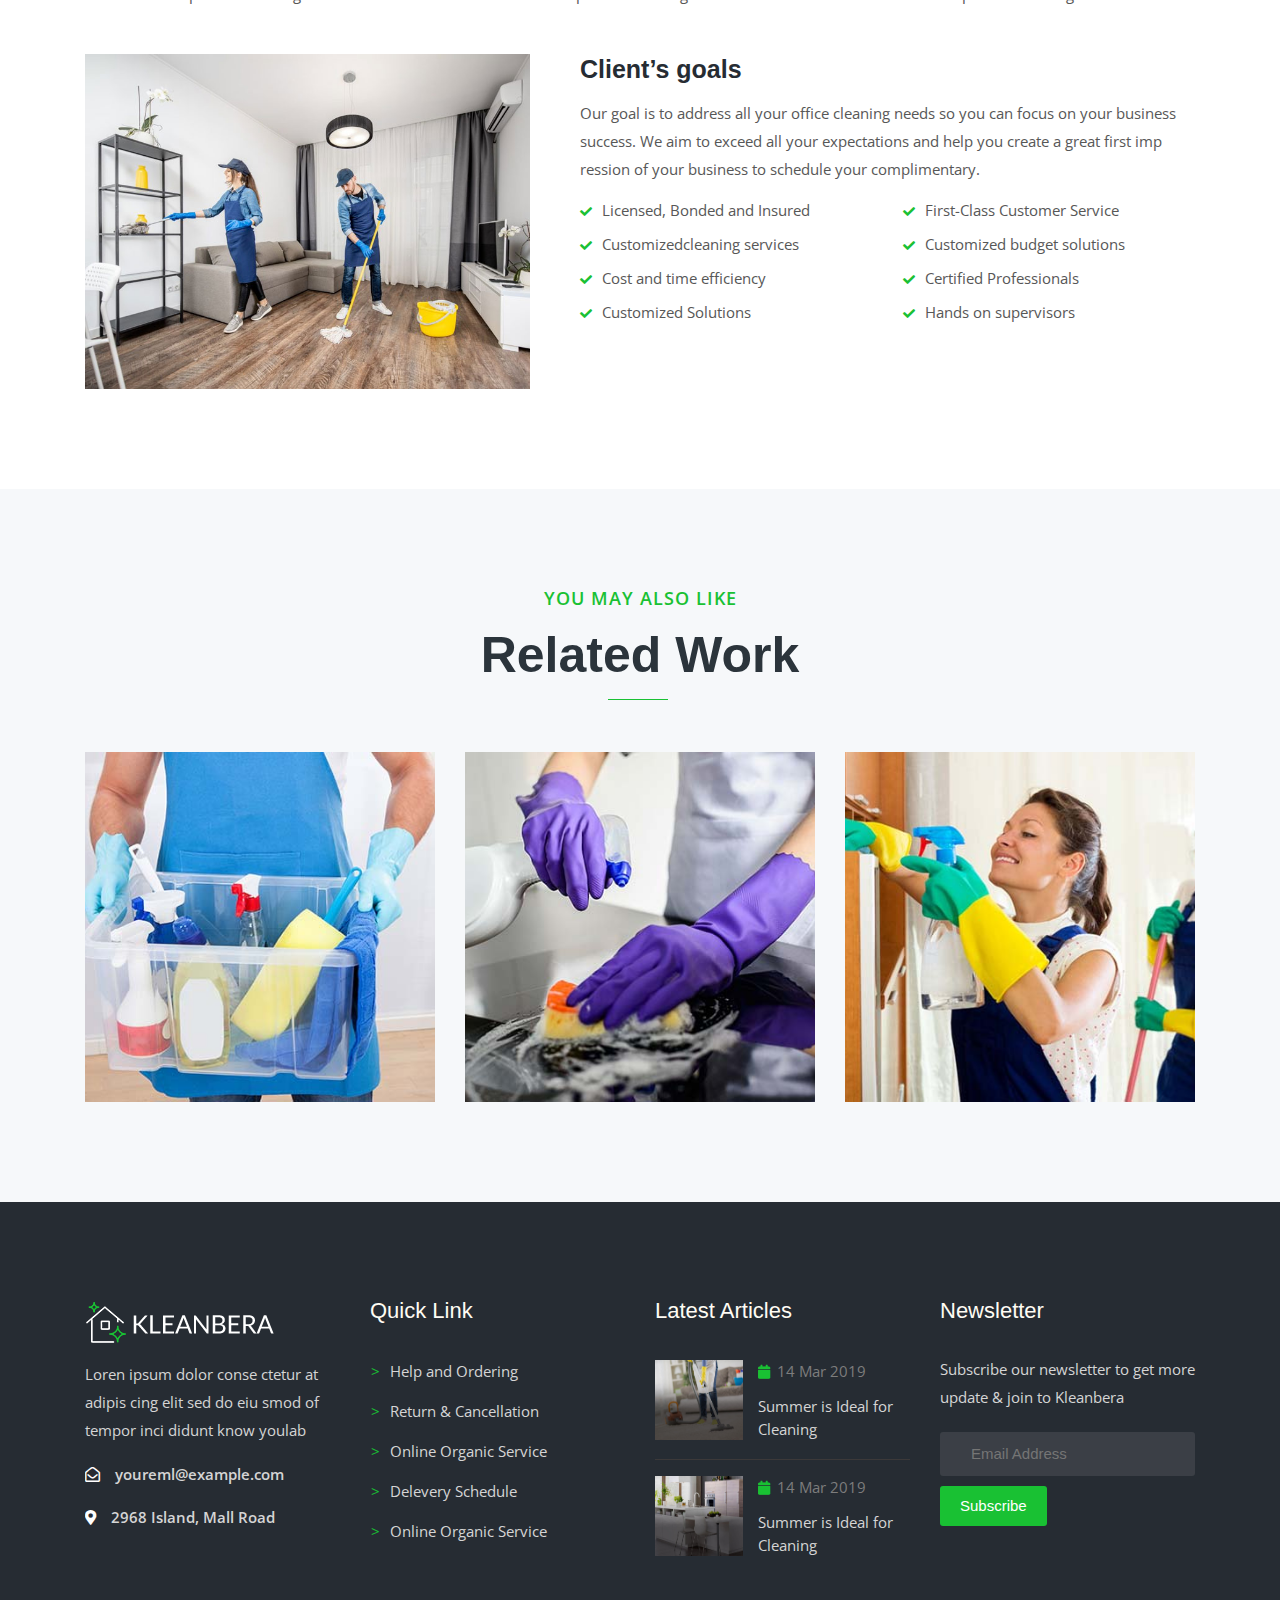
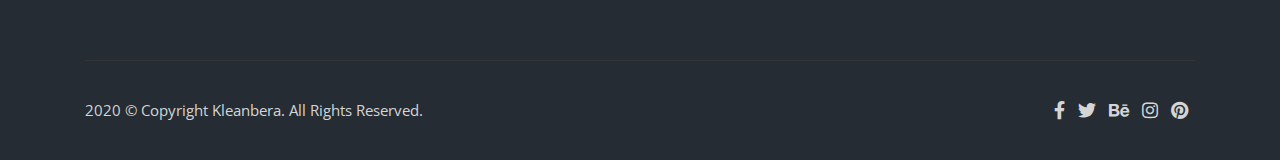
<file: single-gallery.html>
<!DOCTYPE html>
<!--[if lt IE 7]> <html class="no-js lt-ie9 lt-ie8 lt-ie7"> <![endif]-->
<!--[if IE 7]> <html class="no-js lt-ie9 lt-ie8"> <![endif]-->
<!--[if IE 8]> <html class="no-js lt-ie9"> <![endif]-->
<!--[if gt IE 8]> <!-->
<html lang="zxx">
<!--
<![endif]-->


<!-- Mirrored from tidytheme.com/tidytheme/kleanbera/single-gallery.html by HTTrack Website Copier/3.x [XR&CO'2014], Sat, 02 Mar 2024 17:49:53 GMT -->
<head>
    <!-- TITLE OF SITE -->
    <title>Kleanbera - Cleaning Service HTML Template</title>

    <meta charset="utf-8">
    <meta http-equiv="X-UA-Compatible" content="IE=edge">
    <meta name="description" content="Kleanbera -  Cleaning Service HTML Template" />
    <meta name="keywords"
        content="cleaning, floor, wash, one page, multipage, responsive, landing, html template" />
    <meta name="author" content="Kleanbera">
    <meta name="viewport" content="width=device-width, initial-scale=1, maximum-scale=1">

    <!-- Favicons -->
    <link rel="icon" type="image/png" href="images/favicon.png">


    <!-- CSS Begins
================================================== -->
    <!--Animate Effect-->
    <link href="css/animate.css" rel="stylesheet">
    <link href="css/hover.css" rel="stylesheet">

    <!-- For Image Preview -->
    <link rel="stylesheet" href="css/magnific-popup.css">

    <!--Owl Carousel -->
    <link href="css/owl.carousel.css" rel="stylesheet">
    <link href="css/owl.transitions.css" rel="stylesheet">

    <link rel="stylesheet" href="css/slick.css">
    <link rel="stylesheet" href="css/slick-theme.css">
    <link rel="stylesheet" href="css/nice-select.css">

    <link rel="stylesheet" href="css/fontawesome.min.css">
    <link rel="stylesheet" href="css/all.min.css">
    <link rel="stylesheet" href="css/comparison-slider.css">


    <!--BootStrap -->
    <link href="css/bootstrap.min.css" rel="stylesheet">
    <link href="css/normalize.css" rel="stylesheet">

    <!-- Main Style -->
    <link href="css/style.css" rel="stylesheet">
    <link href="css/responsive.css" rel="stylesheet">

    <!-- Color Variation CSS - Blue Color 
    <link href="css/blue-color.css" rel="stylesheet">-->

    
    <!--[if IE]>
    <script src="https://cdnjs.cloudflare.com/ajax/libs/html5shiv/3.7.3/html5shiv.min.js"></script>
    <script src="https://cdnjs.cloudflare.com/ajax/libs/respond.js/1.4.2/respond.min.js"></script>
    <![endif]-->

</head>

<body>

    <!-- ::::::::::::::::::::::::::: Start: Preloader section ::::::::::::::::::::::::::: -->
    <div id="preloader"></div>
    <!-- ::::::::::::::::::::::::::: End: Preloader section ::::::::::::::::::::::::::: -->


    <!-- Start: Header Section 
==================================================-->
    <div class="header_topbar">
        <!-- Logo -->
        <div class="container">
            <div class="row">
                <div class="col-sm-6 header_top_right list-unstyled">
                    <ul>
                        <li><i class="fas fa-phone"></i>+234 567 234 875</li>
                        <li><i class="fas fa-globe"></i>1st Avenue, Boston</li>
                    </ul>
                </div>
                <div class="col-sm-6 header_top_left">
                    <ul class="header_socil list-inline pull-left">
                        <li><i class="far fa-envelope"></i>info@example.com</li>
                        <li>
                            <a href="#" class="fab fa-facebook-f"></a>
                        </li>
                        <li>
                            <a href="#" class="fab fa-twitter"></a>
                        </li>
                        <li>
                            <a href="#" class="fab fa-linkedin-in"></a>
                        </li>
                        <li>
                            <a href="#" class="fab fa-instagram"></a>
                        </li>
                    </ul>
                </div>
            </div>
        </div>
    </div>
    <!-- End: Header Info -->

    <!-- Start: header navigation -->
    <div class="navigation">
        <div class="container">
            <div class="row">
                <div class="logo col-md-2 col-sm-12">
                    <a href="index.html"><img class="img-responsive" src="images/logo.png" alt="">
                    </a>
                </div>
                <div class="col-md-8 col-sm-12">
                    <div id="navigation">
                        <ul>
                            <li class="has-sub"><a href="index.html">Home</a>
                                <ul>
                                    <li><a href="index.html">Home One</a>
                                    </li> 
                                    <li><a href="index-two.html">Home Two</a>
                                    </li> 
                                </ul> 
                            </li>
                            <li class="active has-sub"><a href="index.html">Pages</a>
                                <ul>
                                    <li><a href="about.html">About Page</a>
                                    </li>
                                    <li><a href="gallery.html">Gallery Page</a>
                                    </li> 
                                    <li><a href="gallery-two.html">Gallery Two</a>
                                    </li> 
                                    <li><a href="single-gallery.html">Gallery Details</a>
                                    </li>
                                    <li><a href="pricing.html">Pricing Page</a>
                                    </li>
                                    <li><a href="team.html">Team Page</a>
                                    </li>
                                    <li><a href="single-services.html">Services Details</a>
                                    </li>
                                </ul>
                            </li>
                            <li class="has-sub"><a href="blog.html">Blog</a>
                                <ul>
                                    <li><a href="blog.html">Blog One</a>
                                    </li> 
                                    <li><a href="single-blog.html">Blog Details</a>
                                    </li>
                                </ul>
                            </li>
                            <li><a href="services.html">Services</a></li>
                            <li><a href="contact.html">Contact</a></li>
                        </ul>
                    </div>
                    <!-- End: Menu  -->
                </div>

                <!-- Start: Search & Cart  -->
                <div class="header_cart">
                    <ul>
                        <li class="header_search">
                            <a href="#" class="search-trigger"><i class="icon-glyph-16"></i></a>
                            <div class="search_wrp">
                                <i class="search_close open icon-glyph-146" id="search_close"></i>
                                <div class="search_frm">
                                    <form method="get">
                                        <div class="search-field">
                                            <input type="search" class="header-search-input"
                                                placeholder="Search Your Keyword...">
                                        </div>
                                    </form>
                                </div>
                            </div>
                        </li>
                        <li class="header_cart_icon">
                            <a class="siderbar_btn" href="javascript:void(0);"><i class="icon-glyph-127"></i></a>
                        </li>
                    </ul>
                </div>
                <!-- End: Cart  -->
            </div>
            <!--/ row -->
        </div>
        <!--/ container -->
    </div>
    <!-- End: header navigation -->


    <!-- header -->
    <header id="page-top" class="blog-banner">
        <!-- Start: Header Content -->
        <div class="container" id="blog">
            <div class="row blog-header text-center wow fadeInUp" data-wow-delay="0.5s">
                <div class="col-sm-12">
                    <!-- Headline Goes Here -->
                    <h3>Our gallery</h3>

                    <h4><a href="index.html"> Home </a> <i class="icofont-rounded-right"></i> gallery </h4>
                </div>
            </div>
            <!-- End: .row -->
        </div>
        <!-- End: Header Content -->
    </header>
    <!--/. header -->
 <!--/    
==================================================-->


<!-- Start: Sidebar Section
==================================================-->
<section class="menu_sidebar_info transition-3">
    <div class="info_inner transition-3">  
        <div class="menu_sidebar_logo">
            <img src="images/logo.png" alt=""> 
             <a href="javascript:void(0);" class="menu_info_close-btn"><i class="fa fa-times"></i></a>
        </div>
        <!-- /. logo  -->
        <div class="menu_sidebar_content"> 
            <div class="sidebar_about"> 
                <h3> About US</h3>
                <p>Lorem ipsum dolor sit amet cons after ectetur adipis icing elit. Illum eaque of quasi fuga earum hic neque omnis be the saepe quis, eligendi blanditiis odit aperiam error soluta, itaque voluptas.</p>
            </div>   
            <!-- /. About US-->
             <div class="sidebar_contact"> 
                <h3> Contact Info</h3>
                <ul>
                    <li>
                         <i class="fas fa-map-marker-alt"></i> <span>45 house 1st Avenue, Boston, United States </span>
                    </li>
                    <li>
                        <i class="fas fa-phone"></i><span>+234 567 234 875</span>
                    </li>
                    <li>
                        <i class="fas fa-envelope-open"></i> <span>email@example.com</span>
                    </li>
                </ul>
            </div>  
            <!-- /. Contact Info-->
            <div class="sidebar_social">
                <ul>
                    <li><a href="#"><i class="fab fa-facebook-f"></i></a></li>
                    <li><a href="#"><i class="fab fa-twitter"></i></a></li>
                    <li><a href="#"><i class="fab fa-behance"></i></a></li>
                    <li><a href="#"><i class="fab fa-linkedin-in"></i></a></li>
                    <li><a href="#"><i class="fab fa-youtube"></i></a></li>
                </ul>
            </div>
        </div> 
        <!-- /. sidebar_social-->
    </div> 
    <!-- /. info_inner-->
</section>
<div class="body-overlay transition-3"></div>

<!-- End: Sidebar Section
==================================================-->



    <!-- Start: Single Gallery Section 
==================================================-->
<section class="single-work-page pad_tb_120">
    <div class="container">
        <div class="row">
            <!-- portfolio item -->
            <div class="portfolioitem col-sm-12"> 
                <img alt="blog" src="images/single_gallery1.jpg">
                    <div class="portfolio-single-detail">  
                            <h4>Office Cleaning</h4>
                        <ul class="list-unstyled project-detail-list">
                            <li><strong>Client</strong> David Jon</li>
                            <li><strong>Company</strong> Suntex Co</li>
                            <li><strong>Date</strong> Jun 20, 2019</li>
                            <li><strong>Work Type</strong> Floor, Office</li>
                        </ul>  
                        <div class="portfolio_socialic">  
                         <h4>Share us</h4>
                            <ul class="list-inline social-icons">
                                <li><a href="#" class="facebook-bg-hover"><i class="fab fa-facebook-f"></i></a>
                                </li>
                                <li><a href="#" class="twitter-bg-hover"><i class="fab fa-twitter"></i></a>
                                </li>
                                <li><a href="#" class="google-plus-bg-hover"><i class="fab fa-linkedin-in"></i></a>
                                </li>
                                <li><a href="#" class="pinterest-bg-hover"><i class="fab fa-pinterest"></i></a>
                                </li>
                                <li><a href="#" class="tumblr-bg-hover"><i class="fab fa-tumblr"></i></a>
                                </li>
                            </ul>
                        </div> 
                    </div>

            </div>

            <div class="portfoliodesc col-sm-12">
                <div class="project-details">
                    <h3>Project overview</h3>
                    <hr>
                    <p>Lorem ipsum dolor sit amet, consetetur sadipscing elitr sed diam nonumy eirmod tempor invidunt ut labore et dolore magna aliquyam erat, sed diam voluptua. At vero eos et accusam et justo duo dolores et ea rebum. Invidunt ut labore et dolore magna stet clita kasd gubergrenLorem ipsum dolor sit ame  consetetur sadipscing elitr a vero eos et accusam et justo duo dolores et ea rebum. Invidunt ut labore et dolore magna stet clita kasd </p>
                    <p>Lorem ipsum dolor sit amet consetetur sadipscing elitr sed diam nonumy eirmod tempor invidunt ut labore et dolore magna aliquyam erat, sed diam voluptua. At vero eos et accusam et justo duo dolores et ea rebum. Stet clita kasd gubergren accusam et justo duo sed diam voluptua. At vero eos et accusam et justo duo dolores et ea rebum </p>
                </div>
                <div class="project_info_wrap">
                    <div class="project_info_list">
                        <div class="project_info_icon">
                            <i class="fas fa-swimming-pool"></i>
                        </div>
                        <div class="project_info_content">
                            <h4> Building Cleaning</h4>
                            <p>Good general hygiene is the first step in maintaining a clean & safe.</p>
                        </div>
                    </div>
                    <div class="project_info_list">
                        <div class="project_info_icon">
                            <i class="fas fa-couch"></i>
                        </div>
                        <div class="project_info_content">
                            <h4> Office Cleaning</h4>
                            <p>Good general hygiene is the first step in maintaining a clean & safe.</p>
                        </div>
                    </div>
                    <div class="project_info_list">
                        <div class="project_info_icon">
                            <i class="fas fa-house-user"></i>
                        </div>
                        <div class="project_info_content">
                            <h4> Carpet Cleaning</h4>
                            <p>Good general hygiene is the first step in maintaining a clean & safe.</p>
                        </div>
                    </div>
                </div>
                <!-- end: info -->

                <div class="row proj_client_goal">
                    <div class="col-lg-5 col-sm-12">
                        <img src="images/before.jpg" alt="Image">
                    </div>
                    <div class="col-lg-7 col-sm-12">
                        <div class="proj_client_goal_dtls">
                            <h4>Client’s goals</h4>
                            <p>Our goal is to address all your office cleaning needs so you can focus on your business success. We aim to exceed all your expectations and help you create a great first imp ression of your business to schedule your complimentary.</p> 
                            <ul>
                                <li><i class="fa fal fa-check"></i>Licensed, Bonded and Insured</li>
                                <li><i class="fa fal fa-check"></i>First-Class Customer Service</li>
                                <li><i class="fa fal fa-check"></i>Customizedcleaning services</li>
                                <li><i class="fa fal fa-check"></i>Customized budget solutions</li>
                                <li><i class="fa fal fa-check"></i>Cost and time efficiency</li>
                                <li><i class="fa fal fa-check"></i>Certified Professionals</li>
                                <li><i class="fa fal fa-check"></i>Customized Solutions</li>
                                <li><i class="fa fal fa-check"></i>Hands on supervisors</li>
                            </ul> 
                        </div>
                    </div>
                </div>



            </div>
            <!--/ portfolio item -->
        </div>
        <!-- row /- -->
    </div>
    <!-- Container /- -->
</section>
    <!-- End: Single Gallery Section 
==================================================-->


    <!-- Start:  Related  Gallery 
==================================================-->

<section class="work-section related_work">
    <div class="container">
        <!-- Start: Heading -->
        <div class="base-header base_header_two">
            <small> You May Also Like  </small>
            <h2>Related Work </h2>
        </div>
        <!-- End: Heading -->
        <div class="row projects-list">   
            <div class="col-md-4 col-sm-12 web graphics">
                <div class="single-project-item">
                    <div class="project-hover">
                        <div class="project_cnt">
                            <a class="project-link" href="images/work-1.jpg"><i class="icon-glyph-26"></i></a>
                            <h6><a href="gallery.html">Floor Cleaning</a></h6>
                            <span><a href="single-gallery.html">category : Floor</a></span>
                        </div>
                    </div>
                </div>
            </div>
            <!-- End: Work Item 1 -->
            <div class="col-md-4 col-sm-12 design clean">
                <div class="single-project-item project-bg-2">
                    <div class="project-hover">
                        <div class="project_cnt">
                            <a class="project-link" href="images/work-2.jpg"><i class="icon-glyph-26"></i></a>
                            <h6><a href="gallery.html">Home Cleaning</a></h6>
                            <span><a href="single-gallery.html">category : Home</a></span>
                        </div>
                    </div>
                </div>
            </div>
            <!-- End: Work Item 2 -->
            <div class="col-md-4 col-sm-12 web design">
                <div class="single-project-item project-bg-3">
                    <div class="project-hover">
                        <div class="project_cnt">
                            <a class="project-link" href="images/work-3.jpg"><i class="icon-glyph-26"></i></a>
                            <h6><a href="gallery.html">Pool Cleaning</a></h6>
                            <span><a href="single-gallery.html">category : Pool</a></span>
                        </div>
                    </div>
                </div>
            </div>
            <!-- End: Work Item 3 -->  
        </div>
        <!--/.row -->
    </div>
    <!--/.container -->
</section>

    <!-- End:  Related  Gallery 
==================================================-->

    <!-- Start:Footer Section 
==================================================-->
<footer class="footer-section">
    <div class="container">
        <div class="row">
            <!-- Start: About -->
            <div class="col-lg-3 col-md-6 col-sm-12">
                <div class="widget">
                    <div class="footer_logo">
                        <img class="img-responsive" src="images/logo.png" alt="">
                    </div>
                    <div class="footer_p">
                        <p class="footer_para">Loren ipsum dolor conse ctetur at adipis cing elit sed do eiu smod of
                            tempor inci didunt know youlab</p>
                    </div>
                    <div class="footer_contact">
                        <div class="footer_contact_address">
                            <div class="footer_contact_icon">
                                <i class="far fa-envelope-open"></i>
                            </div>
                            <div class="footer-contact-text">
                                <span>youreml@example.com</span>
                            </div>
                        </div>

                        <div class="footer-contact-address">
                            <div class="footer-contact-icon">
                                <i class="fas fa-map-marker-alt"></i>
                            </div>
                            <div class="footer-contact-text">
                                 <span>2968 Island, Mall Road</span>
                            </div>
                        </div> 
                    </div>

                </div>
            </div>
            <!-- End: About -->
            <!-- Start: Quick Link -->
            <div class="col-lg-3 col-md-6 col-sm-12">
                <div class="widget quick_lnk">
                    <h5>Quick Link</h5>
                    <ul>
                        <li>
                            <a href="services.html">Help and Ordering</a>
                        </li>
                        <li>
                            <a href="services.html">Return & Cancellation</a>
                        </li>
                        <li>
                            <a href="services.html">Online Organic Service</a>
                        </li>
                        <li>
                            <a href="services.html">Delevery Schedule</a>
                        </li>
                        <li>
                            <a href="services.html">Online Organic Service</a>
                        </li>
                    </ul>
                </div>
            </div>
            <!-- End: Quick Link -->
            <!-- Start: Latest post -->
            <div class="col-lg-3 col-md-6 col-sm-12">
                <div class="widget">
                    <h5>Latest Articles</h5>
                    <ul class="footer_recent_blog">
                        <li>
                            <img class="img-responsive" src="images/blog1.jpg" alt="">
                            <span class="post_cont">
                                <span class="post-date">
                                    <i class="fa fa-calendar"></i>14 Mar 2019
                                </span>
                                <a href="blog.html">
                                    <span>Summer is Ideal for Cleaning </span>
                                </a>
                            </span>
                        </li>
                        <li>
                            <img class="img-responsive" src="images/blog2.jpg" alt="">
                            <span class="post_cont">
                                <span class="post-date">
                                    <i class="fa fa-calendar"></i>14 Mar 2019
                                </span>
                                <a href="blog.html">
                                    <span>Summer is Ideal for Cleaning </span>
                                </a>
                            </span>
                        </li>
                    </ul>
                </div>
            </div>
            <!-- End: Latest post -->

            <!-- Start:Newsletter -->
            <div class="col-lg-3 col-md-6 col-sm-12">
                <div class="widget">
                    <h5>Newsletter</h5>
                    <!-- Start Subscribe -->
                    <div class="news_letter_wrp">
                        <p>Subscribe our newsletter to get more update & join to Kleanbera</p>
                        <form class="mailchimp">
                            <!-- SUBSCRIPTION SUCCESSFUL OR ERROR MESSAGES -->
                            <input class="email_field" type="text" name="email" id="subscriber-email"
                                placeholder="Email Address">
                            <button class="submit-contact" type="submit" id="subscribe-button">Subscribe</button>
                            <span class="subscription-success"> </span>
                            <span class="subscription-error"> </span>
                            <label class="subscription-label" for="subscriber-email"></label>
                        </form>
                        <!-- /END MAILCHIMP FORM STARTS -->
                    </div>
                </div>
            </div>
            <!-- End:Newsletter -->

        </div>
        <!-- Start:Subfooter -->
        <div class="subfooter_wrap">
            <div class="subfooter">
                <p>2020 © Copyright <a href="index.html">Kleanbera.</a> All rights Reserved.</p>
            </div>
            
            <div class="footer_socil">
                <ul class="list-icons link-list footer_soc">
                    <li>
                        <a href="#"><i class="fab fa-facebook-f"></i></a>
                    </li>
                    <li>
                        <a href="#"><i class="fab fa-twitter"></i></a>
                    </li>
                    <li>
                        <a href="#"><i class="fab fa-behance"></i></a>
                    </li>
                    <li>
                        <a href="#"><i class="fab fa-instagram"></i></a>
                    </li>
                    <li>
                        <a href="#"><i class="fab fa-pinterest"></i></a>
                    </li>
                </ul>
            </div>
            <!-- End:Subfooter -->
        </div>
    </div>
</footer>
<!-- End:Footer Section 
========================================-->

<!-- Start: scrollup Section 
========================================-->

<div class="scrollup">
    <i class="icon-glyph-266"></i>
</div>

<!-- End: scrollup Section 
========================================-->


    <!-- Scripts
========================================-->
    <!-- jquery -->
    <script src="js/jquery-1.12.4.min.js"></script>
    <!-- plugins -->
    <script src="js/plugins.js"></script>
    <!-- Bootstrap -->
    <script src="js/bootstrap.min.js"></script>
    <script src="js/popper.min.js"></script>
    <script src="js/waypoints.min.js"></script>
    <script src="js/slick.min.js"></script>
    <script src="js/owl-carousel.js"></script>
    <script src="js/isotope.js"></script>
    <script src="js/magnific-popup.js"></script>
    <script src="js/jquery.ajaxchimp.min.js"></script>
    <script src="js/jquery.nice-select.min.js"></script> 
 
    <!-- Custom Scripts
========================================-->
    <script src="js/main.js"></script>

</body>


<!-- Mirrored from tidytheme.com/tidytheme/kleanbera/single-gallery.html by HTTrack Website Copier/3.x [XR&CO'2014], Sat, 02 Mar 2024 17:49:54 GMT -->
</html>
</file>
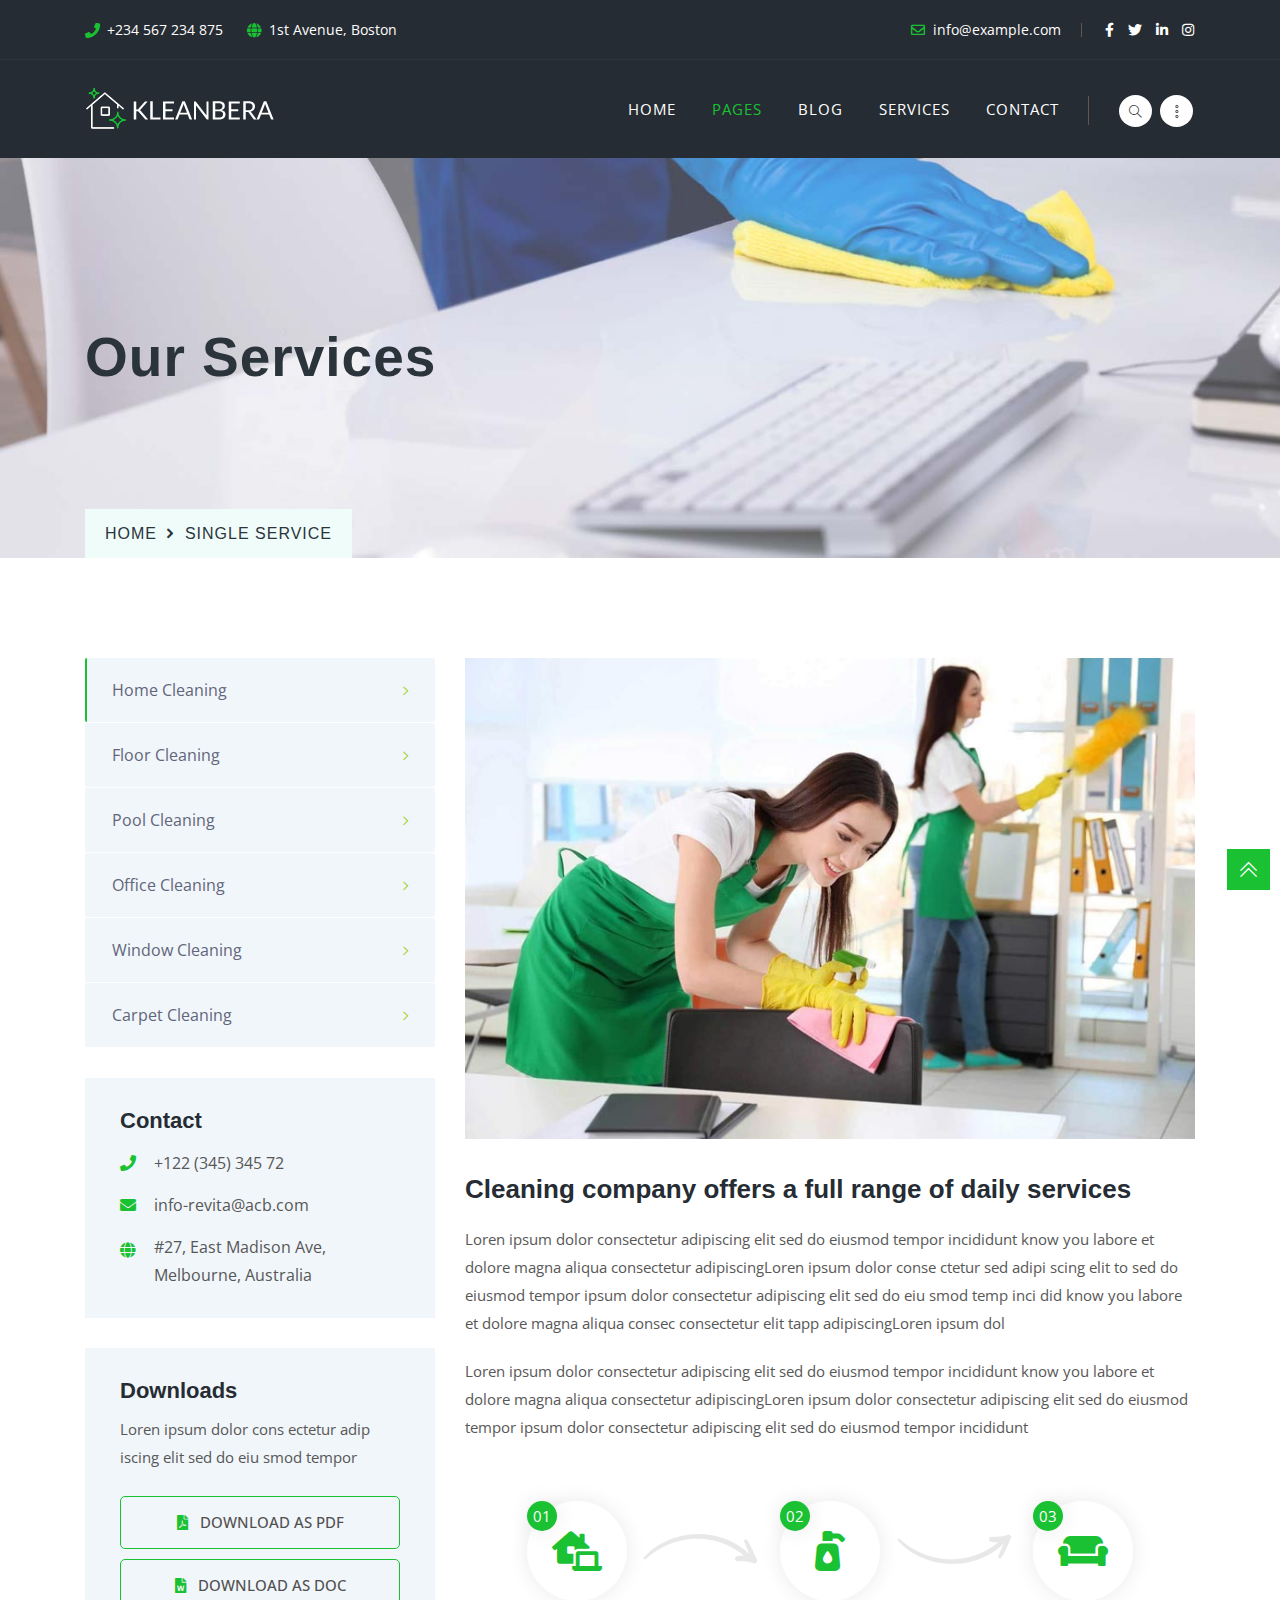
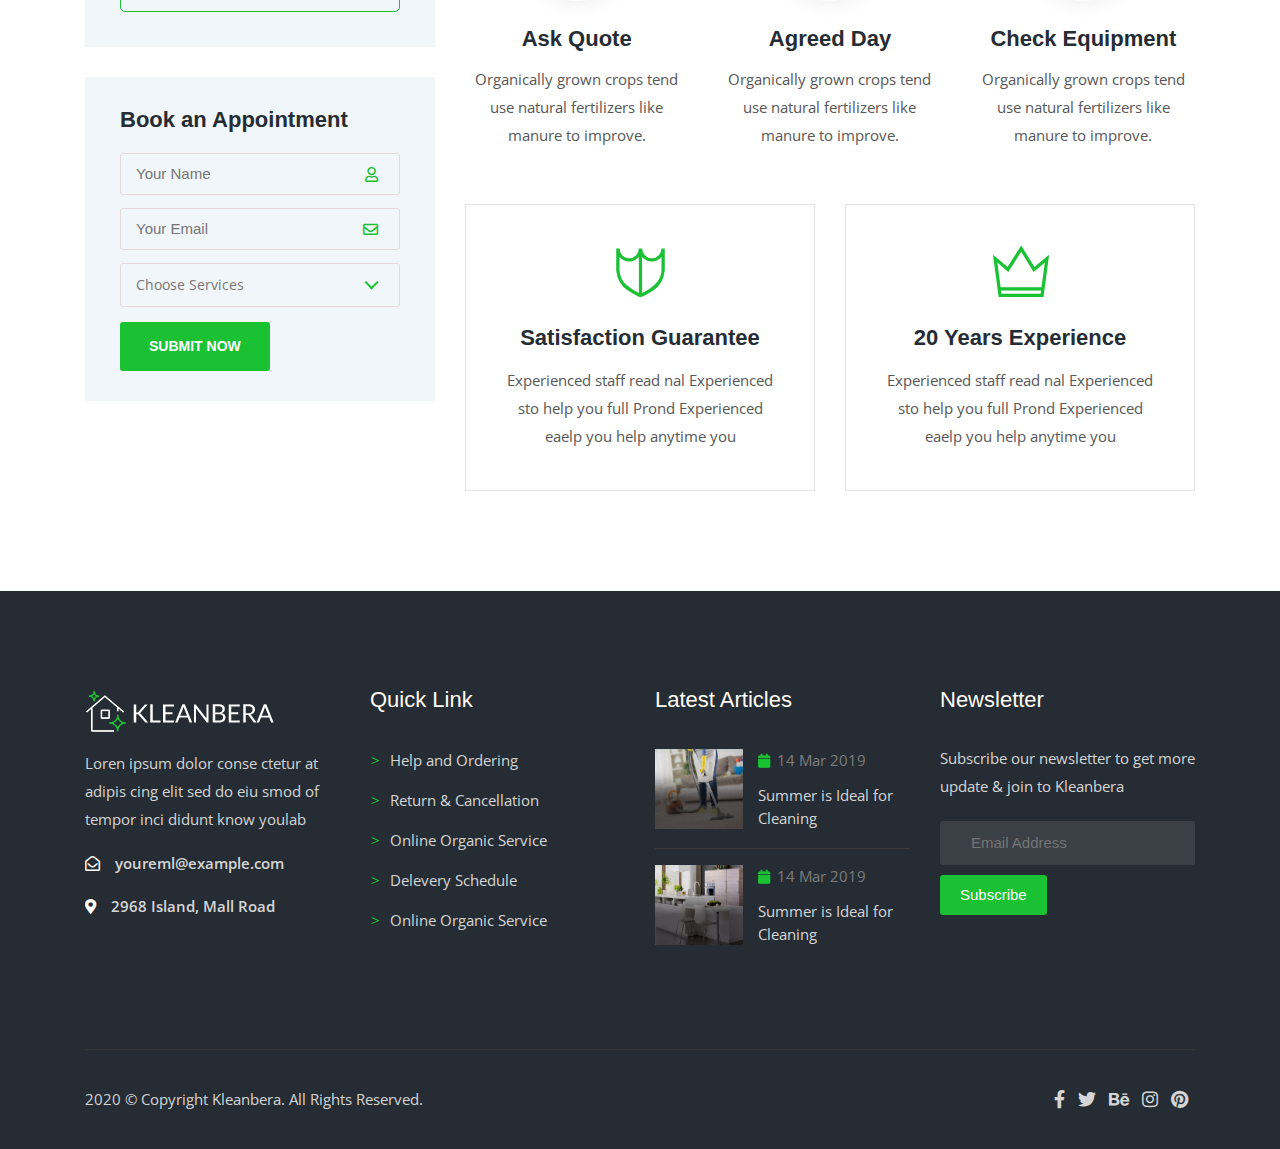
<file: single-services.html>
<!DOCTYPE html>
<!--[if lt IE 7]> <html class="no-js lt-ie9 lt-ie8 lt-ie7"> <![endif]-->
<!--[if IE 7]> <html class="no-js lt-ie9 lt-ie8"> <![endif]-->
<!--[if IE 8]> <html class="no-js lt-ie9"> <![endif]-->
<!--[if gt IE 8]> <!-->
<html lang="zxx">
<!--
<![endif]-->


<!-- Mirrored from tidytheme.com/tidytheme/kleanbera/single-services.html by HTTrack Website Copier/3.x [XR&CO'2014], Sat, 02 Mar 2024 17:49:56 GMT -->
<head>
    <!-- TITLE OF SITE -->
    <title>Kleanbera - Cleaning Service HTML Template</title>

    <meta charset="utf-8">
    <meta http-equiv="X-UA-Compatible" content="IE=edge">
    <meta name="description" content="Kleanbera -  Cleaning Service HTML Template" />
    <meta name="keywords" content="cleaning, floor, wash, one page, multipage, responsive, landing, html template" />
    <meta name="author" content="Kleanbera">
    <meta name="viewport" content="width=device-width, initial-scale=1, maximum-scale=1">

    <!-- Favicons -->
    <link rel="icon" type="image/png" href="images/favicon.png">


    <!-- CSS Begins
================================================== -->
    <!--Animate Effect-->
    <link href="css/animate.css" rel="stylesheet">
    <link href="css/hover.css" rel="stylesheet">

    <!-- For Image Preview -->
    <link rel="stylesheet" href="css/magnific-popup.css">

    <!--Owl Carousel -->
    <link href="css/owl.carousel.css" rel="stylesheet">
    <link href="css/owl.transitions.css" rel="stylesheet">

    <link rel="stylesheet" href="css/slick.css">
    <link rel="stylesheet" href="css/slick-theme.css">
    <link rel="stylesheet" href="css/nice-select.css">

    <link rel="stylesheet" href="css/fontawesome.min.css">
    <link rel="stylesheet" href="css/all.min.css">
    <link rel="stylesheet" href="css/comparison-slider.css">


    <!--BootStrap -->
    <link href="css/bootstrap.min.css" rel="stylesheet">
    <link href="css/normalize.css" rel="stylesheet">

    <!-- Main Style -->
    <link href="css/style.css" rel="stylesheet">
    <link href="css/responsive.css" rel="stylesheet">

    <!-- Color Variation CSS - Blue Color 
    <link href="css/blue-color.css" rel="stylesheet">-->


    <!--[if IE]>
    <script src="https://cdnjs.cloudflare.com/ajax/libs/html5shiv/3.7.3/html5shiv.min.js"></script>
    <script src="https://cdnjs.cloudflare.com/ajax/libs/respond.js/1.4.2/respond.min.js"></script>
    <![endif]-->

</head>

<body>

    <!-- ::::::::::::::::::::::::::: Start: Preloader section ::::::::::::::::::::::::::: -->
    <div id="preloader"></div>
    <!-- ::::::::::::::::::::::::::: End: Preloader section ::::::::::::::::::::::::::: -->


    <!-- Start: Header Section 
==================================================-->
    <div class="header_topbar">
        <!-- Logo -->
        <div class="container">
            <div class="row">
                <div class="col-sm-6 header_top_right list-unstyled">
                    <ul>
                        <li><i class="fas fa-phone"></i>+234 567 234 875</li>
                        <li><i class="fas fa-globe"></i>1st Avenue, Boston</li>
                    </ul>
                </div>
                <div class="col-sm-6 header_top_left">
                    <ul class="header_socil list-inline pull-left">
                        <li><i class="far fa-envelope"></i>info@example.com</li>
                        <li>
                            <a href="#" class="fab fa-facebook-f"></a>
                        </li>
                        <li>
                            <a href="#" class="fab fa-twitter"></a>
                        </li>
                        <li>
                            <a href="#" class="fab fa-linkedin-in"></a>
                        </li>
                        <li>
                            <a href="#" class="fab fa-instagram"></a>
                        </li>
                    </ul>
                </div>
            </div>
        </div>
    </div>
    <!-- End: Header Info -->

    <!-- Start: header navigation -->
    <div class="navigation">
        <div class="container">
            <div class="row">
                <div class="logo col-md-2 col-sm-12">
                    <a href="index.html"><img class="img-responsive" src="images/logo.png" alt="">
                    </a>
                </div>
                <div class="col-md-8 col-sm-12">
                    <div id="navigation">
                        <ul>
                            <li class="has-sub"><a href="index.html">Home</a>
                                <ul>
                                    <li><a href="index.html">Home One</a>
                                    </li> 
                                    <li><a href="index-two.html">Home Two</a>
                                    </li> 
                                </ul> 
                            </li>
                            <li class="active has-sub"><a href="index.html">Pages</a>
                                <ul>
                                    <li><a href="about.html">About Page</a>
                                    </li>
                                    <li><a href="gallery.html">Gallery Page</a>
                                    </li>
                                    <li><a href="gallery-two.html">Gallery Two</a>
                                    </li>
                                    <li><a href="single-gallery.html">Gallery Details</a>
                                    </li>
                                    <li><a href="pricing.html">Pricing Page</a>
                                    </li>
                                    <li><a href="team.html">Team Page</a>
                                    </li>
                                    <li><a href="single-services.html">Services Details</a>
                                    </li>
                                </ul>
                            </li>
                            <li class="has-sub"><a href="blog.html">Blog</a>
                                <ul>
                                    <li><a href="blog.html">Blog One</a>
                                    </li>
                                    <li><a href="single-blog.html">Blog Details</a>
                                    </li>
                                </ul>
                            </li>
                            <li><a href="services.html">Services</a></li>
                            <li><a href="contact.html">Contact</a></li>
                        </ul>
                    </div>
                    <!-- End: Menu  -->
                </div>

                <!-- Start: Search & Cart  -->
                <div class="header_cart">
                    <ul>
                        <li class="header_search">
                            <a href="#" class="search-trigger"><i class="icon-glyph-16"></i></a>
                            <div class="search_wrp">
                                <i class="search_close open icon-glyph-146" id="search_close"></i>
                                <div class="search_frm">
                                    <form method="get">
                                        <div class="search-field">
                                            <input type="search" class="header-search-input"
                                                placeholder="Search Your Keyword...">
                                        </div>
                                    </form>
                                </div>
                            </div>
                        </li>
                        <li class="header_cart_icon">
                            <a class="siderbar_btn" href="javascript:void(0);"><i class="icon-glyph-127"></i></a>
                        </li>
                    </ul>
                </div>
                <!-- End: Cart  -->
            </div>
            <!--/ row -->
        </div>
        <!--/ container -->
    </div>
    <!-- End: header navigation -->


    <!-- header -->
    <header id="page-top" class="blog-banner">
        <!-- Start: Header Content -->
        <div class="container" id="blog">
            <div class="row blog-header text-center wow fadeInUp" data-wow-delay="0.5s">
                <div class="col-sm-12">
                    <!-- Headline Goes Here -->
                    <h3>Our Services</h3>

                    <h4><a href="index.html"> Home </a> <i class="icofont-rounded-right"></i> Single Service </h4>
                </div>
            </div>
            <!-- End: .row -->
        </div>
        <!-- End: Header Content -->
    </header>
    <!--/. header -->
    <!--/    
==================================================-->



    <!-- Start: Sidebar Section
==================================================-->
    <section class="menu_sidebar_info transition-3">
        <div class="info_inner transition-3">
            <div class="menu_sidebar_logo">
                <img src="images/logo.png" alt="">
                <a href="javascript:void(0);" class="menu_info_close-btn"><i class="fa fa-times"></i></a>
            </div>
            <!-- /. logo  -->
            <div class="menu_sidebar_content">
                <div class="sidebar_about">
                    <h3> About US</h3>
                    <p>Lorem ipsum dolor sit amet cons after ectetur adipis icing elit. Illum eaque of quasi fuga earum
                        hic neque omnis be the saepe quis, eligendi blanditiis odit aperiam error soluta, itaque
                        voluptas.</p>
                </div>
                <!-- /. About US-->
                <div class="sidebar_contact">
                    <h3> Contact Info</h3>
                    <ul>
                        <li>
                            <i class="fas fa-map-marker-alt"></i> <span>45 house 1st Avenue, Boston, United States
                            </span>
                        </li>
                        <li>
                            <i class="fas fa-phone"></i><span>+234 567 234 875</span>
                        </li>
                        <li>
                            <i class="fas fa-envelope-open"></i> <span>email@example.com</span>
                        </li>
                    </ul>
                </div>
                <!-- /. Contact Info-->
                <div class="sidebar_social">
                    <ul>
                        <li><a href="#"><i class="fab fa-facebook-f"></i></a></li>
                        <li><a href="#"><i class="fab fa-twitter"></i></a></li>
                        <li><a href="#"><i class="fab fa-behance"></i></a></li>
                        <li><a href="#"><i class="fab fa-linkedin-in"></i></a></li>
                        <li><a href="#"><i class="fab fa-youtube"></i></a></li>
                    </ul>
                </div>
            </div>
            <!-- /. sidebar_social-->
        </div>
        <!-- /. info_inner-->
    </section>
    <div class="body-overlay transition-3"></div>

    <!-- End: Sidebar Section
==================================================-->



    <!-- Start:Our Services Section
==================================================-->
    <div class="single_service">
        <div class="container">
            <div class="row">
                <div class="col-lg-8 col-sm-12">
                    <div class="single_service_left">
                        <img class="sng_service_img" src="images/blog3.jpg" alt="">
                        <h4>Cleaning company offers a full range of daily services</h4>
                        <p>Loren ipsum dolor consectetur adipiscing elit sed do eiusmod tempor incididunt know you
                            labore et dolore magna aliqua consectetur adipiscingLoren ipsum dolor conse ctetur sed adipi
                            scing elit to sed do eiusmod tempor ipsum dolor consectetur adipiscing elit sed do eiu smod
                            temp inci did know you labore et dolore magna aliqua consec consectetur elit tapp
                            adipiscingLoren ipsum dol </p>
                        <p>Loren ipsum dolor consectetur adipiscing elit sed do eiusmod tempor incididunt know you
                            labore et dolore magna aliqua consectetur adipiscingLoren ipsum dolor consectetur adipiscing
                            elit sed do eiusmod tempor ipsum dolor consectetur adipiscing elit sed do eiusmod tempor
                            incididunt</p>
                    </div>
                    <div class="row cleaning_process">
                        <div class="col-md-4 col-sm-12">
                            <!-- Working Process item -->
                            <div class="process-item">
                                <div class="img_process">
                                    <i class="icon fas fa-laptop-house"></i>
                                    <span>01</span>
                                    <div class="angle_icon">
                                        <img src="images/shape1.png" alt="">
                                    </div>
                                </div>
                                <div class="process_text">
                                    <h4>Ask Quote</h4>
                                    <p>Organically grown crops tend use natural fertilizers like manure to improve. </p>
                                </div>
                            </div>
                            <!-- End: Working Process item-->
                        </div>
                        <div class="col-md-4 col-sm-12">
                            <!-- Working Process item -->
                            <div class="process-item">
                                <div class="img_process">
                                    <i class="icon fas fa-pump-soap"></i>
                                    <span>02</span>
                                    <div class="angle_icon">
                                        <img src="images/shape2.png" alt="">
                                    </div>
                                </div>
                                <div class="process_text">
                                    <h4>Agreed Day</h4>
                                    <p>Organically grown crops tend use natural fertilizers like manure to improve. </p>
                                </div>
                            </div>
                            <!-- End: Working Process item -->
                        </div>
                        <div class="col-md-4 col-sm-12">
                            <!-- Working Process item -->
                            <div class="process-item">
                                <div class="img_process">
                                    <i class="icon fas fa-couch"></i>
                                    <span>03</span>
                                </div>
                                <div class="process_text">
                                    <h4>Check Equipment</h4>
                                    <p>Organically grown crops tend use natural fertilizers like manure to improve. </p>
                                </div>
                            </div>
                            <!-- End: Working Process item -->
                        </div>
                    </div>
                    <!-- /. row -->


                    <div class="row single_service_left_botom">
                        <div class="col-md-6 col-sm-12">
                            <!-- about-item -->
                            <div class="sing_service_item">
                                <div class="icon-serv">
                                    <i class="icon icon-glyph-75"></i>
                                </div>
                                <h4>Satisfaction Guarantee</h4>
                                <p>Experienced staff read nal Experienced sto help you full Prond Experienced eaelp you
                                    help anytime you </p>
                            </div>
                            <!-- End: .service-item -->
                        </div>
                        <div class="col-md-6 col-sm-12">
                            <!-- about-item -->
                            <div class="sing_service_item">
                                <div class="icon-serv">
                                    <i class="icon icon-glyph-142"></i>
                                </div>
                                <h4>20 Years Experience</h4>
                                <p>Experienced staff read nal Experienced sto help you full Prond Experienced eaelp you
                                    help anytime you </p>
                            </div>
                            <!-- End: .service-item -->
                        </div>
                    </div>
                    <!-- End: row -->
                </div>
                <!-- End: column -->
                <div class="col-lg-4 col-sm-12">
                    <div class="single_service_right">
                        <div class="single_service_cat">
                            <ul>
                                <li class="active"><a href="#">Home Cleaning</a>
                                </li>
                                <li><a href="#">Floor Cleaning </a>
                                </li>
                                <li><a href="#"> Pool Cleaning</a>
                                </li>
                                <li><a href="#">Office Cleaning</a></li>
                                <li><a href="#">Window Cleaning</a></li>
                                <li><a href="#">Carpet Cleaning</a></li>
                            </ul>
                        </div>
                        <div class="service_contact">
                            <!-- heading -->
                            <h4>Contact </h4>
                            <div class="serv_contact_wrp">
                                <div class="single-contact-info">
                                    <i class="fa fa-phone"></i>
                                    <p>+122 (345) 345 72</p>
                                </div><!-- /.single-contact-info -->
                                <div class="single-contact-info">
                                    <i class="fa fa-envelope"></i>
                                    <p>info-revita@acb.com</p>
                                </div><!-- /.single-contact-info -->
                                <div class="single-contact-info">
                                    <i class="fa fa-globe"></i>
                                    <p>#27, East Madison Ave, <br> Melbourne, Australia</p>
                                </div><!-- /.single-contact-info -->
                            </div>
                        </div>
                        <div class="download_brochur">
                            <h4>Downloads </h4>
                            <p>Loren ipsum dolor cons ectetur adip iscing elit sed do eiu smod tempor </p>
                            <ul class="files">
                                <li><a href="#"><span class="fa fa-file-pdf"></span> Download as pdf</a>
                                </li>
                                <li><a href="#"><span class="fa fa-file-word"></span> Download as doc</a>
                                </li>
                            </ul>
                        </div>

                        <div class="service_book">
                            <h4>Book an Appointment</h4>
                            <form method="post" action="https://tidytheme.com/tidytheme/kleanbera/mailer.php" id="contact-form" class="contact-form-warper">
                                <div class="row contact_col_left">
                                    <div class="col-sm-12">
                                        <label for="name"><i class="far fa-user"></i>
                                            <input class="con-field" name="name" id="name" type="text"
                                            placeholder="Your Name">
                                        </label>
                                    </div>

                                    <div class="col-sm-12">
                                        <label for="email"><i class="far fa-envelope"></i>
                                            <input class="con-field" name="email" id="email" type="text"
                                            placeholder="Your Email">
                                        </label>
                                    </div>
                                    <div class="col-sm-12">
                                        <select style="display: none;">
                                            <option value="0">Choose Cleaning Services</option>
                                            <option value="1">Office cleaning</option>
                                            <option value="2">Home Cleaning</option>
                                            <option value="3">Floor Cleaning</option>
                                            <option value="4">Pool Cleaning</option>
                                        </select>
                                        <div class="nice-select" tabindex="0"><span class="current">Choose
                                                Services</span>
                                            <ul class="list">
                                                <li data-value="0" class="option selected">Choose Cleaning Services</li>
                                                <li data-value="1" class="option">Office cleaning</li>
                                                <li data-value="2" class="option">Home Cleaning</li>
                                                <li data-value="3" class="option">Floor Cleaning</li>
                                                <li data-value="4" class="option">Pool Cleaning</li>
                                            </ul>
                                        </div>
                                    </div>

                                    <div class="col-lg-12">
                                        <input type="submit" id="submit-contact" class="btn-alt" value="Submit Now">
                                    </div>
                                </div>
                            </form>
                        </div>

                    </div>
                </div>
                <!-- End: column -->

            </div>
            <!-- End: row -->
        </div>
        <!-- End: container -->
    </div>
    <!-- End: Our Services Section
==================================================-->



    <!-- Start:Footer Section 
==================================================-->
    <footer class="footer-section">
        <div class="container">
            <div class="row">
                <!-- Start: About -->
                <div class="col-lg-3 col-md-6 col-sm-12">
                    <div class="widget">
                        <div class="footer_logo">
                            <img class="img-responsive" src="images/logo.png" alt="">
                        </div>
                        <div class="footer_p">
                            <p class="footer_para">Loren ipsum dolor conse ctetur at adipis cing elit sed do eiu smod of
                                tempor inci didunt know youlab</p>
                        </div>
                        <div class="footer_contact">
                            <div class="footer_contact_address">
                                <div class="footer_contact_icon">
                                    <i class="far fa-envelope-open"></i>
                                </div>
                                <div class="footer-contact-text">
                                    <span>youreml@example.com</span>
                                </div>
                            </div>

                            <div class="footer-contact-address">
                                <div class="footer-contact-icon">
                                    <i class="fas fa-map-marker-alt"></i>
                                </div>
                                <div class="footer-contact-text">
                                    <span>2968 Island, Mall Road</span>
                                </div>
                            </div>
                        </div>

                    </div>
                </div>
                <!-- End: About -->
                <!-- Start: Quick Link -->
                <div class="col-lg-3 col-md-6 col-sm-12">
                    <div class="widget quick_lnk">
                        <h5>Quick Link</h5>
                        <ul>
                            <li>
                                <a href="services.html">Help and Ordering</a>
                            </li>
                            <li>
                                <a href="services.html">Return & Cancellation</a>
                            </li>
                            <li>
                                <a href="services.html">Online Organic Service</a>
                            </li>
                            <li>
                                <a href="services.html">Delevery Schedule</a>
                            </li>
                            <li>
                                <a href="services.html">Online Organic Service</a>
                            </li>
                        </ul>
                    </div>
                </div>
                <!-- End: Quick Link -->
                <!-- Start: Latest post -->
                <div class="col-lg-3 col-md-6 col-sm-12">
                    <div class="widget">
                        <h5>Latest Articles</h5>
                        <ul class="footer_recent_blog">
                            <li>
                                <img class="img-responsive" src="images/blog1.jpg" alt="">
                                <span class="post_cont">
                                    <span class="post-date">
                                        <i class="fa fa-calendar"></i>14 Mar 2019
                                    </span>
                                    <a href="blog.html">
                                        <span>Summer is Ideal for Cleaning </span>
                                    </a>
                                </span>
                            </li>
                            <li>
                                <img class="img-responsive" src="images/blog2.jpg" alt="">
                                <span class="post_cont">
                                    <span class="post-date">
                                        <i class="fa fa-calendar"></i>14 Mar 2019
                                    </span>
                                    <a href="blog.html">
                                        <span>Summer is Ideal for Cleaning </span>
                                    </a>
                                </span>
                            </li>
                        </ul>
                    </div>
                </div>
                <!-- End: Latest post -->

                <!-- Start:Newsletter -->
                <div class="col-lg-3 col-md-6 col-sm-12">
                    <div class="widget">
                        <h5>Newsletter</h5>
                        <!-- Start Subscribe -->
                        <div class="news_letter_wrp">
                            <p>Subscribe our newsletter to get more update & join to Kleanbera</p>
                            <form class="mailchimp">
                                <!-- SUBSCRIPTION SUCCESSFUL OR ERROR MESSAGES -->
                                <input class="email_field" type="text" name="email" id="subscriber-email"
                                    placeholder="Email Address">
                                <button class="submit-contact" type="submit" id="subscribe-button">Subscribe</button>
                                <span class="subscription-success"> </span>
                                <span class="subscription-error"> </span>
                                <label class="subscription-label" for="subscriber-email"></label>
                            </form>
                            <!-- /END MAILCHIMP FORM STARTS -->
                        </div>
                    </div>
                </div>
                <!-- End:Newsletter -->

            </div>
            <!-- Start:Subfooter -->
            <div class="subfooter_wrap">
                <div class="subfooter">
                    <p>2020 © Copyright <a href="index.html">Kleanbera.</a> All rights Reserved.</p>
                </div>

                <div class="footer_socil">
                    <ul class="list-icons link-list footer_soc">
                        <li>
                            <a href="#"><i class="fab fa-facebook-f"></i></a>
                        </li>
                        <li>
                            <a href="#"><i class="fab fa-twitter"></i></a>
                        </li>
                        <li>
                            <a href="#"><i class="fab fa-behance"></i></a>
                        </li>
                        <li>
                            <a href="#"><i class="fab fa-instagram"></i></a>
                        </li>
                        <li>
                            <a href="#"><i class="fab fa-pinterest"></i></a>
                        </li>
                    </ul>
                </div>
                <!-- End:Subfooter -->
            </div>
        </div>
    </footer>
    <!-- End:Footer Section 
========================================-->

    <!-- Start: scrollup Section 
========================================-->

    <div class="scrollup">
        <i class="icon-glyph-266"></i>
    </div>

    <!-- End:Footer Section 
========================================-->


    <!-- Scripts
========================================-->
    <!-- jquery -->
    <script src="js/jquery-1.12.4.min.js"></script>
    <!-- plugins -->
    <script src="js/plugins.js"></script>
    <!-- Bootstrap -->
    <script src="js/bootstrap.min.js"></script>
    <script src="js/popper.min.js"></script>
    <script src="js/waypoints.min.js"></script>
    <script src="js/slick.min.js"></script>
    <script src="js/owl-carousel.js"></script>
    <script src="js/isotope.js"></script>
    <script src="js/magnific-popup.js"></script>
    <script src="js/jquery.ajaxchimp.min.js"></script>
    <script src="js/jquery.nice-select.min.js"></script> 

    <!-- Custom Scripts
========================================-->
    <script src="js/main.js"></script>

</body>


<!-- Mirrored from tidytheme.com/tidytheme/kleanbera/single-services.html by HTTrack Website Copier/3.x [XR&CO'2014], Sat, 02 Mar 2024 17:49:57 GMT -->
</html>
</file>
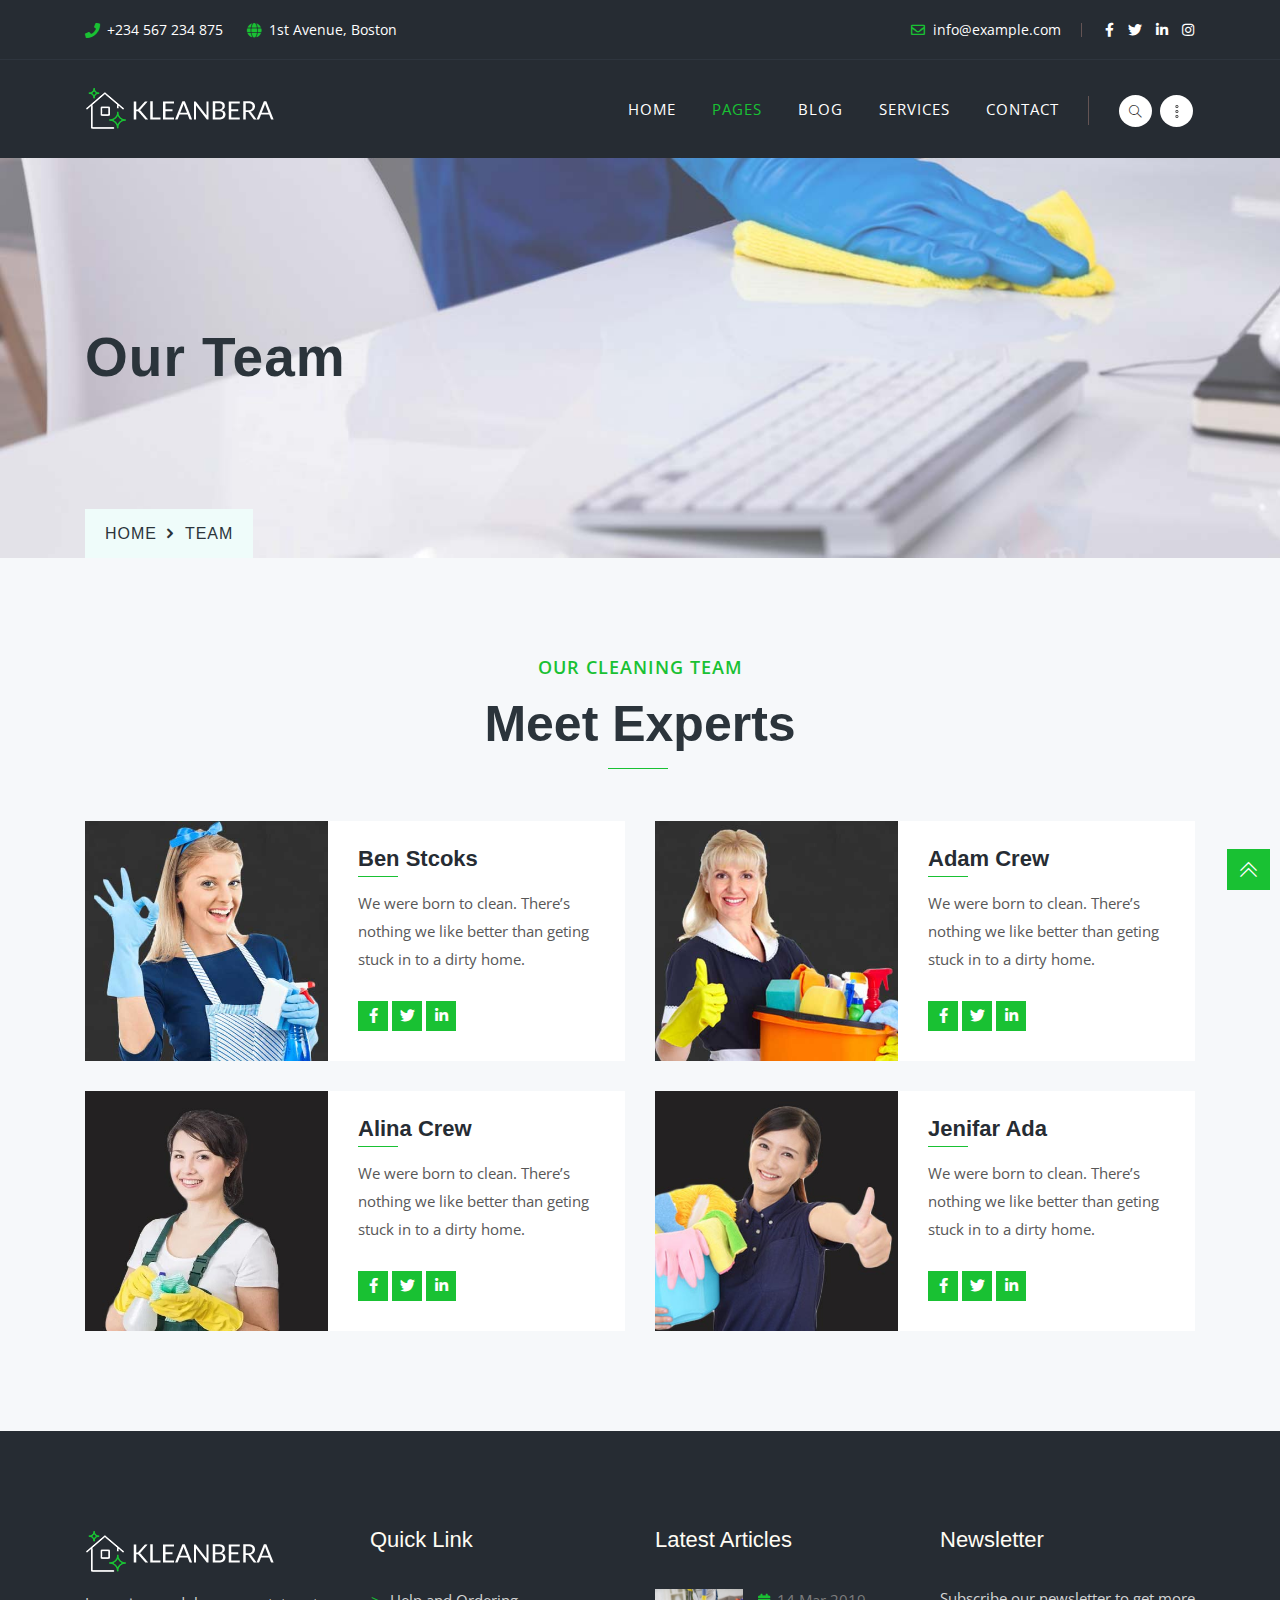
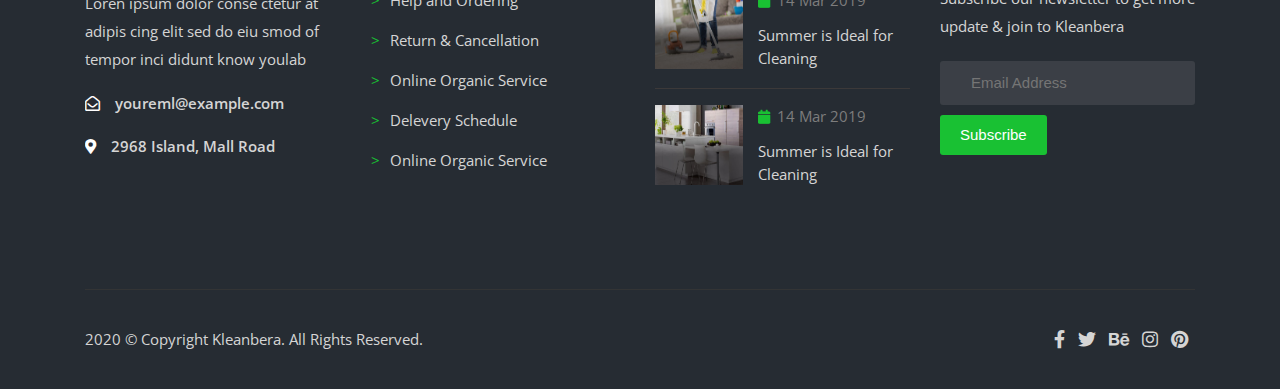
<file: team.html>
<!DOCTYPE html>
<!--[if lt IE 7]> <html class="no-js lt-ie9 lt-ie8 lt-ie7"> <![endif]-->
<!--[if IE 7]> <html class="no-js lt-ie9 lt-ie8"> <![endif]-->
<!--[if IE 8]> <html class="no-js lt-ie9"> <![endif]-->
<!--[if gt IE 8]> <!-->
<html lang="zxx">
<!--
<![endif]-->


<!-- Mirrored from tidytheme.com/tidytheme/kleanbera/team.html by HTTrack Website Copier/3.x [XR&CO'2014], Sat, 02 Mar 2024 17:49:54 GMT -->
<head>
    <!-- TITLE OF SITE -->
    <title>Kleanbera - Cleaning Service HTML Template</title>

    <meta charset="utf-8">
    <meta http-equiv="X-UA-Compatible" content="IE=edge">
    <meta name="description" content="Kleanbera -  Cleaning Service HTML Template" />
    <meta name="keywords"
        content="cleaning, floor, wash, one page, multipage, responsive, landing, html template" />
    <meta name="author" content="Kleanbera">
    <meta name="viewport" content="width=device-width, initial-scale=1, maximum-scale=1">

    <!-- Favicons -->
    <link rel="icon" type="image/png" href="images/favicon.png">


    <!-- CSS Begins
================================================== -->
    <!--Animate Effect-->
    <link href="css/animate.css" rel="stylesheet">
    <link href="css/hover.css" rel="stylesheet">

    <!-- For Image Preview -->
    <link rel="stylesheet" href="css/magnific-popup.css">

    <!--Owl Carousel -->
    <link href="css/owl.carousel.css" rel="stylesheet">
    <link href="css/owl.transitions.css" rel="stylesheet">

    <link rel="stylesheet" href="css/slick.css">
    <link rel="stylesheet" href="css/slick-theme.css">
    <link rel="stylesheet" href="css/nice-select.css">

    <link rel="stylesheet" href="css/fontawesome.min.css">
    <link rel="stylesheet" href="css/all.min.css">
    <link rel="stylesheet" href="css/comparison-slider.css">


    <!--BootStrap -->
    <link href="css/bootstrap.min.css" rel="stylesheet">
    <link href="css/normalize.css" rel="stylesheet">

    <!-- Main Style -->
    <link href="css/style.css" rel="stylesheet">
    <link href="css/responsive.css" rel="stylesheet">

    <!-- Color Variation CSS - Blue Color 
    <link href="css/blue-color.css" rel="stylesheet">-->

    
    <!--[if IE]>
    <script src="https://cdnjs.cloudflare.com/ajax/libs/html5shiv/3.7.3/html5shiv.min.js"></script>
    <script src="https://cdnjs.cloudflare.com/ajax/libs/respond.js/1.4.2/respond.min.js"></script>
    <![endif]-->

</head>

<body>

    <!-- ::::::::::::::::::::::::::: Start: Preloader section ::::::::::::::::::::::::::: -->
    <div id="preloader"></div>
    <!-- ::::::::::::::::::::::::::: End: Preloader section ::::::::::::::::::::::::::: -->


    <!-- Start: Header Section 
==================================================-->
    <div class="header_topbar">
        <!-- Logo -->
        <div class="container">
            <div class="row">
                <div class="col-sm-6 header_top_right list-unstyled">
                    <ul>
                        <li><i class="fas fa-phone"></i>+234 567 234 875</li>
                        <li><i class="fas fa-globe"></i>1st Avenue, Boston</li>
                    </ul>
                </div>
                <div class="col-sm-6 header_top_left">
                    <ul class="header_socil list-inline pull-left">
                        <li><i class="far fa-envelope"></i>info@example.com</li>
                        <li>
                            <a href="#" class="fab fa-facebook-f"></a>
                        </li>
                        <li>
                            <a href="#" class="fab fa-twitter"></a>
                        </li>
                        <li>
                            <a href="#" class="fab fa-linkedin-in"></a>
                        </li>
                        <li>
                            <a href="#" class="fab fa-instagram"></a>
                        </li>
                    </ul>
                </div>
            </div>
        </div>
    </div>
    <!-- End: Header Info -->

    <!-- Start: header navigation -->
    <div class="navigation">
        <div class="container">
            <div class="row">
                <div class="logo col-md-2 col-sm-12">
                    <a href="index.html"><img class="img-responsive" src="images/logo.png" alt="">
                    </a>
                </div>
                <div class="col-md-8 col-sm-12">
                    <div id="navigation">
                        <ul>
                            <li class="has-sub"><a href="index.html">Home</a>
                                <ul>
                                    <li><a href="index.html">Home One</a>
                                    </li> 
                                    <li><a href="index-two.html">Home Two</a>
                                    </li> 
                                </ul> 
                            </li>
                            <li class="active has-sub"><a href="index.html">Pages</a>
                                <ul>
                                    <li><a href="about.html">About Page</a>
                                    </li>
                                    <li><a href="gallery.html">Gallery Page</a>
                                    </li> 
                                    <li><a href="gallery-two.html">Gallery Two</a>
                                    </li> 
                                    <li><a href="single-gallery.html">Gallery Details</a>
                                    </li>
                                    <li><a href="pricing.html">Pricing Page</a>
                                    </li>
                                    <li><a href="team.html">Team Page</a>
                                    </li>
                                    <li><a href="single-services.html">Services Details</a>
                                    </li>
                                </ul>
                            </li>
                            <li class="has-sub"><a href="blog.html">Blog</a>
                                <ul>
                                    <li><a href="blog.html">Blog One</a>
                                    </li> 
                                    <li><a href="single-blog.html">Blog Details</a>
                                    </li>
                                </ul>
                            </li>
                            <li><a href="services.html">Services</a></li>
                            <li><a href="contact.html">Contact</a></li>
                        </ul>
                    </div>
                    <!-- End: Menu  -->
                </div>

                <!-- Start: Search & Cart  -->
                <div class="header_cart">
                    <ul>
                        <li class="header_search">
                            <a href="#" class="search-trigger"><i class="icon-glyph-16"></i></a>
                            <div class="search_wrp">
                                <i class="search_close open icon-glyph-146" id="search_close"></i>
                                <div class="search_frm">
                                    <form method="get">
                                        <div class="search-field">
                                            <input type="search" class="header-search-input"
                                                placeholder="Search Your Keyword...">
                                        </div>
                                    </form>
                                </div>
                            </div>
                        </li>
                        <li class="header_cart_icon">
                            <a class="siderbar_btn" href="javascript:void(0);"><i class="icon-glyph-127"></i></a>
                        </li>
                    </ul>
                </div>
                <!-- End: Cart  -->
            </div>
            <!--/ row -->
        </div>
        <!--/ container -->
    </div>
    <!-- End: header navigation -->


    <!-- header -->
    <header id="page-top" class="blog-banner">
        <!-- Start: Header Content -->
        <div class="container" id="blog">
            <div class="row blog-header text-center wow fadeInUp" data-wow-delay="0.5s">
                <div class="col-sm-12">
                    <!-- Headline Goes Here -->
                    <h3>Our Team </h3>

                    <h4><a href="index.html"> Home </a> <i class="icofont-rounded-right"></i> Team  </h4>
                </div>
            </div>
            <!-- End: .row -->
        </div>
        <!-- End: Header Content -->
    </header>
    <!--/. header -->
 <!--/    
==================================================-->


<!-- Start: Sidebar Section
==================================================-->
<section class="menu_sidebar_info transition-3">
    <div class="info_inner transition-3">  
        <div class="menu_sidebar_logo">
            <img src="images/logo.png" alt=""> 
             <a href="javascript:void(0);" class="menu_info_close-btn"><i class="fa fa-times"></i></a>
        </div>
        <!-- /. logo  -->
        <div class="menu_sidebar_content"> 
            <div class="sidebar_about"> 
                <h3> About US</h3>
                <p>Lorem ipsum dolor sit amet cons after ectetur adipis icing elit. Illum eaque of quasi fuga earum hic neque omnis be the saepe quis, eligendi blanditiis odit aperiam error soluta, itaque voluptas.</p>
            </div>   
            <!-- /. About US-->
             <div class="sidebar_contact"> 
                <h3> Contact Info</h3>
                <ul>
                    <li>
                         <i class="fas fa-map-marker-alt"></i> <span>45 house 1st Avenue, Boston, United States </span>
                    </li>
                    <li>
                        <i class="fas fa-phone"></i><span>+234 567 234 875</span>
                    </li>
                    <li>
                        <i class="fas fa-envelope-open"></i> <span>email@example.com</span>
                    </li>
                </ul>
            </div>  
            <!-- /. Contact Info-->
            <div class="sidebar_social">
                <ul>
                    <li><a href="#"><i class="fab fa-facebook-f"></i></a></li>
                    <li><a href="#"><i class="fab fa-twitter"></i></a></li>
                    <li><a href="#"><i class="fab fa-behance"></i></a></li>
                    <li><a href="#"><i class="fab fa-linkedin-in"></i></a></li>
                    <li><a href="#"><i class="fab fa-youtube"></i></a></li>
                </ul>
            </div>
        </div> 
        <!-- /. sidebar_social-->
    </div> 
    <!-- /. info_inner-->
</section>
<div class="body-overlay transition-3"></div>

<!-- End: Sidebar Section
==================================================-->



    <!--  Start:Team Section
==================================================-->
<section class="team-section team_pg">
    <div class="container">
        <!-- Start: Heading -->
        <div class="base-header">
            <small>Our cleaning team</small>
            <h2>Meet Experts</h2>
        </div>
        <!-- End: Heading -->
        <div class="row"> 
            <div class="col-lg-6 team_item">
                <!-- profile 1-->
                <div class="team_wrp">
                    <div class="team_img">
                        <img alt="team" class="img-responsive" src="images/team1.jpg">
                    </div>
                    <div class="team_info">
                        <h4>Ben Stcoks</h4>
                        <p>We were born to clean. There’s nothing we like better than geting stuck in to a
                            dirty home.</p>
                        <ul class="social list-inline">
                            <li>
                                <a href="#" title="Follow Us on Facebook"><i
                                        class="fab fa-facebook-f"></i></a>
                            </li>
                            <li>
                                <a href="#" title="Follow Us on Twitter"><i class="fab fa-twitter"></i></a>
                            </li>
                            <li>
                                <a href="#" title="Watch Our Videos"><i class="fab fa-linkedin-in"></i></a>
                            </li>
                        </ul>
                    </div>
                </div>
            </div>
            <!--End: profile 1-->
            <div class="col-lg-6 team_item">
                <!-- profile 2-->
                <div class="team_wrp">
                    <div class="team_img">
                        <img alt="team" class="img-responsive" src="images/team2.jpg">
                    </div>
                    <div class="team_info">
                        <h4>Adam Crew</h4>
                        <p>We were born to clean. There’s nothing we like better than geting stuck in to a
                            dirty home.</p>
                        <ul class="social list-inline">
                            <li>
                                <a href="#" title="Follow Us on Facebook"><i
                                        class="fab fa-facebook-f"></i></a>
                            </li>
                            <li>
                                <a href="#" title="Follow Us on Twitter"><i class="fab fa-twitter"></i></a>
                            </li>
                            <li>
                                <a href="#" title="Watch Our Videos"><i class="fab fa-linkedin-in"></i></a>
                            </li>
                        </ul>
                    </div>
                </div>
            </div>
            <div class="col-lg-6 team_item">
                <!-- profile 3-->
                <div class="team_wrp">
                    <div class="team_img">
                        <img alt="team" class="img-responsive" src="images/team3.jpg">
                    </div>
                    <div class="team_info">
                        <h4>Alina Crew </h4>
                        <p>We were born to clean. There’s nothing we like better than geting stuck in to a
                            dirty home.</p>
                        <ul class="social list-inline">
                            <li>
                                <a href="#" title="Follow Us on Facebook"><i
                                        class="fab fa-facebook-f"></i></a>
                            </li>
                            <li>
                                <a href="#" title="Follow Us on Twitter"><i class="fab fa-twitter"></i></a>
                            </li>
                            <li>
                                <a href="#" title="Watch Our Videos"><i class="fab fa-linkedin-in"></i></a>
                            </li>
                        </ul>
                    </div>
                </div>
            </div>
            <div class="col-lg-6 team_item">
                <!-- profile 4-->
                <div class="team_wrp">
                    <div class="team_img">
                        <img alt="team" class="img-responsive" src="images/team4.jpg">
                    </div>
                    <div class="team_info">
                        <h4>Jenifar Ada </h4>
                        <p>We were born to clean. There’s nothing we like better than geting stuck in to a
                            dirty home.</p>
                        <ul class="social list-inline">
                            <li>
                                <a href="#" title="Follow Us on Facebook"><i
                                        class="fab fa-facebook-f"></i></a>
                            </li>
                            <li>
                                <a href="#" title="Follow Us on Twitter"><i class="fab fa-twitter"></i></a>
                            </li>
                            <li>
                                <a href="#" title="Watch Our Videos"><i class="fab fa-linkedin-in"></i></a>
                            </li>
                        </ul>
                    </div>
                </div>
            </div>
        </div>
        <!--/.row -->
    </div>
    <!--/.container -->
</section>
<!--  End:Team Section 
==================================================-->


 
    <!-- Start:Footer Section 
==================================================-->
<footer class="footer-section">
    <div class="container">
        <div class="row">
            <!-- Start: About -->
            <div class="col-lg-3 col-md-6 col-sm-12">
                <div class="widget">
                    <div class="footer_logo">
                        <img class="img-responsive" src="images/logo.png" alt="">
                    </div>
                    <div class="footer_p">
                        <p class="footer_para">Loren ipsum dolor conse ctetur at adipis cing elit sed do eiu smod of
                            tempor inci didunt know youlab</p>
                    </div>
                    <div class="footer_contact">
                        <div class="footer_contact_address">
                            <div class="footer_contact_icon">
                                <i class="far fa-envelope-open"></i>
                            </div>
                            <div class="footer-contact-text">
                                <span>youreml@example.com</span>
                            </div>
                        </div>

                        <div class="footer-contact-address">
                            <div class="footer-contact-icon">
                                <i class="fas fa-map-marker-alt"></i>
                            </div>
                            <div class="footer-contact-text">
                                 <span>2968 Island, Mall Road</span>
                            </div>
                        </div> 
                    </div>

                </div>
            </div>
            <!-- End: About -->
            <!-- Start: Quick Link -->
            <div class="col-lg-3 col-md-6 col-sm-12">
                <div class="widget quick_lnk">
                    <h5>Quick Link</h5>
                    <ul>
                        <li>
                            <a href="services.html">Help and Ordering</a>
                        </li>
                        <li>
                            <a href="services.html">Return & Cancellation</a>
                        </li>
                        <li>
                            <a href="services.html">Online Organic Service</a>
                        </li>
                        <li>
                            <a href="services.html">Delevery Schedule</a>
                        </li>
                        <li>
                            <a href="services.html">Online Organic Service</a>
                        </li>
                    </ul>
                </div>
            </div>
            <!-- End: Quick Link -->
            <!-- Start: Latest post -->
            <div class="col-lg-3 col-md-6 col-sm-12">
                <div class="widget">
                    <h5>Latest Articles</h5>
                    <ul class="footer_recent_blog">
                        <li>
                            <img class="img-responsive" src="images/blog1.jpg" alt="">
                            <span class="post_cont">
                                <span class="post-date">
                                    <i class="fa fa-calendar"></i>14 Mar 2019
                                </span>
                                <a href="blog.html">
                                    <span>Summer is Ideal for Cleaning </span>
                                </a>
                            </span>
                        </li>
                        <li>
                            <img class="img-responsive" src="images/blog2.jpg" alt="">
                            <span class="post_cont">
                                <span class="post-date">
                                    <i class="fa fa-calendar"></i>14 Mar 2019
                                </span>
                                <a href="blog.html">
                                    <span>Summer is Ideal for Cleaning </span>
                                </a>
                            </span>
                        </li>
                    </ul>
                </div>
            </div>
            <!-- End: Latest post -->

            <!-- Start:Newsletter -->
            <div class="col-lg-3 col-md-6 col-sm-12">
                <div class="widget">
                    <h5>Newsletter</h5>
                    <!-- Start Subscribe -->
                    <div class="news_letter_wrp">
                        <p>Subscribe our newsletter to get more update & join to Kleanbera</p>
                        <form class="mailchimp">
                            <!-- SUBSCRIPTION SUCCESSFUL OR ERROR MESSAGES -->
                            <input class="email_field" type="text" name="email" id="subscriber-email"
                                placeholder="Email Address">
                            <button class="submit-contact" type="submit" id="subscribe-button">Subscribe</button>
                            <span class="subscription-success"> </span>
                            <span class="subscription-error"> </span>
                            <label class="subscription-label" for="subscriber-email"></label>
                        </form>
                        <!-- /END MAILCHIMP FORM STARTS -->
                    </div>
                </div>
            </div>
            <!-- End:Newsletter -->

        </div>
        <!-- Start:Subfooter -->
        <div class="subfooter_wrap">
            <div class="subfooter">
                <p>2020 © Copyright <a href="index.html">Kleanbera.</a> All rights Reserved.</p>
            </div>
            
            <div class="footer_socil">
                <ul class="list-icons link-list footer_soc">
                    <li>
                        <a href="#"><i class="fab fa-facebook-f"></i></a>
                    </li>
                    <li>
                        <a href="#"><i class="fab fa-twitter"></i></a>
                    </li>
                    <li>
                        <a href="#"><i class="fab fa-behance"></i></a>
                    </li>
                    <li>
                        <a href="#"><i class="fab fa-instagram"></i></a>
                    </li>
                    <li>
                        <a href="#"><i class="fab fa-pinterest"></i></a>
                    </li>
                </ul>
            </div>
            <!-- End:Subfooter -->
        </div>
    </div>
</footer>
<!-- End:Footer Section 
========================================-->

<!-- Start: scrollup Section 
========================================-->

<div class="scrollup">
    <i class="icon-glyph-266"></i>
</div>

<!-- End:Footer Section 
========================================-->


    <!-- Scripts
========================================-->
    <!-- jquery -->
    <script src="js/jquery-1.12.4.min.js"></script>
    <!-- plugins -->
    <script src="js/plugins.js"></script>
    <!-- Bootstrap -->
    <script src="js/bootstrap.min.js"></script>
    <script src="js/popper.min.js"></script>
    <script src="js/waypoints.min.js"></script>
    <script src="js/slick.min.js"></script>
    <script src="js/owl-carousel.js"></script>
    <script src="js/isotope.js"></script>
    <script src="js/magnific-popup.js"></script>
    <script src="js/jquery.ajaxchimp.min.js"></script>
    <script src="js/jquery.nice-select.min.js"></script> 
 
    <!-- Custom Scripts
========================================-->
    <script src="js/main.js"></script>

</body>


<!-- Mirrored from tidytheme.com/tidytheme/kleanbera/team.html by HTTrack Website Copier/3.x [XR&CO'2014], Sat, 02 Mar 2024 17:49:56 GMT -->
</html>
</file>
<file: css/nice-select.css>
.nice-select {
  -webkit-tap-highlight-color: transparent;
  background-color: #fff;
  border-radius: 5px;
  border: solid 1px #e8e8e8;
  box-sizing: border-box;
  clear: both;
  cursor: pointer;
  display: block;
  float: left;
  font-family: inherit;
  font-size: 14px;
  font-weight: normal;
  height: 42px;
  line-height: 40px;
  outline: none;
  padding-left: 18px;
  padding-right: 30px;
  position: relative;
  text-align: left !important;
  -webkit-transition: all 0.2s ease-in-out;
  transition: all 0.2s ease-in-out;
  -webkit-user-select: none;
     -moz-user-select: none;
      -ms-user-select: none;
          user-select: none;
  white-space: nowrap;
  width: auto; }
  .nice-select:hover {
    border-color: #dbdbdb; }
  .nice-select:active, .nice-select.open, .nice-select:focus {
    border-color: #999; }
  .nice-select:after {
    border-bottom: 2px solid #999;
    border-right: 2px solid #999;
    content: '';
    display: block;
    height: 5px;
    margin-top: -4px;
    pointer-events: none;
    position: absolute;
    right: 12px;
    top: 50%;
    -webkit-transform-origin: 66% 66%;
        -ms-transform-origin: 66% 66%;
            transform-origin: 66% 66%;
    -webkit-transform: rotate(45deg);
        -ms-transform: rotate(45deg);
            transform: rotate(45deg);
    -webkit-transition: all 0.15s ease-in-out;
    transition: all 0.15s ease-in-out;
    width: 5px; }
  .nice-select.open:after {
    -webkit-transform: rotate(-135deg);
        -ms-transform: rotate(-135deg);
            transform: rotate(-135deg); }
  .nice-select.open .list {
    opacity: 1;
    pointer-events: auto;
    -webkit-transform: scale(1) translateY(0);
        -ms-transform: scale(1) translateY(0);
            transform: scale(1) translateY(0); }
  .nice-select.disabled {
    border-color: #ededed;
    color: #999;
    pointer-events: none; }
    .nice-select.disabled:after {
      border-color: #cccccc; }
  .nice-select.wide {
    width: 100%; }
    .nice-select.wide .list {
      left: 0 !important;
      right: 0 !important; }
  .nice-select.right {
    float: right; }
    .nice-select.right .list {
      left: auto;
      right: 0; }
  .nice-select.small {
    font-size: 12px;
    height: 36px;
    line-height: 34px; }
    .nice-select.small:after {
      height: 4px;
      width: 4px; }
    .nice-select.small .option {
      line-height: 34px;
      min-height: 34px; }
  .nice-select .list {
    background-color: #fff;
    border-radius: 5px;
    box-shadow: 0 0 0 1px rgba(68, 68, 68, 0.11);
    box-sizing: border-box;
    margin-top: 4px;
    opacity: 0;
    overflow: hidden;
    padding: 0;
    pointer-events: none;
    position: absolute;
    top: 100%;
    left: 0;
    -webkit-transform-origin: 50% 0;
        -ms-transform-origin: 50% 0;
            transform-origin: 50% 0;
    -webkit-transform: scale(0.75) translateY(-21px);
        -ms-transform: scale(0.75) translateY(-21px);
            transform: scale(0.75) translateY(-21px);
    -webkit-transition: all 0.2s cubic-bezier(0.5, 0, 0, 1.25), opacity 0.15s ease-out;
    transition: all 0.2s cubic-bezier(0.5, 0, 0, 1.25), opacity 0.15s ease-out;
    z-index: 9; }
    .nice-select .list:hover .option:not(:hover) {
      background-color: transparent !important; }
  .nice-select .option {
    cursor: pointer;
    font-weight: 400;
    line-height: 40px;
    list-style: none;
    min-height: 40px;
    outline: none;
    padding-left: 18px;
    padding-right: 29px;
    text-align: left;
    -webkit-transition: all 0.2s;
    transition: all 0.2s; }
    .nice-select .option:hover, .nice-select .option.focus, .nice-select .option.selected.focus {
      background-color: #f6f6f6; }
    .nice-select .option.selected {
      font-weight: bold; }
    .nice-select .option.disabled {
      background-color: transparent;
      color: #999;
      cursor: default; }

.no-csspointerevents .nice-select .list {
  display: none; }

.no-csspointerevents .nice-select.open .list {
  display: block; }
</file>
<file: css/comparison-slider.css>
/*!
 * Cndk.BeforeAfter.js v 0.0.2 (https://github.com/ilkerccom/cndkbeforeafter)
 * Ilker Cindik
 * Licensed under the MIT license
 */
 
 .cndkbeforeafter { overflow: hidden; position: relative; transition: 0.5s; }
 .cndkbeforeafter-container { background: none; position: absolute; left: 0; top: 0; width: 100%; height: 100%; z-index: 10; }
 .cndkbeforeafter-item { overflow: hidden; position: relative; }
 .cndkbeforeafter-item > div { height: 100%; position: absolute; }
 .cndkbeforeafter-item img { position: absolute; left: 0; top: 0; width: auto; height: 100%; }
 .cndkbeforeafter-item-before { z-index: 5; }
 .cndkbeforeafter-item-after { z-index: 10; }
 .cndkbeforeafter-seperator { width:4px; position: absolute; height: 100%; z-index: 15; left: 0; top: 0; background: black; cursor: ew-resize; }
 .cndkbeforeafter-seperator > div > span { 
         transition: 0.25s;
         cursor: pointer; 
         position: absolute;
         width: 80px; 
         height: 80px;
         cursor: ew-resize;
         background-image: -moz-linear-gradient( to right, #19C133 0%,#19C133 100% );
         background-image: -webkit-linear-gradient( to right, #19C133 0%, #19C133 100% );
         background-image: -ms-linear-gradient( to right, #19C133 0%, #19C133 100%);
         top: 50%; 
         left: 50%; 
         transform: translate(-50%, -50%) ;
         border-radius: 0px; 
} 
 
 
 .cndkbeforeafter-seperator > div > span::after { content: ""; border: solid #fff; border-width: 0 1px 1px 0; display: inline-block; padding: 4px; transform: rotate(135deg); -webkit-transform: rotate(135deg); top: 58%; position: absolute; margin-top: -10px; left: 15px; margin-left: 10px; }
 .cndkbeforeafter-seperator > div > span::before { content: ""; border: solid #fff; border-width: 1px 0 0 1px; display: inline-block; padding: 4px; transform: rotate(135deg); -webkit-transform: rotate(135deg); top: 58%; position: absolute; margin-top: -10px; right: 15px; margin-right: 10px; }
 
 .cndkbeforeafter-seperator:hover { opacity:1 !important; }
 
 .cndkbeforeafter-item-before-text, .cndkbeforeafter-item-after-text { position: absolute; z-index: 14; display: inline-block; background: rgba(0, 0, 0, 0.6); color:#fff; padding: 10px; }
 .cndkbeforeafter-top-left {  left:0; top: 0; }
 .cndkbeforeafter-top-right {  right:0; top: 0; }
 .cndkbeforeafter-bottom-left {  left:0; bottom: 0; }
 .cndkbeforeafter-bottom-right {  right:0; bottom: 0; }
 .cndkbeforeafter-extra-small-text { padding: 5px !important; font-size: 11px !important; bottom: 0; }  
 .cndkbeforeafter-extra-small-text-before { left: 0; }
 .cndkbeforeafter-extra-small-text-after { right: 0; }
 .cndkbeforeafter-hover:hover { opacity: 0.95; box-shadow: 0 0 50px #ccc; }
 .cndkbeforeafter-drag-transition { transition: 0.5s; }
 .cndkbeforeafter-hover-transition { transition: 0s; }
 .cndkbeforeafter-animation { animation: cndkbeforeafter-startanimaton 1s ease-in-out ; }
 .cndkbeforeafter-animation-item-1 { animation: cndkbeforeafter-continuous-1 10s ease-in-out infinite; }
 .cndkbeforeafter-animation-item-2 { animation: cndkbeforeafter-continuous-2 10s ease-in-out infinite; }
 .cndkbeforeafter-animation-seperator { animation: cndkbeforeafter-continuous-3 10s ease-in-out infinite; }
 
 /* Animations */
 @keyframes cndkbeforeafter-startanimaton { from { opacity: 0; width:50%; transform: scale(0.85); } to { opacity: 1; width:100%; transform: scale(1); }  }
 @keyframes cndkbeforeafter-continuous-1 { 0% { width:10%; } 50% { width:90%; } 100% { width:10%; } }
 @keyframes cndkbeforeafter-continuous-2 { 0% { width:90%; } 50% { width:10%; } 100% { width:90%; } }
 @keyframes cndkbeforeafter-continuous-3 { 0% { left:10%; } 50% { left:90%; } 100% { left:10%; } }
 
 /* Theme Light */
 .cndkbeforeafter-theme-light .cndkbeforeafter-seperator  { 
     background-image: -moz-linear-gradient( 90deg, rgb(242,87,67) 0%, rgb(235,54,72) 100%);
     background-image: -webkit-linear-gradient( 90deg, rgb(242,87,67) 0%, rgb(235,54,72) 100%);
     background-image: -ms-linear-gradient( 90deg, rgb(242,87,67) 0%, rgb(235,54,72) 100%);
 }
 
 .cndkbeforeafter-theme-light .cndkbeforeafter-seperator > span::after, .cndkbeforeafter-theme-light .cndkbeforeafter-seperator > span::before { border-color: white !important; }
 
 .cndkbeforeafter-theme-light .cndkbeforeafter-item-before-text, .cndkbeforeafter-theme-light .cndkbeforeafter-item-after-text { background: white !important; color:black !important }
 
 /* Theme Dark */
 .cndkbeforeafter-theme-dark .cndkbeforeafter-seperator  { background: black !important; }
 .cndkbeforeafter-theme-dark .cndkbeforeafter-seperator > div > span { border-color: black !important; background: black !important; }
 .cndkbeforeafter-theme-dark .cndkbeforeafter-seperator > span::after, .cndkbeforeafter-theme-dark .cndkbeforeafter-seperator > span::before { border-color: black !important; }
 .cndkbeforeafter-theme-dark :hover > div > span, .cndkbeforeafter-theme-dark :active > div > span { background: black !important; }
 .cndkbeforeafter-theme-dark .cndkbeforeafter-item-before-text, .cndkbeforeafter-theme-dark .cndkbeforeafter-item-after-text { background: black !important; color:white !important }
 
 /* For Mobile Devices */
 @media only screen and (max-width: 600px) {
     .cndkbeforeafter{ width: 100% !important; }
 }
   
 
 @media only screen and (min-width: 576px) and (max-width: 767px){
     .cndkbeforeafter-seperator > div > span {
         width: 40px;
         height: 40px;
     }
     .cndkbeforeafter-seperator > div > span::before {
         margin-top: -7px;
         right: 0;
     }
     .cndkbeforeafter-seperator > div > span::after {
         margin-top: -7px;
         left: 0;
     }
 }
 @media (max-width: 575px){
     .cndkbeforeafter-seperator > div > span {
         width: 40px;
         height: 40px;
     }
     .cndkbeforeafter-seperator > div > span::before {
         margin-top: -7px;
         right: 0;
     }
     .cndkbeforeafter-seperator > div > span::after {
         margin-top: -7px;
         left: 0;
     }
 }
</file>
<file: css/style.css>
/*------------------------------------------------------------------
Project: Kleanbera - Cleaning Service HTML Template
Version: 1.1
Primary use: Cleaning Service Company
-------------------------------------------------------------------*/

/* Index of CSS
==================================================
1. Global styles

2. Header Section / .header_topbar

3. Menu Section / .navigation

4. Slider Section / .slides_wrapper

5. Promo Section / .promo_section

6. About Section / .about-section

7. Service Section / .service-section

8. Quote Section / .quote-section

9. Comparison Section / .comparison_sec

10. Why choose us Section / .why-choose-section

11. Project Section / .project-section

12. Testimonial Section / .testi-section

13. Blog Section / .blog-section

14. Call to action Section / .bottom_cta

15. Footer Section/ .footer-section

[===== Home Page Two ===== ]

16. Header Section

17. Navigation Section

18. Slider Section

19. Promo Section 

20. Service Section

21. Quote Section

22. Project Section

23. Call to action Section

24. Team Section 

[===== Single Page ===== ]

25. Single Page Header

26. Team page 

27. Service page 

28. Gallery page

29. Gallery page

30. Single Gallery Page

31. Contact page 

32. Pricing page 

33. Single Service page 

34. Blog Page

35. Single Blog Page

*/

/*----------------------------------------------------
    1. Global styles
------------------------------------------------------*/
@import url('https://fonts.googleapis.com/css2?family=Open+Sans:wght@400;600;700&amp;family=Poppins:wght@400;500;600;700;800&amp;display=swap');

@import url('../icon/custom-icons/css/custom-icons.css');
@import url('../icon/icofont/icofont.min.css');
@import url('fontawesome.min.css');


body {
  background: #fff;
  color: #575757;
  font-family: 'Open Sans', sans-serif;
  font-size: 15px;
  font-weight: normal;
  line-height: 28px;
  margin: 0;
  padding: 0;
  position: relative;
}

img {
  max-width: 100%;
}

/* === PARAGRAPH === */

p {
  margin: 0 0 10px;
}

b,
strong {
  font-weight: 600;
}

/* ===  Headings === */

h1,
h2,
h3,
h4,
h5,
h6 {
  color: #262c33;
  font-family: 'Poppins', sans-serif;
  margin: 0 0 15px;
  padding: 0;
  transition: 0.3s;
}

h1 {
  font-size: 50px;
  line-height: 1.3;
  font-weight: 700;
}

h2 {
  font-size: 40px;
  line-height: 1.3;
  font-weight: 700;
}

h3 {
  font-size: 32px;
  line-height: 1.3;
  font-weight: 700;
}

h4 {
  font-size: 25px;
  line-height: 1.2;
  font-weight: 600;
}

h5 {
  font-size: 20px;
  line-height: 28px;
}

h6 {
  font-size: 18px;
}

/* ## End: Headings ## */

/* === Hyperlink === */

a {
  color: #303030;
  /*transition*/
  -webkit-transition: all 0.3s ease-in-out;
  -moz-transition: all 0.3s ease-in-out;
  -o-transition: all 0.3s ease-in-out;
  transition: all 0.3s ease-in-out;
  text-decoration: none;
}

a,
a>* {
  cursor: pointer;
  outline: medium none;
  text-decoration: none;
}

a:focus,
a:hover {
  outline: medium none;
  text-decoration: none;
  color: inherit;
}

h1 a,
h2 a,
h3 a,
h4 a,
h5 a,
h6 a {
  color: inherit;
}

ul {
  padding: 0;
  margin: 0;
  list-style-type: none;
}

/* === Hyperlink === */

.btn.btn-fill {
  background: #fff;
}

.btn.btn-fill {
  color: #000;
}

.btn {
  border-width: 1px;
  border-style: solid;
  -webkit-border-radius: 0px;
  -moz-border-radius: 0px;
  -ms-border-radius: 0px;
  -o-border-radius: 0px;
  border-radius: 0px;
  cursor: pointer;
  padding: 10px 22px;
  display: inline-block;
  text-transform: uppercase;
  letter-spacing: 2px;
  position: relative;
  -webkit-transition: all 0.4s ease-out 0s;
  -moz-transition: all 0.4s ease-out 0s;
  -ms-transition: all 0.4s ease-out 0s;
  -o-transition: all 0.4s ease-out 0s;
  transition: all 0.4s ease-out 0s;
  color: #fff;
}


section {
  background: #FFF;
  padding-top: 95px;
  padding-bottom: 100px;
}

.base-header {
  padding-bottom: 63px;
  width: 57%;
  margin: auto;
  text-align: center;
}

.base-header small {
  font-size: 18px;
  color:
    #19C133;
  text-transform: uppercase;
  position: relative;
  letter-spacing: 1px;
  font-weight: 600;
}

.base-header h2 {
  padding-bottom: 4px;
  position: relative;
  text-transform: capitalize;
  font-weight: 700;
  margin-bottom: 0px;
  font-size: 50px;
  color: #2b343b;
  margin-top: 12px;
  line-height: 1.2;
}

.base-header.base_header_left {
  width: 100%;
  text-align: left;
  padding-bottom: 40px;
}

.base-header.base_header_left small {
  padding-left: 35px;
}

.base-header.base_header_left h2 {
  padding-bottom: 16px;
}

.base-header h2::after,
.base-header.base_header_left small::after {
  position: absolute;
  content: "";
  background-color: #19C133;
  width: 60px;
  height: 1px;
  bottom: 0;
  left: 50%;
  margin-left: -32px;
  margin-bottom: -11px;
}

.base-header.base_header_left small::after {
  left: 0%;
  margin-left: 0px;
  bottom: 50%;
  width: 20px;
  margin-bottom: -1px;
}

.base-header.base_header_left h2::after {
  display: none;
}

#preloader {
  position: fixed;
  left: 0;
  top: 0;
  z-index: 9999999;
  width: 100%;
  height: 100%;
  overflow: visible;
  background: #fff url("../images/pre_loader.gif") no-repeat center center;
  color: #000;
}

.more-link:before {
  width: 100%;
  height: 0;
  top: 50%;
  left: 50%;
  background: #2b343b;
  opacity: 0;
  transform: translateX(-50%) translateY(-50%) rotate(45deg);
  content: '';
  position: absolute;
  z-index: -1;
  transition: all 0.3s;
}

.more-link:hover::before {
  height: 400%;
  opacity: 1;
}

.more-link:hover {
  color: #fff;
}

.more-link {
  display: inline-block;
  font-size: 14px;
  padding: 12px 35px;
  color: #fff;
  text-transform: uppercase;
  letter-spacing: 0.3px;
}

.more-link {
  vertical-align: middle;
  -webkit-transform: perspective(1px) translateZ(0);
  transform: perspective(1px) translateZ(0);
  box-shadow: 0 0 1px transparent;
  position: relative;
  overflow: hidden;
  -webkit-transition-property: color;
  transition-property: color;
  -webkit-transition-duration: 0.3s;
  transition-duration: 0.3s;
  background: #19C133;
  border-radius: 3px;
  font-weight: 600;
}

.b_none {
  border: none !important;
}

.owl-prev,
.owl-next {
  -webkit-transition: all 0.4s linear 0s;
  transition: all 0.4s linear 0s;
  position: absolute;
  top: 50%;
  margin-top: -25px;
  z-index: 99;
  width: 36px;
  height: 36px;
  line-height: 36px;
  text-align: center;
  color: #333;
  opacity: 0;
}

.owl-theme .owl-controls .owl-nav div {
  padding-right: 20px;
}

.owl-theme .owl-controls .owl-nav .owl-prev {
  left: 0px;
  -webkit-transition: all 0.3s ease-out;
  -moz-transition: all 0.3s ease-out;
  -o-transition: all 0.3s ease-out;
  transition: all 0.3s ease-out;
}

.owl-theme .owl-controls .owl-nav .owl-next {
  right: 15px;
  -webkit-transition: all 0.3s ease-out;
  -moz-transition: all 0.3s ease-out;
  -o-transition: all 0.3s ease-out;
  transition: all 0.3s ease-out;
}

.owl-nav {
  bottom: -50px;
  left: 0%;
}

.owl-prev {
  margin-left: 0;
}

.owl-nav div.owl-next {
  left: 60px;
  right: 20px;
}

.owl-nav div {
  color: #333;
  font-size: 19px;
  height: 50px;
  left: 0px;
  line-height: 36px;
  margin-top: -30px;
  opacity: 0.8;
  -ms-filter: "progid:DXImageTransform.Microsoft.Alpha(Opacity=80)";
  position: absolute;
  text-align: center;
  top: 50.5%;
  width: 50px;
  border-radius: 50%;
  padding-right: 0px !important;
  padding-top: 5px;
}

/*----------------------------------------------------
   2. Header Section
------------------------------------------------------*/
/*----- Top bar -----*/

.header_topbar {
  background: #262c33;
  padding: 15px 0px;
}

.top-bar .header_top_left {
  padding: 0 0;
}

.header_socil {
  margin: 0 0 0 10px;
  float: right;
}

.header_socil li {
  padding-left: 1px;
  padding-right: 1px;
}

.header_socil li {
  font-size: 14px;
  margin: 0;
  position: relative;
  display: inline-block;
  text-align: center;
}

.header_socil li .fab {
  color: #fff;
  font-size: 14px;
  margin-left: 8px;
}

.header_socil li .fa:hover {
  color: #19C133;
}

.header_socil li:nth-child(1) i {
  margin-right: 8px;
  color: #19C133;
}

.header_socil li:nth-child(1) {
  border-right: 1px solid #645454;
  padding-right: 20px;
  color: #fff;
  margin-right: 10px;
  line-height: 1;
}


.header_top_left {
  padding-left: 1px;
  float: left;
}

.header_top_right {
  float: left;
  width: 54%;
  display: block;
  overflow: hidden;
}

.header_topbar ul {
  margin-bottom: 0;
  text-align: left;
  margin-left: 43px;
}

.header_top_right ul {
  margin-left: 0px;
}

.header_top_right li {
  display: inline;
  padding-right: 20px;
  color: #fff;
  font-size: 14px;
}

.header_top_right li i {
  margin-right: 7px;
  color: #19C133;
  font-size: 15px;
  position: relative;
  top: 1px;
}

/*----- End : Top bar -----*/

.navigation .logo {
  float: left;
  position: relative;
  height: 73px;
}

.navigation .logo img {
  margin-top: 26px;
  max-width: inherit;
}

.logo img {
  max-width: inherit;
}

.navigation .logo::before {
  background: transparent !important;
}

.navigation .logo::before {
  position: absolute;
  top: 0px;
  width: 243%;
  content: "";
  height: 100%;
  left: -240%;
}

.navigation .logo::after {
  background: transparent !important;
}

.navigation .logo::after {
  width: 121px;
  height: 73px;
  position: absolute;
  right: -121px;
  top: 0px;
  content: "";
}

.logo {
  background: transparent !important;
  width: 189px;
}

 
/*----------------------------------------------------
   3. Navigationn Section
------------------------------------------------------*/
.navigation {
  background-color: #262c33;
  z-index: 999;
  position: relative;
  border-top: 1px solid #2e353e;
  position: sticky;
  top: 0px;
}

#navigation ul li.active>a {
  color: #19C133;
}

#navigation {
  float: right;
  margin-left: -18px !important;
}

#navigation {
  float: right;
  margin-right: -58px !important;
}


#navigation,
#navigation ul,
#navigation ul li,
#navigation ul li a,
#navigation #menu-button {
  margin: 0;
  padding: 0;
  border: 0;
  list-style: none;
  line-height: 14px;
  display: block;
  position: relative;
  -webkit-box-sizing: border-box;
  -moz-box-sizing: border-box;
  box-sizing: border-box;
}

#navigation:after,
#navigation>ul:after {
  content: ".";
  display: block;
  clear: both;
  visibility: hidden;
  line-height: 0;
  height: 0;
}

#navigation #menu-button {
  display: none;
}

#navigation>ul>li {
  float: left;
  margin-right: 5px;
}

#navigation li:hover>ul {
  padding-top: 20px;
  padding-bottom: 20px;
  background: #fff;
}

#navigation.align-center>ul {
  font-size: 0;
  text-align: center;
}

#navigation.align-center>ul>li {
  display: inline-block;
  float: none;
}

#navigation.align-center ul ul {
  text-align: left;
}

#navigation.align-right>ul>li {
  float: right;
}

#navigation>ul>li>a {
  padding: 42px 0px 42px 32px;
  font-size: 15px;
  letter-spacing: 1px;
  text-decoration: none;
  color: #fff;
  text-transform: uppercase;
  margin-right: -1px;
}

#navigation>ul>li.has-sub>a {
  padding: 42px 0px 42px 32px;
}

#navigation>ul>li.has-sub>a::before {
  position: absolute;
  right: 18px;
  font-family: FontAwesome;
  content: "\f107";
  -webkit-transition: all .25s ease;
  -moz-transition: all .25s ease;
  -ms-transition: all .25s ease;
  -o-transition: all .25s ease;
  transition: all .25s ease;
}

#navigation>ul>li.has-sub>a::before {
  position: absolute;
  right: 14px;
  font-family: FontAwesome;
  content: "\f107";
  -webkit-transition: all .25s ease;
  -moz-transition: all .25s ease;
  -ms-transition: all .25s ease;
  -o-transition: all .25s ease;
  transition: all .25s ease;
  display: none;
}

#navigation ul ul li.has-sub>a::before {
  position: absolute;
  top: 20px;
  right: 14px;
  display: block;
  width: 2px;
  height: 8px;
  background: #19C133;
  content: '';
  -webkit-transition: all .25s ease;
  -moz-transition: all .25s ease;
  -ms-transition: all .25s ease;
  -o-transition: all .25s ease;
  transition: all .25s ease;
}

#navigation ul ul li.has-sub>a::after {
  position: absolute;
  top: 23px;
  right: 11px;
  width: 8px;
  height: 2px;
  display: block;
  background: #19C133;
  content: '';
}

#navigation ul ul>li.has-sub:hover>a::before {
  top: 17px;
  height: 0;
}

#navigation>ul>li>.active {
  color: #19C133;
}

#navigation>ul>li:hover>a {
  color: #19C133 !important;
}

#navigation ul ul {
  position: absolute;
  left: -9999px;
}

#navigation.align-right ul ul {
  text-align: right;
}

#navigation ul ul li {
  height: 0;
  -webkit-transition: all .25s ease;
  -moz-transition: all .25s ease;
  -ms-transition: all .25s ease;
  -o-transition: all .25s ease;
  transition: all .25s ease;
}

#navigation li:hover>ul {
  left: auto;
}

#navigation.align-right li:hover>ul {
  left: auto;
  right: 0;
}

#navigation li:hover>ul>li {
  height: 40px;
}

#navigation ul ul ul {
  margin-left: 100%;
  top: 0;
}

#navigation.align-right ul ul ul {
  margin-left: 0;
  margin-right: 100%;
}

#navigation ul ul li a {
  border-bottom: 1px solid #19C133;
  padding: 14px 10px 14px 20px;
  width: 220px;
  font-size: 15px;
  text-decoration: none;
  color: #333;
  font-weight: 500;
  background: #fff;
  text-transform: uppercase;
  margin-left: 20px;
  border-left: 1px solid #f1f1f1;
  line-height: 13px;
}

#navigation ul ul li:last-child>a,
#navigation ul ul li.last-item>a {
  border-bottom: 0;
}

#navigation ul ul li:hover>a,
#navigation ul ul li a:hover {
  color: #19C133;
  border-left: 1px solid #19C133;
}

#navigation.small-screen {
  width: 100%;
}

#navigation.small-screen ul {
  width: 100%;
  display: none;
}

#navigation.small-screen.align-center>ul {
  text-align: left;
}

#navigation.small-screen ul:hover {
  background: transparent !important;
}

#navigation.small-screen li:hover>ul {
  background: transparent;
}

#navigation.small-screen ul>li {
  width: 100%;
  border-top: 1px solid rgba(120, 120, 120, 0.2);
}

#navigation.small-screen ul ul li,
#navigation.small-screen li:hover>ul>li {
  height: auto;
}

#navigation.small-screen ul li a,
#navigation.small-screen ul ul li a {
  width: 100%;
  border-bottom: 0;
}

#navigation.small-screen>ul>li {
  float: none;
}

#navigation.small-screen ul ul li a {
  padding-left: 15px;
}

#navigation.small-screen ul ul ul li a {
  padding-left: 35px;
}

#navigation.small-screen ul ul li a {
  color: #fff;
  background: none;
}

#navigation.small-screen ul ul li a {
  border-left: 1px solid transparent;
}

#navigation.small-screen ul ul li:hover>a,
#navigation.small-screen ul ul li.active>a {
  color: #19C133;
}

#navigation.small-screen ul ul,
#navigation.small-screen ul ul ul,
#navigation.small-screen.align-right ul ul {
  position: relative;
  left: 0;
  width: 100%;
  margin: 0;
  text-align: left;
}

#navigation.small-screen>ul>li.has-sub>a:after,
#navigation.small-screen>ul>li.has-sub>a:before,
#navigation.small-screen ul ul>li.has-sub>a:after,
#navigation.small-screen ul ul>li.has-sub>a:before {
  display: none;
}

#navigation.small-screen #menu-button {
  display: block;
  padding: 17px;
  color: #171818;
  cursor: pointer;
  font-size: 12px;
  text-transform: uppercase;
  font-weight: 700;
}

#navigation.small-screen #menu-button:after {
  position: absolute;
  top: 22px;
  right: 2px;
  display: block;
  height: 8px;
  width: 20px;
  border-top: 2px solid #fff;
  border-bottom: 2px solid #fff;
  content: '';
}

#navigation.small-screen #menu-button:before {
  position: absolute;
  top: 16px;
  right: 2px;
  display: block;
  height: 2px;
  width: 20px;
  background: #fff;
  content: '';
}

#navigation.small-screen #menu-button.menu-opened:after {
  top: 23px;
  border: 0;
  height: 2px;
  width: 15px;
  background: #fff;
  -webkit-transform: rotate(45deg);
  -moz-transform: rotate(45deg);
  -ms-transform: rotate(45deg);
  -o-transform: rotate(45deg);
  transform: rotate(45deg);
}

#navigation.small-screen #menu-button.menu-opened:before {
  top: 23px;
  background: #fff;
  width: 15px;
  -webkit-transform: rotate(-45deg);
  -moz-transform: rotate(-45deg);
  -ms-transform: rotate(-45deg);
  -o-transform: rotate(-45deg);
  transform: rotate(-45deg);
}

#navigation.small-screen .submenu-button {
  position: absolute;
  z-index: 99;
  right: 0;
  top: 0;
  display: block;
  border-left: 1px solid rgba(120, 120, 120, 0.2);
  height: 48px;
  width: 46px;
  cursor: pointer;
}

#navigation.small-screen .submenu-button.submenu-opened {
  background: transparent;
}

#navigation.small-screen ul ul .submenu-button {
  height: 35px;
  width: 35px;
  top: 8px;
}

#navigation.small-screen .submenu-button:after {
  position: absolute;
  top: 22px;
  right: 19px;
  width: 8px;
  height: 2px;
  display: block;
  background: #a28d8d;
  content: '';
}

#navigation.small-screen ul ul .submenu-button:after {
  top: 15px;
  right: 13px;
}

#navigation.small-screen .submenu-button.submenu-opened:after {
  background: #a28d8d;
}

#navigation.small-screen .submenu-button:before {
  position: absolute;
  top: 19px;
  right: 22px;
  display: block;
  width: 2px;
  height: 8px;
  background: #a28d8d;
  content: '';
}

#navigation.small-screen ul ul .submenu-button:before {
  top: 12px;
  right: 16px;
}

#navigation.small-screen .submenu-button.submenu-opened:before {
  display: none;
}

#navigation.small-screen.select-list {
  padding: 5px;
}

/*-----Navigationn end-----*/


/*----- Menu Search  -----*/

/*  Search css */
.nav-search {
  position: relative;
  display: block;
  color: inherit;
}

.nav-search:hover {
  color: inherit;
}

.search_wrp {
  width: 100%;
  height: 100%;
  overflow: hidden;
  display: none;
  position: fixed;
  top: 0;
  left: 0;
  z-index: 121;
  background: rgba(0, 0, 0, 0.9);
}

.search_wrp .search_frm {
  position: absolute;
  top: 50%;
  width: 100%;
  -webkit-transform: translateY(-50%);
  -ms-transform: translateY(-50%);
  transform: translateY(-50%);
}

.search_wrp .search-field {
  width: 50%;
  margin: auto;
  position: relative;
  -webkit-animation: slideInUp 0.3s;
  animation: slideInUp 0.3s;
}

.search_wrp .header-search-input {
  width: 100%;
  height: 70px;
  border: 0;
  padding: 0 50px;
  text-transform: uppercase;
  background: transparent;
  font-size: 25px;
  color: #fff;
  border-bottom: 2px solid #898989;
  text-align: center;
  letter-spacing: 2px;
}

.search_wrp input.form-control,
.search_wrp input.form-control:focus {
  background-color: #fff;
}

@keyframes slideInUp {
  from {
    -webkit-transform: translate3d(0, 100%, 0);
    transform: translate3d(0, 100%, 0);
  }

  to {
    -webkit-transform: translate3d(0, 0, 0);
    transform: translate3d(0, 0, 0);
  }
}

@-webkit-keyframes slideInUp {
  from {
    -webkit-transform: translate3d(0, 100%, 0);
    transform: translate3d(0, 100%, 0);
  }

  to {
    -webkit-transform: translate3d(0, 0, 0);
    transform: translate3d(0, 0, 0);
  }
}

input.header-search-input::-webkit-input-placeholder {
  color: #fff;
  font-size: 25px;
}

input.header-search-input:-moz-placeholder {
  color: #fff;
  opacity: 1;
  font-size: 25px;
}

input.header-search-input::-moz-placeholder {
  color: #fff;
  opacity: 1;
  font-size: 25px;
}

input.header-search-input:-ms-input-placeholder {
  color: #fff;
  font-size: 25px;
}

.search_close {
  position: absolute;
  top: 50px;
  right: 50px;
  font-size: 30px;
  color: #fff;
  cursor: pointer;
}


/*  Header Cart */
.header_cart {
  margin-top: 36px;
  text-align: right;
  margin-left: 68px;
}

.header_cart ul {
  border-left: 1px solid #645454;
  padding-right: 10px;
  padding-left: 26px;
}

.header_cart ul li {
  display: inline;
  margin-left: 4px;
  position: relative;
}

.header_cart li a {
  background: #fff;
  border-radius: 50%;
  padding: 7px 10px;
  font-size: 13px;
}

.header_cart_icon a i:before {
  transform: rotate(90deg);
}

.number_cart {
  position: absolute;
  top: -16px;
  background: #19C133;
  padding: 2px 6px;
  border-radius: 50%;
  color: #fff;
  line-height: 15px;
  right: -2px;
}

.header_cart li a:hover {
  background: #19C133;
  color: #fff;
}

/*----- End :Menu Search  -----*/



/*
 Header Transparent CSS Start 
----------------------------------------*/

.header-transparent {
  padding-bottom: 20px;
}

.top-bar-transparent {
  margin-bottom: 20px;
}

.header-transparent #navigation {
  margin-top: 5px;
  background-color: transparent;
}

.header-transparent #navigation>ul>li>a {
  padding: 10px 4px;
  border: transparent;
  color: #fff;
}

.header-top {
  border-bottom: 1px solid transparent;
  padding-top: 10px;
  padding-bottom: 10px;
  color: #fff;
  border-color: rgba(250, 250, 250, .2);
}

.header-transparent #navigation li a {
  color: #ffffff;
  background-color: transparent;
  border-left: transparent;
  border-right: transparent;
  padding: 14px 30px 14px 10px;
}

.header-transparent #navigation li ul li a {
  background-color: #446a73;
  padding: 18px 20px;
}

.header-transparent #navigation>ul>li.has-sub>a {
  padding-right: 30px;
}

.header-transparent #navigation li ul li a {
  border-bottom: 1px solid #375b63;
}

.header-top .top-nav ul li a {
  color: #fff;
}

.top-nav-collapse {
  background-color: rgba(18, 45, 52, .8);
}

#search-area-v2 {
  position: absolute;
  width: 100%;
  z-index: 1032;
  top: 48px;
}

#search-area-v2 .well-bg {
  background-color: #333;
}

.phone-img {
  margin-bottom: 60px;
}



/*========= Sidebar =========*/


/* Sidebar body */
.menu_sidebar_info {
  padding: 0px;
}

.menu_info_close-btn {
  float: right;
}

.menu_info_close-btn i {
  color: #fff;
  font-size: 20px;
  margin-top: 14px;
}

.menu_sidebar_info.info-opened .info_inner {
  right: 0;
  display: flex;
  flex-direction: column;
  background: #262c33;
  padding: 35px 40px 0px;
}

.info_inner {
  position: fixed;
  right: -120%;
  top: 0;
  width: 350px;
  height: 100%;
  background: #F1F6FA;
  -webkit-box-shadow: -5px 0 20px -5px rgba(0, 0, 0, 0.5);
  -moz-box-shadow: -5px 0 20px -5px rgba(0, 0, 0, 0.5);
  box-shadow: -5px 0 20px -5px rgba(0, 0, 0, 0.5);
  z-index: 999999999999;
  overflow: hidden;
}

.menu_sidebar_content {
  color: #fff;
  margin-top: 3px;
}

.menu_sidebar_content h3 {
  color: #fff;
  font-size: 25px;
  font-weight: 400;
  margin-top: 40px;
  margin-bottom: 10px;
}

.sidebar_contact ul li {
  margin-bottom: 10px;
  display: flex;
}

.sidebar_contact i {
  margin-right: 13px;
  width: 20px;
  overflow: hidden;
  margin-top: 8px;
}

.sidebar_social {
  margin-top: 30px;
}

.sidebar_social ul li {
  display: inline;
  margin-right: 3px;
}

.sidebar_social ul li i {
  color: #fff;
  width: 30px;
  height: 30px;
  background: #19C133;
  text-align: center;
  line-height: 30px;
  font-size: 14px;
  border-radius: 3px;
}

.sidebar_social ul li i:hover {
  color: #fff;
  background: #313840;
}

.transition-3 {
  -webkit-transition: all 0.4s ease-out 0s;
  -moz-transition: all 0.4s ease-out 0s;
  -ms-transition: all 0.4s ease-out 0s;
  -o-transition: all 0.4s ease-out 0s;
  transition: all 0.4s ease-out 0s;
}

.body-overlay.opened {
  position: absolute;
  width: 100%;
  height: 140%;
  background: transparent;
  top: 0;
  z-index: 99999999;
}

/*Header Transparent CSS End
----------------------------------------*/



/* ----------------------------------------
  4. Slider Section 
----------------------------------------*/

.slide_bg_1 {
  background: #f0f0f0 url("../images/slider1.jpg") no-repeat scroll right center;
}

.slide_bg_2 {
  background: #f0f0f0 url("../images/slider2.jpg") no-repeat scroll right center;
}

.slide_bg_3 {
  background: #f0f0f0 url("../images/slider3.jpg") no-repeat scroll right center;
}

.single_slider {
  background-position: center center;
  background-size: cover;
  color: #fff;
  font-size: 24px;
  height: 750px;
}

.single_slider .container {
  margin-top: -6px;
  text-align: center;
}

.slider_item_tb {
  display: table;
  height: 100%;
  width: 100%;
}

.slider_item_tbcell {
  display: table-cell;
  vertical-align: middle;
}

.slide_bg_2 .slider_item_tbcell {
  text-align: right;
}

.single_slider.slide_bg_2 .col-lg-6 {
  margin-left: 49.5%;
}

.slider_home_two .col-md-offset-3 {
  margin-left: 21%;
}

.slide_bg_2 .col-lg-7.col-xs-12 {
  margin-left: 21%;
}

.slider_home h2 {
  font-size: 70px;
  margin-bottom: 26px;
  font-weight: 700;
  text-transform: capitalize;
  line-height: 1.2;
  color: #fff;
  margin-top: -12px;
  letter-spacing: 1px;
}

.slider_home h2 span {
  display: block;
}

.slider_home h5 {
  font-size: 20px;
  margin-bottom: 35px;
  font-weight: 600;
  color: #19C133;
  position: relative;
  display: inline-block;
  padding: 0px 41px;
  font-family: 'Open Sans', sans-serif;
  text-transform: uppercase;
  letter-spacing: 2px;
}

.slider_home h5::before {
  position: absolute;
  content: "";
  background-color: #19C133;
  width: 20px;
  height: 1px;
  bottom: 18px;
  left: 0px;
  margin-left: 0px;
  border-radius: 136px;
  margin-bottom: -6px;
}

.slider_home h5::after {
  position: absolute;
  content: "";
  background-color: #19C133;
  width: 20px;
  height: 1px;
  bottom: 18px;
  right: 0px;
  margin-right: 0px;
  border-radius: 136px;
  margin-bottom: -6px;
}

.slide_bg_2 h5 {
  padding-right: 33px;
}
 
.slide_bg_2 h5::after {
  left: 98%;
}

.slider_home h2 .slide_st1 {
  color: #2c2c2c;
  font-weight: 700;
}

.slider_home p {
  color: #61657a;
  font-size: 15px;
}

.slider_btn a {
  margin-top: 20px;
}

.slider_btn_one {
  margin-right: 0px;
}

.slider_btn_two {
  margin-right: 15px;
  color: #2b343b;
  border: 1px solid #2b343b;
  background: transparent;
}

.slider_btn_two.more-link::before {
  background: #19C133;
}

.slider_btn_one:hover {
  color: #fff;
}

.slider_btn_two:hover {
  color: #fff;
  border: 1px solid #19C133;
}

.slides_wrapper {
  position: relative;
}

.slides__preload_wrapper {
  background: #19C133 none repeat scroll 0 0;
  height: 100%;
  left: 0;
  position: absolute;
  width: 100%;
  z-index: 999;
}

.slides__preload_wrapper .spinner {
  left: 50%;
  margin: -20px 0 0 -20px;
  position: absolute;
  top: 50%;
}

/*  Carousel   Nav  
-------------------------------------*/
.slider_home .owl-controls {
  width: 100%;
  padding-right: 15px;
  padding-left: 15px;
  margin-right: auto;
  margin-left: auto;
  max-width: 1140px;
  position: relative;
}

.slider_home .owl-nav div.owl-next {
  left: auto !important;
  right: 15px !important;
}

.slider_home .owl-nav div.owl-prev {
  right: 60px;
  left: auto !important;
}

.slider_home .owl-nav div {
  color: #fff;
  font-size: 13px;
  height: 35px;
  left: 20px !important;
  line-height: 24px;
  margin-top: -77px;
  opacity: 1;
  -ms-filter: "progid:DXImageTransform.Microsoft.Alpha(Opacity=80)";
  position: absolute;
  text-align: center;
  top: 100%;
  width: 35px;
  border-radius: 0%;
  padding-right: 0px !important;
  padding-top: 5px;
  background: transparent;
  border: 1px solid #19C133;
}

.slider_home .owl-nav div:hover {
  opacity: 1;
  -ms-filter: "progid:DXImageTransform.Microsoft.Alpha(Opacity=100)";
  background: #19C133 !important;
  color: #fff;
  z-index: 99999;
}

.slider_home .owl-theme .owl-controls .owl-nav div {}

.slider_home .owl-prev .icon-glyph-229::before {
  transform: rotate(-180deg);
  left: -2px;
  position: relative;
  top: 1px;
}

.slider_home .owl-next .icon-glyph-229::before {
  left: 3px;
  position: relative;
}

/*  Carousel Dots  
-------------------------------------*/
.slider_home .owl-dots {
  position: absolute;
  margin-top: -67px;
  margin-right: 71px;
}

.slider_home.owl-theme .owl-dots .owl-dot span {
  width: 8px;
  height: 8px;
  margin: 5px 5px;
  background: #fff;
  display: block;
  -webkit-backface-visibility: visible;
  -webkit-transition: opacity 200ms ease;
  -moz-transition: opacity 200ms ease;
  -ms-transition: opacity 200ms ease;
  -o-transition: opacity 200ms ease;
  transition: opacity 200ms ease;
  border: 1px solid transparent;
  -webkit-border-radius: 30px;
  -moz-border-radius: 30px;
  border-radius: 0px;
  border-radius: 50%;
}

.slider_home.owl-theme .owl-dot.active span {
  background: #19C133;
  width: 15px;
  height: 8px;
  border-radius: 7px;
}

.slider_home.owl-theme .owl-dots .owl-dot {
  position: relative;
  display: inline-block;
}



/*----------------------------------------------------
   5. Promo Section
------------------------------------------------------*/
.promo_section {
  background:
    #262c33;
  padding-bottom: 0px;
  padding-top: 0px;
  position: relative;
  margin-top: -1px;
  position: relative;
}

.promo_section::after {
  position: absolute;
  content: "";
  background: #1d2228;
  width: 396px;
  height: 100%;
  top: 0;
  right: 0px;
}

.promo_section .container-fluid {
  padding-left: 20px;
}

.promo_text .icon {
  position: absolute;
  font-size: 45px;
  color: #19C133;
  top: 0;
  margin-top: 4px;
}

.promo_text h4 {
  margin-bottom: 5px;
  padding-left: 64px;
  font-size: 20px;
  color: #fff;
  letter-spacing: .5px;
}

.promo_text span {
  padding-left: 65px;
  color: #dddddd;
  font-size: 14px;
}

.promo_number {
  font-size: 113px;
  position: absolute;
  top: 50%;
  margin-top: -17px;
  left: 0px;
  margin-left: 12px;
  color: #424951;
  font-weight: 700;
  line-height: 26px;
  opacity: 0.3;
}

.promo_text {
  position: relative;
}



/* Promo Contact
---------------------------*/
.promo_section .col-sm-12:nth-child(1),
.promo_section .col-sm-12:nth-child(2) {
  max-width: 32%;
  padding: 102px 15px 100px;
}

.promo_section .col-sm-12:nth-child(3) {
  max-width: 33%;
  flex: 0 0 33%;
  margin-left: 30px;
}

.promo_contact {
  position: relative;
  padding: 62px 0px 55px;
  z-index: 9;
}

.promo_contact::after {
  position: absolute;
  content: "";
  background: #1d2228;
  width: 100%;
  height: 100%;
  top: 0;
  z-index: -9;
}

.promo_contact .icon {
  position: absolute;
  font-size: 30px;
  left: 0px;
  top: 50%;
  margin-top: -44px;
  background: #19C133;
  color: #fff;
  padding: 20px;
  border-radius: 50%;
  margin-left: -48px;
  border: 10px solid #1e511e;
}

.promo_cont_text {
  padding-left: 82px;
}

.promo_cont_text span {
  color:
    #ddd;
  font-size: 18px;
  font-weight: 500;
}

.promo_cont_text p {
  color:
    #ddd;
}

.promo_cont_text h2 {
  color:
    #19C133;
  font-size: 30px;
  font-weight: 500;
  letter-spacing: 0px;
  margin-top: 5px;
  margin-bottom: 5px;
}


/*----------------------------------------------------
   6. About Section
------------------------------------------------------*/
.about-section {
  padding: 100px 0px 88px;
}

.about-section img {
  width: 100%;
}

.about-section h2 {
  margin-bottom: 3px;
}

.about-section .more-link {
  margin-top: 29px;
}

.about-section .base-header.base_header_left {
  margin-left: 0px;
  padding-bottom: 0px;
  margin-top: -20px;
}

.about-section .icon {
  position: absolute;
  left: 0;
  background:
    #F6F8FF;
  width: 100px;
  height: 100px;
  border-radius: 50%;
  text-align: center;
  line-height: 100px;
  font-size: 50px;
  color:
    #19C133;
  margin-top: -24px;
  margin-left: -11px;
}

/*----------------------------------------------------
  7. Service Section 
------------------------------------------------------*/

.service-section {
  padding-bottom: 70px;
  background: #F6F8FF;
  position: relative;
}

.service-section::before {
  position: absolute;
  content: "";
  right: 0;
  top: 0;
  width: 1000px;
  height: 900px;
  background: url(../images/service-shape.png) no-repeat;
  background-position: 100% 90%;
}

.service-item {
  position: relative;
  transition: transform .5s ease;
  background: #fff;
  margin-bottom: 50px;
  padding: 40px 25px 0px;
  text-align: center;
  box-shadow: 0 5px 83px 0 rgba(40, 40, 40, .08);
  border-radius: 8px;
}

.service-item .icon {
  background: #fff;
  box-shadow: 1px 1px 15px #eaefef;
  font-size: 40px;
  border-radius: 50%;
  color: #19C133;
  width: 90px;
  height: 90px;
  line-height: 90px;
}

.service-item:hover .icon {
  transform: rotateY(360deg);
  -webkit-transform: rotateY(360deg);
  transition: all 700ms ease;
}

.service-item:hover {
  transition: transform .5s ease;
  box-shadow: 0 0 0 0 rgba(40, 40, 40, .08);
}

.service_text {
  position: relative;
  margin-bottom: 10px;
}

.service_text h4 {
  font-size: 22px;
  margin-bottom: 10px;
}

.serv_link {
  color: #fff;
  font-weight: 600;
  -webkit-transition: all 0.3s ease-in-out;
  -moz-transition: all 0.3s ease-in-out;
  -o-transition: all 0.3s ease-in-out;
  transition: all 0.3s ease-in-out;
}

.serv_link i {
  font-size: 18px;
  -webkit-transition: all 0.3s ease-in-out;
  -moz-transition: all 0.3s ease-in-out;
  -o-transition: all 0.3s ease-in-out;
  transition: all 0.3s ease-in-out;
}

.service-item:hover .serv_link i {
  top: -5px;
  position: relative;
  -webkit-transition: all 0.5s ease-in-out;
  -moz-transition: all 0.5s ease-in-out;
  -o-transition: all 0.5s ease-in-out;
  transition: all 0.5s ease-in-out;
  color: #fff;
}

.serv_link i::before {
  background: #19C133;
  width: 50px;
  height: 50px;
  border-radius: 50%;
  line-height: 50px;
  bottom: -20px;
  position: relative;
}

.img_serv {
  position: relative;
  margin-top: 21px;
  margin-bottom: 22px;
  z-index: 9;
}

.service-item:before {
  position: absolute;
  width: 0%;
  height: 2px;
  background: #19C133;
  content: "";
  left: 5px;
  bottom: 0;
  -webkit-transition: all 0.3s ease-in-out;
  -moz-transition: all 0.3s ease-in-out;
  -o-transition: all 0.3s ease-in-out;
  transition: all 0.3s ease-in-out;
}

.service-item:hover:before {
  width: 97%;
  -webkit-transition: all 0.3s ease-in-out;
  -moz-transition: all 0.3s ease-in-out;
  -o-transition: all 0.3s ease-in-out;
  transition: all 0.3s ease-in-out;
}

.service-item::after {
  content: "";
  position: absolute;
  max-width: 100%;
  width: 100%;
  display: block;
  height: 171px;
  margin: 0 auto;
  left: 0;
  right: 0;
  bottom: 0;
  top: 0px;
  background: url("../images/service-icon-1.png") no-repeat top center;
  z-index: 1;
}

.service-section .col-sm-12:nth-child(2) .service-item:after {
  background: url("../images/service-icon-2.png") no-repeat top center;
  margin-left: -40px;
}

.service-section .col-sm-12:nth-child(3) .service-item:after {
  background: url("../images/service-icon-3.png") no-repeat top center;
}

.service-section .col-sm-12:nth-child(4) .service-item:after {
  background: url("../images/service-icon-4.png") no-repeat top center;
}

.service-section .col-sm-12:nth-child(5) .service-item:after {
  background: url("../images/service-icon-5.png") no-repeat top center;
}

.service-section .col-sm-12:nth-child(6) .service-item:after {
  background: url("../images/service-icon-6.png") no-repeat top center;
}

/*
    Animate Icon Bounce
---------------------------------------*/
.animate_icon {
  display: block !important;
}

.animate_item {
  position: absolute;
  z-index: 1;
}

.animate_item1 {
  left: 6%;
  top: 50%;
}

.animate_item2 {
  right: 8%;
  top: 50%;
}

.animate_item3 {
  left: 5%;
  bottom: 13%;
}

.animate_item4 {
  right: 7%;
  bottom: 11%;
}

/* bounce-animate */
.bounce_animate {
  animation-name: organic-animate;
  animation-duration: 2s;
  animation-iteration-count: infinite;
  animation-timing-function: linear;
  -moz-animation-name: organic-animate;
  -moz-animation-duration: 2s;
  -moz-animation-iteration-count: infinite;
  -moz-animation-timing-function: linear;
  -ms-animation-name: organic-animate;
  -ms-animation-duration: 2s;
  -ms-animation-iteration-count: infinite;
  -ms-animation-timing-function: linear;
  -o-animation-name: organic-animate;
  -o-animation-duration: 2s;
  -o-animation-iteration-count: infinite;
  -o-animation-timing-function: linear;
}

@-webkit-keyframes organic-animate {
  0% {
    -webkit-transform: translateY(-20px);
    transform: translateY(-20px);
  }

  50% {
    -webkit-transform: translateY(-10px);
    transform: translateY(-10px);
  }

  100% {
    -webkit-transform: translateY(-20px);
    transform: translateY(-20px);
  }
}




/*----------------------------------------------------
  aaa   
------------------------------------------------------*/

.cta-section {
  background: #23232b;
  color: #fff;
  padding-bottom: 330px;
  text-align: center;
  background: url("../images/cta-bg.html") no-repeat top center;
  background-position: 50% 0%;
}

.cta_text p {
  color: #19C133;
  font-size: 24px;
  letter-spacing: .7px;
  margin-bottom: 17px;
}

.cta_text h2 {
  font-size: 50px;
  color: #fff;
  margin-bottom: 17px;
}

.cta_text span {
  text-align: center;
  width: 89%;
  display: block;
  margin: auto;
}

.cta_contact ul li {
  display: inline;
  padding: 0px 15px;
  position: relative;
}

.cta_contact ul li::after {
  position: absolute;
  content: "";
  height: 14px;
  width: 1px;
  background:
    #fff;
  right: 0px;
  top: 3px;
}

.cta_contact ul li:last-child:after {
  display: none;
}

.cta_contact ul li a {
  line-height: 10px;
}

.cta_contact {
  margin-top: 40px;
}

.cta_contact ul li i {
  margin-right: 5px;
  font-size: 15px;
}



/*----------------------------------------------------
  8. Quote Section
------------------------------------------------------*/
.quote-section {
  padding-top: ;
  background: #333;
  padding-top: 113px;
  padding-bottom: 120px;
  background: url("../images/video_bg.jpg") no-repeat;
  background-size: 100% 100%;
  background-attachment: fixed;
  position: relative;
  z-index: 1;
}

.quote-section::after {
  position: absolute;
  content: "";
  width: 100%;
  height: 100%;
  left: 0px;
  background: #19C133;
  top: 0;
  z-index: -1;
  opacity: .5;
}

.quote-section .base-header h2,
.quote-section .base-header small {
  color: #fff;
}

.quote-section .base-header h2:after {
  background: #fff;
}

.contact-form-warper .col-sm-12,
.contact_col_left {
  float: left;
}

.contact_col_right {
  float: right;
}

.contact_col_left i {
  position: absolute;
  right: 40px;
  color: #fff;
  margin-top: -27px;
  top: 50%;
}


.contact-form-warper .con-field {
  width: 100%;
  line-height: 60px;
  margin-bottom: 30px;
  background: transparent;
  padding: 0px 30px;
  border: 1px solid #e6d8d8;
  border-radius: 3px; 
  color: #fff ;
}
.quote-section .contact-form-warper .nice-select{ 
  color: #dddada;
}
.quote-section .contact-form-warper .con-field{ 
  color: #efe9e9;
   -webkit-text-fill-color: rgb(255 255 255 / 80%);

}
 
 
.contact-form-warper input:focus,
.contact-form-warper input:active {
  border: 1px solid #c2df9c;
}
.contact-form-warper label{
  width: 100%; 
}
input:focus, textarea:focus, select:focus{
  outline: none;
}
.contact-form-warper textarea {
  height: 159px;
  vertical-align: bottom;
  margin-bottom: 0px;
  border-radius: 3px;
}

.contact_col_full {
  overflow: hidden;
  text-align: center;
}

.contact-form-warper #submit-contact {
  background: #19C133;
  padding: 20px 35px;
  line-height: 13px;
  text-align: center;
  text-transform: uppercase;
  border: none;
  color: #fff;
  font-size: 14px;
  margin-top: 10px;
  border-radius: 3px;
  font-weight: 600;
  letter-spacing: 0px;
}

.contact-form-warper #submit-contact:hover {
  background: #fff;
  color: #2b343b;
}

/* select option */
.contact-form-warper .nice-select {
  width: 100%;
  background: transparent;
  color: #cec9c9;
  border-radius: 3px;
  height: 63px;
  line-height: 61px;
  padding: 0px 30px;
  border: 1px solid  #e6d8d8;
}

.contact-form-warper .nice-select:after {
  color: #fff;
  right: 24px;
  border-bottom: 2px solid #fff;
  border-right: 2px solid #fff;
  height: 10px;
  width: 10px;
  margin-top: -7px;
}

.contact-form-warper .nice-select .option {
  color: #333;
}

.contact-form-warper .nice-select:focus {
  border-color: #fff;
}

/*----------------------------------------------------
   9. Comparison Section and  Achive Section 
------------------------------------------------------*/
.comparison_sec {
  position: relative;
  padding-top: 100px;
}

.comparison_sec::after {
  content: "";
  width: 100%;
  height: 50%;
  background: #f6f8fa;
  bottom: 0;
  margin-bottom: -101px;
}

.comparison_sec img {
  max-width: inherit;
}

.comparison_sec .cndkbeforeafter-seperator > div > span { 
  background: #19C133;
}

.achive_area {
  display: grid;
  grid-template-columns: 1fr 1fr;
  grid-gap: 30px;
  text-align: center;
}

.achive_area .col {
  background: #f6f8fa;
  display: flex;
  flex-direction: column;
  justify-content: center;
  position: relative;
  z-index: 99;
  transition: .3s;
  padding-bottom: 3px;
}

.achive_area .col:hover {
  opacity: 0.95;
  box-shadow: 0 0 50px #ccc;
  transition: .3s;
}

.achive_area i {
  color: #19C133;
  font-size: 48px;
}

.achive_area h4 {
  font-size: 40px;
  margin-bottom: 0px;
  margin-top: 15px;
}

.achive_area p {
  margin-bottom: 0px;
  line-height: 1.2;
  margin-top: 2px;
}


/*----------------------------------------------------
  10. Why choose us Section 
------------------------------------------------------*/
.why-choose-section {
  background: #f6f8fa;
  position: relative;
  padding-bottom: 98px;
}

/*Accronian */
.why_acrdin {
  margin-top: -8px;
}

.why_acrdin h3 {
  width: 100%;
  text-align: left;
  color: #262c33;
  text-transform: capitalize;
  font-family: 'Poppins', serif;
  font-size: 22px;
  letter-spacing: 0px;
  padding: 0px 0px;
  background: #fff;
  border: 1px solid transparent;
  box-shadow: none;
  line-height: 31px;
  font-weight: 600;
  padding-left: 50px;
}

.why_acrdin .btn {
  font-size: 22px;
  letter-spacing: 0px;
  background: #fff;
  border: 1px solid transparent;
  position: absolute;
  right: 18px;
  top: 50%;
  padding: 0px;
  margin-top: -18px;
  box-shadow: none;
}

.why_acrdin .card-header {
  border: 1px solid #fff;
  background: #fff;
  padding: 14px 20px 14px;
  position: relative;
}

.why_acrdin .card {
  border: 1px solid transparent;
  margin-bottom: 2px;
  background: transparent;
}

.why_acrdin .card-body {
  background: transparent;
  padding: 23px 20px 13px;
}

.why_acrdin .btn i {
  float: right;
  margin-top: 6px;
  color: #262c33;
}

.why_num {
  background: #19C133;
  color: #fff;
  margin-right: 15px;
  font-weight: 500;
  width: 35px;
  height: 35px;
  text-align: center;
  line-height: 36px;
  font-size: 20px;
  position: absolute;
  left: 20px;
  margin-top: -1px;
}

/*End: Accronian */


/*cta image */

.why_cta {
  background-image: url("../images/why-choose-bg.jpg");
  background-position: center right;
  background-repeat: no-repeat;
  background-attachment: scroll;
  height: 800px;
  width: 48%;
  float: right;
  background-size: cover;
  position: absolute;
  right: 0px;
  top: 0px;
  z-index: 99;
}

.why_cta_text h2 {
  color: #fff;
  font-size: 35px;
  font-weight: 700;
  display: inline-block;
  margin-bottom: 5px;
}

.why_cta_text {
  background: #19C133;
  padding: 40px 40px;
  display: flex;
  align-items: center;
  justify-content: space-between;
}

.why_cta_text a {
  background: #2b343b;
  float: right;
  margin-top: 2px;
}

.why_cta_text .more-link::before,
.cta_btn .more-link::before {
  background: #fff;
}

.why_cta_text .more-link:hover,
.cta_btn .more-link:hover {
  color: #2b343b;
}

@media only screen and (min-width: 1200px) and (max-width: 1575px) {
  .why_cta_text h2 {
    font-size: 30px;
  }

  .why_cta_text {
    padding: 40px 25px;
  }

} 

/*----------------------------------------------------
  11. Project Section
------------------------------------------------------*/
.project-section {
  padding-top: 206px;
  padding-bottom: 133px;
  background: #2a2d30;
  position: relative;
}

.border1 {
  position: absolute;
  top: 0;
  margin-top: 204px;
  left: 0px;
  margin-left: 221px;
}

.border1:after {
  position: absolute;
  content: "";
  top: 0;
  border: 24px inset;
  width: 200px;
  height: 200px;
  border-radius: 50%;
  left: 0;
  border-color: #6f6f6f;
  opacity: 0.2;
}

.border1:before {
  position: absolute;
  content: "";
  top: 39px;
  border: 24px inset;
  width: 121px;
  height: 120px;
  border-radius: 50%;
  left: 40px;
  border-color: #6f6f6f;
  opacity: 0.1;
}

.border1 {
  -webkit-animation: rotate 5s linear 0s infinite normal;
  -moz-animation: rotate 5s linear 0s infinite normal;
  -ms-animation: rotate 15s linear 0s infinite normal;
  animation: rotate 15s linear 0s infinite normal;
}

@-webkit-keyframes rotate {
  100% {
    -webkit-transform: rotate(360deg);
    transform: rotate(360deg);
  }
}

@keyframes rotate {
  100% {
    transform: rotate(360deg);
  }
}


.project-section .base-header h2 {
  color: #fff;
}

.project-section .base_header_left {
  padding-bottom: 32px;
  margin: inherit;
}

.project-section .container-fluid {
  padding: 0px;
}

.project-section .project-slider-2 .slick-center {
  opacity: 1;
}

.project-section .col-md-12 {
  padding-left: 0px;
  opacity: 1;
}

.project-section .col-md-12.slick-active {
  opacity: 1;
}

.project-item {
  position: relative;
}

.project_slide_img {
  position: relative;
  overflow: hidden;
}

.project_slide_img img {
  -webkit-transition: transform .3s ease;
  transition: transform .3s ease;
  -webkit-transform: scaleX(1);
  transform: scaleX(1);
}

.project-item:hover .project_slide_img img {
  -webkit-transition: transform .3s ease;
  transition: transform .3s ease;
  -webkit-transform: scale(1.2);
  transform: scale(1.2);
}

.project_slide_img:after {
  position: absolute;
  content: "";
  background: #19C133;
  width: 100%;
  height: 100%;
  top: 0;
  opacity: 0;
}

.project_text {
  position: absolute;
  bottom: 0;
  padding: 30px 20px;
  text-align: center;
  left: 50%;
  background-color: rgba(83, 85, 87, 0.78);
  opacity: 0 !important;
  transform: translateX(-50%);
  width: 72%;
}

.slick-slide.slick-current.slick-active.slick-center .project_text {
  opacity: 1 !important;
}

.project_text h4 {
  color: #fff;
  margin-bottom: 8px;
  font-size: 24px;
  position: relative;
  padding-bottom: 12px;
  letter-spacing: 1px;
  text-transform: capitalize;
}

.project_text h4::after {
  position: absolute;
  width: 60px;
  height: 1px;
  content: "";
  bottom: 0px;
  background: #19C133;
  left: 50%;
  margin-left: -30px;

}

.project_text .project_link {
  color: #f9f3f3;
  font-size: 16px;
}

.project_view a:last-child {
  margin-top: 50px;
  transition: all 0.4s ease-in-out;
}

.project-item:hover .project_view a {
  opacity: 1;
}

.project-item:hover .project_view a:last-child {
  transition: all 0.3s ease-in-out;
  margin-top: 80px;
}

.project_view a {
  background: #fff;
  position: absolute;
  top: 0px;
  right: 0px;
  margin-right: 43px;
  padding: 9px 15px;
  border-radius: 50%;
  margin-top: 30px;
  opacity: 0;
  color: #19C133;
}

.project-section .arrows-slick {
  text-align: right;
  margin-top: 35px;
}

.project-section .slick-arrow {
  border: none;
  outline: none;
  font-size: 30px;
  text-align: center;
  width: 45px;
  height: 45px;
  line-height: 42px;
  transition: all 0.3s linear;
  -webkit-transition: all 0.3s linear;
  -moz-transition: all 0.3s linear;
  -o-transition: all 0.3s linear;
  -ms-transition: all 0.3s linear;
  background: transparent;
  border: 1px solid #ebebec;
  color: #b9b3b3;
  border-radius: 2px;
}

.project-section .slick-arrow:hover {
  background: #19C133;
  color: #fff;
  border: 1px solid #19C133;
}

.project_btn {
  margin-top: 60px;
}

.slick-dots li button::before {
  width: 10px;
  height: 10px;
  content: '';
  opacity: 1;
  border: 1px solid #19C133;
  border-radius: 50%;
  background: transparent;
}

.slick-dots li.slick-active button::before {
  opacity: 1;
  background: #19C133;
}

.slick-dots li {
  width: 8px;
  height: 10px;
  margin: 0 5px;
  padding: 0;
}

.slick-dots {
  bottom: -68px;
}



/*----------------------------------------------------
   12. Testimonial Section  
------------------------------------------------------*/
.testi-section {
  background: #F1F6FA;
}

.testi_wrp {
  padding: 34px 30px 40px;
  margin-bottom: 0px;
  overflow: hidden;
  background: #fff; 
}

.testi-section i {
  background: #19C133;
  color: #fff;
  border-radius: 50%;
  font-size: 21px;
  width: 45px;
  height: 45px;
  line-height: 45px;
  text-align: center;
  float: right;
  margin-top: -27px;
  margin-right: 19px;
}

.testi_info {
  position: relative;
}

.testi_info:after {
  position: absolute;
  top: 0px;
  font-size: 59px;
  color: #eaece3;
  margin-top: -6px;
  z-index: -9;
  left: 0px;
  margin-left: -6px;
  content: '\e89e';
  font-family: "custom-icons";
  font-weight: bold;
}

.testi_info p {
  margin-bottom: 20px;
}

.testi_img {
  position: relative;
}

.testi_img::after {
  width: 90px;
  height: 95px;
  content: "";
  left: -4px;
  top: 0px;
  border-radius: 50%;
  z-index: -9;
}

.testi_img img {
  width: 70px !important;
  border-radius: 50%;
  margin-right: 20px;
  float: left;
  overflow: hidden;
}

.testi_img h4 {
  display: inline-block;
  font-size: 20px;
  position: relative;
  top: 10px;
  color: #2b343b;
}

.testi_img h4 span {
  display: block;
  font-size: 15px;
  color: #19C133;
  margin-top: 1px;
  margin-bottom: 0px;
  font-weight: 400;
}


/* Testimonial Nav*/

.testi-section .owl-nav div {
  top: 100%;
  font-size: 17px;
  left: 50px;
  color: #000;
}

.testi-section .owl-nav .owl-prev {
  left: 20px !important;
}

.testi-section .owl-nav div:hover {
  color: #19C133;
}


/*================================================
  13. Blog Section
==================================================*/

.blog-section {
  background: #fff;
  padding-bottom: 76px;
  padding-top: 95px;
}

.blog_wrp_list {
  margin-bottom: 15px;
  border-bottom: 1px solid #d6e6e1;
  padding-bottom: 13px;
}

.blog_list_img {
  width: 97px;
  float: left;
  margin-right: 20px;
  overflow: hidden;
  height: 78px;
}

.blog_info {
  background: transparent;
  position: relative;
  z-index: 9;
  padding-bottom: 0px;
}

.blog_info h4 {
  margin-top: 0px;
  text-transform: capitalize;
  font-size: 20px;
  line-height: 30px;
  font-weight: 600;
}

.blog_info h4:hover {
  color: #19C133;
}

.blog_wrp_list h4 {
  font-size: 18px;
  margin-bottom: 5px;
  margin-top: -3px;
  line-height: 1.3;
}

.blog_date {
  display: inline-block;
  font-size: 13px;
}

.blog_date span {
  margin-right: 15px;
}

.blog_date span i {
  margin-right: 5px;
}

.blog_info_over {
  position: absolute;
  bottom: 0px;
  padding: 15px 20px 15px;
}

.blog_info_over span {
  color: #ddd;
}

.blog_info_over h4 {
  color: #fff;
  margin-bottom: 5px;
}

.blog_img img {
  height: auto;
  -webkit-transition: all 0.4s ease-out 0s;
  -moz-transition: all 0.4s ease-out 0s;
  -ms-transition: all 0.4s ease-out 0s;
  -o-transition: all 0.4s ease-out 0s;
  transition: all 0.4s ease-out 0s;
  height: 293px;
}

.blog_img {
  overflow: hidden;
}

.blog_wrp:hover .blog_img img {
  transform: scale(1.1) rotate(3deg);
  -webkit-transition: all 0.4s ease-out 0s;
  -moz-transition: all 0.4s ease-out 0s;
  -ms-transition: all 0.4s ease-out 0s;
  -o-transition: all 0.4s ease-out 0s;
  transition: all 0.4s ease-out 0s;
}

.blog_wrp {
  overflow: hidden;
  position: relative;
}


/*----------------------------------------------------
  14. Call to action Section
------------------------------------------------------*/
.bottom_cta {
  padding: 80px 0;
  background: url("../images/cta_bg.jpg");
  position: relative;
}

.bottom_cta .col-sm-12 {
  display: flex;
  justify-content: space-between;
}

.bottom_cta h2 {
  color: #fff;
  text-transform: capitalize;
  margin-bottom: 0px;
  font-weight: 600;
  line-height: 1.2;
}

.bottom_cta .cta_btn .more-link {
  background: #2b343b;
}


/*----------------------------------------------------
  15. Footer Section
------------------------------------------------------*/
.footer-section.footer_home {
  padding-top: 285px;
  margin-top: -300px;
}

.footer-section {
  float: left;
  width: 100%;
  padding: 95px 0 0 0;
  color: #fff;
  background: #262c33;
}

.footer-section .container {
  position: relative;
}

.footer-section .widget {
  padding-bottom: 0px;
  margin-bottom: 17px;
  padding: 0px;
  background: transparent;
}

.footer-section .widget h5 {
  color: #fffcf4;
  text-transform: capitalize;
  letter-spacing: 0px;
  font-size: 22px;
  margin-bottom: 32px;
}

.footer-section .widget h3 {
  color: #fff;
  font-weight: 900;
  letter-spacing: 3px;
  margin-bottom: 25px;
}

.footer-section .widget p {
  color: #d5d5d5;
  margin-top: 15px;
  float: left;
  margin-bottom: 16px;
}

.footer-section .widget img {
  margin-top: 3px;
}

.footer_contact {
  overflow: hidden;
  width: 100%;
}

.footer_contact_address {
  margin-bottom: 15px;
}

.footer_contact_icon,
.footer-contact-icon {
  float: left;
  margin-right: 15px;
}

.footer_contact span {
  font-weight: 600;
  color: #d5d5d5;
}

.footer_soc {
  margin-bottom: 15px;
}

.footer_socil .list-icons {
  padding-left: 0;
  list-style: none;
}

.footer_socil .list-icons li {
  float: left;
  margin-left: 6px;
}

.footer_socil .list-icons li a {
  color: #d5d5d5;
  font-size: 18px;
  padding-right: 7px;
}

.footer_socil .list-icons li a:hover {
  color: #19C133;
  text-decoration: underline;
}

.quick_lnk ul li {
  list-style: none;
  padding-bottom: 12px;
  padding-left: 20px;
}

.quick_lnk ul li::after {
  position: absolute;
  content: ">";
  left: 0;
  margin-left: 16px;
  width: 12px;
  height: 1px;
  margin-top: 0px;
  color: #19C133;
}

.quick_lnk ul li a {
  color: #d5d5d5;
}

footer .quick_lnk li a:hover {
  color: #19C133;
  text-decoration: underline;
}

.footer_recent_blog li {
  border-bottom: 1px solid #3c3939;
  padding-bottom: 18px;
  margin-bottom: 13px;
  overflow: hidden;
}

.footer_recent_blog li:last-child {
  padding-bottom: 0px;
  margin-bottom: 0px;
  border-bottom: 1px solid transparent;
}

.footer_recent_blog img {
  width: 88px;
  float: left;
  margin-right: 15px;
  overflow: hidden;
  height: 80px;
}

.footer_recent_blog .post_cont {
  overflow: hidden;
  display: block;
}

.post-date {
  color: #7d7d7d;
}

.footer_recent_blog .post_cont i {
  margin-right: 7px;
  color: #19C133;
  font-size: 14px;
}

.footer_recent_blog .post_cont a span {
  margin-top: 10px;
  line-height: 23px;
  color: #d5d5d5;
  overflow: hidden;
  display: block;
}

.footer_recent_blog .post_cont a span:hover {
  color: #19C133;
}

.footer-section .email_field {
  background: #3b3f46;
  box-shadow: none;
  border: none;
  color: #ddd;
  line-height: 40px;
  padding-left: 30px;
  width: 100%;
  margin-top: 5px;
  border: 1px solid transparent;
  border-radius: 3px;

}

.footer-section .email_field:focus {
  border: 1px solid #19C133;
}

.news_letter_wrp p {
  margin-top: -2px !important;
}

.news_letter_wrp .submit-contact {
  height: 40px;
  line-height: 40px;
  margin-top: 10px;
  border-radius: 3px;
  font-size: 15px;
  background: #19C133;
  border: transparent;
  color: #fff;
  padding: 0px 20px;
}

.footer-social-links ul {
  margin-left: -39px;
}

.footer-social-links ul li {
  display: inline-block;
  position: relative;
  margin: 10px 5px 0;
  line-height: 1em;
  vertical-align: top;
}

.footer-social-links ul li a {
  display: inline-block;
  text-align: center;
  width: 46px;
  height: 46px;
  line-height: 46px;
  font-size: 21px;
  border: 1px solid #bababa;
  -webkit-border-radius: 50%;
  -moz-border-radius: 50%;
  -ms-border-radius: 50%;
  -o-border-radius: 50%;
  border-radius: 50%;
  color: #bababa;
  position: relative;
  overflow: hidden;
  z-index: 1;
}

.subfooter_wrap {
  display: flex;
  justify-content: space-between;
  padding: 35px 0px;
  color: #bababa;
  margin-top: 85px;
  position: relative;
  border-top: 1px solid #333435;
}

.subfooter p {
  color: #d5d5d5;
  margin: 0px;
  text-transform: capitalize;
  text-align: left;
  display: inline;
  float: left;
}

.subfooter p a {
  color: #d5d5d5;
}

.scrollup {
  position: fixed;
  right: 10px;
  bottom: 10px;
  background: #19C133;
  font-size: 21px;
  line-height: 1;
  padding: 10px 10px 8px;
  color: #fff;
  cursor: pointer;
  z-index: 999;
  border: 1px solid transparent;
}

.scrollup .icon-glyph-266::before {
  transform: rotate(180deg);
}

/*======================================
  Home Page Two
======================================== */

/* common Style */
.btn_blue {
  background: #6382f7
}

.font_blue small::after {
  background-color: #6382f7 !important;
}

.font_blue small {
  color: #6382f7 !important;
}

.base-header.font_blue h2::after,
.base-header.base_header_left.font_blue small::after {
  background-color: #6382f7;
}

 
/*----------------------------------------------------
  16. Header Section  ( Home Two )
------------------------------------------------------*/
.header_topbar_two {
  padding: 20px 0px;
}

.logo_two {
  padding-left: 15px;
  margin-top: 2px;
}

.header_info_two {
  margin-left: auto;
  display: grid;
  grid-template-columns: repeat(3, 1fr);
  grid-gap: 20px;
  padding-right: 10px;
}

.header_info_col {
  position: relative;
  border-right: 1px solid #ddd;
  padding-right: 20px;
}

.header_info_col i {
  position: absolute;
  font-size: 38px;
  margin-top: 2px;
  color: #6382f7;
}

.hed_info_tit {
  padding-left: 58px;
}

.hed_info_tit h4 {
  font-size: 17px;
  font-weight: 500;
  line-height: 1.3;
  margin-bottom: 0px;
}

.hed_info_tit p {
  font-size: 14px;
  margin: -4px 0px -1px;
}

.header_info_col:last-child {
  border-right: 1px solid transparent;
  padding-right: 0px;
}
 
/*----------------------------------------------------
    17. Navigation Section   ( Home Two )
------------------------------------------------------*/

.menu_book_appont {
  left: auto;
  margin-left: auto;
  margin-top: 22px;
  padding-right: 15px;
  text-align: right;
}

.menu_book_appont .more-link {
  padding: 13px 30px;
}

.navigation_two {
  background-color: #fff;
  border-top: 1px solid #eef2f7;
}

.navigation_two #navigation {
  float: left;
  margin-right: 0px !important;
  margin-left: -33px !important;
}

.navigation_two #navigation li>a {
  color: #2b343b;
}

 
/*----------------------------------------------------
    18. Slider Section  ( Home Two )
------------------------------------------------------*/
.slides_wrapper_two .slide_bg_1 {
  background: #f0f0f0 url("../images/slider3.jpg") no-repeat scroll right center;
}

.slides_wrapper_two .slide_bg_2 {
  background: #f0f0f0 url("../images/slider4.jpg") no-repeat scroll right center;
}

.slides_wrapper_two .slider_home h2 {
  color: #2b343b;
}

.slides_wrapper_two .slider_home h5 {
  color: #444;
}

.slides_wrapper_two .slider_home h5:before,
.slides_wrapper_two .slider_home h5:after {
  background-color: #444;
}

.slides_wrapper_two .slider_home .owl-dots {
  left: 35px;
  bottom: 0px;
  display: flex;
  flex-direction: column;
  justify-content: center;
  height: 750px;
  margin-top: 0px;
  top: auto;
  gap: 12px;
}

.slides_wrapper_two .slider_home.owl-theme .owl-dots .owl-dot {
  display: block;
}

.slides_wrapper_two .slider_home .owl-controls {
  max-width: inherit;
}

.slides_wrapper_two .slider_home.owl-theme .owl-dot.active span {
  width: 12px;
  height: 12px;
}

.slides_wrapper_two .slider_home.owl-theme .owl-dots .owl-dot span {
  width: 15px;
  height: 15px;
  background: #6382f7;
  margin: 0px;
}

.slides_wrapper_two .slider_home.owl-theme .owl-dot.active {
  border: 5px solid #fff;
  border-radius: 50%;
  margin-left: -4px;
}

.slides_wrapper_two .slider_home.owl-theme .owl-dot.active span {
  position: relative;
}
 
/*----------------------------------------------------
  19. Promo Section  ( Home Two )
------------------------------------------------------*/

.promo_container {
  display: flex;
  gap: 30px;
  margin-top: -75px;
  z-index: 99;
  position: relative;
  flex-wrap: wrap;
}

.promo_col {
  background: #f6f8fa;
  padding: 30px 30px;
  flex: 1;
  border: 1px solid #f2e7e7;
  position: relative;
}

.promo_col::after {
  position: absolute;
  content: "";
  background: #6382f7;
  width: 0%;
  height: 2px;
  left: 0px;
  top: -1px;
  transition: .3s;
}

.promo_col:hover::after {
  width: 100%;
  transition: .3s;
}

.promo_col h3 {
  font-size: 22px;
  margin-bottom: 5px;
}

.promo_col p {
  margin-bottom: 0px;
}

.promo_img {
  position: absolute;
}

.promo_cont {
  padding-left: 80px;
}

 
/*----------------------------------------------------
  20. Service Section ( Home Two )
------------------------------------------------------*/

.service_sec2 .owl-dots {
  margin-top: 20px;
}

.service-section.service_sec2 {
  padding-bottom: 100px;
}

 
/*----------------------------------------------------
  21. Quote Section ( Home Two )
------------------------------------------------------*/
.quote-section.service_pg_quote.quote_sec2::after {
  left: 0px;
  background: #fff;
  bottom: 0;
  opacity: 1;
  top: auto;
  height: 32%;
}
  
/*----------------------------------------------------
  22. Project Section ( Home Two )
------------------------------------------------------*/
.work_sec2 {
  padding-top: 0px;
}

/*----------------------------------------------------
  23. Call to action Section ( Home Two )
------------------------------------------------------*/
.bottom_cta.bottom_cta2 {
  padding: 80px 0;
  background: url("../images/cta_bg2.png");
}

.bottom_cta2 .cta_btn .more-link {
  background: #6382f7;
}

/*----------------------------------------------------
  24. Team Section ( Home Two )
------------------------------------------------------*/
.team-section {
  padding-bottom: 100px;
  padding-top: 95px;
  background: #f6f8fa;
}

.team_wrp {
  background: #fff;
  position: relative;
  height: 100%;
  overflow: hidden;
}

.team_wrp:hover {
  box-shadow: 0px 0px 0px 0px rgba(0, 0, 0, 0.05);
}

.team_wrp:hover .team_img img {
  transform: rotateY(360deg);
  -webkit-transform: rotateY(360deg);
  transition: all 1000ms ease;
}

.team_img img {
  width: 100%;
  max-height: 240px;
  height: 240px;
}

.team_img {
  z-index: 9;
  display: inline-block;
  float: left;
  margin-right: 30px;
  width: 45%;
}

.team_info {
  text-align: left;
  padding-top: 25px;
  padding-right: 30px;
}

.team_info h4 {
  margin-top: 0px;
  margin-bottom: 26px;
  font-size: 22px;
  position: relative;
  display: inline;
}

.team_info h4::after {
  content: "";
  position: absolute;
  width: 40px;
  height: 1px;
  background:
    #19C133;
  left: 0px;
  bottom: 0px;
  margin-bottom: -6px;
}

.team_info p {
  margin-top: 15px;
  margin-bottom: 28px;
}

.team_info li {
  display: inline-block;
  text-align: center;
}

.team_info i {
  color: #fff;
  font-size: 15px;
  border: 1px solid #19C133;
  width: 30px;
  height: 30px;
  line-height: 28px;
  background: #19C133;
}

.team_info i:hover {
  color: #19C133;
  background: transparent;
}

.owl-dots {
  display: flex;
  justify-content: center;
  margin-top: 50px;
}

.owl-theme .owl-dots .owl-dot span {
  width: 10px;
  height: 10px;
  margin: 0px 5px;
  background: transparent;
  display: block;
  border: 1px solid #19C133;
  border-radius: 50%;
}

.owl-theme .owl-dot.active span {
  background: #19C133;
}


/*----------------------------------------------------
    Single Page
------------------------------------------------------*/
/*  25. Single Page Header
================================= */

header {
  position: relative;
  text-align: center;
  color: #fff;
  background-color: rgba(32, 32, 32, 0.74);
  height: 700px;
}

header .container {
  position: relative;
  z-index: 10;
}

header.blog-banner {
  background: transparent url("../images/header.jpg");
  color: #FFF;
  box-sizing: border-box;
  height: 400px;
  background-repeat: no-repeat;
  width: 100%;
  background-size: cover;
}

header.blog-banner .col-sm-12 {
  height: 400px;
  display: grid;
  place-content: center;
  grid-template-columns: 1fr;
  text-align: left;
}

.blog-header h4 {
  color: #2b343b;
  text-transform: uppercase;
  font-size: 16px;
  letter-spacing: 1px;
  font-weight: 400;
  margin-top: auto;
  position: absolute;
  bottom: 0px;
  left: 15px;
  background: #effcfa;
  padding: 15px 20px;
  margin-bottom: 0px;
}

.blog-header h4 a {
  color: #2b343b;
}

.blog-header h3 {
  color: #2b343b;
  text-transform: capitalize;
  font-size: 55px;
  letter-spacing: 1px;
  font-weight: 700;
  margin-bottom: 0px;
}

.blog-header h4 a:hover {
  color: #19C133;
}


/* =================================
    26. Team page 
================================= */
.team_pg {
  margin-bottom: -30px;
}

.team_pg .team_item {
  margin-bottom: 30px;
}

/* =================================
    27. Service page
================================= */


.service_pg_quote {
  background: url("../images/quote-bg.jpg") no-repeat;
  position: relative;
  padding-top: 100px;
  padding-bottom: 100px;
}

.service_pg_quote::after {
  position: absolute;
  content: "";
  width: 100%;
  height: 100%;
  bottom: 0px;
  background: #999797;
  z-index: 1;
  opacity: .2;
}

.service_pg_quote .contact-form-warper {
  background: #FFF;
  position: relative;
  z-index: 99;
  border-radius: 5px;
  padding: 61px 60px 70px;
  box-shadow: 0 5px 83px 0 rgba(40, 40, 40, .08);
  max-width: 630px;
  margin: auto;
}

.service_pg_quote .contact-form-warper h2 {
  text-align: center;
  margin-bottom: 25px;
}

.service_pg_quote .contact-form-warper .con-field{
  border: 2px solid transparent !important;
  border-bottom: 1px solid #f0e6e6 !important; 
  padding-left: 0px; 
  -webkit-text-fill-color: unset;
  color: #060606;
}
.service_pg_quote .nice-select {
  border: 2px solid transparent !important;
  border-bottom: 1px solid #f0e6e6 !important; 
  padding-left: 0px;   
  color: #5a5454;
}
.quote-section.service_pg_quote .nice-select { 
  color: #5a5454;
}
 
.service_pg_quote .contact-form-warper textarea {
  margin-bottom: 0px;
}
 
.service_pg_quote .nice-select::after {
  border-bottom: 2px solid #19C133;
  border-right: 2px solid #19C133;
  right: 7px;
}

.service_pg_quote .contact_col_left i {
  color: #19C133;
  right: 20px;
}

.service_pg_quote .contact_col_full {
  margin-left: -15px;
  text-align: left;
  margin-top: 20px;
}

.service_pg_quote .contact-form-warper #submit-contact:hover {
  background: #262c33;
  color: #fff;
}

/*---------------------------------------------------- 
   Client Section 
------------------------------------------------------*/
.client-section {
  padding-top: 45px;
  padding-bottom: 34px;
  border-top: 1px solid #EBEDF4;
}

.client-section .item,
.client-section .item img,
.client-section .item:hover,
.client-section .item:hover img {
  -webkit-transition: all ease .5s;
  -moz-transition: all ease .5s;
  -ms-transition: all ease .5s;
  -o-transition: all ease .5s;
  transition: all ease .5s;
}

.client-section .owl-theme .owl-controls {
  margin-top: 10px;
}

.client-section .owl-carousel .owl-item img {
  width: auto;
  display: inline-block;
}

.client-section .item img {
  opacity: .7;
}

.client-section .item:hover img {
  opacity: 1;
}


/* =================================
    28. Gallery page
================================= */
.project_pg_proj {
  padding-bottom: 105px;
}

.project_pg_proj .col-md-12 {
  margin-bottom: 15px;
}


/* =================================
    Gallery page One
================================= */

.gallery_pg_one {
  background: #fff;
  padding-bottom: 70px;
}

.work-section .row .col-xs-12:nth-child(4) {
  margin-left: 16.7%;
}

.work-section .row .col-xs-12:nth-child(5) {
  margin-left: -16.7%;
}

.work-section .row .col-md-6 {
  max-width: 33.33%;
}

/* Work items ------------------*/

.single-project-item {
  background-image: url(../images/work-1.jpg);
}

.project-bg-2 {
  background-image: url(../images/work-2.jpg);
}

.project-bg-3 {
  background-image: url(../images/work-3.jpg);
}

.project-bg-4 {
  background-image: url(../images/work-4.jpg);
}

.project-bg-5 {
  background-image: url(../images/work-5.jpg);
}

.project-bg-6 {
  background-image: url(../images/work-6.jpg);
}

.project-bg-7 {
  background-image: url(../images/work-7.html);
}

.project-bg-8 {
  background-image: url(../images/work-8.html);
}

.single-project-item {
  background-color: #ddd;
  background-position: center center;
  background-size: cover;
  height: 350px;
  margin-bottom: 30px;
}

.projects-titles {
  list-style: outside none none;
  text-align: center;
  margin-bottom: 45px;
  margin-top: -5px;
  width: 100%;
}

.projects-titles li {
  color: #2b343b;
  cursor: pointer;
  display: inline-block;
  margin-right: 5px;
  transition: all 0.3s ease 0s;
  margin-left: 5px;
  text-transform: uppercase;
  position: relative;
  padding: 10px 40px;
  border: 1px solid #ccd2d7;
  font-size: 15px;
  margin-bottom: 10px;
  border-radius: 4px;
}

.project-hover span,
.project-hover a {
  color: #fff;
}

.projects-titles li.active {
  color: #FFF;
  background: #19C133;
  border: 1px solid #19C133;
}

.project-hover h6 {
  color: #fff;
  font-size: 22px;
  text-transform: capitalize;
  letter-spacing: 0px;
  margin-top: 24px;
  margin-bottom: 2px;
  position: relative;
}

.project-hover span {
  display: block;
  font-size: 15px;
  font-weight: normal;
  padding-top: 0px;
  text-transform: capitalize;
  position: relative;
}

.single-project-item .project-link i {
  position: relative;
  font-size: 15px;
  background: #fff;
  color: #333;
  border-radius: 50%;
  padding: 8px 10px;
}

.project-hover {
  position: relative;
  height: 100%;
}

.project-hover::before {
  background: #292626;
  content: "";
  height: 100%;
  left: 0;
  opacity: 0;
  position: absolute;
  top: 0;
  width: 100%;
  height: 100%;
  transition: all 0.4s ease 0s;
}

.single-project-item:hover .project-hover:before {
  opacity: .7;
  transition: all 0.4s ease 0s;
}

.single-project-item:hover .project_cnt {
  opacity: 1;
  transition: all 0.4s ease 0s;
  padding-top: 130px;
}

.project_cnt {
  text-align: center;
  padding-top: 114px;
  opacity: 0;
  transition: all 0.4s ease 0s;
}


/* =================================
    Gallery page Two
================================= */
.project_pg_two {
  background: #fff;
  padding-top: 95px;
}

.project_pg_two .base-header h2 {
  color: #2b343b;
}


/*=====================================
  30. Single Gallery Page
=====================================*/

.portfolioitem {
  margin-bottom: 30px;
  display: grid;
}

.portfolio-single-detail {
  background: #F6F8FA;
  padding: 40px 40px;
  position: absolute;
  top: -35px;
  left: 40px;
  border-top: 2px solid #19C133;
}

.portfolio-single-detail h4,
.project-details h4 {
  font-size: 22px;
  text-transform: capitalize;
  margin-bottom: 15px;
  margin-top: 0px;
}

.project-details h3 {
  font-size: 30px;
}

.portfolio_socialic h4 {
  margin-bottom: -14px;
}

.portfolio_socialic {
  margin-top: 30px;
}

.portfoliodesc hr {
  border-top: 1px solid #efeded;
}

.portfoliodesc .project-details p {
  margin-top: 0px;
}

.portfolio-single-detail {
  background: #F6F8FA;
  padding: 40px 40px;
}

.portfolio-single-detail .social-icons {
  margin-bottom: 0px;
  margin-top: 30px;
  margin-left: 0px;
}

.project-detail-list strong {
  display: inline-block;
  min-width: 90px;
  position: relative;
  margin-right: 12px;
  text-transform: uppercase;
  font-size: 13px;
  color: #333;
}

.project-detail-list strong::before {
  position: absolute;
  content: ":";
  right: -5px;
}

.portfolio-single-detail ul {
  margin-bottom: 0px;
}

.social-icons>li {
  padding: 0 2px 5px 2px;
  display: inline;
}

.social-icons>li>a {
  color: #1E1C1C;
}

.social-icons>li>a i {
  font-size: 16px;
  padding-right: 5px;
  color: #333;
}

.social-icons>li>a i:hover {
  color: $orange;
}


/*  Singlr gallery Info List */

.project_info_list {
  position: relative;
}

.project_info_content {
  padding-left: 84px;
}

.project_info_icon {
  position: absolute;
}

.project_info_icon i {
  font-size: 50px;
  color: #19C133;
  position: relative;
  top: 2px;
}

.project_info_wrap {
  display: grid;
  grid-template-columns: repeat(3, 1fr);
  grid-gap: 50px;
  margin-top: 40px;
}

.project_info_content h4 {
  font-size: 22px;
  margin-bottom: 7px;
}

/* Client goal */
.row.proj_client_goal {
  margin-top: 36px;
}

.proj_client_goal_dtls {
  margin-left: 20px;
}

.proj_client_goal_dtls ul {
  display: grid;
  grid-template-columns: repeat(2, 1fr);
  grid-column-gap: 30px;
}

.proj_client_goal_dtls ul li {
  margin: 3px 0px;
}

.proj_client_goal_dtls ul li i {
  margin-right: 10px;
  color: #19C133;
  font-weight: ;
  font-size: 12px;
}

/*  Related Project */
.related_work {
  background: #F6F8FA;
  padding-bottom: 70px;
}




/* =================================
    31. Contact page 
================================= */
.contact_pg_contact {
  padding-top: 95px;
  padding-bottom: 100px;
  background: #fff;
}

.contact_pg_contact .contact-form {
  padding-right: 20px;
}

.contact_pg_contact .contact_wrp {
  padding: 0px;
  background: transparent;
  position: relative;
}

.map-container iframe {
  width: 100%;
  height: 408px;
  border: none;
  margin-bottom: 50px;
}

.contact_pg_address {
  padding: 40px 40px 36px;
  border: 1px solid #9da7ae;
  border-radius: 3px;
}

.contact_pg_address h3 {
  margin-bottom: 27px;
  font-size: 32px;
  letter-spacing: 0px;
  line-height: 38px;
  margin-top: -2px;
}

.single_con_add p {
  margin: 0;
  color: #515050;
  margin-top: 0px;
}

.single_con_add p:nth-child(2) {
  margin-top: -10px;
  font-weight: bold;
}

.contact_pg_address .single_con_add {
  overflow: hidden;
  margin-bottom: 0px;
  margin-top: 15px;
  padding: 10px 0px;
}

.contact_pg_address .single_con_add a {
  display: block;
  float: left;
  color: #515050;
  margin-top: 6px;
}

.contact_pg_address .single_con_add a i {
  font-size: 20px;
  margin-top: 1px;
  color: #515050;
  border: 1px solid #515050;
  border-radius: 50%;
  padding: 10px 13px;
  margin-right: 15px;
}

.contact_pg_address .single_con_add span {
  display: block;
  padding-left: 45px;
}


.contact_pg_contact .contact-form-warper .nice-select {
  border: solid 1px #9da7ae;
}

.contact_pg_contact .contact-form-warper .nice-select {
  color: #7d7575;
}

.contact_pg_contact .nice-select::after {
  border-bottom: 2px solid #19C133;
  border-right: 2px solid #19C133;
}

.contact_pg_contact .contact-form-warper .con-field {
  color: #282828;
  border: 1px solid #9da7ae;
}

.contact_pg_contact .contact_col_left i {
  color: #19C133;
}

.contact_pg_contact .contact-form-warper #submit-contact:hover {
  background: #262c33;
  color: #fff;
}

/* =================================
    32. Pricing page 
================================= */
.pricing-section .base-header {
  padding-bottom: 120px;
}

.pricing-box {
  background: #effcfa;
  position: relative;
  text-align: center;
  padding: 85px 30px 30px 30px;
  z-index: 9;
}

.pric_icon {
  position: absolute;
  left: 50%;
  transform: translateX(-50%);
  top: -58px;
  z-index: 99;
}

.pric_icon i {
  font-size: 70px;
  color: #fff;
  background: #19C133;
  border-radius: 50%;
  line-height: 110px;
  width: 120px;
  height: 120px;
  display: block;
  border: 5px solid transparent;
}

.pricing-box h3 {
  color: ;
  font-size: 24px;
  border-bottom: 1px solid rgba(228, 228, 228, 0.63);
  padding-bottom: 20px;
}

.pricing-box p {
  color: #555555;
  padding-bottom: 15px;
}

.pricng_lst {
  margin-bottom: 28px;
}

.pricng_lst span {
  color: #505050;
  display: block;
  position: relative;
  width: 211px;
  margin: auto;
  text-align: left;
  padding-left: 30px;
  margin-bottom: 5px;
}

.pricng_lst span::after {
  content: "\f046";
  position: absolute;
  left: 0;
  font: normal normal normal 14px/1 FontAwesome;
  color: #333;
  bottom: 0;
  margin-bottom: 5px;
  margin-left: 0px;
}

.feature_pric .pricing-box {
  box-shadow: 0 0 23px rgba(24, 35, 51, 0.08);
  background: #FFF;
}

.pricing-box::after {
  position: absolute;
  content: "";
  left: 0;
  top: 0px;
  width: 100%;
  height: 0%;
  background: #19C133;
  transition: .3s;
  opacity: 0;
}

.pric_icon i:after {
  position: absolute;
  content: '';
  width: 100%;
  height: 100%;
  border-radius: 50%;
  left: 0px;
  top: 0px;
  right: 0px;
  transform: scale(0, 0);
  transition: all 500ms ease;
  background: #fff;
}


.feature_pric .more-link {
  background: ;
}

.pricing-box .more-link {
  border-radius: 50%;
  padding: 6px 6px 6px;
  font-size: 32px;
}

.pricing-box .more-link::before {
  color: #fff;
  background: #19C133;
}

/* hover */
.pricing-box:hover::after {
  opacity: 1;
  height: 100%;
  transition: .3s;
  z-index: -1;
}

.pricing-box:hover .pric_icon i {
  border: 5px solid #19C133;
  background: #19C133;
  z-index: 99;
  position: relative;
  color: #19C133;
}

.pricing-box:hover h3,
.pricing-box:hover .pricng_lst span,
.pricing-box:hover .pricng_lst span::after {
  color: #fff;
}

.pricing-box:hover .pric_icon i:after {
  transform: scale(1, 1);
  z-index: -1;
}

.pricing-box .more-link:hover {
  color: #fff;
}

.pricing-box:hover .more-link:before {
  background: #fff;
  color: #19C133;
}

.pricing-box:hover .more-link {
  background: #fff;
  color: #19C133;
}

.pricing-box:hover {
  box-shadow: 0 0 23px rgba(24, 35, 51, 0.08)
}

/* =================================
    33. Single Service page 
================================= */
.single_service {
  padding: 100px 0px;
}

.single_service .row .col-lg-8 {
  order: 1;
}


.single_service_left p {
  margin-bottom: 20px;
}

.service_detail_bottom .service_botom_text {
  padding-right: 15px;
}

.single_service_left img {
  -webkit-transition: all 0.3s ease-out;
  -moz-transition: all 0.3s ease-out;
  -o-transition: all 0.3s ease-out;
  transition: all 0.3s ease-out;
}

.single_service_left img:hover {
  -webkit-transform: scale3d(1.01, 1.01, 1);
  transform: scale3d(1.01, 1.01, 1);
  -webkit-transition: all 0.3s ease-out;
  -moz-transition: all 0.3s ease-out;
  -o-transition: all 0.3s ease-out;
  transition: all 0.3s ease-out;
}

.single_service_left {
  overflow: hidden;
}

.service_detail_bottom h4 {
  margin-top: 50px;
  margin-bottom: 20px;
}

.service_detail_bottom .service_botom_text1 {
  padding-left: 15px;
}

.single_service_right {
  padding-left: 0px;
}

.single_service .service_botom_text,
.single_service .service_botom_text1 {
  margin-top: 12px;
}

.single_service .service_botom_text1 {
  margin-top: 20px;
}

.single_service_left_botom .sing_service_item .icon-serv {
  margin-top: 0px;
  margin-bottom: 25px;
}

.single_service_left_botom .sing_service_item .icon-serv i {
  color: #19C133;
  font-size: 55px;
}

.single_service_left_botom .sing_service_item {
  padding: 40px 35px 30px;
  margin-bottom: 0px;
  margin-top: 15px;
  text-align: center;
  border: 1px solid #E2E3E3;
}

.single_service h4 {
  letter-spacing: 0px;
  font-weight: 600;
  font-size: 22px;
  margin-bottom: 15px;
  margin-top: 0px;
}

.single_service_left h4 {
  margin-bottom: 20px;
  margin-top: 35px;
  font-size: 26px;
  font-weight: 600;
  letter-spacing: 0px;
}

.single_service_cat h4 {
  margin-top: 0px;
}

.single_service_cat {
  margin-bottom: 30px;
}

.single_service_cat ul {
  margin: 0;
  padding: 0;
  list-style: none;
}

.single_service_cat ul .active {
  border-left: 2px solid #19C133;
}

.single_service_cat ul li {
  display: inline-block;
  position: relative;
  width: 100%;
  margin-bottom: 1px;
  text-align: left;
  padding: 18px 5px 18px 25px;
  border-radius: 2px;
  background: #F1F6FA;
  border-left: 2px solid transparent;
}

.single_service_cat ul li:hover a {
  color: #19C133;
}

.single_service_cat ul li:hover {
  border-left: 2px solid #19C133;
}

.single_service_cat ul li:hover:after {
  color: #19C133;
}

.single_service_cat ul li a {
  font-size: 16px;
  display: block;
  position: relative;
  z-index: 99;
  color: #61657a;
  text-transform: capitalize;
}

.single_service_cat ul li::after {
  content: '\e8cc';
  font-family: "custom-icons";
  right: 25px;
  top: 18.5px;
  color: #9fcc02;
  position: absolute;
  font-weight: bold;
  font-size: 9px;
  margin-left: 23px;
}

.service_contact {
  margin-bottom: 30px;
  background: #F1F6FA;
  padding: 30px 35px 15px;
}

.service_contact i {
  font-size: 16px;
  color: #19C133;
}

.service_contact .fa-globe {
  position: relative;
  top: -25px;
}

.service_contact p {
  font-size: 16px;
  display: inline-block;
  margin-left: 14px;
  margin-bottom: 14px;
}

.download_brochur {
  background: #F1F6FA;
  padding: 30px 35px 25px;
  overflow: hidden;
}

.download_brochur ul {
  list-style: none;
  padding: 0px;
  margin: 0px;
}

.download_brochur .files li {
  position: relative;
  margin-bottom: 10px;
}

.download_brochur .files li a {
  position: relative;
  display: block;
  color: #515050;
  font-size: 15px;
  font-weight: 500;
  line-height: 24px;
  padding: 13px 2px;
  border-radius: 5px;
  border: 1px solid #19C133;
  text-align: center;
  text-transform: uppercase;
}

.download_brochur .files li a:hover {
  background-color: #19C133;
  border: 1px solid #19C133;
  color: #fff;
}

.download_brochur .files li a:hover .fa {
  color: #fff;
  -webkit-transition: all 0.4s ease-out 0s;
  -moz-transition: all 0.4s ease-out 0s;
  -ms-transition: all 0.4s ease-out 0s;
  -o-transition: all 0.4s ease-out 0s;
  transition: all 0.4s ease-out 0s;
}

.download_brochur .files li a .fa {
  position: relative;
  line-height: 24px;
  padding-right: 8px;
  color: #19C133;
}

.download_brochur p {
  margin-bottom: 25px;
  margin-top: -5px;
}

/* Service Book Appointment */
.service_book {
  background: #F1F6FA;
  padding: 30px 35px 25px;
  margin-top: 30px;
  display: flex;
  flex-direction: column;
}

.service_book h4 {
  margin-bottom: 20px;
}

.service_book .contact-form-warper input {
  line-height: 40px;
  margin-bottom: 5px;
  padding: 0px 15px;
  color: #1a1919;
}

.service_book .contact-form-warper .nice-select {
  height: 44px;
  line-height: 41px;
  padding: 0px 15px;
  color: #797474;
}

.service_book .contact_col_left i {
  color: #19C133;
  right: 37px;
  margin-top: -14px;
}

.service_book .contact-form-warper .nice-select::after {
  border-bottom: 2px solid #19C133;
  border-right: 2px solid #19C133;
}

.service_book .contact-form-warper .nice-select:focus {
  border-color: #e6d8d8;
}

.service_book .contact-form-warper #submit-contact {
  padding: 18px 29px;
  margin-top: 15px;
}

.service_book .contact-form-warper #submit-contact:hover {
  background: #262c33;
  color: #fff;
}

/*  Cleaning Process Section
--------- -------------*/
.cleaning_process {
  margin-top: 40px;
  margin-bottom: 30px;
}

.img_process {
  position: relative;
}

.img_process i {
  background: #fff;
  font-size: 40px;
  box-shadow: 0 0 20px rgba(51, 51, 51, .1);
  width: 100px;
  height: 100px;
  border-radius: 50%;
  line-height: 100px;
  color: #19C133;
}

.img_process span {
  position: absolute;
  left: 50%;
  background: #19C133;
  color: #fff;
  border-radius: 50%;
  box-shadow: 0 0 20px rgba(51, 51, 51, .1);
  width: 30px;
  line-height: 30px;
  text-align: center;
  margin-left: -50px;
}

.process_text h4 {
  margin-top: 25px;
  margin-bottom: 13px;
}

.process_text {
  text-align: center;
}

.process-item {
  text-align: center;
}

.angle_icon {
  position: absolute;
  top: 0px;
  right: 0px;
  margin-top: 32px;
  margin-right: -70px;
}




/* =================================
    34. Blog Page
================================= */

.blog_container {
  padding-bottom: 100px;
  padding-top: 100px;
}

.blog_pg_wrp {
  margin-bottom: 30px;
}

.blog_container .blog_pg_img img {
  height: auto;
  width: 100%;
}

.blog_pg_info {
  padding: 30px 40px 0px;
  border: 1px solid #eee0e0;
}

.blog_pg_info h4 {
  font-size: 32px;
  line-height: 1.2;
  margin-bottom: 20px;
  margin-top: 13px;
}

.blog_pg_info h4:hover {
  color:
    #19C133;
}

.blog_pg_meta {
  display: flex;
  justify-content: space-between;
  border-top: 1px solid #eee0e0;
  padding: 23px 0px 9px;
  margin-top: 27px;
}

.blog_container .blog_date span {
  background: #19C133;
  color: #fff;
  padding: 5px 10px;
  border-radius: 2px;
}

.blog_container .meta_col {
  margin-bottom: 15px;
}

.blog_container .meta_col span {
  margin-right: 15px;
  color: #262c33;
}

.blog_container .meta_col span i {
  margin-right: 5px;
  color: #19C133;
}

.blog_read i {
  background: #F1F6FA;
  border-radius: 50%;
  padding: 8px 10px;
}

.blog_read:hover i {
  background: #19C133;
  color: #fff;
}

/* - Pagination */

.pagination {
  width: 100%;
  margin-top: 20px;
  text-align: center;
}

.pagination .pager {
  text-align: center;
  width: 100%;
  margin: 0px 0px;
  position: relative;
  padding: 0;
}

.pager li {
  position: relative;
  padding: 0px 0px;
  display: inline;
}

.pager .pagi-big a {
  font-weight: 500;
  color: #fff;
  background: #19C133;
}

.pager li a {
  border-radius: 0;
  letter-spacing: 0px;
  text-transform: uppercase;
  padding: 0;
  color: #fff;
  font-weight: 500;
  border: 1px solid #ddd;
  background: transparent;
  color: #333;
  width: 50px;
  display: inline-block;
  height: 50px;
  line-height: 47px;
  border-radius: 50%;
  margin-right: 5px;
}

.pager li a.active {
  background-color: #19C133;
  color: #fff;
  border: 1px solid #19C133;
}

.pager-icon {
  font-size: 14px;
  left: 0px;
  position: relative;
  top: 6px;
  font-weight: 700;
  letter-spacing: 2px;
}

.pager-icon:hover {
  color: #000;
}

.pagination .pager li>a:focus,
.pagination .pager li>a:hover {
  background-color: #19C133;
  color: #fff;
  border: 1px solid #19C133;
}

/* -- Widget Area */

.widget-area {
  text-align: center;
}

/* - Widget */

.widget {
  display: inline-block;
  margin-bottom: 45px;
  width: 100%;
  background: #F1F6FA;
  padding: 30px;
}

/* - Widget Search */

.widget {
  margin-bottom: 30px;
}

.widget-search {
  display: block;
  background: #F1F6FA;
  border: 1px solid #F2F1F0;
  padding: 5px 10px;
}

.widget-search .input-group {
  padding-bottom: 6px;
  padding-top: 6px;
}

.widget-search .input-group input {
  background: transparent none repeat scroll 0% 0%;
  border: 0px none;
  border-radius: 0px;
  transition: none 0s ease 0s;
  box-shadow: none;
  font-size: 14px;
  font-weight: 400;
  color: #8F8F8F !important;
  height: auto;
}

.widget-search .input-group button {
  background: #19C133;
  border: medium none;
  font-size: 14px;
  color: #fff;
  padding: 11px 12px;
  border-radius: 50%;
  margin-right: 5px;
}

.input-group-btn {
  left: 0px;
}

/* - Widget Title */

.widget .widget-title:after {
  position: absolute;
  background: #19C133;
  bottom: 0;
  width: 65px;
  height: 2px;
  content: "";
  left: 0;
}

.widget .widget-title {
  font-size: 22px;
  text-transform: capitalize;
  text-align: left;
  letter-spacing: 0px;
  margin: -5px 0px 30px;
  position: relative;
  padding: 0px 0px 8px;
  position: relative;
}

/* - Categories Type */

.categories-type li {
  padding: 4px 10px;
  letter-spacing: 0.5px;
  color: #e1e1e1;
  list-style: square;
}

.widget-post-categories .categories-type {
  text-align: left;
  display: inline-block;
  margin-top: -10px;
  width: 100%;
  margin-left: 15px;
}

.categories-type li a {
  color: #262c33;
}

.categories-type li:hover a {
  color: #19C133;
}

.categories-type li span {
  float: right;
  clear: both;
}

/* - Recent Post */

.wiget-recent-post {
  background: #F1F6FA;
  padding: 30px;
}

.recnt_pst_imge {
  width: 30%;
  float: left;
  margin-right: 15px;
}

.recnt_pst_imge img {
  height: 69px;
}

.recent-post-box {
  display: inline-block;
  padding-bottom: 20px;
  width: 100%;
  position: relative;
}

.recent-post-box:last-of-type {
  border-bottom: none;
  padding-bottom: 0px;
}

.recent-title {
  text-align: left;
  display: inline-block;
  width: 64%;
}

.recent-title>a {
  font-size: 18px;
  margin-top: -4px;
  display: inline-block;
  color: #262c33;
  font-size: 16px;
  line-height: 1.3;
  font-weight: 600;
}

.recent-title>a:hover {
  text-decoration: underline;
}

.recent-title>span {
  font-size: 13px;
  color: #515050;
  margin-top: -8px;
  margin-bottom: 0px;
}

.recent-title>span i {
  color: #19C133;
  margin-right: 4px;
}

/* - Widget Tags */

.widget-tags {
  text-align: left;
  width: 100%;
  margin-bottom: 0px;
}

.widget-tags .widget-title {
  display: inline-block;
  width: 100%;
}

.widget-tags>a {
  color: #262c33;
  text-decoration: none;
  border: 1px solid #ddd6d6;
  padding: 6px 13px;
  display: inline-block;
  margin-bottom: 3px;
  font-size: 13px;
}

.widget-tags>a:hover {
  color: #fff;
  border-color: #19C133;
  background: #19C133;
}

/*
  Blog Page 
================================= */

.blog_quote {
  margin-top: 0px;
  border-bottom: 1px solid #ece3e3;
  padding-bottom: 15px;
}

.single_blog_container .blog_quote h3 {
  letter-spacing: 0px;
  display: block;
  margin-top: 28px;
  margin-bottom: 13px;
  font-weight: 400;
  font-size: 26px;
}

.single_blog_container .marked {
  background: #F1F6FA;
  font-size: 20px;
  border-left: 2px solid #19C133;
  padding: 30px;
  line-height: 30px;
  margin: 20px 0px 17px;
}

.single_blog_container .marked span {
  color: #19C133;
  font-size: 15px;
  display: block;
  margin-top: 8px;
}

.blog_quote_right p {
  position: relative;
  margin-top: 0px;
}

.blog_quote_icon_botom {
  font-size: 50px;
  position: absolute;
  right: 223px;
  top: 72px;
  color: #dcdcdc;
}

.blog_quote p {
  display: block;
  overflow: hidden;
  width: 100%;
  margin-top: 0px;
}

/*=================================
   Post Tag and SHare 
================================= */
.post_share.footer_socil {
  width: 30%;
  text-align: right;
  margin-top: 30px;
}

.post_share .list-icons {
  padding-left: 0;
  list-style: none;
  text-align: right;
  float: right;
  margin-bottom: 0px;
}

.post_share .list-icons li {
  margin-bottom: 0px;
  margin-top: 5px;
}

.post_share .list-icons li a {
  padding-right: 0px;
  padding-left: 10px;
}

.post_tags {
  float: left;
  width: 100%;
  margin-top: 30px;
}

.post_tags h5 {
  display: inline-block;
  margin-right: 10px;
  margin-bottom: 0px;
}

.post_tags a {
  background: #19C133;
  color: #fff;
  padding: 6px 10px;
  margin: 0px 2px;
  border-radius: 2px;
}

/*=================================
  35. Single Blog Page 
================================= */

.single_blog_container {
  padding-bottom: 100px;
}

.single_blog_container .blog_pg_info {
  overflow: hidden;
  padding: 30px 40px 30px;
}

.single_blog_container .blog_date span {
  margin-right: 2px;
}

/* Comment */
.single_blog_container .comment_imgg {
  width: 100px;
  float: left;
  margin-right: 25px;
}

.comments-section-title h4 {
  margin-top: 0px;
  font-size: 24px;
  margin-bottom: 18px;
  letter-spacing: 0px;
  text-transform: capitalize;
  text-align: left;
  font-weight: 600;
  padding: 15px 0px;
}

.comments {
  padding: 0px;
  margin: 0px;
  margin-top: -40px;
}

.comment_cont_wrp {
  position: relative;
}

.comments li {
  list-style: outside none none;
}

.comments li .comment {
  padding: 40px 0px 27px;
  position: relative;
  overflow: hidden;
  margin-bottom: 20px;
  background: transparent;
  margin-top: 10px;
}

.comments li .comment img.comment-avatar {
  border-radius: 50%;
}

.comments li .comment strong.commenter-title {
  font-weight: 500;
  font-size: 16px;
  text-transform: capitalize;
  display: block;
  color: #8B8B8B;
}

.comments li .comment strong.commenter-title a {
  font-size: 20px;
  color: #262c33;
  font-family: 'Poppins', sans-serif;
}

.comments li .comment span.comment-date {
  display: block;
  font-size: 14px;
  margin-bottom: 10px;
  margin-top: 0px;
  text-transform: uppercase;
}

.comments li .comment span.comment-reply {
  float: right;
  position: absolute;
  right: 0;
  top: 0;
  margin-top: 4px;
}

.comments li .comment span.comment-reply a {
  transition: all 0.5s ease 0s;
  font-size: 18px;
  padding: 7px 8px;
  text-transform: uppercase;
  color: #19C133;
  background: #F1F6FA;
  border-radius: 50%;
}

.comments li .comment span.comment-reply a:hover {
  background: #19C133;
  color: #fff;
}

.comments li .comment span.comment-reply a i {
  font-size: 11px;
}

.comments li .comment p:last-child {
  margin-bottom: 0px;
  overflow: auto;
}

.comments li>ul {
  padding-bottom: 7px;
  padding-left: 30px;
  border-top: 1px solid #ece3e3;
}

.comments li .comment p {
  margin-top: 7px;
}

.blog-contact {
  padding: 0px;
}

.blog-contact #contact-form {
  padding: 40px 40px;
  box-shadow: 0 10px 30px 0 rgba(0, 0, 0, .09);
  background: #fff;
}

.blog-contact .form-control {
  color: #555;
  background-color: #f3f3f3;
  background-image: none;
  border: 1px solid transparent;
  border-radius: 1px;
  box-shadow: none;
  line-height: 2.429;
}

.blog-contact .form-group {
  margin-bottom: 15px;
  padding-right: 15px;
  padding-left: 0px;
}

.form-control:focus {
  border: 1px solid #fff;
  border: 1px solid #19C133;
  box-shadow: none;
  border-left: 3px solid #19C133;
}

.blog-contact textarea {
  line-height: 20px !important;
}

.blog-contact .contact-form #contact-form .con-field {
  line-height: 50px;
  margin-bottom: 20px;
  background: #f1f3f4;
  border: 0px solid #e6d8d8;
  color: #333;
  padding-left: 20px;
}

.blog-contact .contact-form #contact-form textarea {
  padding-top: 15px;
  padding-left: 20px;
}

.blog-contact #submit-contact:hover {
  background: #2b343b;
  color: #fff;
}

/*-
  post-option 
------------------------------*/

.post-option {
  position: relative;
  padding: 25px 25px;
  margin-top: 50px;
  margin-bottom: 40px;
  border: 1px solid #ece3e3;
  display: flex;
  justify-content: space-between;
}

.post-option .arrow-icon {
  font-size: 28px;
  border: 1px solid #19C133;
  border-radius: 50%;
  padding: 5px 6px;
  color: #19C133;
  position: relative;
  top: 3px;
}

.post-option .arrow-icon:hover {
  color: #fff;
  background: #19C133;
}

.post-option .prev-post,
.post-option .next-post {
  position: relative;
  font-size: 13px;
  color: #111;
  text-transform: uppercase;
}

.post-option .prev-post:hover,
.post-option .next-post:hover {
  color: #19C133;
}

.post-option .middle-icon a {
  position: relative;
  color: #19C133;
  font-size: 27px;
  display: inline-block;
  transition: all 0.3s ease;
  -moz-transition: all 0.3s ease;
  -webkit-transition: all 0.3s ease;
  -ms-transition: all 0.3s ease;
  -o-transition: all 0.3s ease;
  margin-top: 4px;
}

.post-option .middle-icon a:hover {
  color: #B9B3B3;
}
</file>
<file: css/responsive.css>
/*          Responsive styles
================================================== */

@media only screen and (min-width: 1678px) and (max-width: 1923px) {


}

@media only screen and (min-width: 1390px) and (max-width: 1677px) {
  

}
/*                     Tablet Landscape
=======================================================================================*/

@media only screen and (min-width: 992px) and (max-width: 1199px) {
    /*--------------------------------------
   Header And SLider
----------------------------------------*/
  .navigation .col-md-8 {
    flex: 0 0 63.667%;
    max-width: 63.667%;
  }
 
 .base-header h2 {
    font-size: 40px; 
}

/*Promo Section*/
.promo_cont_text {
    padding-left: 64px;
}
 .promo_cont_text h2 { 
    font-size: 27px; 
}
.promo_section .col-sm-12:nth-child(3) { 
    margin-left: 28px;
}
.promo_section::after { 
    width: 346px; 
}
.promo_number { 
    margin-left: 0px; 
}
/* Service*/
 
.animate_item1,
.animate_item2
 {
  top: 6%;
}
/* Comparison / Achive Section */
.achive_area h4 { 
    margin-top: 5px;
    margin-bottom: -5px;
}
/* Why Choose Us */
.why_acrdin .btn {
    font-size: 18px;
}
.why_acrdin .btn i { 
    margin-top: 9px; 
}
.why_cta_text { 
    flex-direction: column;
}
.why_cta_text h2 {
    margin-bottom: 18px;
    text-align: center;
    margin-top: -5px;
}

/* Work*/
.project_text {
    padding: 22px 20px;
    width: 85%;
}
.project_view a { 
  margin-right: 25px; 
  margin-top: 10px; 
}
.project-item:hover .project_view a:last-child { 
  margin-top: 60px;
}
/*blog*/
.blog_list_img { 
    margin-right: 15px; 
}
.blog_wrp_list h4 {
    font-size: 16px; 
    margin-top: 0px;
    line-height: 22px;
}
.blog_wrp_list .blog_date span {
    margin-right: 5px;
}
.blog_wrp_list .blog_date span:last-child {
    margin-top: -6px;
}
.blog_wrp_list .blog_info { 
    padding-bottom: 0px;
}

/* CTA Section */
.bottom_cta h2 {
  font-size: 35px;
  margin-top: 5px;
}

/* Footer */

.footer_recent_blog .post_cont a span { 
  font-size: 14px;
  margin-top: 3px;
}
.footer_recent_blog .post-date {
  font-size: 14px;
}
/*  Single Page
----------------------------------------*/
 
/*  Team */
.team_info { 
  padding-top: 20px; 
}
.team_info p { 
  margin-bottom: 12px;
}

/*  Single Service */
.angle_icon img {
  width: 80px;
}
.angle_icon { 
  margin-right: -54px;
}

/*  Contact Page */
.contact_pg_address {
  padding: 40px 35px 36px; 
}
.contact_pg_address h3 { 
  font-size: 30px;
}

/*  Blog Page */
.recnt_pst_imge {
  margin-right: 13px;
}
.recent-title > a {
  font-size: 15px;
}


}

 


/*                      Tablet Portrait
=======================================================================================*/

@media (min-width: 768px) and (max-width: 991px) {
    /*--------------------------------------
   Header And SLider
----------------------------------------*/
 
.navigation .logo img {
    margin-top: 26px; 
}
.header_cart { 
    margin-left: -2px;
}
.header_cart ul { 
    padding-left: 13px;
}
#navigation.small-screen #menu-button::before,
#navigation.small-screen #menu-button.menu-opened::before,
#navigation.small-screen #menu-button.menu-opened::after  { 
    background: #fff; 
}
#navigation.small-screen #menu-button::after { 
    border-top: 2px solid #fff;
    border-bottom: 2px solid #fff; 
}
#navigation.small-screen > ul {
  margin-top: -10px;
  border-left: 1px solid rgba(120, 120, 120, 0.2);
  border-right: 1px solid rgba(120, 120, 120, 0.2);
  border-bottom: 1px solid rgba(120, 120, 120, 0.2);
  margin-bottom: 15px;
  margin-left: -180px;
  width: 690px;
}

  #navigation.small-screen #menu-button {
    padding: 38px;
    margin-top: 27px;
    margin-right: 60px;
  }

  #navigation > ul > li > a {
    padding: 16px 20px;
  }

  #navigation li:hover > ul {
    padding-top: 0px;
    padding-bottom: 0px;
  }

  #navigation > ul > li.has-sub > a {
    padding: 17px 20px;
  }

/* Slider */
.slider_home h2 {
    font-size: 55px; 
}

/* Promo */
.promo_section::after {
    background: transparent;
}
.promo_section .col-sm-12:nth-child(1), 
.promo_section .col-sm-12:nth-child(2) {
    max-width: 50%; 
}
.promo_section .col-sm-12:last-child{
    display: none;
}
 
/*  Service */
.animate_item1,
.animate_item2  {
  top: 6%;
}

/*------------------------------------------------------------------Tab----------------------
   Single Page
----------------------------------------*/
 
/*  Single  Gallery */
.project_info_wrap { 
  grid-gap: 30px; 
}
.project_info_icon {
  position: inherit;
}
.project_info_content {
  padding-left: 0px;
  margin-top: 22px;
}
/*  Pricing page */
.pricng_lst span {
  width: auto;
  line-height: 1.3;
  margin-bottom: 10px;
}
.pricng_lst span::after {
  top: 5px;
}


/*  Team  */
.team_img { 
  width: 37%;
}
/*  Single Service */
.angle_icon {
  margin-right: -54px;
}
.angle_icon img {
  width: 80px;
}
.single_service_left_botom .sing_service_item {
  padding: 40px 30px 30px; 
}
.download_brochur ul { 
  display: grid;
  grid-template-columns: 1fr 1fr;
  grid-gap: 20px;
}


/*  =======================
      Home Two
====================== */
.promo_col:last-child {
  display: none;
}


}


/*                      Tablet & Phone Common section
=======================================================================================*/
@media only screen and (max-width: 991px) {

  /*  Header */
  .search_wrp .header-search-input { 
    padding: 0 5px; 
    font-size: 14px; 
    letter-spacing: 0px;
    width: 98%;
  }
  .search_wrp .search-field {
    width: 90%;
}
  .header_cart {
    margin-left: 15px;
  }
  #navigation.small-screen #menu-button { 
    margin-right: 44px;
  }

/*  About Section */
.promo_section .col-sm-12:last-child {
  display: none;
}
  .base-header { 
      width: 100%; 
  }
  .about-section {
    padding: 100px 0px 100px;
  }
  #scene .about_img.layer {
    transform: inherit !important;
    margin-bottom: 37px;
}


/* quote section */
.quote-section {
  background-position: unset !important;
  padding-top: 93px;
  padding-bottom: 100px;
}
.quote-section .nice-select {
  margin-bottom: 30px;
}
.quote-section .contact-form-warper #submit-contact {
  margin-top: 0px;
}

/*  Comparizon Section */
.comparison_sec .beforeafterdefault {
  margin-bottom: 30px;
}
.achive_area .col {
  padding: 27px 20px 25px;
}

/* why choose section */
.why-choose-section { 
  padding-bottom: 0px;
}
.why_cta { 
  background-position: 50% 100%; 
  height: auto;
  width: auto;
  float: inherit;
  background-size: cover;
  position: inherit; 
  margin-top: 100px;
}
.why_cta_text {
  background: transparent;
  padding: 40px 15px; 
  max-width: 720px;
  margin: auto;
}
.why_cta::after {
  position: absolute;
  content: "";
  left: 0;
  top: 0;
  width: 100%;
  height: 100%;
  background: #19C133;
  opacity: .9;
  z-index: -1;
}

/*   project section */
.project-section {
  padding-top: 92px; 
}
.project_text {
  padding: 22px 20px;
  width: 85%;
}
.project_view a { 
margin-right: 25px; 
margin-top: 25px; 
}
.project-item:hover .project_view a:last-child { 
margin-top: 75px;
}

/*  Testimonials Section  */
.testi_wrp {
  padding: 34px 40px 40px;
}


/*  Blog Section  */
.blog-section .col-lg-4 {
  display: grid;
  grid-template-columns: 1fr 1fr 1fr;
  grid-column-gap: 30px;
  margin-top: 30px;
}
.blog_list_img {
  width: auto;
  margin-right: 0px;
  height: 100px;
  margin-bottom: 15px;
}
.blog_wrp_list h4 {
  font-size: 20px;
  margin-bottom: 5px;
  margin-top: 0px;
  line-height: 26px;
}
.blog_date span {
  margin-right: 12px;
}
.blog_wrp_list {
  border-bottom: 1px solid #d6e6e1 !important;
  padding-bottom: 5px;
}


/* CTA Section */
.bottom_cta .col-sm-12 { 
  flex-direction: column;
  text-align: center;
  gap: 20px;
  margin-top: -10px;
}

/*  Footer */
.footer-section .col-sm-12:first-child,
.footer-section .col-sm-12:nth-child(2) {
  margin-bottom: 23px;
}

/* ======== SIngle Page ( Tablet & Phone Common ) ======= */
/*  Single Gallery Page */
.proj_client_goal_dtls {
  margin-left: 0px;
  margin-top: 20px;
}

/*  Single Service */
.single_service_right { 
  padding-top: 50px;
}
.single_service .row .col-lg-8 {
  order: 0;
}

/*  Contact Page */
.contact_pg_address {
  margin-bottom: 50px;
}
.contact-form-warper .con-field { 
  margin-bottom: 15px; 
}
.contact_pg_contact .contact-form-warper .nice-select {
  margin-bottom: 15px;
}

/*  Blog Page */
.widget-area {
  margin-top: 50px;
}
.recnt_pst_imge {
  width: 90px;
  margin-right: 15px;
}
.recent-title { 
  display: flex;
  width: auto;
  flex-direction: column;
  gap: 10px;
}

/* ====================
    Home Two
======================== */
.header_info_two { 
  grid-template-columns: repeat(2, 1fr); 
}
.header_info_col:nth-child(2) {
  display: none;
}
.navigation_two {
  background-color: #051135; 
  border-top: none;
}
 
.navigation_two #navigation.small-screen > ul {
  margin-left: 15px;
}
.navigation_two #navigation {
  margin-right: 0px !important;
  margin-left: -15px  !important;
  float: left;
}
.navigation_two #navigation li > a {
  color: #fff;
}
.navigation_two #navigation.small-screen #menu-button::before,
.navigation_two #navigation.small-screen #menu-button::after { 
  left: 15px;
}


}



/*                          Phone
=======================================================================================*/

@media only screen and (max-width: 767px) {
    /*--------------------------------------
   Header And SLider
----------------------------------------*/
  .header_topbar {
    display: none;
  }

  .header_cart {
    position: absolute;
    right: 0px;
    margin-right: 7px;
  }

  .header_cart ul {
    padding-left: 10px;
  }

  .navigation .container {
    position: relative;
  }

  .navigation .logo {
    margin-top: -78px;
    flex: 0 0 30%;
    max-width: 30%;
  }

  .navigation .logo img {
    margin-top: 109px;
    width: 160px;
}

  .navigation .col-md-8 {
    flex: 0 0 100%;
    max-width: 100%;
    margin-left: -77px;
  }

  #navigation.small-screen > ul {
    margin-top: -10px;
    border-left: 1px solid rgba(120, 120, 120, 0.2);
    border-right: 1px solid rgba(120, 120, 120, 0.2);
    border-bottom: 1px solid rgba(120, 120, 120, 0.2);
    margin-bottom: 15px;
    margin-left: 17px;
  }

  #navigation.small-screen #menu-button {
    padding: 38px;
    margin-top: 26px;
    margin-right: 84px;
  }

  #navigation > ul > li > a {
    padding: 16px 20px;
  }

  #navigation li:hover > ul {
    padding-top: 0px;
    padding-bottom: 0px;
  }

  #navigation > ul > li.has-sub > a {
    padding: 17px 20px;
  }

    /*---- Slider----- */
  .single_slider .col-lg-7.col-xs-12 {
    width: 100%;
  }

  .single_slider {
    height: 600px;
  }

  .single_slider .container {
    margin-top: -20px;
  }

  .single_slider.slide_bg_2 .col-lg-6 {
    margin-left: 0px;
  }

  .slider_home h2 {
    font-size: 45px; 
    line-height: 1.2;
  }
  .slider_home h2 span {
    display: inline;
  }
  .slider_home h5 {
    font-size: 15px;
  }
  .slider_btn a {
    margin-top: 10px;
}
/*  Promo Section */
.promo_section .col-sm-12:nth-child(1), .promo_section .col-sm-12:nth-child(2) {
  max-width: inherit;
  padding: 40px 15px 30px;
}
.promo_section::after {
  display: none; 
}
.promo_section {
  padding-bottom: 27px;
  padding-top: 25px;
}

/*  About  */
.base-header h2 { 
  font-size: 35px; 
}
.base-header small {
  font-size: 15px;
}
/*  Service */
.animate_item1,
.animate_item2  {
  display: none;
}
/*   Why Choose Us  */
.why_acrdin .card-header { 
  padding: 10px 15px 8px;
}
.why_num {
  left: 15px;
  width: 24px;
  height: 24px;
  line-height: 24px;
  font-size: 15px;
}
.why_acrdin h3 {
  margin-top: -7px;
  padding-left: 35px;
  padding-right: 25px;
}
 
.why_cta_text {
  background: transparent;
  padding: 42px 15px 50px;
  max-width: 540px;
  margin: auto;
  display: flex;
  flex-direction: column;
  text-align: center;
  gap: 15px;
}
/*  Work */
.project-section .col-md-12 {
  padding: 0px; 
}
/*  Blog */
.blog_wrp { 
  margin-bottom: 30px;
}
.blog_wrp img {
  width: 100%;
  height: auto;
}
.blog-section .col-lg-4 { 
  grid-template-columns: 1fr; 
  margin-top: 0px;
}
.blog_list_img {
  width: 100%; 
  height: auto;
}

/*--------------------------------------
   footer Section
----------------------------------------*/
  .footer-section { 
    padding: 65px 0 0; 
  }
  .subfooter_wrap { 
    flex-direction: column;
    align-items: start;
    gap: 9px;
    margin-top: 54px;
  }
  .footer-section .col-sm-12:nth-child(2) {
    margin-bottom: 0px;
  }
  .footer-section .widget h5 {
    margin-bottom: 20px;
  }

  .widget.quick_lnk {
    margin-bottom: 35px;
  }

  .widget .recent-gallery {
    margin-bottom: 30px;
    overflow: hidden;
  }

  .footer_recent_blog {
    margin-bottom: 30px;
  }

 
/*--------------------------------------
   Single Page
---------------------------------------------- ph -----------------------------------*/
 
/* About page */
.team_info {
  padding: 20px;
}
.team_img img {
  max-height: 100%;
  height: 100%;
  margin-bottom: 15px;
}
.team_img {
  width: 100%;
}

/*  Single  Gallery */
.project_info_wrap { 
  grid-template-columns: repeat(1, 1fr);
  grid-gap: 10px; 
}
.proj_client_goal_dtls ul { 
  grid-template-columns: repeat(1, 1fr); 
}
.portfolio-single-detail {
  position: relative;
  top: -30px;
  left: 5%;
  width: 90%;
}

/*  Pricing */
.pricing-section {
  margin-bottom: -90px;
}
.pricing-box { 
  margin-bottom: 90px;
}

/*  Service Page */
.service_pg_quote .contact-form-warper {
  padding: 51px 45px 60px;
}


/*  SIngle Service */
.angle_icon img {
  display: none;
}
.cleaning_process { 
  margin-bottom: 13px;
}
.process-item { 
  margin-bottom: 25px;
}

/*  Blog Page */
.blog_pg_info {
  padding: 30px 20px 0px; 
}
.single_blog_container .blog_pg_info {
  padding: 30px 20px 30px;
}
.post_tags h5 {
	display: block;
	margin-bottom: 10px;
	margin-top: -6px;
}
.single_blog_container .comment_imgg { 
	margin-right: 15px;
}
.single_blog_container .blog_date span { 
  margin-bottom: 4px;
  display: inline-block;
}
.wiget-recent-post { 
  padding: 30px 25px;
}
/*  ============================= 
      Home Two
 ============================= */
.navigation_two .col-md-8 { 
  margin-left: 0px;
}
.navigation_two .menu_book_appont {
  margin-top: 8px;
  position: absolute;
  right: 0px;
}
.header_info_two {
  grid-template-columns: repeat(1, 1fr);
}
.header_info_col:first-child{
  display: none;
}
.header_info_two { 
  padding-right: 15px;
}
.navigation_two #navigation.small-screen #menu-button {
  margin-top: 12px; 
  padding-bottom: 21px;
}
.navigation_two #navigation.small-screen > ul { 
  margin-top: 5px;
}
/*  Slider */

 .slides_wrapper.slides_wrapper_two .owl-dots {
  display: none !important;
}
.slides_wrapper_two .single_slider {
  height: 750px;
}


}

/* Mobile Vertical Layout: 488px 
===============================================================================*/
@media only screen and (min-width: 488px) and (max-width: 767px) {
   

 /*  Single  Gallery */
 
.proj_client_goal_dtls ul { 
  grid-template-columns: repeat(2, 1fr); 
}


  /* .funfact_wapr .col-md-4.col-sm-12 {
      flex: 0 0 50%;
      max-width: 50%;
  }
  .process-section .col-sm-12 {
      flex: 0 0 50%;
      max-width: 50%;
  } */
 

}
/* Mobile Vertical Layout: 350px 
===============================================================================*/
@media only screen and (min-width: 288px) and (max-width: 350px) {

.navigation .logo img {
    margin-top: 113px;
    width: 114px;
}

.achive_area { 
  grid-template-columns: 1fr; 
}

}

/* Mobile Vertical Layout: 450 
===============================================================================*/
@media only screen and  (max-width: 445px) {

.header_info_col:last-child {
  display: none;
}
.header_topbar_two .logo_two { 
  width: 100%;
  text-align: center;
}

}
</file>
<file: css/blue-color.css>
/*  Home Page One */

.header_top_right li i { 
    color: #6382f7; 
}
.header_socil li:nth-child(1) i {
    margin-right: 8px;
    color: #6382f7;
}
.header_cart li a:hover {
    background: #6382f7; 
}
.slider_home h5::before,
.slider_home h5::after { 
    background-color: #ddd6d6; 
}
.slider_home h5 {
    color: #ddd6d6;
}
.sidebar_social ul li i { 
    background: #6382f7; 
}
.promo_text .icon { 
    color: #6382f7; 
}
.promo_contact .icon {
    background: #6382f7;
    border: 10px solid rgb(35, 58, 87);
}
.promo_cont_text h2 {
	color: #6382f7; 
}
.service-item .icon {
	background: #fff; 
	color: #6382f7; 
}
.quote-section::after {
    background: #323235;
}
.why_cta_text {
    background: #6382f7; 
}
.project-section .base-header.base_header_left small::after {
    background-color: #6382f7;
}
.achive_area i {
    color: #6382f7; 
}
.cndkbeforeafter-seperator > div > span {
    background-image: -moz-linear-gradient( to right, #6382f7 0%,#6382f7 100% );
    background-image: -webkit-linear-gradient( to right, #6382f7 0%, #6382f7 100% );
    background-image: -ms-linear-gradient( to right, #6382f7 0%, #6382f7 100%);
}
.why_num {
    background: #6382f7; 
}
.team_info i { 
    border: 1px solid #6382f7; 
    background: #6382f7;
}
.team_info i:hover {
    color: #6382f7; 
}
.team_info h4::after {
    background: #6382f7;
}
.slick-dots li button::before { 
	border: 1px solid #6382f7; 
}
.slick-dots li.slick-active button::before { 
	background: #6382f7;
}
.pric_icon i { 
	background: #6382f7; 
}
.pricing-box::after { 
	background: #6382f7; 
}
.pricing-box:hover .pric_icon i {
	border: 5px solid #6382f7;
	background: #6382f7; 
	color: #6382f7;
}

/* ================================
        Home Page Two
============================= */

.more-link { 
    background: #6382f7; 
}
.base-header small { 
    color: #6382f7; 
}
.base-header h2::after, .base-header.base_header_left small::after { 
    background-color: #2b2c2f; 
}
.owl-theme .owl-dot.active span {
    background: #6382f7;
  }
  .owl-theme .owl-dots .owl-dot span { 
    border: 1px solid #6382f7; 
}
.header_info_col i { 
    color: #6382f7;
}
#navigation > ul > li:hover > a {
    color: #6382f7 !important;
}
#navigation ul ul li:hover > a, #navigation ul ul li a:hover {
    color: #6382f7;
    border-left: 1px solid #6382f7;
}
#navigation ul ul li a {
    border-bottom: 1px solid #6382f7; 
}
#navigation ul li.active > a {
    color: #6382f7; 
  }
  

.service-section.service_sec2 .icon {
    color: #6382f7;
  }
  .serv_link i::before {
    background: #6382f7;
  }
  .service-item::before { 
    background: #6382f7; 
  }
  


.service_pg_quote .contact_col_left i {
    color: #6382f7; 
}
.service_pg_quote .nice-select::after {
    border-bottom: 2px solid #6382f7;
    border-right: 2px solid #6382f7; 
}
.contact-form-warper #submit-contact {
    background: #6382f7; 
}
.why-choose-section .why_cta_text a {
    background: #fff;
    color: #2b343b;
}
.why_cta_text .more-link::before {
    background: #2b343b;
}
.why_cta_text .more-link:hover {
    color: #fff;
}
.projects-titles li.active { 
    background: #6382f7;
    border: 1px solid #6382f7;
}

.testi_img h4 span { 
    color: #6382f7; 
}
.testi-section i {
    background: #6382f7; 
}


.blog_info h4:hover {
    color: #6382f7;
}
.bottom_cta { 
    background: #F1F6FA; 
}
.bottom_cta h2 {
    color: #2b343b; 
}
.footer_recent_blog .post_cont a span:hover {
    color: #6382f7;
}
.footer-section { 
    background-color: #051135;
}
.footer-section .email_field { 
    background-color: #1e294a;
}
.news_letter_wrp .submit-contact { 
    background: #6382f7; 
}
footer .quick_lnk li a:hover {
    color: #6382f7; 
}
.footer_recent_blog .post_cont i { 
    color: #c1b5b5; 
}
.post-date {
    color: #c1b5b5;
}
footer .quick_lnk li a:hover {
    color: #6382f7; 
}
.subfooter_wrap { 
    border-top: 1px solid #152451;
}
.footer_recent_blog li { 
    border-bottom: 1px solid #152451;
}
.footer_socil .list-icons li a:hover {
    color: #6382f7; 
}
.scrollup { 
    background: #6382f7; 
}
.quick_lnk ul li::after { 
    color: #ddd;
}
.footer-section .email_field:focus {
    border: 1px solid #6382f7;
}

/*  Single Page  */
.portfolio-single-detail { 
    border-top: 2px solid #6382f7;
}
.project_info_icon i { 
    color: #6382f7; 
}
.proj_client_goal_dtls ul li i { 
    color: #6382f7; 
}
.pricing-box:hover .more-link::before { 
    color: #6382f7;
}
.pricing-box:hover .more-link { 
    color: #6382f7;
}
.single_service_cat ul .active {
    border-left: 2px solid #6382f7;
}
.single_service_cat ul li::after { 
    color: #6382f7; 
}
.single_service_cat ul li:hover a {
    color: #6382f7;
}
.single_service_cat ul li:hover {
    border-left: 2px solid #6382f7;
}
.service_contact i { 
    color: #6382f7;
}
.download_brochur .files li a { 
    border: 1px solid #6382f7; 
}
.download_brochur .files li a:hover {
    background-color: #6382f7;
    border: 1px solid #6382f7; 
}
.download_brochur .files li a .fa {
    color: #6382f7;
}
.service_book .contact_col_left i {
    color: #6382f7; 
}
.service_book .contact-form-warper .nice-select::after {
    border-bottom: 2px solid #6382f7;
    border-right: 2px solid #6382f7;
}
.img_process i { 
    color: #6382f7;
}
.img_process span { 
    background: #6382f7; 
}
.single_service_left_botom .sing_service_item .icon-serv i {
    color: #6382f7;
    font-size: 55px;
}
.blog_container .blog_date span {
    background: #6382f7; 
}
.blog_pg_info h4:hover {
    color: #222;
}
.blog_container .meta_col span i { 
    color: #6382f7;
}
.pager li a.active {
    background-color: #6382f7; 
    border: 1px solid #6382f7;
}
.pagination .pager li > a:focus, .pagination .pager li > a:hover {
    background-color: #6382f7; 
    border: 1px solid #6382f7;
}
.widget .widget-title::after { 
    background: #6382f7; 
}
.categories-type li:hover a {
    color: #6382f7;
}
.widget-search .input-group button {
    background: #6382f7; 
}
.recent-title > span i {
    color: #6382f7;
}
.widget-tags > a:hover { 
    border-color: #6382f7;
    background: #6382f7;
}
.blog_read:hover i {
    background: #6382f7; 
}
.single_blog_container .marked span {
    color: #6382f7; 
}
.post_tags a {
    background: #6382f7; 
}
.single_blog_container .marked { 
    border-left: 2px solid #6382f7; 
}
.post-option .arrow-icon { 
    border: 1px solid #6382f7; 
    color: #6382f7; 
}
.post-option .middle-icon a { 
    color: #6382f7; 
}
.post-option .arrow-icon:hover { 
    background: #6382f7;
}
.comments li .comment span.comment-reply a { 
    color: #6382f7; 
}
.comments li .comment span.comment-reply a:hover {
    background: #6382f7; 
}
.blog-header h4 a:hover {
    color: #6382f7;
}
.contact_pg_contact .contact_col_left i {
    color: #6382f7;
}
.contact_pg_contact .nice-select::after {
    border-bottom: 2px solid #6382f7;
    border-right: 2px solid #6382f7;
}
.blog-header h3 {
    color: #341a59; 
}
.project_view a { 
    color: #6382f7;
}
/*  Heading Font Color */
.slides_wrapper_two .slider_home h2 {
    color: #341a59;
}
h1, h2, h3, h4, h5, h6 {
    color: #341a59; 
}
.base-header h2 { 
    color: #341a59; 
}
.testi_img h4 { 
    color: #341a59;
}
</file>
